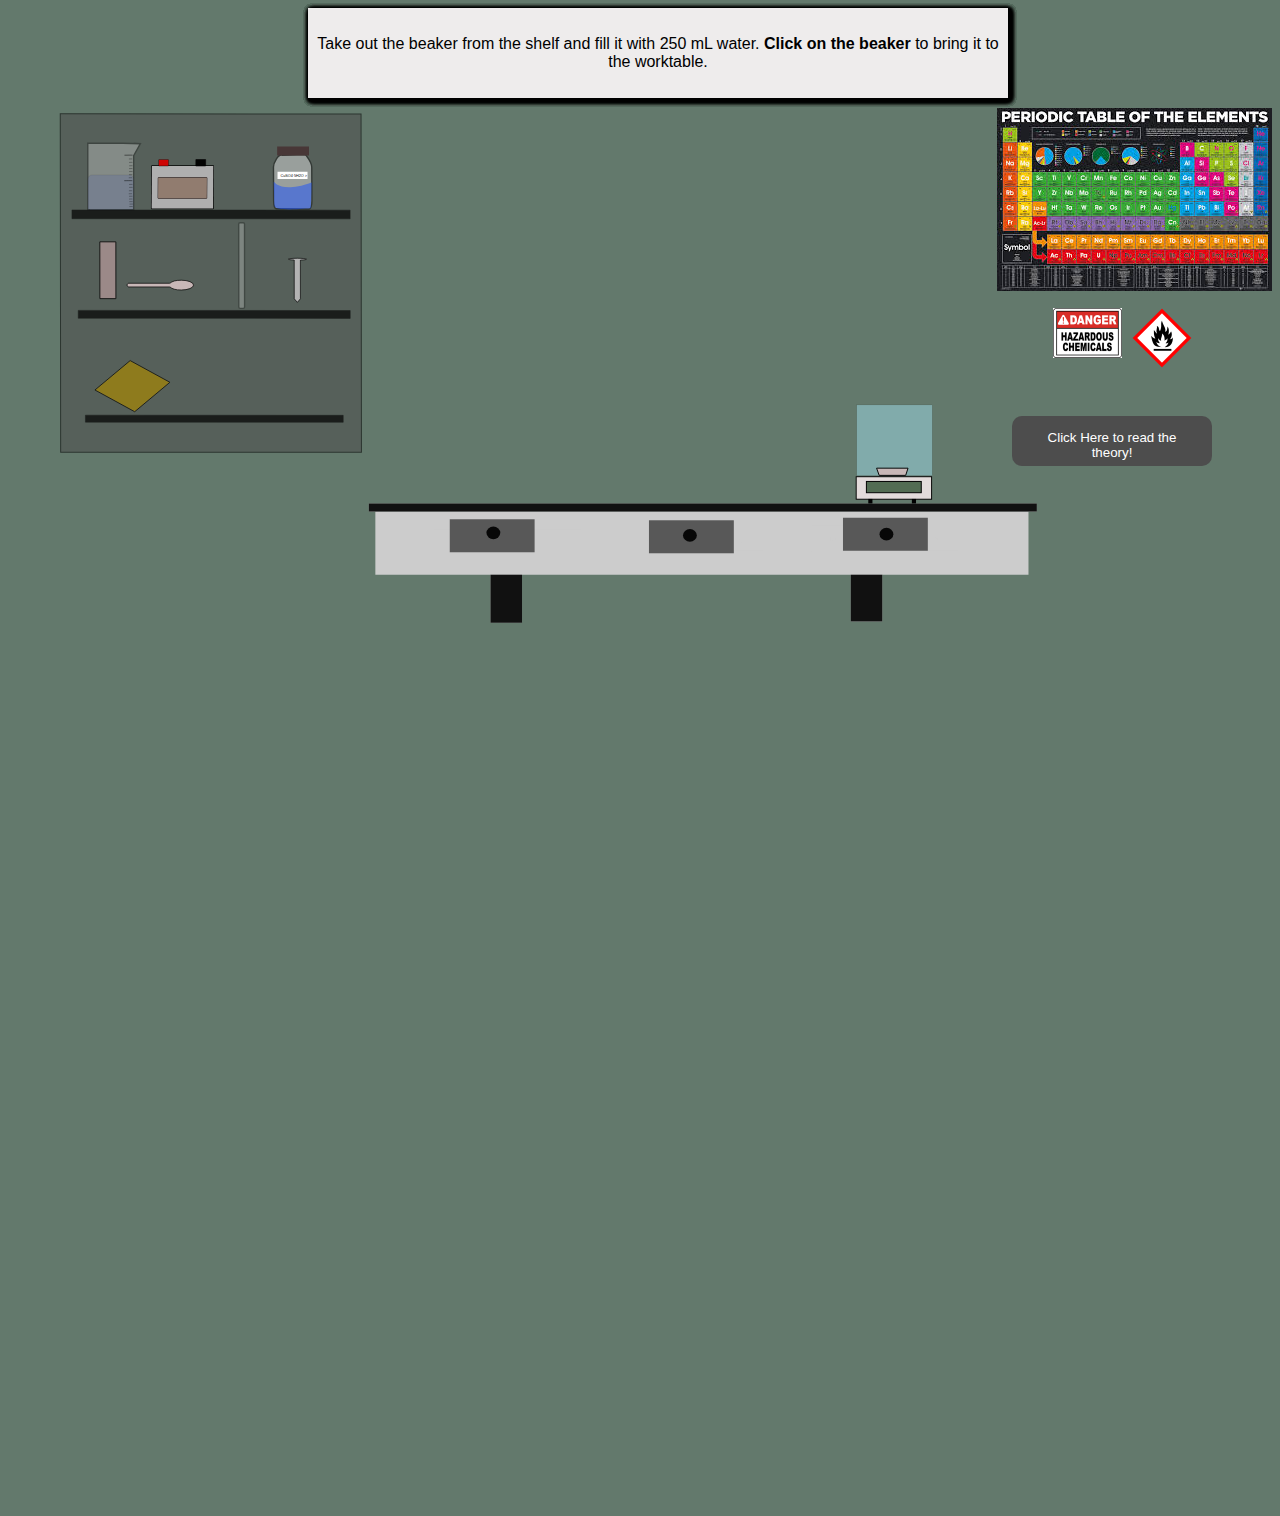
<file: index.html>
<html>
    <head>
      <link rel="stylesheet" type="text/css" href="tooltipster.bundle.min.css"/>
      <link rel="stylesheet" type="text/css" href="tooltipster-sideTip-punk.min.css"/>
      <link rel="stylesheet" type="text/css" href="style11.css"/>
    
      <script type="text/javascript" src="http://code.jquery.com/jquery-1.10.0.min.js"></script>
      <script type="text/javascript" src="tooltipster.bundle.min.js"></script>
      <script>
         $(document).ready(function() {
             $('.tooltip').tooltipster({
             theme: 'tooltipster-punk',
             'maxWidth': 270, // set max width of tooltip box
             contentAsHTML: true, // set title content to html
             trigger: 'custom', // add custom trigger
              triggerOpen: { // open tooltip when element is clicked, tapped (mobile) or hovered
                  click: true,
                  tap: true,
                  mouseenter: true
                  },
                 triggerClose: { // close tooltip when element is clicked again, tapped or when the mouse leaves it
                  click: true,
                  scroll: false, // ensuring that scrolling mobile is not tapping!
                  tap: true,
                  mouseleave: true
                  }
         });
         });
       </script>
        <title>Circle</title>
        <style>
            #main{
                height:1400;
                width:1080;
                padding-top:100px;

            }
            .master{
                height: 90px; 
                width: 700px;
                margin-left: 300px;
                position: relative;
                z-index: 0;
            }

            .slave{
                height: 90px; 
                width: 700px;
                margin-left: 300px;
                position: absolute;
                background-color:rgb(238, 236, 236);
                
                text-align: center;
                box-shadow: 2px 2px 5px;
            }
            .m{
                display: none;
            }

             
              

            
            .show{
               transform: scale(1);
            }
            .bluepowder1{
               transform: scale(0.265);
            }  
           /*  #redwire{
               transform: scale(0);
            }
            #blackwire{
               transform: scale(0);
            }
            #metalplate-1{
               transform: scale(0);
            }
            #ironnail-8{
               transform: scale(0);
            }*/ */
           /* #heap2{
               transform: scale(0);
            }
            #heap1{
               transform: scale(0);
            } 
            #clip1{
               transform: scale(0);
            }
            #clip2{
               transform: scale(0);
            }
 .beakerr {
  position: absolute;
  display: none;
  -webkit-border-radius: 3px;
  -moz-border-radius: 3px;
  border-radius: 3px;
  border:#d3d3d3 solid 1px;
  background: #fff;
  color: black;
  font-family: Comfortaa, Verdana;
  font-size: smaller;
  padding: 8px;
  pointer-events:none;
  box-shadow: 0 8px 17px 0 rgba(0, 0, 0, 0.2), 0 6px 20px 0 rgba(0, 0, 0, 0.19); 
}  */


   .colours{
  
  background: red;
  position: relative;
  animation: mymove 3s;
  animation-delay: 2s;
  animation-fill-mode: backwards;
}
.button-box{
  width: 400px;
}

.B1 {
    background-color: #4d4d4d;
    color: white;
    padding: 14px 20px;
    margin: 8px 0;
    border: none;
    cursor: pointer;
    width: 50%;
    height: 50px;
    float: right;
    border-radius: 10px;
    
  }

@keyframes mymove {
  from {top: 0px; background-color: yellow;}
  to {top: 200px;}
}

        </style>
        <link rel="stylesheet" href="style.css">

    </head>
    <body style = "overflow: hidden; background-color: #63796c" >

     <div class="slave">
            Hello world
        </div>
        <div class="slave">
               Hello world
         </div>
         <div class="slave">
            
      </div>
     <div class="slave" style="font-size: small; font-family: 'Times New Roman', Times, serif;" id="fun13">
          In the process of electroplating base metal is made cathode by connecting it to –ve terminal of the D.C. battery, while coating metal is made anode by connecting it to +ve terminal of the battery. Anode and cathode are immersed in the electrolytic solution containing ions of coating metal (in case of copper coating CuSO4 solution is used as electrolytic solution). During the process the anode undergoes oxidation and goes into electrolytic solution in the cationic state, the cations of coating metal travels to cathode through electrolytic solution and gets deposited on the cathode by accepting the electrons.
      </div>
      <div class="slave" id="fun12">
            You will see that the iron nail now changes colour and has a layer of copper deposited over it.
      </div>
        <div class="slave" id="fun10">
         <p><b>Click on the iron nail</b>to connect it to the negative terminal of the battery with the help of crocodile clips</p>
     </div>
      <div class="slave" id="fun11">
         <p><b>Click on the copper metal plate</b> to connect it to the positive terminal of the battery with the help of crocodile clips.</p>
         </div>
        <div class="slave" id="fun9">
         <p>Now <b>click on the battery </b>to place it on the worktable.</p>
     </div>
        <div class="slave" id="fun8">
            <p><b>Click sandpaper</b> to clean the iron nail and the copper metal plate.</p>
        </div>
        <div class="slave" id="fun7">
            <p><b>Click on the Glass rod.</b> The CuSo4 crystals are now added inside the beaker and stirred with the glass rod.</p>
        </div>
        <div class="slave" id = "fun6">
            <p>The weight is now perfect. <b>Click on the spatula </b>again to empty it inside the beaker</p>
        </div>
        <div class="slave" id="fun5">
            <p><b>Click on the spatula</b> again to add it to the weighing machine</p>
        </div>
        <div class="slave" id="fun4">
            <p><b>Click on the spatula</b> to collect CuSO4 from the container</p>
        </div>
        
        <div class="slave" id="fun3">
            <p><b>Click on the weighning machine </b>to turn it ON</p>
        </div>

        <div class="slave" id="fun2">
           <p>Take out the CuSO4 container from the shelf and place it on the table.<b> Click on the container.</b></p>
        </div>
        <div class="slave master" id = "fun1">
            <p>Take out the beaker from the shelf and fill it with 250 mL water. <b>Click on the beaker</b> to bring it to the worktable.</p>
        </div>

        <?xml version="1.0" encoding="UTF-8" standalone="no"?>
<svg id="main"
   xmlns:dc="http://purl.org/dc/elements/1.1/"
   xmlns:cc="http://creativecommons.org/ns#"
   xmlns:rdf="http://www.w3.org/1999/02/22-rdf-syntax-ns#"
   xmlns:svg="http://www.w3.org/2000/svg"
   xmlns="http://www.w3.org/2000/svg"
   id="svg8"
   version="1.1"
   viewBox="0 0 210 297"
   height="297mm"
   width="210mm">
  <defs
     id="defs2" />
  <metadata
     id="metadata5">
    <rdf:RDF>
      <cc:Work
         rdf:about="">
        <dc:format>image/svg+xml</dc:format>
        <dc:type
           rdf:resource="http://purl.org/dc/dcmitype/StillImage" />
        <dc:title></dc:title>
      </cc:Work>
    </rdf:RDF>
  </metadata>
  <g
     id="layer1">
    <rect
       y="1.2417206"
       x="1.5282648"
       height="71.763252"
       width="63.806946"
       id="shelf"
       style="opacity:0.56230002;fill:#4d4d4d;stroke:#000000;stroke-width:0.21311899;stroke-miterlimit:4;stroke-dasharray:none"
       transform="matrix(0.99999991,4.1297616e-4,0.00120538,0.99999927,0,0)" />
    <rect
       y="21.631493"
       x="3.9873729"
       height="1.852214"
       width="59.012768"
       id="wood1"
       style="opacity:0.690096;fill:#000000;stroke:#000000;stroke-width:0.104712;stroke-miterlimit:4;stroke-dasharray:none"
       transform="matrix(0.99999986,5.3804588e-4,9.251844e-4,0.99999957,0,0)" />
    <rect
       y="42.931957"
       x="5.302958"
       height="1.6669924"
       width="57.697197"
       id="wood2"
       style="opacity:0.690096;fill:#000000;stroke:#000000;stroke-width:0.104712"
       transform="matrix(0.99999986,5.3804588e-4,9.251844e-4,0.99999957,0,0)" />
    <rect
       y="65.158531"
       x="6.806469"
       height="1.4817711"
       width="54.690174"
       id="wood3"
       style="opacity:0.690096;fill:#000000;stroke:#000000;stroke-width:0.104712"
       transform="matrix(0.99999986,5.3804588e-4,9.251844e-4,0.99999957,0,0)" />
    <rect class="tooltip" title="Metalplate"
       style="opacity:0.811502;fill:#ac9393;stroke:#000000;stroke-width:0.2;stroke-miterlimit:4;stroke-dasharray:none;stroke-opacity:1"
       id="metalplate" 
       onclick="f11()"
       width="3.399164"
       height="12.055428"
       x="9.8993244"
       y="28.384056"
       ry="0.0027809048"
       transform="matrix(0.99999986,5.3804588e-4,9.251844e-4,0.99999957,0,0)">

       <animateTransform 
       attributeName="transform"
       attributeType="XML"
       type="translate"
       dur="0.5s"
       fill="freeze"
       values="0,0;104,-10"
       
       begin="sandpaper.click+7s"
       animation-delay="2s"
       
       /> 
       <animateTransform 
       attributeName="transform"
       attributeType="XML"
       type="translate"
       dur="0.5s"
       fill="freeze"
       values="104,-10;60,44"
       begin="sandpaper.click+11s"
       
       /> 
    </rect>

    <rect
       style="opacity:0.811502;fill:#ac9393;stroke:#000000;stroke-width:0.204712;stroke-miterlimit:4;stroke-dasharray:none;stroke-opacity:1"
       id="metalplate2" 
       display="none"
       width="3.399164"
       height="12.055428"
       x="69.8993244"
       y="72.384056"
       ry="0.0027809048"
       transform="matrix(0.99999986,5.3804588e-4,9.251844e-4,0.99999957,0,0)">

       <animateTransform 
       attributeName="transform"
       attributeType="XML"
       type="translate"
       dur="1s"
       fill="freeze"
       values="0,0;30,-30;33,-4"

       
       /> 
    </rect>


<!--<path
       d="m 44.952524,15.668305 9.927153,0.02605 c 0.444734,8.83e-4 0.808123,0.401234 0.814763,0.897027 l 0.04881,3.642623 c 0.0066,0.495783 -0.346065,0.89398 -0.790807,0.892805 l -9.927136,-0.02605 c -0.44475,-8.83e-4 -0.808132,-0.401243 -0.814772,-0.897026 l -0.04881,-3.642624 c -0.0066,-0.495783 0.346058,-0.89398 0.790799,-0.892806 z"
       style="fill:#e3dbdb;stroke-width:0.0141592"
       id="box" onclick="f2();"> 
       <animateTransform id="lol"
       attributeName="transform"
       attributeType="XML"
       type="translate"
       dur="1s"
       values="0,0;100,63"
       restart="whenNotActive"
       fill="freeze"
       begin="box.click" 
       />
       
    </path> -->
 <!--  <rect
       style="fill:#483737;stroke-width:0.0266807"
       id="lid"
       width="11.620349"
       height="1.8561594"
       x="44.202553"
       y="14.339613"
       ry="0.016741097"
       transform="matrix(0.99999986,5.3804588e-4,9.251844e-4,0.99999957,0,0)">
   
       <animateTransform id="beaker-7"
       attributeName="transform"
       attributeType="XML"
       type="translate"
       dur="1s"
       values="0,0;100,63"
       restart="whenNotActive"
       fill="freeze"
       begin="box.click"
       />
       <animateTransform id="beaker-7" 
       attributeName="transform"
       attributeType="XML"
       type="translate"
       dur="1s"
       values="100,63;110,63"
       restart="whenNotActive"
       fill="freeze"
       begin="box.click+2s"
       
       />
</rect> 
    
       <path
       d="m 46.834558,17.813801 6.48973,0.0035 0.0013,1.515221 -6.489712,-0.0035 z"
       style="fill:#ffffff;stroke-width:0.0251133"
       id="Sticker">
       <animateTransform id="beaker-7"
       attributeName="transform"
       attributeType="XML"
       type="translate"
       dur="1s"
       values="0,0;100,63"
       restart="whenNotActive"
       fill="freeze"
       begin="box.click"
       />
    </path>
    <text
       id="CuSO4"
       y="18.682291"
       x="47.178394"
       style="font-style:normal;font-weight:normal;font-size:0.86192799px;line-height:1.25;font-family:-serisansf;fill:#000000;fill-opacity:1;stroke:none;stroke-width:0.0923497"
       xml:space="preserve"
       transform="matrix(1.0073091,5.419899e-4,9.1847717e-4,0.99274443,0,0)"><tspan
         style="font-size:0.86192799px;stroke-width:0.0923497"
         y="18.682291"
         x="47.178394"
         id="tspan867">CuSO4.5H2O</tspan>
         <animateTransform id="beaker-7" 
         attributeName="transform"
         attributeType="XML"
         type="translate"
         dur="1s"
         values="0,0;100,63"
         restart="whenNotActive"
         fill="freeze"
         begin="box.click"
         />
         <discard begin="1s"></discard>
      </text> -->
      <rect class="tooltip" title="Battery"
      onclick="f9()"
      transform="matrix(1,0,-0.00701854,0.99997537,0,0)"
      y="12.310042"
      x="21.061182"
      height="9.0058975"
      width="13.023445"
      id="Battery1"
      style="opacity:0.958466;fill:#b3b3b3;stroke:black;stroke-width:0.3;stroke-linejoin:round;paint-order:markers stroke fill">
      <animateTransform 
       attributeName="transform"
       attributeType="XML"
       type="translate"
       dur="2s"
       fill="freeze"
       values="0,0;95,63"
       begin="Battery1.click; Steve.click; positiveterminal.click; negativeterminal.click"
       
       /> 
      </rect>
   <rect class="tooltip" title="Positive Terminal"
      transform="matrix(1,0,-0.00701854,0.99997537,0,0)"
      y="10.985167"
      x="22.526159"
      height="1.2795116"
      width="2.011528"
      id="positiveterminal"
      onclick="f9()"
      onclick=""
      style="opacity:0.958466;fill:#d40000;stroke:#030000;stroke-width:0.130491;stroke-linejoin:round;paint-order:markers stroke fill">
      <animateTransform 
      attributeName="transform"
      attributeType="XML"
      type="translate"
      dur="2s"
      fill="freeze"
      values="0,0;95,63"
      begin="Battery1.click; Steve.click; positiveterminal.click; negativeterminal.click"
      
      /> 
     </rect>
   <rect class="tooltip" title="Negative Terminal"
      transform="matrix(1,0,-0.00701854,0.99997537,0,0)"
      style="opacity:0.958466;fill:#000000;stroke:#030000;stroke-width:0.135987;stroke-linejoin:round;paint-order:markers stroke fill"
      id="negativeterminal"
      onclick="f9()"
      width="2.0699017"
      height="1.350355"
      x="30.378582"
      y="10.94346">
      <animateTransform 
      attributeName="transform"
      attributeType="XML"
      type="translate"
      dur="2s"
      fill="freeze"
      values="0,0;94,63"
      begin="Battery1.click; Steve.click; positiveterminal.click; negativeterminal.click"
      
      /> 
     </rect>
   <path
      id="redwire-2" display="none"
      d="M 9.3041939,12.277152 C 9.3500105,-2.7229182 23.239424,11.0911 23.239424,11.0911"
      style="fill:none;stroke:#cf0000;stroke-width:0.211593;stroke-linecap:butt;stroke-linejoin:miter;stroke-miterlimit:4;stroke-dasharray:none;stroke-opacity:1">
      <animateTransform 
      attributeName="transform"
      attributeType="XML"
      type="translate"
      dur="2s"
      fill="freeze"
      values="0,0;95,63"
      begin="Battery1.click; Steve.click; positiveterminal.click; negativeterminal.click"
      
      /> 
     </path>
   <path
      id="blackwire" display = "none"
      d="m 15.504848,12.162968 c 0.09501,-18.7214095 14.931204,-1.020601 14.931204,-1.020601"
      style="fill:none;stroke:#000000;stroke-width:0.179628;stroke-linecap:butt;stroke-linejoin:miter;stroke-miterlimit:4;stroke-dasharray:none;stroke-opacity:1">
      <animateTransform 
      attributeName="transform"
      attributeType="XML"
      type="translate"
      dur="2s"
      fill="freeze"
      values="0,0;94,63"
      begin="Battery1.click; Steve.click; positiveterminal.click; negativeterminal.click"
      
      /> 
   </path>
   
      </text>
    <rect class="tooltip" title="Glassrod"
       style="opacity:0.233;fill:white;stroke:#000000;stroke-width:0.3;stroke-miterlimit:4;stroke-dasharray:none;stroke-opacity:1"
       id="glassrod"
       onclick="f7()"
       width="1.2374822"
       height="18.174046"
       x="39.358925"
       y="24.306028"
       ry="0.27261069"
       transform="matrix(0.99999986,5.3804588e-4,9.251844e-4,0.99999957,0,0)" >
       <animateTransform id="abcde"
         attributeName="transform"
         attributeType="XML"
         type="translate"
         dur="7s"
         fill="freeze"
         begin="glassrod.click"
         values="0,0;68,39;64,39;71,39;64,39;71,39;64,39;71,39;64,39;71,39"
         />

         <animateTransform id="abcde"
         attributeName="transform"
         attributeType="XML"
         type="translate"
         dur="1s"
         fill="freeze"
         begin="glassrod.click+10s"
         values="71,39;63,20;55,43"
         />
         </rect>

         
    <path class="tooltip" title="Ironnail will change its colour after connecting"
       id="ironnail"
       onclick="f10()"
       style="opacity:1;mix-blend-mode:normal;fill:#b3b3b3;fill-opacity:1;stroke:#000000;stroke-width:0.139616;stroke-miterlimit:4;stroke-dasharray:none;stroke-opacity:1"
       d="M 51.827141,31.876903 A 1.9124206,0.19415931 0.03170109 0 0 49.935086,32.07 1.9124206,0.19415931 0.03170109 0 0 51.16325,32.25197 l 0.0074,8.218552 c 0,0.0026 0.0025,0.0044 0.0058,0.0053 h -0.0042 l 0.654225,0.752431 0.65297,-0.755028 -0.005,-8e-6 c 3.55e-4,-6.89e-4 0.0017,-0.0018 0.0017,-0.0018 l -0.0074,-8.216159 a 1.9124206,0.19415931 0.03170109 0 0 1.290558,-0.182959 1.9124206,0.19415931 0.03170109 0 0 -1.912566,-0.195137 1.9124206,0.19415931 0.03170109 0 0 -0.02013,-1.8e-5 z">
    
       <animateTransform 
       attributeName="transform"
       attributeType="XML"
       type="translate"
       dur="0.1s"
       fill="freeze"
       values="0,0;62,-10"
       values = "0,0"
       begin="sandpaper.click"
       animation-delay="2s"
       
       /> 
       <animateTransform 
       attributeName="transform"
       attributeType="XML"
       type="translate"
       dur="0.5s"
       fill="freeze"
       values="62,-10;30,42"
       begin="sandpaper.click+4s"
       
       /> 
       <animate
   attributeName="fill"
   
   attributeType="XML"
   values="#ac9393"
   
   repeatCount="infinite"
   begin="ironnail.click+5s"
   
   
  
   
   />
   </path>

   <path class="tooltip" title="Ironnail"
       id="ironnail_from_table_to_beaker"
       display="none"
       style="opacity:0.674121;mix-blend-mode:normal;fill:#b3b3b3;fill-opacity:1;stroke:#000000;stroke-width:0.139616;stroke-miterlimit:4;stroke-dasharray:none;stroke-opacity:1"
       d="M 51.827141,31.876903 A 1.9124206,0.19415931 0.03170109 0 0 49.935086,32.07 1.9124206,0.19415931 0.03170109 0 0 51.16325,32.25197 l 0.0074,8.218552 c 0,0.0026 0.0025,0.0044 0.0058,0.0053 h -0.0042 l 0.654225,0.752431 0.65297,-0.755028 -0.005,-8e-6 c 3.55e-4,-6.89e-4 0.0017,-0.0018 0.0017,-0.0018 l -0.0074,-8.216159 a 1.9124206,0.19415931 0.03170109 0 0 1.290558,-0.182959 1.9124206,0.19415931 0.03170109 0 0 -1.912566,-0.195137 1.9124206,0.19415931 0.03170109 0 0 -0.02013,-1.8e-5 z">
    
      </path>
   
      <rect
      transform="matrix(1,0,-0.00701854,0.99997537,0,0)"
      y="14.789926"
      x="22.425158"
      height="4.349946"
      width="10.304797"
      id="Steve" onclick="f9()"
      style="opacity:1;fill:#917c6f;stroke:#0c0000;stroke-width:0.184674;stroke-linejoin:round;stroke-miterlimit:4;stroke-dasharray:none;stroke-opacity:1;paint-order:markers stroke fill">
      <animateTransform 
       attributeName="transform"
       attributeType="XML"
       type="translate"
       dur="2s"
       fill="freeze"
       values="0,0;95,63"
       begin="Battery1.click; Steve.click; positiveterminal.click; negativeterminal.click"
       
       /> 
      </rect>
       <path class="tooltip" title="Sandpaper"
       id="sandpaper"
       onclick="f8()"
       style="opacity:0.674121;mix-blend-mode:normal;fill:#aa8800;fill-opacity:1;stroke:#000000;stroke-width:0.20414076;stroke-miterlimit:4;stroke-dasharray:none;stroke-opacity:1"
       d="m 8.8891114,59.823256 7.4679546,-6.236544 c 0.0017,-0.0018 0.0042,-0.0018 0.005,-6.53e-4 l 8.426669,4.603732 c 0.0017,7.08e-4 0.0016,0.0018 3e-6,0.0035 l -7.467945,6.23655 c -0.0017,0.0018 -0.0042,0.0018 -0.005,6.45e-4 l -8.4266684,-4.60381 c -0.00165,-7.15e-4 -0.00157,-0.0018 -4e-6,-0.0035 z">

       <animateTransform 
       attributeName="transform"
       attributeType="XML"
       type="translate"
       dur="4s"
       fill="freeze"
       values="0,0;95,-33;105,-33;95,-33;105,-33;95,-33;105,-33;95,-33;105,-33;95,-33;105,-33;95,-33;105,-33;95,-33;105,-33;95,-33;105,-33;95,-33;0,0"
       
       begin="sandpaper.click"
       
       /> 
       <animateTransform 
       attributeName="transform"
       attributeType="XML"
       type="translate"
       dur="4s"
       fill="freeze"
       values="0,0;95,-33;105,-33;95,-33;105,-33;95,-33;105,-33;95,-33;105,-33;95,-33;105,-33;95,-33;105,-33;95,-33;105,-33;95,-33;105,-33;95,-33;0,0"
       
       begin="sandpaper.click+7s"
       
       /> 
   </path>
    
    
    
       <path
       style="display:none;opacity:1;fill:#1c52fb;stroke:#000000;stroke-width:0.656527;stroke-miterlimit:4;stroke-dasharray:none;stroke-opacity:1"
       id="heap2-6" 
       class="heap1"
       display="none"
       d="m 88.733488,126.95304 18.144852,25.87272 -31.478856,2.77754 z"
       transform="matrix(0.31000393,0.00558542,-0.01983386,0.08112902,76.602548,228.10265)" />
    <path
       transform="matrix(0.31000393,0.00558542,-0.01983386,0.08112902,83.753534,228.00477)"
       d="m 88.733488,126.95304 18.144852,25.87272 -31.478856,2.77754 z"
       id="heap1-5"
       style="display:none;opacity:1;fill:#1c52fb;stroke:#000000;stroke-width:0.656527;stroke-miterlimit:4;stroke-dasharray:none;stroke-opacity:1" />
    <g
       style="fill:#cccccc"
       id="layer1-5"
       transform="matrix(0.16738632,0,0,0.12325286,124.42996,76.003386)">
      <path
         id="table"
         transform="scale(0.26458333)"
         d="m -1265.7148,293.94727 v 411.42968 h 551.42964 v 312.68755 h 151.17969 V 705.37695 H 1011.4277 v 304.11715 h 151.1817 V 705.37695 h 700.248 V 293.94727 Z"
         style="fill:#cccccc;stroke-width:1" />

      <rect
         ry="0"
         style="fill:#cccccc;stroke-width:0.269394"
         y="64.042984"
         x="-343.20239"
         height="13.854528"
         width="846.66614"
         id="rect16" />
      <rect
         y="108.0119"
         x="-261.55951"
         height="39.310001"
         width="59.720001"
         id="rect18"
         style="fill:#cccccc;stroke-width:0.264583" />
      <rect
         y="108.01189"
         x="-133.04762"
         height="40"
         width="60"
         id="rect20"
         style="fill:#cccccc;stroke-width:0.264583" />
      <rect
         y="106.49998"
         x="-18.142859"
         height="40"
         width="60"
         id="rect22"
         style="fill:#cccccc;stroke-width:0.264583" />
      <rect
         y="105.74404"
         x="97.51786"
         height="40"
         width="60"
         id="rect24"
         style="fill:#cccccc;stroke-width:0.264583" />
      <rect
         y="102.72023"
         x="217.71426"
         height="44.601189"
         width="60"
         id="rect26"
         style="fill:#cccccc;stroke-width:0.264583" />
      <rect
         y="105.80953"
         x="344.71429"
         height="40"
         width="60"
         id="rect28"
         style="fill:#cccccc;stroke-width:0.312215" />
      <circle
         r="3.4017856"
         cy="127.28869"
         cx="128.88988"
         id="path34"
         style="fill:#cccccc;stroke-width:0.264583" />
      <circle
         style="fill:#cccccc;stroke-width:0.264583"
         id="circle36"
         cx="13.985121"
         cy="127.28869"
         r="3.4017856" />
      <circle
         r="3.4017856"
         cy="128.80058"
         cx="-104.69939"
         id="circle38"
         style="fill:#cccccc;stroke-width:0.264583" />
      <circle
         style="fill:#cccccc;stroke-width:0.264583"
         id="circle40"
         cx="-230.94345"
         cy="130.3125"
         r="3.4017856" />
      <circle
         r="3.4017856"
         cy="125.02083"
         cx="245.30655"
         id="circle44"
         style="fill:#cccccc;stroke-width:0.264583" />
      <circle
         r="3.4017856"
         cy="125.77679"
         cx="373.81845"
         id="circle48"
         style="fill:#cccccc;stroke-width:0.264583" />
    </g>

    <path class="tooltip" title="Beaker"
       id="beaker7"  onclick="f1()"
       style="opacity:0.271566;mix-blend-mode:normal;fill:white;fill-rule:evenodd;stroke:black;stroke-width:0.3;stroke-miterlimit:4;stroke-dasharray:none;stroke-opacity:1"
       d="M 7.365189,7.4662763 V 21.553533 h 9.739162 V 10.110831 l 1.42254,-2.5372497 -1.42254,-0.04083 1.42254,0.04083 -3.738578,-0.107305 z">
       
       <animateTransform 
       attributeName="transform"
       attributeType="XML"
       type="translate"
       dur="1s"
        values="0,0;95,63" 
       
       restart="whenNotActive"
       fill="freeze"
       additive="sum"
       type="scale"
       begin="liquid.click;beaker7.click"
       
       
       />
       
      </path>
    
       <path class="tooltip" title="Beaker containing Water"
       d="M 8.2488776,14.213001 H 16.22442 c 0.458209,0 0.827093,0.381323 0.827093,0.854987 v 6.028736 c 0,0.473661 -0.0138,0.443563 -0.47201,0.444744 l -8.3723997,0.02159 c -0.7927143,0.002 -0.8078414,0.02891 -0.8062061,-0.444744 l 0.020887,-6.050328 c 0.00164,-0.47366 0.3688836,-0.854987 0.8270933,-0.854987 z"
       style="opacity:0.4;mix-blend-mode:normal;fill:#65709a;fill-opacity:1;stroke:#000000;stroke-width:0.039628;stroke-miterlimit:4;stroke-dasharray:none;stroke-opacity:1"
       id="liquid" class="colours"
       onclick="f1()">
      
       <animateTransform 
       attributeName="transform"
       attributeType="XML"
       type="translate"
       dur="1s"
       values="0,0;95,63"
       visibility="hidden"
       fill="freeze"
       begin="liquid.click; beaker7.click"
       additive="sum" 
      
       />
       <animate
   attributeName="fill"
   
   attributeType="XML"
   values="#1c52fb"
   
   repeatCount="infinite"
   begin="glassrod.click+2s"
   
   
  
   
   />
      
    </path>
    <rect class="tooltip" title="Metalplate"
       ry="0.0016826894"
       y="73.933619"
       x="103.7015476"
       height="7.2945824"
       width="1.8539413"
       id="metalplate-1" 
       display="none"
       
       style="opacity:1;fill:#ac9393;fill-opacity:1;stroke:#000000;stroke-width:0.0398985;stroke-miterlimit:4;stroke-dasharray:none;stroke-opacity:1" >
    
       

   </rect>
    
       <path class="tooltip" title="Ironnail"
       d="m 109.290789,75.111405 a 0.77485724,0.12691968 0 0 0 -0.766678,0.12689 0.77485724,0.12691968 0 0 0 0.497544,0.118509 v 5.372375 c 0,0.0016 0.0011,0.0028 0.0024,0.0035 h -0.0015 l 0.264793,0.491622 0.264844,-0.493781 h -0.0019 c 2.1e-4,-4.98e-4 6e-4,-7.96e-4 6e-4,-0.0013 v -5.370831 a 0.77485724,0.12691968 0 0 0 0.522969,-0.120053 0.77485724,0.12691968 0 0 0 -0.774843,-0.12689 0.77485724,0.12691968 0 0 0 -0.0082,0 z"
       style="opacity:0.674121;mix-blend-mode:normal;fill:#b3b3b3;fill-opacity:1;stroke:#000000;stroke-width:0.0398985;stroke-miterlimit:4;stroke-dasharray:none;stroke-opacity:1"
       id="ironnail-8" 
       display="none"
       />

      

       
    <rect
       transform="matrix(-0.88346789,-0.46849172,0.47222417,-0.88147849,0,0)"
       ry="0.0016845957"
       y="-4.8645415"
       x="-20.395634"
       height="1.4671481"
       width="0.33497185"
       id="clip2"
       display="none"
       style="opacity:1;fill:#6c6753;fill-opacity:1;stroke:#000000;stroke-width:0.0498733;stroke-miterlimit:4;stroke-dasharray:none;stroke-opacity:1">
       <animateTransform 
       attributeName="transform"
       attributeType="XML"
       type="translate"
       dur="1s"
        values="0,0;124.5,79" 
       
       restart="whenNotActive"
       fill="freeze"
       
      
       begin="liquid.click;beaker7.click"
       
       
       />
       </rect>
    <rect
       style="opacity:1;fill:#918a6f;fill-opacity:1;stroke:#000000;stroke-width:0.0621097;stroke-miterlimit:4;stroke-dasharray:none;stroke-opacity:1"
       id="clip1"
       display="none"
       width="0.30873117"
       height="1.4401823"
       x="12.867032"
       y="9.3615971"
       ry="0.0016536332"
       transform="matrix(0.97653753,0.21534726,-0.33919066,0.94071765,0,0)">

       <animateTransform 
       attributeName="transform"
       attributeType="XML"
       type="translate"
       dur="1s"
        values="0,0;96.5,65.0" 
       
       restart="whenNotActive"
       fill="freeze"
       
      
       begin="liquid.click;beaker7.click"
       
       
       />
       </rect>
      <!--this is from cupboard to box-->
       <path class="tooltip" title="spatula"
       id="fancyspoon" onclick="f4()"
       
       class="move"
       style="fill:#c8b7b7;stroke:#000000;stroke-width:0.15034832;stroke-miterlimit:4;stroke-dasharray:none;stroke-opacity:1"
       d="m 27.206878,36.535611 a 2.5954106,1.03678 0 0 0 -2.411484,0.653544 c -0.01966,-0.0034 -0.0397,-0.0055 -0.06028,-0.0055 h -8.651368 c -0.205408,0 -0.370767,0.173395 -0.370767,0.388786 0,0.21539 0.165359,0.388786 0.370767,0.388786 h 8.651367 c 0.02058,0 0.04059,-0.0022 0.06024,-0.0055 a 2.5954106,1.03678 0 0 0 2.411569,0.653499 2.5954106,1.03678 0 0 0 2.59541,-1.036748 2.5954106,1.03678 0 0 0 -2.59541,-1.036792 2.5954106,1.03678 0 0 1 -4.3e-5,0 z" 
       >
    
       <animateTransform id="beaker-7"
       attributeName="transform"
       
       attributeType="XML"
       type="translate"
       dur="1s"
       values="0,0;120,31"
       translate= transform(160px)
       restart="whenNotActive"
       
       fill="freeze"
       begin="fancyspoon.click"
       
       />
       
   </path>

   <path class="tooltip" title="Spatula carrying CuSO4 crystals."
       id="fancyspoon2"
       display="none"
       onclick="f5()"
       class="move"
       style="fill:#c8b7b7;stroke:#000000;stroke-width:0.2034832;stroke-miterlimit:4;stroke-dasharray:none;stroke-opacity:1"
       d="m 148,67.535611 a 2.5954106,1.03678 0 0 0 -2.411484,0.653544 c -0.01966,-0.0034 -0.0397,-0.0055 -0.06028,-0.0055 h -8.651368 c -0.205408,0 -0.370767,0.173395 -0.370767,0.388786 0,0.21539 0.165359,0.388786 0.370767,0.388786 h 8.651367 c 0.02058,0 0.04059,-0.0022 0.06024,-0.0055 a 2.5954106,1.03678 0 0 0 2.411569,0.653499 2.5954106,1.03678 0 0 0 2.59541,-1.036748 2.5954106,1.03678 0 0 0 -2.59541,-1.036792 2.5954106,1.03678 0 0 1 -4.3e-5,0 z" 
       onclick="callit()">
    
       <animateTransform id="beaker-7"
       attributeName="transform"
       
       attributeType="XML"
       type="translate"
       dur="1.2s"
       values="0,0;27,-15;30,9.8"
       translate= transform(160px)
       restart="whenNotActive"
       
       fill="freeze"
       begin="fancyspoon2.click; bluepowder2.click"
       
       />
       
   </path>

   <path class="tooltip" title="Spatula will carry CuSO4 crystals towards the beaker."
   id="fancyspoon3"
   display="none"
   onclick="f6()"
   onclick="callagain()"
   class="move"
   style="fill:#c8b7b7;stroke:#000000;stroke-width:0.2034832;stroke-miterlimit:4;stroke-dasharray:none;stroke-opacity:1"
   d="m 177,73.535611 a 2.5954106,1.03678 0 0 0 -2.411484,0.653544 c -0.01966,-0.0034 -0.0397,-0.0055 -0.06028,-0.0055 h -8.651368 c -0.205408,0 -0.370767,0.173395 -0.370767,0.388786 0,0.21539 0.165359,0.388786 0.370767,0.388786 h 8.651367 c 0.02058,0 0.04059,-0.0022 0.06024,-0.0055 a 2.5954106,1.03678 0 0 0 2.411569,0.653499 2.5954106,1.03678 0 0 0 2.59541,-1.036748 2.5954106,1.03678 0 0 0 -2.59541,-1.036792 2.5954106,1.03678 0 0 1 -4.3e-5,0 z" 
   onclick="callit()">

   <animateTransform id="beaker-7"
   attributeName="transform"
   
   attributeType="XML"
   type="translate"
   dur="1s"
   values="0,0;-70,-10"
   translate= transform(160px)
   restart="whenNotActive"
   
   fill="freeze"
   begin="fancyspoon3.click; bluepowder.click"
   
   />
   
</path>



   
       <path
       style="fill:#1c52fb;stroke-width:0.264583"
       id="path5335"
       d="m 111.57969,52.150547 -1e-5,-2.3e-5 2e-5,0 z"
       transform="matrix(0.10389037,0,0,0.11434104,16.063473,31.776828)" />
    <path
       id="bluepowder" 
       onclick="f6()"
       display = "none"
       style="fill:#1c52fb;stroke:#000000;stroke-width:0.0251125;stroke-miterlimit:4;stroke-dasharray:none;stroke-opacity:1"
       d="m 178.81361,74.637191 c -0.957926,0.301849 -2.056797,0.517505 -2.93514,-0.02775 0.421796,-0.482116 0.909136,-1.032962 1.330931,-1.515079 z"
       >
    
       <animateTransform id="beaker-7"
       attributeName="transform"
       attributeType="XML"
       type="translate"
       dur="1s"
       values="0,0;-70,-10"
       restart="whenNotActive"
       fill="freeze"
       begin="fancyspoon3.click; bluepowder.click"
       
       
       />
       <!-- <animateTransform id="beaker-7"
       attributeName="transform"
       attributeType="XML"
       type="translate"
       dur="1s"
       values="0,0;130,50"
       restart="whenNotActive"
       fill="freeze"
       begin="fancyspoon2.click"
       
       
       /> -->
       

       </path>
       <!--<discard begin="1s"/>-->
       <path
       id="bluepowder2" 
       onclick="f5()"
       display = "none"
       style="fill:#1c52fb;stroke:#000000;stroke-width:0.0251125;stroke-miterlimit:4;stroke-dasharray:none;stroke-opacity:1"
       d="m 149.81361,68.637191 c -0.957926,0.301849 -2.056797,0.517505 -2.93514,-0.02775 0.421796,-0.482116 0.909136,-1.032962 1.330931,-1.515079 z"
       >
    
       <animateTransform id="beaker-7"
       attributeName="transform"
       attributeType="XML"
       type="translate"
       dur="1.19s"
       values="0,0;27,-15;29.5,9.8"
       restart="whenNotActive"
       fill="freeze"
       begin="fancyspoon2.click; bluepowder2.click"
       
       
       />
       <!-- <animateTransform id="beaker-7"
       attributeName="transform"
       attributeType="XML"
       type="translate"
       dur="1s"
       values="0,0;130,50"
       restart="whenNotActive"
       fill="freeze"
       begin="fancyspoon2.click"
       
       
       /> -->
       

       </path>
       <rect class="tooltip" title="Weighing Machine"
       ry="0"
       y="78.22263"
       x="170.377842"
       height="4.7713795"
       width="16.001661"
       id="weighingmachine7" onclick="f3();"
       style="fill:#e3dbdb;stroke:#000000;stroke-width:0.201063;stroke-miterlimit:4;stroke-dasharray:none;stroke-opacity:1">
    
       <!--<animateTransform id="beaker-7"
       attributeName="transform"
       attributeType="XML"
       type="translate"
       dur="1s"
       values="0,0;142,19"
       restart="whenNotActive"
       fill="freeze"
       begin="dish.click;stand1.click;Display.click;shield.click;stand26.click;weighingmachine7.click"
       
       
       />-->
       </rect>
    
       <rect class="tooltip" title="Weighing Machine"
       y="79.22263"
       x="172.5466"
       height="2.3913828"
       width="11.6393943"
       id="Display" onclick="f3();"
       style="fill:#536c53;stroke:#000000;stroke-width:0.2091063;stroke-miterlimit:4;stroke-dasharray:none;stroke-opacity:1" >
    
       <!--<animateTransform id="beaker-7"
       attributeName="transform"
       attributeType="XML"
       type="translate"
       dur="1s"
       values="0,0;142,19"
       restart="whenNotActive"
       fill="freeze"
       begin="dish.click;stand1.click;Display.click;shield.click;stand26.click;weighingmachine7.click"
       
       
       />-->
       </rect>

       <rect class="tooltip" title="Weighing Machine"
       y="82.933127"
       x="172.946344"
       height="0.95199871"
       width="0.88146853"
       id="stand26" onclick="f3();"
       style="fill:#000000;stroke-width:0.2056701">
       <!--<animateTransform id="beaker-7"
       attributeName="transform"
       attributeType="XML"
       type="translate"
       dur="1s"
       values="0,0;142,19"
       restart="whenNotActive"
       fill="freeze"
       begin="dish.click;stand1.click;Display.click;shield.click;stand26.click;weighingmachine7.click"
       
       
       />-->
       </rect>
    <rect class="tooltip" title="Weighing Machine stand"
       style="fill:#000000;stroke-width:0.256701"
       id="stand1" onclick="f3();"
       width="0.88146853"
       height="0.95199871"
       x="182.192005"
       y="82.933127">
       
       </rect>
    <rect class="tooltip" title="Weighing Machine"
       onclick="f3();"
       y="62.995987"
       x="170.506229"
       height="14.9959869"
       width="16.001661"
       id="shield"
       style="opacity:0.43000004;fill:#aaeeff;stroke:#000000;stroke-width:0.0388083;stroke-miterlimit:4;stroke-dasharray:none;stroke-opacity:1">
       <!--<animateTransform id="beaker-7"
       attributeName="transform"
       attributeType="XML"
       type="translate"
       dur="1s"
       values="0,0;142,19"
       restart="whenNotActive"
       fill="freeze"
       begin="dish.click;stand1.click;Display.click;shield.click;stand26.click;weighingmachine7.click"
       
       
       />-->
       </rect>
       <path class="tooltip" title="Petri-dish"
       d="m 174.706229,76.405987 6.669944,0.008 -0.496195,1.51908 h -5.615523 z"
       style="opacity:1;fill:#c8b7b7;stroke:#000000;stroke-width:0.201063;stroke-miterlimit:4;stroke-dasharray:none;stroke-opacity:1"
       id="dish" onclick="function f3()">
       <!--<animateTransform id="beaker-7" 
       attributeName="transform"
       attributeType="XML"
       type="translate"
       dur="1s"
       values="0,0;142,19"
       restart="whenNotActive"
       fill="freeze"
       begin="dish.click;stand1.click;Display.click;shield.click;stand26.click;weighingmachine7.click"
       
       
       
       
       />-->
      </path>
    <!--<path
       transform="matrix(0.09119404,0.00147731,-0.00583454,0.02145811,29.323374,55.177987)"
       d="m 1345.733488,870.95304 18.144852,25.87272 -31.478856,2.77754 z"
       id="heap2" 
       style="opacity:1;fill:#00ffff;stroke:#000000;stroke-width:0.65652698;stroke-miterlimit:4;stroke-dasharray:none;stroke-opacity:1" >
       <animateTransform id="beaker-7"
       attributeName="transform"
       attributeType="XML"
       type="translate"
       dur="1s"
       values="0,0;27,-15;29.5,2"
       restart="whenNotActive"
       fill="freeze"
       begin="fancyspoon3.click"
       
       
       />
        </path>
    -->
      
    <!--<path
       style="opacity:1;fill:#00ffff;stroke:#000000;stroke-width:0.65652698;stroke-miterlimit:4;stroke-dasharray:none;stroke-opacity:1"
       id="heap1" 
       d="m 1385.733488,870.95304 18.144852,25.87272 -31.478856,2.77754 z"
       transform="matrix(0.09119404,0.00147731,-0.00583454,0.02145811,26.08159,55.152096)" >
       <animateTransform id="beaker-7"
       attributeName="transform"
       attributeType="XML"
       type="translate"
       dur="5s"
       values="0,0;27,-15;29.5,2"
       restart="whenNotActive"
       fill="freeze"
       begin="fancyspoon2.click"
       
       
       />
      
       
       </path>
      -->
      
       

      
    
    
       <rect
       y="83.896866"
       x="66.982574"
       height="1.7076105"
       width="141.72032"
       id="rect1568"
       style="opacity:0.91600001;fill:#000000;stroke-width:0.26458332" />
    <rect
       y="99.006187"
       x="92.795967"
       height="10.196945"
       width="6.6953902"
       id="rect1570"
       style="opacity:0.91600001;fill:#000000;stroke-width:0.26458332" />
    <rect
       y="99.006187"
       x="169.22369"
       height="9.9174585"
       width="6.6954789"
       id="rect1572"
       style="opacity:0.91600001;fill:#000000;stroke-width:0.26458332" />
    <rect
       y="87.246269"
       x="84.159607"
       height="7"
       width="18"
       id="rect1574"
       style="opacity:0.91600001;fill:#4d4d4d;stroke-width:0.26458332" />
    <rect
       y="87.460686"
       x="126.41849"
       height="7"
       width="18"
       id="rect1576"
       style="opacity:0.91600001;fill:#4d4d4d;stroke-width:0.26458332" />
    <rect
       y="86.926147"
       x="167.57799"
       height="7"
       width="18"
       id="rect1578"
       style="opacity:0.91600001;fill:#4d4d4d;stroke-width:0.26458332" />
    <ellipse
       ry="1.3363476"
       rx="1.4699824"
       cy="90.40065"
       cx="176.79878"
       id="path1584"
       style="opacity:0.91600001;fill:#000000;stroke-width:0.26458332" />
    <ellipse
       style="opacity:0.91600001;fill:#000000;stroke-width:0.26458332"
       id="ellipse1586"
       cx="135.10474"
       cy="90.667923"
       rx="1.4699824"
       ry="1.3363476" />
    <ellipse
       ry="1.3363476"
       rx="1.4699824"
       cy="90.133385"
       cx="93.410698"
       id="ellipse1588"
       style="opacity:0.91600001;fill:#000000;stroke-width:0.26458332" />

       <text
       xml:space="preserve"
       style="font-style:normal;font-weight:normal;font-size:2.90647px;line-height:1.25;font-family:sans-serif;letter-spacing:0px;word-spacing:0px;fill:#f60000;fill-opacity:1;stroke:none;stroke-width:0.0476618"
       x="157.71753"
       y="89.808787"
       id="hellomoto1" display = "none"
       transform="scale(1.1066235,0.90364971)"><tspan
         sodipodi:role="line"
         id="tspan953"
         ry="0"
         x="157.71753"
         y="89.808787"
         style="fill:white;fill-opacity:1;stroke-width:0.0476618">00:00</tspan></text>
     <text
       transform="scale(1.1066235,0.90364971)"
       id="hellomoto2" display="none"
       x="157.71753"
       y="89.808787"
       style="font-style:normal;font-weight:normal;font-size:2.90647px;line-height:1.25;font-family:sans-serif;letter-spacing:0px;word-spacing:0px;fill:#f60000;fill-opacity:1;stroke:none;stroke-width:0.0476618"
       xml:space="preserve"><tspan
         style="fill:white;fill-opacity:1;stroke-width:0.0476618"
         x="157.71753"
         y="89.808787"
         id="tspan3297"
         sodipodi:role="line">39:90</tspan></text>


         <path
         style="fill:none;stroke:#000000;stroke-width:0.0648231px;stroke-linecap:butt;stroke-linejoin:miter;stroke-opacity:1"
         d="m 16.127656,11.546276 c 0.769895,-0.03203 0.702948,0 0.702948,0"
         id="k3-6" >
         <animateTransform 
         attributeName="transform"
         attributeType="XML"
         type="translate"
         dur="1s"
          values="0,0;95,63" 
         
         restart="whenNotActive"
         fill="freeze"
         additive="sum"
         type="scale"
         begin="liquid.click;beaker7.click"
         
         
         />
         </path>
         <path
         id="k4-1"
         d="m 16.153087,12.257932 c 0.769896,-0.03203 0.702948,0 0.702948,0"
         style="fill:none;stroke:#000000;stroke-width:0.0648231px;stroke-linecap:butt;stroke-linejoin:miter;stroke-opacity:1"  >
         <animateTransform 
         attributeName="transform"
         attributeType="XML"
         type="translate"
         dur="1s"
          values="0,0;95,63" 
         
         restart="whenNotActive"
         fill="freeze"
         additive="sum"
         type="scale"
         begin="liquid.click;beaker7.click"
         
         
         />
         </path>
      <path
         id="k2-4"
         d="m 16.094508,10.816883 c 0.769896,-0.03203 0.702948,0 0.702948,0"
         style="fill:none;stroke:#000000;stroke-width:0.0648231px;stroke-linecap:butt;stroke-linejoin:miter;stroke-opacity:1"  >
         <animateTransform 
         attributeName="transform"
         attributeType="XML"
         type="translate"
         dur="1s"
          values="0,0;95,63" 
         
         restart="whenNotActive"
         fill="freeze"
         additive="sum"
         type="scale"
         begin="liquid.click;beaker7.click"
         
         
         />
         </path>
      <path
         id="k1-3"
         d="m 15.15393,10.016299 c 1.871074,-0.032025 1.708372,0 1.708372,0"
         style="fill:none;stroke:#000000;stroke-width:0.101056px;stroke-linecap:butt;stroke-linejoin:miter;stroke-opacity:1" >
         <animateTransform 
         attributeName="transform"
         attributeType="XML"
         type="translate"
         dur="1s"
          values="0,0;95,63" 
         
         restart="whenNotActive"
         fill="freeze"
         additive="sum"
         type="scale"
         begin="liquid.click;beaker7.click"
         
         
         />
         </path>
      <path
         id="k5-2"
         d="m 16.127982,12.858369 c 0.769895,-0.03203 0.702948,0 0.702948,0"
         style="fill:none;stroke:#000000;stroke-width:0.0648231px;stroke-linecap:butt;stroke-linejoin:miter;stroke-opacity:1" >
         <animateTransform 
         attributeName="transform"
         attributeType="XML"
         type="translate"
         dur="1s"
          values="0,0;95,63" 
         
         restart="whenNotActive"
         fill="freeze"
         additive="sum"
         type="scale"
         begin="liquid.click;beaker7.click"
         
         
         />
         </path>
      <path
         id="k6-2"
         d="m 16.144719,13.482827 c 0.769895,-0.03203 0.702948,0 0.702948,0"
         style="fill:none;stroke:#000000;stroke-width:0.0648231px;stroke-linecap:butt;stroke-linejoin:miter;stroke-opacity:1"  >
         <animateTransform 
         attributeName="transform"
         attributeType="XML"
         type="translate"
         dur="1s"
          values="0,0;95,63" 
         
         restart="whenNotActive"
         fill="freeze"
         additive="sum"
         type="scale"
         begin="liquid.click;beaker7.click"
         
         
         />
         </path>
      <path
         id="k8-1"
         d="m 16.068899,14.803941 c 0.769895,-0.03203 0.702948,0 0.702948,0"
         style="fill:none;stroke:#000000;stroke-width:0.0648231px;stroke-linecap:butt;stroke-linejoin:miter;stroke-opacity:1"  >
         <animateTransform 
         attributeName="transform"
         attributeType="XML"
         type="translate"
         dur="1s"
          values="0,0;95,63" 
         
         restart="whenNotActive"
         fill="freeze"
         additive="sum"
         type="scale"
         begin="liquid.click;beaker7.click"
         
         
         />
         </path>
      <path
         id="k10-7"
         d="m 15.107673,15.424509 c 1.859275,-0.03203 1.697599,0 1.697599,0"
         style="fill:none;stroke:#000000;stroke-width:0.100736px;stroke-linecap:butt;stroke-linejoin:miter;stroke-opacity:1"  >
         <animateTransform 
         attributeName="transform"
         attributeType="XML"
         type="translate"
         dur="1s"
          values="0,0;95,63" 
         
         restart="whenNotActive"
         fill="freeze"
         additive="sum"
         type="scale"
         begin="liquid.click;beaker7.click"
         
         
         />
         </path>
      <path
         id="k9-9"
         d="m 16.128073,16.217045 c 0.769895,-0.03203 0.702947,0 0.702947,0"
         style="fill:none;stroke:#000000;stroke-width:0.0648231px;stroke-linecap:butt;stroke-linejoin:miter;stroke-opacity:1"  >
         <animateTransform 
         attributeName="transform"
         attributeType="XML"
         type="translate"
         dur="1s"
          values="0,0;95,63" 
         
         restart="whenNotActive"
         fill="freeze"
         additive="sum"
         type="scale"
         begin="liquid.click;beaker7.click"
         
         
         />
         </path>
      <path
         id="k11-4"
         d="m 16.151741,16.851076 c 0.769897,-0.03203 0.702949,0 0.702949,0"
         style="fill:none;stroke:#000000;stroke-width:0.0648231px;stroke-linecap:butt;stroke-linejoin:miter;stroke-opacity:1"  >
         <animateTransform 
         attributeName="transform"
         attributeType="XML"
         type="translate"
         dur="1s"
          values="0,0;95,63" 
         
         restart="whenNotActive"
         fill="freeze"
         additive="sum"
         type="scale"
         begin="liquid.click;beaker7.click"
         
         
         />
         </path>
      <path
         id="k12-1"
         d="m 16.092568,17.564359 c 0.769896,-0.03203 0.702948,0 0.702948,0"
         style="fill:none;stroke:#000000;stroke-width:0.0648231px;stroke-linecap:butt;stroke-linejoin:miter;stroke-opacity:1"  >
         <animateTransform 
         attributeName="transform"
         attributeType="XML"
         type="translate"
         dur="1s"
          values="0,0;95,63" 
         
         restart="whenNotActive"
         fill="freeze"
         additive="sum"
         type="scale"
         begin="liquid.click;beaker7.click"
         
         
         />
         </path>
      <path
         id="k13-0"
         d="m 16.057064,18.198388 c 0.769895,-0.03203 0.702949,0 0.702949,0"
         style="fill:none;stroke:#000000;stroke-width:0.0648231px;stroke-linecap:butt;stroke-linejoin:miter;stroke-opacity:1"  >
         <animateTransform 
         attributeName="transform"
         attributeType="XML"
         type="translate"
         dur="1s"
          values="0,0;95,63" 
         
         restart="whenNotActive"
         fill="freeze"
         additive="sum"
         type="scale"
         begin="liquid.click;beaker7.click"
         
         
         />
         </path>
      <path
         id="k15-0"
         d="m 16.128073,19.319263 c 0.769895,-0.03203 0.702947,0 0.702947,0"
         style="fill:none;stroke:#000000;stroke-width:0.0648231px;stroke-linecap:butt;stroke-linejoin:miter;stroke-opacity:1"  >
         <animateTransform 
         attributeName="transform"
         attributeType="XML"
         type="translate"
         dur="1s"
         values="0,0;95,63" 
         
         restart="whenNotActive"
         fill="freeze"
         additive="sum"
         type="scale"
         begin="liquid.click;beaker7.click"
         
         
         />
         </path>
      <path
         id="k16-0"
         d="m 16.175411,19.874037 c 0.769896,-0.03203 0.702949,0 0.702949,0"
         style="fill:none;stroke:#000000;stroke-width:0.0648231px;stroke-linecap:butt;stroke-linejoin:miter;stroke-opacity:1"  >
         <animateTransform 
         attributeName="transform"
         attributeType="XML"
         type="translate"
         dur="1s"
         values="0,0;95,63" 
         restart="whenNotActive"
         fill="freeze"
         additive="sum"
         type="scale"
         begin="liquid.click;beaker7.click"
         
         
         />
         </path>
      <path
         id="k17-5"
         d="m 16.234585,20.394849 c 0.769895,-0.03203 0.702948,0 0.702948,0"
         style="fill:none;stroke:#000000;stroke-width:0.0648231px;stroke-linecap:butt;stroke-linejoin:miter;stroke-opacity:1" >
         <animateTransform 
         attributeName="transform"
         attributeType="XML"
         type="translate"
         dur="1s"
          values="0,0;95,63" 
         
         restart="whenNotActive"
         fill="freeze"
         additive="sum"
         type="scale"
         begin="liquid.click;beaker7.click"
         
         
         />
         </path>
      <path
         id="k18-2"
         d="m 16.187246,20.915658 c 0.769896,-0.03203 0.702948,0 0.702948,0"
         style="fill:none;stroke:#000000;stroke-width:0.0648231px;stroke-linecap:butt;stroke-linejoin:miter;stroke-opacity:1"  >
         <animateTransform 
         attributeName="transform"
         attributeType="XML"
         type="translate"
         dur="1s"
          values="0,0;95,63" 
         
         restart="whenNotActive"
         fill="freeze"
         additive="sum"
         type="scale"
         begin="liquid.click;beaker7.click"
         
         
         />
         </path>
      <path
         id="k14-7"
         d="m 16.128073,18.73052 c 0.769895,-0.03203 0.702947,0 0.702947,0"
         style="fill:none;stroke:#000000;stroke-width:0.0648231px;stroke-linecap:butt;stroke-linejoin:miter;stroke-opacity:1"  >
         <animateTransform 
         attributeName="transform"
         attributeType="XML"
         type="translate"
         dur="1s"
         values="0,0;95,63" 
         
         restart="whenNotActive"
         fill="freeze"
         additive="sum"
         type="scale"
         begin="liquid.click;beaker7.click"
         
         
         />
         </path>
      <path
         id="k7-6"
         d="m 16.104403,14.156452 c 0.769896,-0.03203 0.702949,0 0.702949,0"
         style="fill:none;stroke:#000000;stroke-width:0.0648231px;stroke-linecap:butt;stroke-linejoin:miter;stroke-opacity:1" />

 
         <path class="tooltip" title="Container containing CuSo4 crystals"
         sodipodi:nodetypes="ccccccccc"
         id="box" onclick="f2()"
         style="fill:white;stroke:black;stroke-width:0.3; opacity:0.4"
         d="m 48.616811,10.016118 4.741315,-0.1579081 c 0.313241,0.0017 1.520516,1.7356271 1.525192,2.7047621 l 0.03438,7.120296 c 0.0046,0.969115 -0.243745,1.747477 -0.556991,1.745181 l -6.992005,-0.05092 c -0.313252,-0.0017 -0.569194,-0.784316 -0.57387,-1.753431 L 46.760452,12.5038 c -0.0041,-0.796404 1.001452,-2.8387362 1.856359,-2.487682 z" > 
         <animateTransform id="lol"
         attributeName="transform"
         attributeType="XML"
         type="translate"
         dur="1s"
         values="0,0;100,63"
         restart="whenNotActive"
         fill="freeze"
         begin="box.click; avatarblood.click; lid.click; Sticker.click" 
         />
         
      </path> 
      <rect class="tooltip" title="Container containing CuSo4 crystals"
         transform="matrix(0.99999976,6.9379206e-4,7.1749641e-4,0.99999974,0,0)"
         ry="0"
         y="8.1276903"
         x="47.540665"
         height="1.9106028"
         width="6.7483587"
         id="lid"
         onclick="f2()"
         style="fill:#483737;stroke-width:0.0216778" > 
         <animateTransform id="lol"
         attributeName="transform"
         attributeType="XML"
         type="translate"
         dur="1s"
         values="0,0;100,63"
         restart="whenNotActive"
         fill="freeze"
         begin="box.click; avatarblood.click; lid.click; Sticker.click"
         />
         <animateTransform id="beaker-7" 
       attributeName="transform"
       attributeType="XML"
       type="translate"
       dur="1s"
       values="100,63;106,63"
       restart="whenNotActive"
       fill="freeze"
       begin="box.click+2s; avatarblood.click+2s; lid.click+2s; Sticker.click+2s"
       
       />
         
   </rect>
      <path
         id="Sticker"
         onclick="f2()"
         style="fill:#ffffff;stroke-width:0.0251408"
         d="m 47.618516,13.502053 6.36832,0.0036 0.0013,1.54749 -6.368301,-0.0036 z" > 
         <animateTransform id="lol"
         attributeName="transform"
         attributeType="XML"
         type="translate"
         dur="1s"
         values="0,0;100,63"
         restart="whenNotActive"
         fill="freeze"
         begin="box.click; avatarblood.click; lid.click; Sticker.click" 
         />
         
      </path> 

         <text
         transform="scale(0.9994357,1.0005646)"
         id="randomtext"
         y="14.59771"
         x="48.269978"
         style="font-style:normal;font-weight:normal;font-size:0.79789px;line-height:1.25;font-family:sans-serif;fill:#000000;fill-opacity:1;stroke:none;stroke-width:0.149605"
         xml:space="preserve"><tspan
           style="font-size:0.79789px;stroke-width:0.149605"
           y="14.59771"
           x="48.269978"
           id="tspan900"
           sodipodi:role="line">CuSO4·5H2O ></tspan>
           <animateTransform id="lol"
           attributeName="transform"
           attributeType="XML"
           type="translate"
           dur="1s"
           values="0,0;100,63"
           restart="whenNotActive"
           fill="freeze"
           begin="box.click; avatarblood.click; lid.click; Sticker.click" 
           />
           <!-- checkkkkkkkkkkkkkkkkkkkkkkkkkkkkkkkkkkkkkkkkkkkkkkkkkkkkkkkkkkkkkkkkkkkkkkkkkkkkkk -->
           
        </text>

           <path
           sodipodi:nodetypes="ccscc"
           d="m 46.809422,15.783617 c 0.08736,-0.68884 0.696478,2.625167 8.055879,0 -0.02322,2.157891 -0.162422,5.485314 -0.162422,5.485314 -0.142901,-0.04805 -8.045947,0.894594 -7.754238,-0.626485 z"
           style="opacity:0.517891;fill:#1c52fb;stroke-width:1.00012;stroke-linejoin:round;paint-order:markers stroke fill"
           id="avatarblood" onclick="f2()" > 
           <animateTransform id="lol"
           attributeName="transform"
           attributeType="XML"
           type="translate"
           dur="1s"
           values="0,0;100,63"
           restart="whenNotActive"
           fill="freeze"
           begin="box.click; avatarblood.click; lid.click; Sticker.click" 
           />
           
      </g>
</svg>

<div style = "margin-top: -1400px; float:right; position: relative;"><img src="PT.jpg"></div>
<div style = "margin-top: -1200px; float:right; position: relative;max-width: 50%; height: auto; margin-right: 150px;"><img src="danger2.png"></div>
<div style = "margin-top: -1200px; float:right; position: relative;max-width: 50%; height: auto; margin-right: 80px;"><img src="flame2.png"></div>
<div class='button-box' style="margin-top: -1100px; float:right; position: relative;max-width: 50%; height: auto; margin-right: 60px;">
   <button class="B1" onclick= "f12();" data-add="move-around"> Click Here to read the theory!
   </button>
</div>
<!--<div id="zero" style = " display:none; margin-top: -1022px; float:right; position: relative;width: 40px; height: 7px; margin-right: 360px ; color: red; font-size: x-small; ">00:00</div>
<div id="thirtynine" style = "display:none;margin-top: -1022px; float:right; position: relative;width: 40px; height: 7px; margin-right: 360px ; color: red; font-size: x-small;">39.90</div>-->
<!--<div id="thirtyninenine" style = " display:none;margin-top: -1022px; float:right; position: relative;width: 40px; height: 7px; margin-right: 360px ; color: red; font-size: x-small;">39.90</div>-->




<script src="thejs.js"> 
/* var btn = document.querySelectorAll(".buttons")
var count=0;
function movespatula(){
   count++;
}
if(count==1 || count==2){
}
document.getElementsById('fancyspoon').onclick=function(){
   
   
} */

</script>
    </body>
</html>
</file>
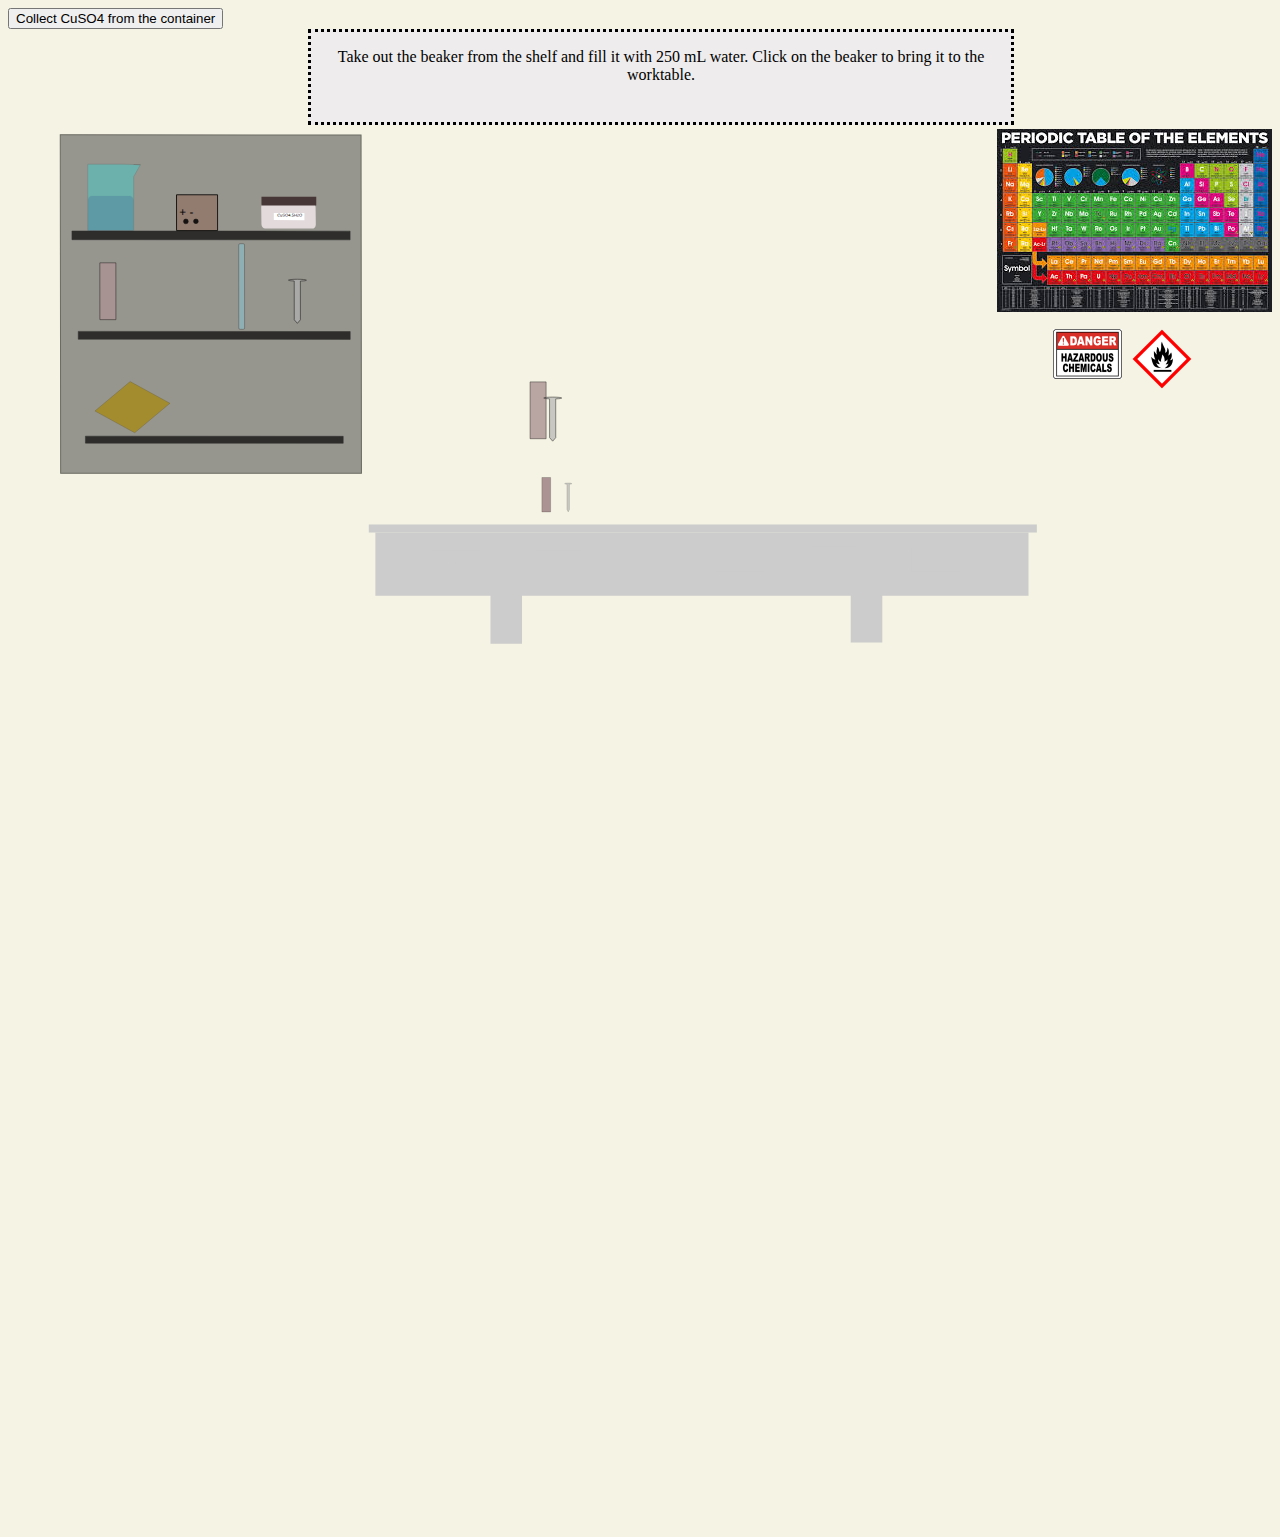
<file: farhan.html>
<html>
    <head>
        <title>Circle</title>
        <style>
            #main{
                height:1400;
                width:1080;
                padding-top:100px;

            }
            .master{
                height: 90px; 
                width: 700px;
                margin-left: 300px;
                position: relative;
                z-index: 0;
            }

            .slave{
                height: 90px; 
                width: 700px;
                margin-left: 300px;
                position: absolute;
                background-color:rgb(238, 236, 236);
                border-style: dotted;
                text-align: center;
            }
            .m{
                display: none;
            }

             
              

            
            .show{
               transform: scale(1);
            }
            #bluepoweder{
               transform: scale(0);
            }
            #redwire{
               transform: scale(0);
            }
            #blackwire{
               transform: scale(0);
            }
            /*#metalplate-1{
               transform: scale(0);
            }
            #ironnail-8{
               transform: scale(0);
            }*/
           #heap2{
               transform: scale(0);
            }
            #heap1{
               transform: scale(0);
            }
            #clip1{
               transform: scale(0);
            }
            #clip2{
               transform: scale(0);
            }
            

           @keyframes yay{
               0%{
                  transform: 
               translate(100px,63px);
               } 
               100%{
                  transform: translate(142px,29px);
               } 
            }
            .move-around .moveit{
               animation: yay 5s infinite;
            }
   .colours{
  
  background: red;
  position: relative;
  animation: mymove 3s;
  animation-delay: 2s;
  animation-fill-mode: backwards;
}

@keyframes mymove {
  from {top: 0px; background-color: yellow;}
  to {top: 200px;}
}

        </style>
    </head>
    <body style = "overflow: hidden; background-color: rgb(245, 243, 227);">

      <div class='buttons'>
         <button onclick= "add1();" data-add="move-around"> Collect CuSO4 from the container
         </button>
      </div>

     <div class="slave">
            Hello world
        </div>
        <div class="slave">
               Hello world
         </div>
         <div class="slave">
            
      </div>
     <div class="slave" style="font-size: small;" id="fun13">
          In the process of electroplating base metal is made cathode by connecting it to –ve terminal of the D.C. battery, while coating metal is made anode by connecting it to +ve terminal of the battery. Anode and cathode are immersed in the electrolytic solution containing ions of coating metal (in case of copper coating CuSO4 solution is used as electrolytic solution). During the process the anode undergoes oxidation and goes into electrolytic solution in the cationic state, the cations of coating metal travels to cathode through electrolytic solution and gets deposited on the cathode by accepting the electrons.
      </div>
      <div class="slave" id="fun12">
            You will see that the iron nail now changes colour and has a layer of copper deposited over it. Click here!
      </div>
        <div class="slave" id="fun11">
         <p>Click on the iron nail to connect it to the positive terminal of the battery with the help of crocodile clips</p>
     </div>
      <div class="slave" id="fun10">
         <p>Click on the copper metal plate to connect it to the negative terminal of the battery with the help of crocodile clips.</p>
         </div>
        <div class="slave" id="fun9">
         <p>Now click on the battery to place it on the worktable.</p>
     </div>
        <div class="slave" id="fun8">
            <p>Click sandpaper to clean the iron nail and the copper metal plate.</p>>
        </div>
        <div class="slave" id="fun7">
            <p>Click on the Glass rod. The CuSo4 crystals are now added inside the beaker and stirred with the glass rod.</p>
        </div>
        <div class="slave" id = "fun6">
            <p>Click on the weighning machine to empty the spatula and  measure the weight. We need exactly 39.9 grams.</p>
        </div>
        <div class="slave" id="fun5">
            <p>Oh no! The amount of CuSO4 needed is exactly 39.9 gram to make a 1M solution of CuSO4. Click on the Cotainer to add more CuSo4 to the weigning machine.</p>
        </div>
        <div class="slave" id="fun4">
            <p>Click on the spatula to bring it near the container and take CuSO4</p>
        </div>
        
        <div class="slave" id="fun3">
            <p>Click on the weighning machine to bring it to the worktable.</p>
        </div>

        <div class="slave" id="fun2">
           <p>Take out the CuSO4 container from the shelf and place it on the table. Click on the container.</p>
        </div>
        <div class="slave master" id = "fun1">
            <p>Take out the beaker from the shelf and fill it with 250 mL water. Click on the beaker to bring it to the worktable.</p>
        </div>

        <?xml version="1.0" encoding="UTF-8" standalone="no"?>
<svg id="main"
   xmlns:dc="http://purl.org/dc/elements/1.1/"
   xmlns:cc="http://creativecommons.org/ns#"
   xmlns:rdf="http://www.w3.org/1999/02/22-rdf-syntax-ns#"
   xmlns:svg="http://www.w3.org/2000/svg"
   xmlns="http://www.w3.org/2000/svg"
   id="svg8"
   version="1.1"
   viewBox="0 0 210 297"
   height="297mm"
   width="210mm">
  <defs
     id="defs2" />
  <metadata
     id="metadata5">
    <rdf:RDF>
      <cc:Work
         rdf:about="">
        <dc:format>image/svg+xml</dc:format>
        <dc:type
           rdf:resource="http://purl.org/dc/dcmitype/StillImage" />
        <dc:title></dc:title>
      </cc:Work>
    </rdf:RDF>
  </metadata>
  <g
     id="layer1">
    <rect
       y="1.2417206"
       x="1.5282648"
       height="71.763252"
       width="63.806946"
       id="shelf"
       style="opacity:0.56230002;fill:#4d4d4d;stroke:#000000;stroke-width:0.21311899;stroke-miterlimit:4;stroke-dasharray:none"
       transform="matrix(0.99999991,4.1297616e-4,0.00120538,0.99999927,0,0)" />
    <rect
       y="21.631493"
       x="3.9873729"
       height="1.852214"
       width="59.012768"
       id="wood1"
       style="opacity:0.690096;fill:#000000;stroke:#000000;stroke-width:0.104712;stroke-miterlimit:4;stroke-dasharray:none"
       transform="matrix(0.99999986,5.3804588e-4,9.251844e-4,0.99999957,0,0)" />
    <rect
       y="42.931957"
       x="5.302958"
       height="1.6669924"
       width="57.697197"
       id="wood2"
       style="opacity:0.690096;fill:#000000;stroke:#000000;stroke-width:0.104712"
       transform="matrix(0.99999986,5.3804588e-4,9.251844e-4,0.99999957,0,0)" />
    <rect
       y="65.158531"
       x="6.806469"
       height="1.4817711"
       width="54.690174"
       id="wood3"
       style="opacity:0.690096;fill:#000000;stroke:#000000;stroke-width:0.104712"
       transform="matrix(0.99999986,5.3804588e-4,9.251844e-4,0.99999957,0,0)" />
    <rect
       style="opacity:0.811502;fill:#ac9393;stroke:#000000;stroke-width:0.104712;stroke-miterlimit:4;stroke-dasharray:none;stroke-opacity:1"
       id="metalplate" 
       width="3.399164"
       height="12.055428"
       x="9.8993244"
       y="28.384056"
       ry="0.0027809048"
       transform="matrix(0.99999986,5.3804588e-4,9.251844e-4,0.99999957,0,0)">

       <animateTransform 
       attributeName="transform"
       attributeType="XML"
       type="translate"
       dur="0.5s"
       fill="freeze"
       values="0,0;104,-10"
       
       begin="sandpaper.click+7s"
       animation-delay="2s"
       
       /> 
       <animateTransform 
       attributeName="transform"
       attributeType="XML"
       type="translate"
       dur="0.5s"
       fill="freeze"
       values="104,-10;60,44"
       begin="sandpaper.click+11s"
       
       /> 
    </rect>

    <rect
       style="opacity:0.811502;fill:#ac9393;stroke:#000000;stroke-width:0.104712;stroke-miterlimit:4;stroke-dasharray:none;stroke-opacity:1"
       id="metalplate2" 
       width="3.399164"
       height="12.055428"
       x="69.8993244"
       y="72.384056"
       ry="0.0027809048"
       transform="matrix(0.99999986,5.3804588e-4,9.251844e-4,0.99999957,0,0)">

       <animateTransform 
       attributeName="transform"
       attributeType="XML"
       type="translate"
       dur="1s"
       fill="freeze"
       values="0,0;30,-30;33,-4"

       
       /> 
    </rect>


    <path
       d="m 44.952524,15.668305 9.927153,0.02605 c 0.444734,8.83e-4 0.808123,0.401234 0.814763,0.897027 l 0.04881,3.642623 c 0.0066,0.495783 -0.346065,0.89398 -0.790807,0.892805 l -9.927136,-0.02605 c -0.44475,-8.83e-4 -0.808132,-0.401243 -0.814772,-0.897026 l -0.04881,-3.642624 c -0.0066,-0.495783 0.346058,-0.89398 0.790799,-0.892806 z"
       style="fill:#e3dbdb;stroke-width:0.0141592"
       id="box" onclick="f2();"> 
       <animateTransform id="lol"
       attributeName="transform"
       attributeType="XML"
       type="translate"
       dur="1s"
       values="0,0;100,63"
       restart="whenNotActive"
       fill="freeze"
       begin="box.click"
       />
       
    </path>
    <rect
       style="fill:#483737;stroke-width:0.0266807"
       id="lid"
       width="11.620349"
       height="1.8561594"
       x="44.202553"
       y="14.339613"
       ry="0.016741097"
       transform="matrix(0.99999986,5.3804588e-4,9.251844e-4,0.99999957,0,0)">
   
       <animateTransform id="beaker-7"
       attributeName="transform"
       attributeType="XML"
       type="translate"
       dur="1s"
       values="0,0;100,63"
       restart="whenNotActive"
       fill="freeze"
       begin="box.click"
       />

       <animateTransform id="beaker-7" 
       attributeName="transform"
       attributeType="XML"
       type="translate"
       dur="1s"
       values="100,63;110,63"
       restart="whenNotActive"
       fill="freeze"
       begin="box.click+2s"
       
       />
</rect>
    
       <path
       d="m 46.834558,17.813801 6.48973,0.0035 0.0013,1.515221 -6.489712,-0.0035 z"
       style="fill:#ffffff;stroke-width:0.0251133"
       id="Sticker">
       <animateTransform id="beaker-7"
       attributeName="transform"
       attributeType="XML"
       type="translate"
       dur="1s"
       values="0,0;100,63"
       restart="whenNotActive"
       fill="freeze"
       begin="box.click"
       />
    </path>
    <text
       id="CuSO4"
       y="18.682291"
       x="47.178394"
       style="font-style:normal;font-weight:normal;font-size:0.86192799px;line-height:1.25;font-family:sans-serif;fill:#000000;fill-opacity:1;stroke:none;stroke-width:0.0923497"
       xml:space="preserve"
       transform="matrix(1.0073091,5.419899e-4,9.1847717e-4,0.99274443,0,0)"><tspan
         style="font-size:0.86192799px;stroke-width:0.0923497"
         y="18.682291"
         x="47.178394"
         id="tspan867">CuSO4.5H2O</tspan>
         <animateTransform id="beaker-7" 
         attributeName="transform"
         attributeType="XML"
         type="translate"
         dur="1s"
         values="0,0;100,63"

         restart="whenNotActive"
         fill="freeze"
         begin="box.click"
         />
         <discard begin="1s"></discard>
      </text>
    <path
       id="Battery"
       
       style="opacity:1;fill:#917c6f;fill-opacity:1;stroke:#000000;stroke-width:0.174519;stroke-miterlimit:4;stroke-dasharray:none;stroke-opacity:1"
       d="m 26.199547,13.951818 8.695205,0.0044 c 0.0025,0 0.005,0.0018 0.005,0.0044 l 0.0066,7.587199 c 0,0.0026 -0.0017,0.0044 -0.005,0.0044 l -8.695189,-0.0044 c -0.0025,0 -0.0049,-0.0018 -0.005,-0.0044 l -0.0071,-7.587182 c 0,-0.0026 0.0017,-0.0044 0.005,-0.0044 z" >
       <animateTransform 
       attributeName="transform"
       attributeType="XML"
       type="translate"
       dur="2s"
       fill="freeze"
       values="0,0;95,63"
       begin="Battery.click"
       
       /> 
   </path>
    <ellipse
       cy="19.585888"
       cx="28.158794"
       id="positiveterminal"
       style="opacity:0.853035;fill:#000000;fill-opacity:1;stroke:#000000;stroke-width:0.104712;stroke-miterlimit:4;stroke-dasharray:none"
       transform="matrix(0.99999986,5.3804588e-4,9.251844e-4,0.99999957,0,0)"
       rx="0.51495945"
       ry="0.50751376" >
       <animateTransform 
       attributeName="transform"
       attributeType="XML"
       type="translate"
       dur="2s"
       fill="freeze"
       values="0,0;95,63"
       begin="Battery.click"
       
       /> 
    </ellipse>
    <ellipse
       ry="0.49114233"
       rx="0.51495945"
       cy="19.569513"
       cx="30.285072"
       id="negativeterminal"
       style="opacity:0.853035;fill:#000000;fill-opacity:1;stroke:#000000;stroke-width:0.104712;stroke-miterlimit:4;stroke-dasharray:none"
       transform="matrix(0.99999986,5.3804588e-4,9.251844e-4,0.99999957,0,0)" >
       <animateTransform 
       attributeName="transform"
       attributeType="XML"
       type="translate"
       dur="2s"
       fill="freeze"
       values="0,0;95,63"
       begin="Battery.click"
       
       /> 
    </ellipse>
    <text
       id="plusminus" 
       y="18.591125"
       x="26.585714"
       style="font-style:normal;font-weight:normal;font-size:2.46267px;line-height:1.25;font-family:sans-serif;fill:#000000;fill-opacity:1;stroke:none;stroke-width:0.0923497"
       xml:space="preserve"
       transform="matrix(1.0073091,5.419899e-4,9.1847717e-4,0.99274443,0,0)"><tspan
         style="font-size:2.46267px;stroke-width:0.0923497"
         y="18.591125"
         x="26.585714"
         id="tspan887">+ -</tspan>
         <animateTransform 
         attributeName="transform"
         attributeType="XML"
         type="translate"
         dur="2s"
         fill="freeze"
         values="0,0;95,63"
         begin="Battery.click"
         
         /> 
      </text>
    <rect
       style="opacity:0.333;fill:#80e5ff;stroke:#000000;stroke-width:0.139616;stroke-miterlimit:4;stroke-dasharray:none;stroke-opacity:1"
       id="glassrod"
       width="1.2374822"
       height="18.174046"
       x="39.358925"
       y="24.306028"
       ry="0.27261069"
       transform="matrix(0.99999986,5.3804588e-4,9.251844e-4,0.99999957,0,0)" >
       <animateTransform id="abcde"
         attributeName="transform"
         attributeType="XML"
         type="translate"
         dur="7s"
         fill="freeze"
         begin="glassrod.click"
         values="0,0;68,39;64,39;71,39;64,39;71,39;64,39;71,39;64,39;71,39"
         />

         <animateTransform id="abcde"
         attributeName="transform"
         attributeType="XML"
         type="translate"
         dur="1s"
         fill="freeze"
         begin="glassrod.click+10s"
         values="71,39;63,20;55,43"
         />
         </rect>

         
    <path
       id="ironnail"
       style="opacity:0.674121;mix-blend-mode:normal;fill:#b3b3b3;fill-opacity:1;stroke:#000000;stroke-width:0.139616;stroke-miterlimit:4;stroke-dasharray:none;stroke-opacity:1"
       d="M 51.827141,31.876903 A 1.9124206,0.19415931 0.03170109 0 0 49.935086,32.07 1.9124206,0.19415931 0.03170109 0 0 51.16325,32.25197 l 0.0074,8.218552 c 0,0.0026 0.0025,0.0044 0.0058,0.0053 h -0.0042 l 0.654225,0.752431 0.65297,-0.755028 -0.005,-8e-6 c 3.55e-4,-6.89e-4 0.0017,-0.0018 0.0017,-0.0018 l -0.0074,-8.216159 a 1.9124206,0.19415931 0.03170109 0 0 1.290558,-0.182959 1.9124206,0.19415931 0.03170109 0 0 -1.912566,-0.195137 1.9124206,0.19415931 0.03170109 0 0 -0.02013,-1.8e-5 z">
    
       <animateTransform 
       attributeName="transform"
       attributeType="XML"
       type="translate"
       dur="0.1s"
       fill="freeze"
       values="0,0;62,-10"
       values = "0,0"
       begin="sandpaper.click"
       animation-delay="2s"
       
       /> 
       <animateTransform 
       attributeName="transform"
       attributeType="XML"
       type="translate"
       dur="0.5s"
       fill="freeze"
       values="62,-10;30,42"
       begin="sandpaper.click+4s"
       
       /> 
       
   </path>

   <path
       id="ironnail_from_table_to_beaker"
       style="opacity:0.674121;mix-blend-mode:normal;fill:#b3b3b3;fill-opacity:1;stroke:#000000;stroke-width:0.139616;stroke-miterlimit:4;stroke-dasharray:none;stroke-opacity:1"
       d="M 51.827141,31.876903 A 1.9124206,0.19415931 0.03170109 0 0 49.935086,32.07 1.9124206,0.19415931 0.03170109 0 0 51.16325,32.25197 l 0.0074,8.218552 c 0,0.0026 0.0025,0.0044 0.0058,0.0053 h -0.0042 l 0.654225,0.752431 0.65297,-0.755028 -0.005,-8e-6 c 3.55e-4,-6.89e-4 0.0017,-0.0018 0.0017,-0.0018 l -0.0074,-8.216159 a 1.9124206,0.19415931 0.03170109 0 0 1.290558,-0.182959 1.9124206,0.19415931 0.03170109 0 0 -1.912566,-0.195137 1.9124206,0.19415931 0.03170109 0 0 -0.02013,-1.8e-5 z">
    
       <animateTransform 
       attributeName="transform"
       attributeType="XML"
       type="translate"
       dur="1s"
       fill="freeze"
       values="30,42;52,12;57,42"
       
       
       
       animation-delay="2s"
       
       /> 
      </path>
   
    
       <path
       id="sandpaper"
       style="opacity:0.674121;mix-blend-mode:normal;fill:#aa8800;fill-opacity:1;stroke:#000000;stroke-width:0.0414076;stroke-miterlimit:4;stroke-dasharray:none;stroke-opacity:1"
       d="m 8.8891114,59.823256 7.4679546,-6.236544 c 0.0017,-0.0018 0.0042,-0.0018 0.005,-6.53e-4 l 8.426669,4.603732 c 0.0017,7.08e-4 0.0016,0.0018 3e-6,0.0035 l -7.467945,6.23655 c -0.0017,0.0018 -0.0042,0.0018 -0.005,6.45e-4 l -8.4266684,-4.60381 c -0.00165,-7.15e-4 -0.00157,-0.0018 -4e-6,-0.0035 z">

       <animateTransform 
       attributeName="transform"
       attributeType="XML"
       type="translate"
       dur="4s"
       fill="freeze"
       values="0,0;95,-33;105,-33;95,-33;105,-33;95,-33;105,-33;95,-33;105,-33;95,-33;105,-33;95,-33;105,-33;95,-33;105,-33;95,-33;105,-33;95,-33;0,0"
       
       begin="sandpaper.click"
       
       /> 
       <animateTransform 
       attributeName="transform"
       attributeType="XML"
       type="translate"
       dur="4s"
       fill="freeze"
       values="0,0;95,-33;105,-33;95,-33;105,-33;95,-33;105,-33;95,-33;105,-33;95,-33;105,-33;95,-33;105,-33;95,-33;105,-33;95,-33;105,-33;95,-33;0,0"
       
       begin="sandpaper.click+7s"
       
       /> 
   </path>
    
    
    
       <path
       style="display:none;opacity:1;fill:#00ffff;stroke:#000000;stroke-width:0.656527;stroke-miterlimit:4;stroke-dasharray:none;stroke-opacity:1"
       id="heap2-6" 
       class="heap1"
       d="m 88.733488,126.95304 18.144852,25.87272 -31.478856,2.77754 z"
       transform="matrix(0.31000393,0.00558542,-0.01983386,0.08112902,76.602548,228.10265)" />
    <path
       transform="matrix(0.31000393,0.00558542,-0.01983386,0.08112902,83.753534,228.00477)"
       d="m 88.733488,126.95304 18.144852,25.87272 -31.478856,2.77754 z"
       id="heap1-5"
       style="display:none;opacity:1;fill:#00ffff;stroke:#000000;stroke-width:0.656527;stroke-miterlimit:4;stroke-dasharray:none;stroke-opacity:1" />
    <g
       style="fill:#cccccc"
       id="layer1-5"
       transform="matrix(0.16738632,0,0,0.12325286,124.42996,76.003386)">
      <path
         id="table"
         transform="scale(0.26458333)"
         d="m -1265.7148,293.94727 v 411.42968 h 551.42964 v 312.68755 h 151.17969 V 705.37695 H 1011.4277 v 304.11715 h 151.1817 V 705.37695 h 700.248 V 293.94727 Z"
         style="fill:#cccccc;stroke-width:1" />
      <rect
         ry="0"
         style="fill:#cccccc;stroke-width:0.269394"
         y="64.042984"
         x="-343.20239"
         height="13.854528"
         width="846.66614"
         id="rect16" />
      <rect
         y="108.0119"
         x="-261.55951"
         height="39.310001"
         width="59.720001"
         id="rect18"
         style="fill:#cccccc;stroke-width:0.264583" />
      <rect
         y="108.01189"
         x="-133.04762"
         height="40"
         width="60"
         id="rect20"
         style="fill:#cccccc;stroke-width:0.264583" />
      <rect
         y="106.49998"
         x="-18.142859"
         height="40"
         width="60"
         id="rect22"
         style="fill:#cccccc;stroke-width:0.264583" />
      <rect
         y="105.74404"
         x="97.51786"
         height="40"
         width="60"
         id="rect24"
         style="fill:#cccccc;stroke-width:0.264583" />
      <rect
         y="102.72023"
         x="217.71426"
         height="44.601189"
         width="60"
         id="rect26"
         style="fill:#cccccc;stroke-width:0.264583" />
      <rect
         y="105.80953"
         x="344.71429"
         height="40"
         width="60"
         id="rect28"
         style="fill:#cccccc;stroke-width:0.312215" />
      <circle
         r="3.4017856"
         cy="127.28869"
         cx="128.88988"
         id="path34"
         style="fill:#cccccc;stroke-width:0.264583" />
      <circle
         style="fill:#cccccc;stroke-width:0.264583"
         id="circle36"
         cx="13.985121"
         cy="127.28869"
         r="3.4017856" />
      <circle
         r="3.4017856"
         cy="128.80058"
         cx="-104.69939"
         id="circle38"
         style="fill:#cccccc;stroke-width:0.264583" />
      <circle
         style="fill:#cccccc;stroke-width:0.264583"
         id="circle40"
         cx="-230.94345"
         cy="130.3125"
         r="3.4017856" />
      <circle
         r="3.4017856"
         cy="125.02083"
         cx="245.30655"
         id="circle44"
         style="fill:#cccccc;stroke-width:0.264583" />
      <circle
         r="3.4017856"
         cy="125.77679"
         cx="373.81845"
         id="circle48"
         style="fill:#cccccc;stroke-width:0.264583" />
    </g>

    <path
       id="beaker-7"  onclick="function f1()"
       style="opacity:0.271566;mix-blend-mode:normal;fill:#00ffff;fill-rule:evenodd;stroke:#000000;stroke-width:0.0698225;stroke-miterlimit:4;stroke-dasharray:none;stroke-opacity:1"
       d="M 7.365189,7.4662763 V 21.553533 h 9.739162 V 10.110831 l 1.42254,-2.5372497 -1.42254,-0.04083 1.42254,0.04083 -3.738578,-0.107305 z">
       
       <animateTransform 
       attributeName="transform"
       attributeType="XML"
       type="translate"
       dur="1s"
        values="0,0;95,63" 
       
       restart="whenNotActive"
       fill="freeze"
       additive="sum"
       type="scale"
       begin="liquid.click;beaker7.click"
       
       
       />
       
       
       
       />
       f0()
      </path>
    
       <path
       d="M 8.2488776,14.213001 H 16.22442 c 0.458209,0 0.827093,0.381323 0.827093,0.854987 v 6.028736 c 0,0.473661 -0.0138,0.443563 -0.47201,0.444744 l -8.3723997,0.02159 c -0.7927143,0.002 -0.8078414,0.02891 -0.8062061,-0.444744 l 0.020887,-6.050328 c 0.00164,-0.47366 0.3688836,-0.854987 0.8270933,-0.854987 z"
       style="opacity:0.122;mix-blend-mode:normal;fill:#000080;fill-opacity:1;stroke:#000000;stroke-width:0.039628;stroke-miterlimit:4;stroke-dasharray:none;stroke-opacity:1"
       id="liquid" class="colours"
       onclick="f1()">
      
       <animateTransform 
       attributeName="transform"
       attributeType="XML"
       type="translate"
       dur="1s"
       values="0,0;95,63"
       visibility="hidden"
       fill="freeze"
       begin="liquid.click"
       additive="sum" 
      
       />
      
    </path>
    <rect
       ry="0.0016826894"
       y="73.933619"
       x="103.7015476"
       height="7.2945824"
       width="1.8539413"
       id="metalplate-1" 
       style="opacity:1;fill:#ac9393;fill-opacity:1;stroke:#000000;stroke-width:0.0398985;stroke-miterlimit:4;stroke-dasharray:none;stroke-opacity:1" >
    
       

   </rect>
    
       <path
       d="m 109.290789,75.111405 a 0.77485724,0.12691968 0 0 0 -0.766678,0.12689 0.77485724,0.12691968 0 0 0 0.497544,0.118509 v 5.372375 c 0,0.0016 0.0011,0.0028 0.0024,0.0035 h -0.0015 l 0.264793,0.491622 0.264844,-0.493781 h -0.0019 c 2.1e-4,-4.98e-4 6e-4,-7.96e-4 6e-4,-0.0013 v -5.370831 a 0.77485724,0.12691968 0 0 0 0.522969,-0.120053 0.77485724,0.12691968 0 0 0 -0.774843,-0.12689 0.77485724,0.12691968 0 0 0 -0.0082,0 z"
       style="opacity:0.674121;mix-blend-mode:normal;fill:#b3b3b3;fill-opacity:1;stroke:#000000;stroke-width:0.0398985;stroke-miterlimit:4;stroke-dasharray:none;stroke-opacity:1"
       id="ironnail-8" >
    <path
       style="fill:none;stroke:#ad0000;stroke-width:0.264583px;stroke-linecap:butt;stroke-linejoin:miter;stroke-opacity:1"
       d="M 9.1778311,12.48214 C 21.497396,5.2444197 28.348215,19.607515 28.348215,19.607515"
       id="redwire"  />
    <path
       style="fill:none;stroke:#000000;stroke-width:0.264583px;stroke-linecap:butt;stroke-linejoin:miter;stroke-opacity:1"
       d="m 16.063765,12.850593 c 13.796353,-0.613614 14.457811,6.804169 14.457811,6.804169"
       id="blackwire"  />
       
    <rect
       transform="matrix(-0.88346789,-0.46849172,0.47222417,-0.88147849,0,0)"
       ry="0.0016845957"
       y="-4.8645415"
       x="-20.395634"
       height="1.4671481"
       width="0.33497185"
       id="clip2"
       
       style="opacity:1;fill:#6c6753;fill-opacity:1;stroke:#000000;stroke-width:0.0498733;stroke-miterlimit:4;stroke-dasharray:none;stroke-opacity:1" />
    <rect
       style="opacity:1;fill:#918a6f;fill-opacity:1;stroke:#000000;stroke-width:0.0621097;stroke-miterlimit:4;stroke-dasharray:none;stroke-opacity:1"
       id="clip1"
       
       width="0.30873117"
       height="1.4401823"
       x="12.867032"
       y="9.3615971"
       ry="0.0016536332"
       transform="matrix(0.97653753,0.21534726,-0.33919066,0.94071765,0,0)" />
      
       <path
       id="fancyspoon"
       onclick="callagain()"
       class="move"
       style="fill:#c8b7b7;stroke:#000000;stroke-width:0.0334832;stroke-miterlimit:4;stroke-dasharray:none;stroke-opacity:1"
       d="m 27.206878,36.535611 a 2.5954106,1.03678 0 0 0 -2.411484,0.653544 c -0.01966,-0.0034 -0.0397,-0.0055 -0.06028,-0.0055 h -8.651368 c -0.205408,0 -0.370767,0.173395 -0.370767,0.388786 0,0.21539 0.165359,0.388786 0.370767,0.388786 h 8.651367 c 0.02058,0 0.04059,-0.0022 0.06024,-0.0055 a 2.5954106,1.03678 0 0 0 2.411569,0.653499 2.5954106,1.03678 0 0 0 2.59541,-1.036748 2.5954106,1.03678 0 0 0 -2.59541,-1.036792 2.5954106,1.03678 0 0 1 -4.3e-5,0 z" 
       onclick="callit()">
    
       <animateTransform id="beaker-7"
       attributeName="transform"
       
       attributeType="XML"
       type="translate"
       dur="1s"
       values="0,0;120,39"
       translate= transform(160px)
       restart="whenNotActive"
       
       fill="freeze"
       begin="fancyspoon.click"
       
       />
       
   </path>

   <path
       id="fancyspoon"
       onclick="callagain()"
       class="move"
       style="fill:#c8b7b7;stroke:#000000;stroke-width:0.0334832;stroke-miterlimit:4;stroke-dasharray:none;stroke-opacity:1"
       d="m 147,75.535611 a 2.5954106,1.03678 0 0 0 -2.411484,0.653544 c -0.01966,-0.0034 -0.0397,-0.0055 -0.06028,-0.0055 h -8.651368 c -0.205408,0 -0.370767,0.173395 -0.370767,0.388786 0,0.21539 0.165359,0.388786 0.370767,0.388786 h 8.651367 c 0.02058,0 0.04059,-0.0022 0.06024,-0.0055 a 2.5954106,1.03678 0 0 0 2.411569,0.653499 2.5954106,1.03678 0 0 0 2.59541,-1.036748 2.5954106,1.03678 0 0 0 -2.59541,-1.036792 2.5954106,1.03678 0 0 1 -4.3e-5,0 z" 
       onclick="callit()">
    
       <animateTransform id="beaker-7"
       attributeName="transform"
       
       attributeType="XML"
       type="translate"
       dur="1s"
       values="0,0;27,-15;30,0"
       translate= transform(160px)
       restart="whenNotActive"
       
       fill="freeze"
       begin="fancyspoon.click+2s"
       
       />
       
   </path>

   <path
   id="fancyspoon3"
   onclick="callagain()"
   class="move"
   style="fill:#c8b7b7;stroke:#000000;stroke-width:0.0334832;stroke-miterlimit:4;stroke-dasharray:none;stroke-opacity:1"
   d="m 177,75.535611 a 2.5954106,1.03678 0 0 0 -2.411484,0.653544 c -0.01966,-0.0034 -0.0397,-0.0055 -0.06028,-0.0055 h -8.651368 c -0.205408,0 -0.370767,0.173395 -0.370767,0.388786 0,0.21539 0.165359,0.388786 0.370767,0.388786 h 8.651367 c 0.02058,0 0.04059,-0.0022 0.06024,-0.0055 a 2.5954106,1.03678 0 0 0 2.411569,0.653499 2.5954106,1.03678 0 0 0 2.59541,-1.036748 2.5954106,1.03678 0 0 0 -2.59541,-1.036792 2.5954106,1.03678 0 0 1 -4.3e-5,0 z" 
   onclick="callit()">

   <animateTransform id="beaker-7"
   attributeName="transform"
   
   attributeType="XML"
   type="translate"
   dur="1s"
   values="0,0;-27,-15;-29.5,0"
   translate= transform(160px)
   restart="whenNotActive"
   
   fill="freeze"
   begin="fancyspoon.click+5s"
   
   />
   
</path>

<path
   id="fancyspoon4"
   onclick="callagain()"
   class="move"
   style="fill:#c8b7b7;stroke:#000000;stroke-width:0.0334832;stroke-miterlimit:4;stroke-dasharray:none;stroke-opacity:1"
   d="m 147,75.535611 a 2.5954106,1.03678 0 0 0 -2.411484,0.653544 c -0.01966,-0.0034 -0.0397,-0.0055 -0.06028,-0.0055 h -8.651368 c -0.205408,0 -0.370767,0.173395 -0.370767,0.388786 0,0.21539 0.165359,0.388786 0.370767,0.388786 h 8.651367 c 0.02058,0 0.04059,-0.0022 0.06024,-0.0055 a 2.5954106,1.03678 0 0 0 2.411569,0.653499 2.5954106,1.03678 0 0 0 2.59541,-1.036748 2.5954106,1.03678 0 0 0 -2.59541,-1.036792 2.5954106,1.03678 0 0 1 -4.3e-5,0 z" 
   onclick="callit()">

   <animateTransform id="beaker-7"
   attributeName="transform"
   
   attributeType="XML"
   type="translate"
   dur="1s"
   values="0,0;27,-15;30,0"
   translate= transform(160px)
   restart="whenNotActive"
   
   fill="freeze"
   begin="fancyspoon.click+8s"
   
   />
   
</path>

<path
   id="fancyspoon5"
   onclick="callagain()"
   class="move"
   style="fill:#c8b7b7;stroke:#000000;stroke-width:0.0334832;stroke-miterlimit:4;stroke-dasharray:none;stroke-opacity:1"
   d="m 177,75.535611 a 2.5954106,1.03678 0 0 0 -2.411484,0.653544 c -0.01966,-0.0034 -0.0397,-0.0055 -0.06028,-0.0055 h -8.651368 c -0.205408,0 -0.370767,0.173395 -0.370767,0.388786 0,0.21539 0.165359,0.388786 0.370767,0.388786 h 8.651367 c 0.02058,0 0.04059,-0.0022 0.06024,-0.0055 a 2.5954106,1.03678 0 0 0 2.411569,0.653499 2.5954106,1.03678 0 0 0 2.59541,-1.036748 2.5954106,1.03678 0 0 0 -2.59541,-1.036792 2.5954106,1.03678 0 0 1 -4.3e-5,0 z" 
   onclick="callit()">

   <animateTransform id="beaker-7"
   attributeName="transform"
   
   attributeType="XML"
   type="translate"
   dur="1s"
   values="0,0;-70,-15"
   translate= transform(160px)
   restart="whenNotActive"
   
   fill="freeze"
   begin="fancyspoon.click+10s"
   
   />
   
</path>

   

   
       <path
       style="fill:#00ffff;stroke-width:0.264583"
       id="path5335"
       d="m 111.57969,52.150547 -1e-5,-2.3e-5 2e-5,0 z"
       transform="matrix(0.10389037,0,0,0.11434104,16.063473,31.776828)" />
    <path
       id="bluepowder" 
       display="none"
       style="fill:#00ffff;stroke:#000000;stroke-width:0.0251125;stroke-miterlimit:4;stroke-dasharray:none;stroke-opacity:1"
       d="m 28.81361,37.637191 c -0.957926,0.301849 -2.056797,0.517505 -2.93514,-0.02775 0.421796,-0.482116 0.909136,-1.032962 1.330931,-1.515079 z"
       >
    
       <animateTransform id="beaker-7"
       attributeName="transform"
       attributeType="XML"
       type="translate"
       dur="1s"
       values="0,0;120,39"
       restart="whenNotActive"
       fill="freeze"
       begin="fancyspoon.click"
       
       
       />
       

       </path>
       <discard begin="1s"/>

       <rect
       ry="0"
       y="60.22263"
       x="28.377842"
       height="3.7713795"
       width="13.001661"
       id="weighingmachine7" onclick="f3();"
       style="fill:#e3dbdb;stroke:#000000;stroke-width:0.0291063;stroke-miterlimit:4;stroke-dasharray:none;stroke-opacity:1">
    
       <animateTransform id="beaker-7"
       attributeName="transform"
       attributeType="XML"
       type="translate"
       dur="1s"
       values="0,0;142,19"
       restart="whenNotActive"
       fill="freeze"
       begin="dish.click;stand1.click;Display.click;shield.click;stand26.click;weighingmachine7.click"
       
       
       />
       </rect>
    
       <rect
       y="61.624977"
       x="31.5466"
       height="1.3913828"
       width="7.6393943"
       id="Display" onclick="f3();"
       style="fill:#536c53;stroke:#000000;stroke-width:0.0291063;stroke-miterlimit:4;stroke-dasharray:none;stroke-opacity:1" >
    
       <animateTransform id="beaker-7"
       attributeName="transform"
       attributeType="XML"
       type="translate"
       dur="1s"
       values="0,0;142,19"
       restart="whenNotActive"
       fill="freeze"
       begin="dish.click;stand1.click;Display.click;shield.click;stand26.click;weighingmachine7.click"
       
       
       />
       </rect>

       <rect
       y="64.533127"
       x="29.946344"
       height="0.95199871"
       width="0.88146853"
       id="stand26" onclick="f3();"
       style="fill:#000000;stroke-width:0.0256701">
       <animateTransform id="beaker-7"
       attributeName="transform"
       attributeType="XML"
       type="translate"
       dur="1s"
       values="0,0;142,19"
       restart="whenNotActive"
       fill="freeze"
       begin="dish.click;stand1.click;Display.click;shield.click;stand26.click;weighingmachine7.click"
       
       
       />
       </rect>
    <rect
       style="fill:#000000;stroke-width:0.0256701"
       id="stand1" onclick="f3();"
       width="0.88146853"
       height="0.95199871"
       x="38.192005"
       y="64.265862">
       <animateTransform id="beaker-7"
       attributeName="transform"
       attributeType="XML"
       type="translate"
       dur="1s"
       values="0,0;142,19"
       restart="whenNotActive"
       fill="freeze"
       begin="dish.click;stand1.click;Display.click;shield.click;stand26.click;weighingmachine7.click"
       
       
       />
       </rect>
    <rect
       onclick="f3();"
       y="49.995987"
       x="29.506229"
       height="9.9959869"
       width="10.467439"
       id="shield"
       style="opacity:0.43000004;fill:#aaeeff;stroke:#000000;stroke-width:0.0388083;stroke-miterlimit:4;stroke-dasharray:none;stroke-opacity:1">
       <animateTransform id="beaker-7"
       attributeName="transform"
       attributeType="XML"
       type="translate"
       dur="1s"
       values="0,0;142,19"
       restart="whenNotActive"
       fill="freeze"
       begin="dish.click;stand1.click;Display.click;shield.click;stand26.click;weighingmachine7.click"
       
       
       />
       </rect>
    <path
       d="m 31.523243,59.111892 6.669944,0.008 -0.496195,0.71908 h -5.615523 z"
       style="opacity:1;fill:#c8b7b7;stroke:#000000;stroke-width:0.0291063;stroke-miterlimit:4;stroke-dasharray:none;stroke-opacity:1"
       id="dish" onclick="function f3()">
       <animateTransform id="beaker-7" 
       attributeName="transform"
       attributeType="XML"
       type="translate"
       dur="1s"
       values="0,0;142,19"
       restart="whenNotActive"
       fill="freeze"
       begin="dish.click;stand1.click;Display.click;shield.click;stand26.click;weighingmachine7.click"
       
       
       
       
       />
      </path>
    <path
       transform="matrix(0.09119404,0.00147731,-0.00583454,0.02145811,29.323374,55.177987)"
       d="m 88.733488,126.95304 18.144852,25.87272 -31.478856,2.77754 z"
       id="heap2" 
       style="opacity:1;fill:#00ffff;stroke:#000000;stroke-width:0.65652698;stroke-miterlimit:4;stroke-dasharray:none;stroke-opacity:1" />
    <path
       style="opacity:1;fill:#00ffff;stroke:#000000;stroke-width:0.65652698;stroke-miterlimit:4;stroke-dasharray:none;stroke-opacity:1"
       id="heap1" 
       d="m 88.733488,126.95304 18.144852,25.87272 -31.478856,2.77754 z"
       transform="matrix(0.09119404,0.00147731,-0.00583454,0.02145811,26.08159,55.152096)" />
    <rect
       y="83.896866"
       x="66.982574"
       height="1.7076105"
       width="141.72032"
       id="rect1568"
       style="opacity:0.91600001;fill:#000000;stroke-width:0.26458332" />
    <rect
       y="99.006187"
       x="92.795967"
       height="10.196945"
       width="6.6953902"
       id="rect1570"
       style="opacity:0.91600001;fill:#000000;stroke-width:0.26458332" />
    <rect
       y="99.006187"
       x="169.22369"
       height="9.9174585"
       width="6.6954789"
       id="rect1572"
       style="opacity:0.91600001;fill:#000000;stroke-width:0.26458332" />
    <rect
       y="87.246269"
       x="84.159607"
       height="7"
       width="18"
       id="rect1574"
       style="opacity:0.91600001;fill:#4d4d4d;stroke-width:0.26458332" />
    <rect
       y="87.460686"
       x="126.41849"
       height="7"
       width="18"
       id="rect1576"
       style="opacity:0.91600001;fill:#4d4d4d;stroke-width:0.26458332" />
    <rect
       y="86.926147"
       x="167.57799"
       height="7"
       width="18"
       id="rect1578"
       style="opacity:0.91600001;fill:#4d4d4d;stroke-width:0.26458332" />
    <ellipse
       ry="1.3363476"
       rx="1.4699824"
       cy="90.40065"
       cx="176.79878"
       id="path1584"
       style="opacity:0.91600001;fill:#000000;stroke-width:0.26458332" />
    <ellipse
       style="opacity:0.91600001;fill:#000000;stroke-width:0.26458332"
       id="ellipse1586"
       cx="135.10474"
       cy="90.667923"
       rx="1.4699824"
       ry="1.3363476" />
    <ellipse
       ry="1.3363476"
       rx="1.4699824"
       cy="90.133385"
       cx="93.410698"
       id="ellipse1588"
       style="opacity:0.91600001;fill:#000000;stroke-width:0.26458332" />
  </g>
</svg>

<div style = "margin-top: -1400px; float:right; position: relative;"><img src="PT.jpg"></div>
<div style = "margin-top: -1200px; float:right; position: relative;max-width: 50%; height: auto; margin-right: 150px;"><img src="danger2.png"></div>
<div style = "margin-top: -1200px; float:right; position: relative;max-width: 50%; height: auto; margin-right: 80px;"><img src="flame2.png"></div>
<div id="zero" style = " display:none; margin-top: -1022px; float:right; position: relative;width: 40px; height: 7px; margin-right: 360px ; color: red; font-size: x-small; ">00:00</div>
<div id="thirtynine" style = "display:none;margin-top: -1022px; float:right; position: relative;width: 40px; height: 7px; margin-right: 360px ; color: red; font-size: x-small;">39.00</div>
<div id="thirtyninenine" style = " display:none;margin-top: -1022px; float:right; position: relative;width: 40px; height: 7px; margin-right: 360px ; color: red; font-size: x-small;">39.90</div>




<script src="thejs.js"> 
/* var btn = document.querySelectorAll(".buttons")
var count=0;
function movespatula(){
   count++;
}
if(count==1 || count==2){


}
document.getElementsById('fancyspoon').onclick=function(){
   
   
} */

</script>
    </body>
</html>
</file>
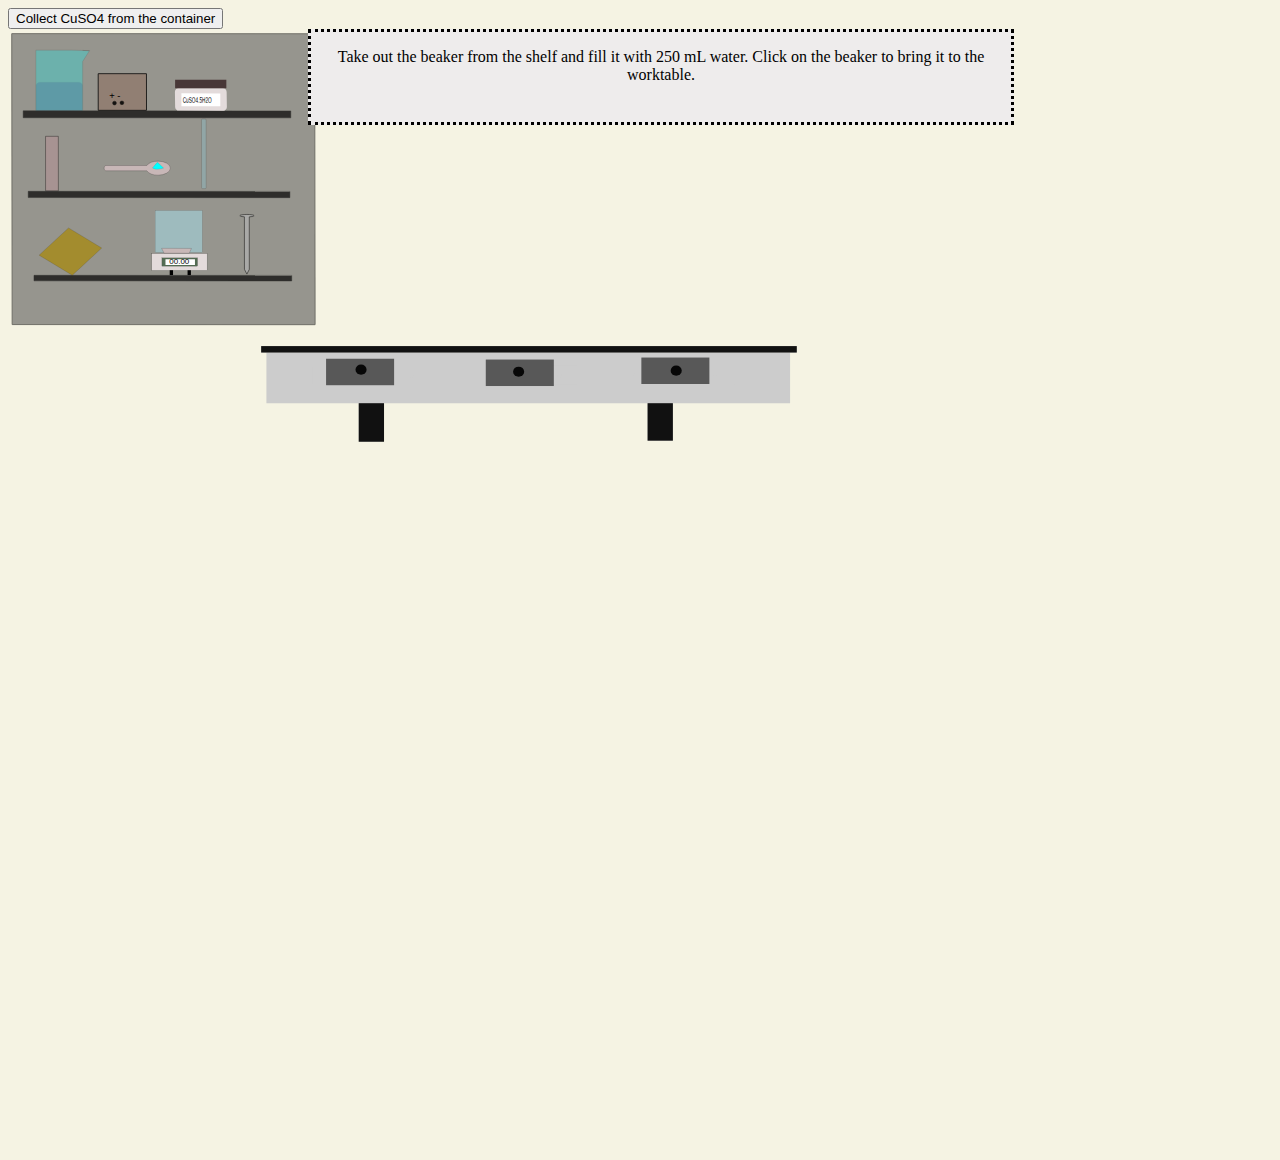
<file: final.html>
<html>
    <head>
        <title>Final</title>
        <style>
            #main{
                height:1400;
                width:1080;
                padding-top:100px;

            }
            .master{
                height: 90px; 
                width: 700px;
                margin-left: 300px;
                position: relative;
                z-index: 0;
            }

            .slave{
                height: 90px; 
                width: 700px;
                margin-left: 300px;
                position: absolute;
                background-color:rgb(238, 236, 236);
                border-style: dotted;
                text-align: center;
            }
            .m{
                display: none;
            }

             
              

            
            .show{
               transform: scale(1);
            }
            #bluepoweder{
               transform: scale(0);
            }
            #redwire{
               transform: scale(0);
            }
            #blackwire{
               transform: scale(0);
            }
            #metalplate-1{
               transform: scale(0);
            }
            #ironnail-8{
               transform: scale(0);
            }
           #heap2{
               transform: scale(0);
            }
            #heap1{
               transform: scale(0);
            }
            #clip1{
               transform: scale(0);
            }
            #clip2{
               transform: scale(0);
            }
            

           @keyframes yay{
               0%{
                  transform: 
               translate(100px,63px);
               } 
               100%{
                  transform: translate(142px,29px);
               } 
            }
            .move-around .moveit{
               animation: yay 5s infinite;
            }
   .colours{
  
  background: red;
  position: relative;
  animation: mymove 3s;
  animation-delay: 2s;
  animation-fill-mode: backwards;
}

@keyframes mymove {
  from {top: 0px; background-color: yellow;}
  to {top: 200px;}
}

        </style>
    </head>
    <body style = "overflow: hidden; background-color: rgb(245, 243, 227);">

        <div class='buttons'>
           <button onclick= "add1();" data-add="move-around"> Collect CuSO4 from the container
           </button>
        </div>
  
       <div class="slave">
              Hello world
          </div>
          <div class="slave">
                 Hello world
           </div>
           <div class="slave">
              
        </div>
       <div class="slave" style="font-size: small;" id="fun13">
            In the process of electroplating base metal is made cathode by connecting it to –ve terminal of the D.C. battery, while coating metal is made anode by connecting it to +ve terminal of the battery. Anode and cathode are immersed in the electrolytic solution containing ions of coating metal (in case of copper coating CuSO4 solution is used as electrolytic solution). During the process the anode undergoes oxidation and goes into electrolytic solution in the cationic state, the cations of coating metal travels to cathode through electrolytic solution and gets deposited on the cathode by accepting the electrons.
        </div>
        <div class="slave" id="fun12">
              You will see that the iron nail now changes colour and has a layer of copper deposited over it. Click here!
        </div>
          <div class="slave" id="fun11">
           <p>Click on the iron nail to connect it to the positive terminal of the battery with the help of crocodile clips</p>
       </div>
        <div class="slave" id="fun10">
           <p>Click on the copper metal plate to connect it to the negative terminal of the battery with the help of crocodile clips.</p>
           </div>
          <div class="slave" id="fun9">
           <p>Now click on the battery to place it on the worktable.</p>
       </div>
          <div class="slave" id="fun8">
              <p>Click sandpaper to clean the iron nail and the copper metal plate.</p>>
          </div>
          <div class="slave" id="fun7">
              <p>Click on the Glass rod. The CuSo4 crystals are now added inside the beaker and stirred with the glass rod.</p>
          </div>
          <div class="slave" id = "fun6">
              <p>Click on the weighning machine to empty the spatula and  measure the weight. We need exactly 39.9 grams.</p>
          </div>
          <div class="slave" id="fun5">
              <p>Oh no! The amount of CuSO4 needed is exactly 39.9 gram to make a 1M solution of CuSO4. Click on the Cotainer to add more CuSo4 to the weigning machine.</p>
          </div>
          <div class="slave" id="fun4">
              <p>Click on the spatula to bring it near the container and take CuSO4</p>
          </div>
          
          <div class="slave" id="fun3">
              <p>Click on the weighning machine to bring it to the worktable.</p>
          </div>
  
          <div class="slave" id="fun2">
             <p>Take out the CuSO4 container from the shelf and place it on the table. Click on the container.</p>
          </div>
          <div class="slave master" id = "fun1">
              <p>Take out the beaker from the shelf and fill it with 250 mL water. Click on the beaker to bring it to the worktable.</p>
          </div>
        <?xml version="1.0" encoding="UTF-8" standalone="no"?>
<svg
   xmlns:dc="http://purl.org/dc/elements/1.1/"
   xmlns:cc="http://creativecommons.org/ns#"
   xmlns:rdf="http://www.w3.org/1999/02/22-rdf-syntax-ns#"
   xmlns:svg="http://www.w3.org/2000/svg"
   xmlns="http://www.w3.org/2000/svg"
   xmlns:sodipodi="http://sodipodi.sourceforge.net/DTD/sodipodi-0.dtd"
   xmlns:inkscape="http://www.inkscape.org/namespaces/inkscape"
   inkscape:version="0.92.3 (2405546, 2018-03-11)"
   sodipodi:docname="newmain1.svg"
   width="210mm"
   height="297mm"
   viewBox="0 0 210 297"
   version="1.1"
   id="svg8">
  <sodipodi:namedview
     inkscape:current-layer="layer1"
     inkscape:window-maximized="1"
     inkscape:window-y="-8"
     inkscape:window-x="-8"
     inkscape:cy="1014.5838"
     inkscape:cx="213.69829"
     inkscape:zoom="1.4253647"
     showgrid="false"
     id="namedview69"
     inkscape:window-height="716"
     inkscape:window-width="1366"
     inkscape:pageshadow="2"
     inkscape:pageopacity="0"
     guidetolerance="10"
     gridtolerance="10"
     objecttolerance="10"
     borderopacity="1"
     bordercolor="#666666"
     pagecolor="#ffffff"
     inkscape:snap-others="false"
     inkscape:object-nodes="false" />
  <defs
     id="defs2" />
  <metadata
     id="metadata5">
    <rdf:RDF>
      <cc:Work
         rdf:about="">
        <dc:format>image/svg+xml</dc:format>
        <dc:type
           rdf:resource="http://purl.org/dc/dcmitype/StillImage" />
        <dc:title />
      </cc:Work>
    </rdf:RDF>
  </metadata>
  <g
     id="layer1">
    <rect
       transform="matrix(0.99999994,3.5262182e-4,0.00141169,0.999999,0,0)"
       style="opacity:0.56230002;fill:#4d4d4d;stroke:#000000;stroke-width:0.24739489;stroke-miterlimit:4;stroke-dasharray:none"
       id="shelf"
       width="80.157539"
       height="76.977333"
       x="0.98735237"
       y="1.2263379" />
    <rect
       transform="matrix(0.9999999,4.4605848e-4,0.00111598,0.99999938,0,0)"
       style="opacity:0.69009603;fill:#000000;stroke:#000000;stroke-width:0.1144108;stroke-miterlimit:4;stroke-dasharray:none"
       id="wood1"
       width="70.815819"
       height="1.8426719"
       x="3.9880948"
       y="21.636717" />
    <rect
       transform="matrix(0.9999999,4.4580932e-4,0.0011166,0.99999938,0,0)"
       style="opacity:0.69009603;fill:#000000;stroke:#000000;stroke-width:0.11437996"
       id="wood2"
       width="69.237801"
       height="1.6574944"
       x="5.2995739"
       y="42.937294" />
    <rect
       transform="matrix(0.99999991,4.2811872e-4,0.00116274,0.99999932,0,0)"
       style="opacity:0.69009603;fill:#000000;stroke:#000000;stroke-width:0.11647376"
       id="wood3"
       width="68.197502"
       height="1.47023"
       x="6.7968702"
       y="65.165184" />
    <rect
       transform="matrix(0.99999979,6.4486311e-4,7.7193389e-4,0.9999997,0,0)"
       ry="0.0033236088"
       y="28.387789"
       x="9.908473"
       height="14.40809"
       width="3.3895943"
       id="metalplate"
       style="opacity:0.81150196;fill:#ac9393;stroke:#000000;stroke-width:0.11431314;stroke-miterlimit:4;stroke-dasharray:none;stroke-opacity:1" />
    <path
       id="box"
       style="fill:#e3dbdb;stroke-width:0.01610687"
       d="m 45.100417,15.668305 11.783494,0.0284 c 0.527897,9.63e-4 0.959239,0.437415 0.96712,0.977915 l 0.05794,3.971091 c 0.0078,0.54049 -0.410778,0.974593 -0.938685,0.973312 l -11.783475,-0.0284 c -0.527917,-9.62e-4 -0.95925,-0.437424 -0.967132,-0.977914 l -0.05794,-3.971091 c -0.0078,-0.54049 0.41077,-0.974594 0.938675,-0.973314 z"
       inkscape:connector-curvature="0" />
    <rect
       transform="matrix(0.99999984,5.5873026e-4,8.9093379e-4,0.9999996,0,0)"
       ry="0.020280682"
       y="13.387086"
       x="44.203888"
       height="2.2486088"
       width="13.556105"
       id="lid"
       style="fill:#483737;stroke-width:0.0317179" />
    <path
       id="Sticker"
       style="fill:#ffffff;stroke-width:0.04747994"
       d="m 45.882947,17.026261 10.295413,0.0079 0.0021,3.414064 -10.295385,-0.0079 z"
       inkscape:connector-curvature="0" />
    <text
       transform="matrix(0.76990756,7.0911289e-4,7.0201144e-4,1.2988579,0,0)"
       xml:space="preserve"
       style="font-style:normal;font-weight:normal;font-size:1.62309206px;line-height:1.25;font-family:sans-serif;fill:#000000;fill-opacity:1;stroke:none;stroke-width:0.17390324"
       x="60.019329"
       y="14.980789"
       id="CuSO4"><tspan
         id="tspan867"
         x="60.019329"
         y="14.980789"
         style="font-size:1.62309206px;stroke-width:0.17390324">CuSO4.5H2O</tspan></text>
    <path
       d="m 23.871651,11.81824 12.757485,0.0056 c 0.0037,0 0.0073,0.0023 0.0073,0.0056 l 0.0097,9.68497 c 0,0.0033 -0.0024,0.0056 -0.0073,0.0056 l -12.757463,-0.0056 c -0.0037,0 -0.0072,-0.0023 -0.0073,-0.0056 l -0.01041,-9.68495 c 0,-0.0033 0.0024,-0.0056 0.0073,-0.0056 z"
       style="opacity:0.853035;fill:#917c6f;fill-opacity:1;stroke:#000000;stroke-width:0.23883268;stroke-miterlimit:4;stroke-dasharray:none;stroke-opacity:1"
       id="Battery"
       inkscape:connector-curvature="0" />
    <ellipse
       ry="0.50751376"
       rx="0.51495945"
       transform="matrix(0.99999986,5.3804588e-4,9.251844e-4,0.99999957,0,0)"
       style="opacity:0.853035;fill:#000000;fill-opacity:1;stroke:#000000;stroke-width:0.104712;stroke-miterlimit:4;stroke-dasharray:none"
       id="positiveterminal"
       cx="28.158794"
       cy="19.585888" />
    <ellipse
       transform="matrix(0.99999986,5.3804588e-4,9.251844e-4,0.99999957,0,0)"
       style="opacity:0.853035;fill:#000000;fill-opacity:1;stroke:#000000;stroke-width:0.104712;stroke-miterlimit:4;stroke-dasharray:none"
       id="negativeterminal"
       cx="30.121061"
       cy="19.503973"
       rx="0.51495945"
       ry="0.49114233" />
    <text
       transform="matrix(1.0073091,5.419899e-4,9.1847717e-4,0.99274443,0,0)"
       xml:space="preserve"
       style="font-style:normal;font-weight:normal;font-size:2.46267px;line-height:1.25;font-family:sans-serif;fill:#000000;fill-opacity:1;stroke:none;stroke-width:0.0923497"
       x="26.585714"
       y="18.591125"
       id="plusminus"><tspan
         id="tspan887"
         x="26.585714"
         y="18.591125"
         style="font-size:2.46267px;stroke-width:0.0923497">+ -</tspan></text>
    <rect
       transform="matrix(0.99999985,5.4620236e-4,9.1136855e-4,0.99999958,0,0)"
       ry="0.27653408"
       y="23.7747"
       x="51.173321"
       height="18.435606"
       width="1.2365466"
       id="glassrod"
       style="opacity:0.21300001;fill:#80e5ff;stroke:#000000;stroke-width:0.14056392;stroke-miterlimit:4;stroke-dasharray:none;stroke-opacity:1" />
    <path
       d="m 63.208279,49.065563 a 1.8887721,0.32762464 0.05526684 0 0 -1.868658,0.325832 1.8887721,0.32762464 0.05526684 0 0 1.212977,0.307056 l 0.0074,13.867999 c 0,0.0044 0.0025,0.0075 0.0058,0.009 h -0.0042 l 0.646134,1.269653 0.644896,-1.274035 -0.005,-1.4e-5 c 3.51e-4,-0.0012 0.0017,-0.003 0.0017,-0.003 l -0.0074,-13.86396 a 1.8887721,0.32762464 0.05526684 0 0 1.274599,-0.308725 1.8887721,0.32762464 0.05526684 0 0 -1.888915,-0.329275 1.8887721,0.32762464 0.05526684 0 0 -0.01988,-3e-5 z"
       style="opacity:0.67412103;mix-blend-mode:normal;fill:#b3b3b3;fill-opacity:1;stroke:#000000;stroke-width:0.18023637;stroke-miterlimit:4;stroke-dasharray:none;stroke-opacity:1"
       id="ironnail"
       inkscape:connector-curvature="0" />
    <path
       d="m 8.2353149,59.833873 7.7740471,-7.196657 c 0.0018,-0.0021 0.0044,-0.0021 0.0052,-7.54e-4 l 8.772056,5.312475 c 0.0018,8.17e-4 0.0017,0.0021 3e-6,0.004 l -7.774036,7.196664 c -0.0018,0.0021 -0.0044,0.0021 -0.0052,7.44e-4 L 8.2353286,59.837816 c -0.00172,-8.26e-4 -0.00163,-0.0021 -4.1e-6,-0.004 z"
       style="opacity:0.67412103;mix-blend-mode:normal;fill:#aa8800;fill-opacity:1;stroke:#000000;stroke-width:0.04538332;stroke-miterlimit:4;stroke-dasharray:none;stroke-opacity:1"
       id="sandpaper"
       inkscape:connector-curvature="0" />
    <path
       transform="matrix(0.31000393,0.00558542,-0.01983386,0.08112902,76.602548,228.10265)"
       d="m 88.733488,126.95304 18.144852,25.87272 -31.478856,2.77754 z"
       id="heap2-6"
       style="display:none;opacity:1;fill:#00ffff;stroke:#000000;stroke-width:0.656527;stroke-miterlimit:4;stroke-dasharray:none;stroke-opacity:1" />
    <path
       style="display:none;opacity:1;fill:#00ffff;stroke:#000000;stroke-width:0.656527;stroke-miterlimit:4;stroke-dasharray:none;stroke-opacity:1"
       id="heap1-5"
       d="m 88.733488,126.95304 18.144852,25.87272 -31.478856,2.77754 z"
       transform="matrix(0.31000393,0.00558542,-0.01983386,0.08112902,83.753534,228.00477)" />
    <g
       transform="matrix(0.16738632,0,0,0.12325286,124.42996,76.003386)"
       id="layer1-5"
       style="fill:#cccccc">
      <path
         style="fill:#cccccc;stroke-width:1"
         d="m -1265.7148,293.94727 v 411.42968 h 551.42964 v 312.68755 h 151.17969 V 705.37695 H 1011.4277 v 304.11715 h 151.1817 V 705.37695 h 700.248 V 293.94727 Z"
         transform="scale(0.26458333)"
         id="table" />
      <rect
         id="rect16"
         width="846.66614"
         height="13.854528"
         x="-343.20239"
         y="64.042984"
         style="fill:#cccccc;stroke-width:0.269394"
         ry="0" />
      <rect
         style="fill:#cccccc;stroke-width:0.264583"
         id="rect18"
         width="59.720001"
         height="39.310001"
         x="-261.55951"
         y="108.0119" />
      <rect
         style="fill:#cccccc;stroke-width:0.264583"
         id="rect20"
         width="60"
         height="40"
         x="-133.04762"
         y="108.01189" />
      <rect
         style="fill:#cccccc;stroke-width:0.264583"
         id="rect22"
         width="60"
         height="40"
         x="-18.142859"
         y="106.49998" />
      <rect
         style="fill:#cccccc;stroke-width:0.264583"
         id="rect24"
         width="60"
         height="40"
         x="97.51786"
         y="105.74404" />
      <rect
         style="fill:#cccccc;stroke-width:0.264583"
         id="rect26"
         width="60"
         height="44.601189"
         x="217.71426"
         y="102.72023" />
      <rect
         style="fill:#cccccc;stroke-width:0.312215"
         id="rect28"
         width="60"
         height="40"
         x="344.71429"
         y="105.80953" />
      <circle
         style="fill:#cccccc;stroke-width:0.264583"
         id="path34"
         cx="128.88988"
         cy="127.28869"
         r="3.4017856" />
      <circle
         r="3.4017856"
         cy="127.28869"
         cx="13.985121"
         id="circle36"
         style="fill:#cccccc;stroke-width:0.264583" />
      <circle
         style="fill:#cccccc;stroke-width:0.264583"
         id="circle38"
         cx="-104.69939"
         cy="128.80058"
         r="3.4017856" />
      <circle
         r="3.4017856"
         cy="130.3125"
         cx="-230.94345"
         id="circle40"
         style="fill:#cccccc;stroke-width:0.264583" />
      <circle
         style="fill:#cccccc;stroke-width:0.264583"
         id="circle44"
         cx="245.30655"
         cy="125.02083"
         r="3.4017856" />
      <circle
         style="fill:#cccccc;stroke-width:0.264583"
         id="circle48"
         cx="373.81845"
         cy="125.77679"
         r="3.4017856" />
    </g>
    <path
       d="M 7.3717785,5.6031146 V 21.546287 H 19.757067 V 8.5960743 l 1.809044,-2.871518 -1.809044,-0.046209 1.809044,0.046209 -4.754349,-0.1214417 z"
       style="opacity:0.27156599;mix-blend-mode:normal;fill:#00ffff;fill-rule:evenodd;stroke:#000000;stroke-width:0.08376484;stroke-miterlimit:4;stroke-dasharray:none;stroke-opacity:1"
       id="beaker-7"
       inkscape:connector-curvature="0" />
    <path
       id="liquid"
       style="opacity:0.122;mix-blend-mode:normal;fill:#000080;fill-opacity:1;stroke:#000000;stroke-width:0.04512466;stroke-miterlimit:4;stroke-dasharray:none;stroke-opacity:1"
       d="M 8.4847024,14.084505 H 18.652309 c 0.584147,0 1.054419,0.387845 1.054419,0.869611 v 6.13185 c 0,0.481761 -0.01759,0.451149 -0.601741,0.452351 l -10.6735405,0.02195 c -1.0105905,0.002 -1.0298753,0.0294 -1.0277906,-0.452351 l 0.026628,-6.153811 c 0.00209,-0.481762 0.4702706,-0.869611 1.0544185,-0.869611 z"
       inkscape:connector-curvature="0" />
    <rect
       style="opacity:1;fill:#ac9393;fill-opacity:1;stroke:#000000;stroke-width:0.04154582;stroke-miterlimit:4;stroke-dasharray:none;stroke-opacity:1"
       id="metalplate-1"
       width="1.852294"
       height="7.9164042"
       x="8.7023716"
       y="11.934443"
       ry="0.0018261292" />
    <path
       id="ironnail-8"
       style="opacity:0.67412103;mix-blend-mode:normal;fill:#b3b3b3;fill-opacity:1;stroke:#000000;stroke-width:0.04435186;stroke-miterlimit:4;stroke-dasharray:none;stroke-opacity:1"
       d="m 15.290819,11.636363 a 0.77206142,0.15740171 0 0 0 -0.763912,0.157365 0.77206142,0.15740171 0 0 0 0.495749,0.146971 v 6.662647 c 0,0.002 0.0011,0.0035 0.0024,0.0043 h -0.0015 l 0.263838,0.609693 0.263888,-0.612371 h -0.0019 c 2.09e-4,-6.17e-4 5.98e-4,-9.87e-4 5.98e-4,-0.0016 v -6.660732 a 0.77206142,0.15740171 0 0 0 0.521082,-0.148886 0.77206142,0.15740171 0 0 0 -0.772047,-0.157365 0.77206142,0.15740171 0 0 0 -0.0082,0 z"
       inkscape:connector-curvature="0" />
    <path
       id="redwire"
       d="M 9.0465744,12.547768 C 21.366139,5.310048 28.216958,19.673143 28.216958,19.673143"
       style="fill:none;stroke:#ad0000;stroke-width:0.26458299px;stroke-linecap:butt;stroke-linejoin:miter;stroke-opacity:1"
       inkscape:connector-curvature="0" />
    <path
       id="blackwire"
       d="m 15.505924,12.227124 c 13.796353,-0.613614 14.457811,6.804169 14.457811,6.804169"
       style="fill:none;stroke:#000000;stroke-width:0.26458299px;stroke-linecap:butt;stroke-linejoin:miter;stroke-opacity:1"
       inkscape:connector-curvature="0" />
    <rect
       style="opacity:1;fill:#6c6753;fill-opacity:1;stroke:#000000;stroke-width:0.0498733;stroke-miterlimit:4;stroke-dasharray:none;stroke-opacity:1"
       id="clip2"
       width="0.33497185"
       height="1.4671481"
       x="-19.508245"
       y="-4.107707"
       ry="0.0016845957"
       transform="matrix(-0.88346789,-0.46849172,0.47222417,-0.88147849,0,0)" />
    <rect
       transform="matrix(0.97653753,0.21534726,-0.33919066,0.94071765,0,0)"
       ry="0.0016536332"
       y="9.3615971"
       x="12.867032"
       height="1.4401823"
       width="0.30873117"
       id="clip1"
       style="opacity:1;fill:#918a6f;fill-opacity:1;stroke:#000000;stroke-width:0.0621097;stroke-miterlimit:4;stroke-dasharray:none;stroke-opacity:1" />
    <path
       d="m 39.725483,34.968723 a 3.22709,1.8489487 0 0 0 -2.998398,1.165503 c -0.02446,-0.006 -0.04935,-0.0099 -0.07495,-0.0099 H 25.89517 c -0.2554,0 -0.461006,0.309224 -0.461006,0.693343 0,0.384118 0.205606,0.693345 0.461006,0.693345 h 10.756964 c 0.0256,0 0.05046,-0.0039 0.07491,-0.0099 a 3.22709,1.8489487 0 0 0 2.998504,1.165422 3.22709,1.8489487 0 0 0 3.22709,-1.848893 3.22709,1.8489487 0 0 0 -3.22709,-1.848971 3.22709,1.8489487 0 0 1 -5.3e-5,0 z"
       style="fill:#c8b7b7;stroke:#000000;stroke-width:0.04985957;stroke-miterlimit:4;stroke-dasharray:none;stroke-opacity:1"
       id="fancyspoon"
       inkscape:connector-curvature="0" />
    <path
       transform="matrix(0.10389037,0,0,0.11434104,16.063473,31.776828)"
       d="m 111.57969,52.150547 -1e-5,-2.3e-5 2e-5,0 z"
       id="path5335"
       style="fill:#00ffff;stroke-width:0.264583" />
    <path
       d="m 41.151739,36.784022 c -0.957926,0.301849 -2.056797,0.517505 -2.93514,-0.02775 0.421796,-0.482116 0.909136,-1.032962 1.330931,-1.515079 z"
       style="fill:#00ffff;stroke:#000000;stroke-width:0.0251125;stroke-miterlimit:4;stroke-dasharray:none;stroke-opacity:1"
       id="bluepowder"
       inkscape:connector-curvature="0" />
    <rect
       style="fill:#e3dbdb;stroke:#000000;stroke-width:0.03340936;stroke-miterlimit:4;stroke-dasharray:none;stroke-opacity:1"
       id="weighingmachine-7"
       width="14.605252"
       height="4.4233599"
       x="38.060173"
       y="59.437244"
       ry="0" />
    <rect
       style="fill:#536c53;stroke:#000000;stroke-width:0.04029996;stroke-miterlimit:4;stroke-dasharray:none;stroke-opacity:1"
       id="Display"
       width="9.4001665"
       height="2.1677291"
       x="40.733074"
       y="60.564594" />
    <rect
       style="fill:#000000;stroke-width:0.02972884"
       id="stand2-6"
       width="0.88146853"
       height="1.2768425"
       x="42.785919"
       y="63.820145" />
    <rect
       y="63.825687"
       x="47.509865"
       height="1.2768425"
       width="0.88146853"
       id="stand1"
       style="fill:#000000;stroke-width:0.02972884" />
    <rect
       style="opacity:0.43000004;fill:#aaeeff;stroke:#000000;stroke-width:0.04465245;stroke-miterlimit:4;stroke-dasharray:none;stroke-opacity:1"
       id="shield"
       width="12.472588"
       height="11.105825"
       x="38.935574"
       y="48.024986"
       onclick="Heyy" />
    <path
       id="dish"
       style="opacity:1;fill:#c8b7b7;stroke:#000000;stroke-width:0.04197876;stroke-miterlimit:4;stroke-dasharray:none;stroke-opacity:1"
       d="m 40.642265,58.037588 7.903528,0.01404 -0.587964,1.262303 h -6.654096 z"
       inkscape:connector-curvature="0" />
    <path
       style="opacity:1;fill:#00ffff;stroke:#000000;stroke-width:0.03274276;stroke-miterlimit:4;stroke-dasharray:none;stroke-opacity:1"
       id="heap2"
       d="m 46.71853,57.220053 1.502556,0.737081 -2.884603,0.01659 z"
       inkscape:connector-curvature="0" />
    <path
       d="m 43.036068,57.304454 1.504025,0.734803 -2.887425,0.01654 z"
       id="heap1"
       style="opacity:1;fill:#00ffff;stroke:#000000;stroke-width:0.03270808;stroke-miterlimit:4;stroke-dasharray:none;stroke-opacity:1"
       inkscape:connector-curvature="0" />
    <rect
       style="opacity:0.91600001;fill:#000000;stroke-width:0.26458332"
       id="rect1568"
       width="141.72032"
       height="1.7076105"
       x="66.982574"
       y="83.896866" />
    <rect
       style="opacity:0.91600001;fill:#000000;stroke-width:0.26458332"
       id="rect1570"
       width="6.6953902"
       height="10.196945"
       x="92.795967"
       y="99.006187" />
    <rect
       style="opacity:0.91600001;fill:#000000;stroke-width:0.26458332"
       id="rect1572"
       width="6.6954789"
       height="9.9174585"
       x="169.22369"
       y="99.006187" />
    <rect
       style="opacity:0.91600001;fill:#4d4d4d;stroke-width:0.26458332"
       id="rect1574"
       width="18"
       height="7"
       x="84.159607"
       y="87.246269" />
    <rect
       style="opacity:0.91600001;fill:#4d4d4d;stroke-width:0.26458332"
       id="rect1576"
       width="18"
       height="7"
       x="126.41849"
       y="87.460686" />
    <rect
       style="opacity:0.91600001;fill:#4d4d4d;stroke-width:0.26458332"
       id="rect1578"
       width="18"
       height="7"
       x="167.57799"
       y="86.926147" />
    <ellipse
       style="opacity:0.91600001;fill:#000000;stroke-width:0.26458332"
       id="path1584"
       cx="176.79878"
       cy="90.40065"
       rx="1.4699824"
       ry="1.3363476" />
    <ellipse
       ry="1.3363476"
       rx="1.4699824"
       cy="90.667923"
       cx="135.10474"
       id="ellipse1586"
       style="opacity:0.91600001;fill:#000000;stroke-width:0.26458332" />
    <ellipse
       style="opacity:0.91600001;fill:#000000;stroke-width:0.26458332"
       id="ellipse1588"
       cx="93.410698"
       cy="90.133385"
       rx="1.4699824"
       ry="1.3363476" />
    <path
       d="m 41.66651,60.927374 7.802031,0.0035 0.0016,1.515221 -7.802009,-0.0035 z"
       style="fill:#ffffff;stroke-width:0.02753558"
       id="path951"
       inkscape:connector-curvature="0" />
    <text
       xml:space="preserve"
       style="font-style:normal;font-weight:normal;font-size:1.90646684px;line-height:1.25;font-family:sans-serif;letter-spacing:0px;word-spacing:0px;fill:#000000;fill-opacity:1;stroke:none;stroke-width:0.04766167"
       x="38.575024"
       y="68.797646"
       id="text955"
       transform="scale(1.1066235,0.90364971)"><tspan
         sodipodi:role="line"
         id="tspan953"
         x="38.575024"
         y="68.797646"
         style="stroke-width:0.04766167">00.00</tspan></text>
    <text
       xml:space="preserve"
       style="font-style:normal;font-weight:normal;font-size:1.83306134px;line-height:1.25;font-family:sans-serif;letter-spacing:0px;word-spacing:0px;display:none;fill:#000000;fill-opacity:1;stroke:none;stroke-width:0.04582654"
       x="33.927036"
       y="59.364891"
       id="text959"
       transform="scale(0.94485989,1.058358)"><tspan
         sodipodi:role="line"
         id="tspan957"
         x="33.927036"
         y="59.364891"
         style="stroke-width:0.04582654">39.00</tspan></text>
    <text
       xml:space="preserve"
       style="font-style:normal;font-weight:normal;font-size:1.91037822px;line-height:1.25;font-family:sans-serif;letter-spacing:0px;word-spacing:0px;display:none;fill:#000000;fill-opacity:1;stroke:none;stroke-width:0.04775945"
       x="33.044464"
       y="61.107079"
       id="text963"
       transform="scale(0.97595055,1.0246421)"><tspan
         sodipodi:role="line"
         id="tspan961"
         x="33.044464"
         y="61.107079"
         style="stroke-width:0.04775945">39.90</tspan></text>
  </g>
</svg>

    </body>
</html>
</file>
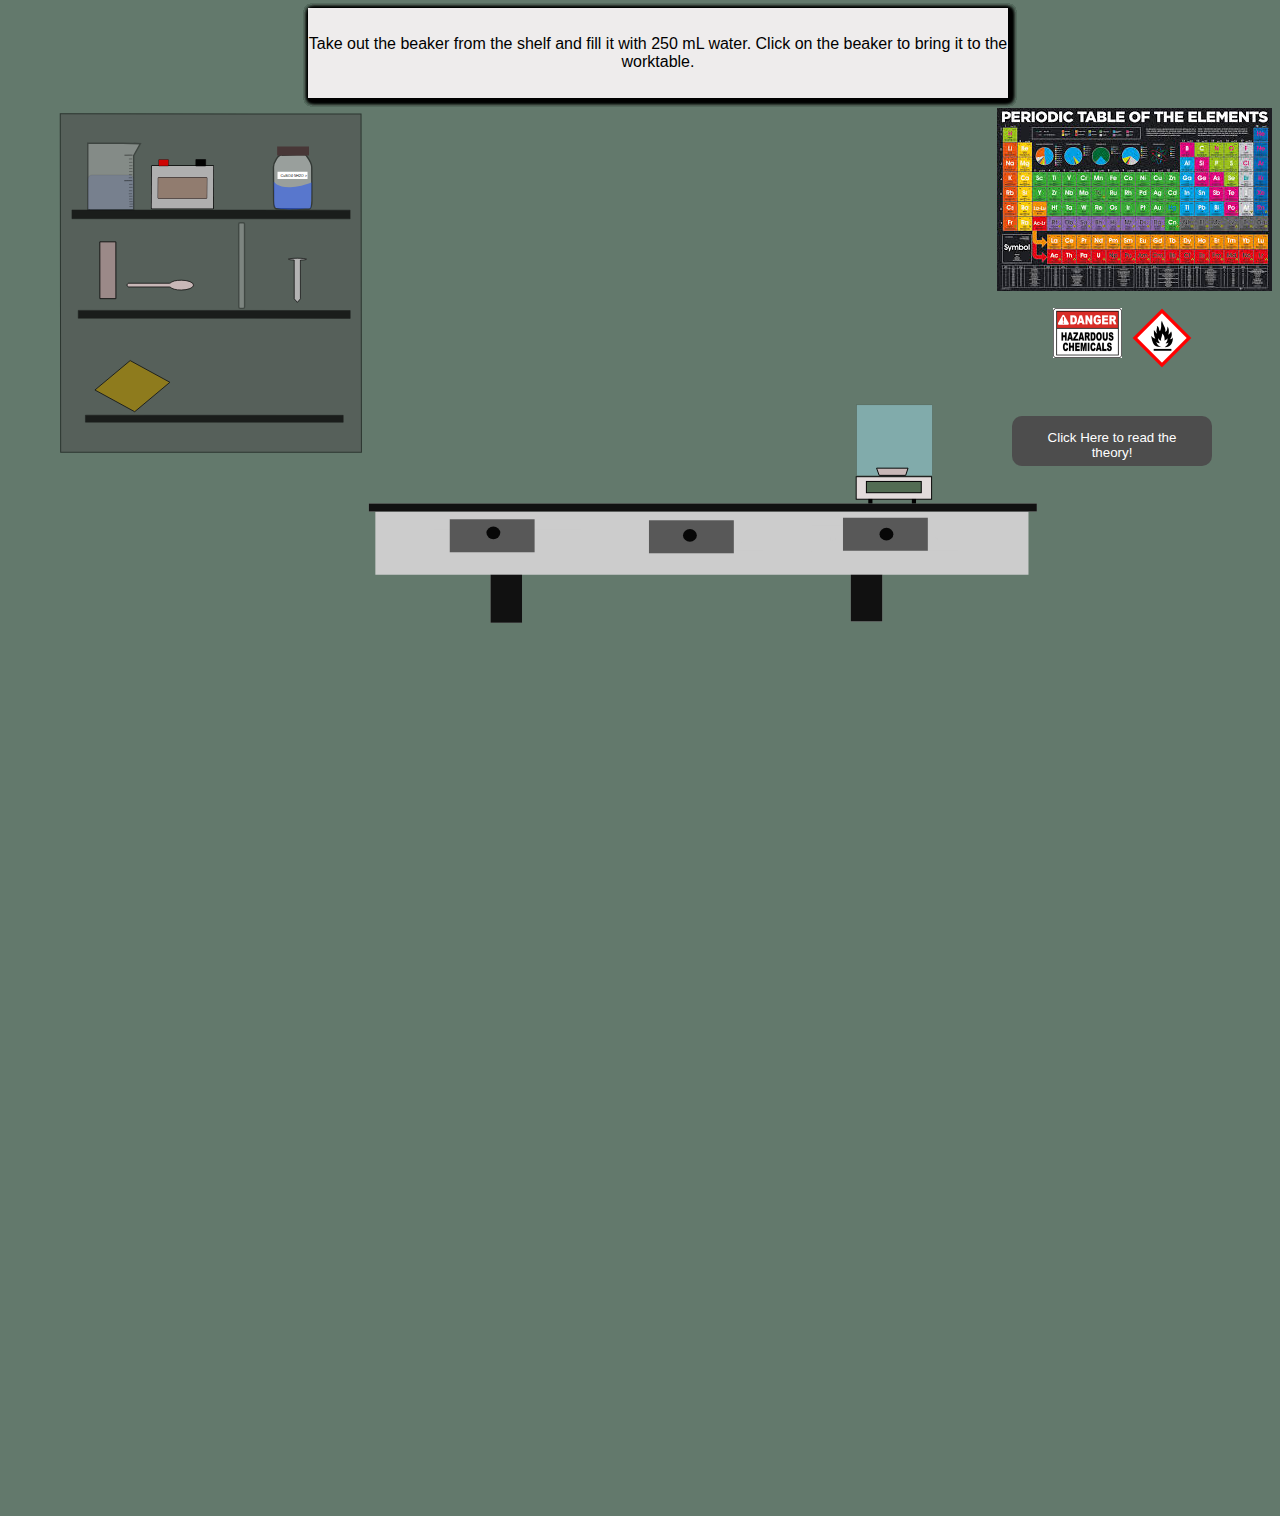
<file: index2.html>
<html>
    <head>
      <link rel="stylesheet" type="text/css" href="tooltipster.bundle.min.css"/>
      <link rel="stylesheet" type="text/css" href="tooltipster-sideTip-punk.min.css"/>
      <link rel="stylesheet" type="text/css" href="style11.css"/>
    
      <script type="text/javascript" src="http://code.jquery.com/jquery-1.10.0.min.js"></script>
      <script type="text/javascript" src="tooltipster.bundle.min.js"></script>
      <script>
         $(document).ready(function() {
             $('.tooltip').tooltipster({
             theme: 'tooltipster-punk',
             'maxWidth': 270, // set max width of tooltip box
             contentAsHTML: true, // set title content to html
             trigger: 'custom', // add custom trigger
              triggerOpen: { // open tooltip when element is clicked, tapped (mobile) or hovered
                  click: true,
                  tap: true,
                  mouseenter: true
                  },
                 triggerClose: { // close tooltip when element is clicked again, tapped or when the mouse leaves it
                  click: true,
                  scroll: false, // ensuring that scrolling mobile is not tapping!
                  tap: true,
                  mouseleave: true
                  }
         });
         });
       </script>
        <title>Circle</title>
        <style>
            #main{
                height:1400;
                width:1080;
                padding-top:100px;

            }
            .master{
                height: 90px; 
                width: 700px;
                margin-left: 300px;
                position: relative;
                z-index: 0;
            }

            .slave{
                height: 90px; 
                width: 700px;
                margin-left: 300px;
                position: absolute;
                background-color:rgb(238, 236, 236);
                
                text-align: center;
                box-shadow: 2px 2px 5px;
            }
            .m{
                display: none;
            }

             
              

            
            .show{
               transform: scale(1);
            }
            .bluepowder1{
               transform: scale(0.265);
            }  
           /*  #redwire{
               transform: scale(0);
            }
            #blackwire{
               transform: scale(0);
            }
            #metalplate-1{
               transform: scale(0);
            }
            #ironnail-8{
               transform: scale(0);
            }*/ */
           /* #heap2{
               transform: scale(0);
            }
            #heap1{
               transform: scale(0);
            } 
            #clip1{
               transform: scale(0);
            }
            #clip2{
               transform: scale(0);
            }
 .beakerr {
  position: absolute;
  display: none;
  -webkit-border-radius: 3px;
  -moz-border-radius: 3px;
  border-radius: 3px;
  border:#d3d3d3 solid 1px;
  background: #fff;
  color: black;
  font-family: Comfortaa, Verdana;
  font-size: smaller;
  padding: 8px;
  pointer-events:none;
  box-shadow: 0 8px 17px 0 rgba(0, 0, 0, 0.2), 0 6px 20px 0 rgba(0, 0, 0, 0.19); 
}  */


   .colours{
  
  background: red;
  position: relative;
  animation: mymove 3s;
  animation-delay: 2s;
  animation-fill-mode: backwards;
}
.button-box{
  width: 400px;
}

.B1 {
    background-color: #4d4d4d;
    color: white;
    padding: 14px 20px;
    margin: 8px 0;
    border: none;
    cursor: pointer;
    width: 50%;
    height: 50px;
    float: right;
    border-radius: 10px;
    
  }

@keyframes mymove {
  from {top: 0px; background-color: yellow;}
  to {top: 200px;}
}

        </style>
        <link rel="stylesheet" href="style.css">

    </head>
    <body style = "overflow: hidden; background-color: #63796c" >

     <div class="slave">
            Hello world
        </div>
        <div class="slave">
               Hello world
         </div>
         <div class="slave">
            
      </div>
     <div class="slave" style="font-size: small; font-family: 'Times New Roman', Times, serif;" id="fun13">
          In the process of electroplating base metal is made cathode by connecting it to –ve terminal of the D.C. battery, while coating metal is made anode by connecting it to +ve terminal of the battery. Anode and cathode are immersed in the electrolytic solution containing ions of coating metal (in case of copper coating CuSO4 solution is used as electrolytic solution). During the process the anode undergoes oxidation and goes into electrolytic solution in the cationic state, the cations of coating metal travels to cathode through electrolytic solution and gets deposited on the cathode by accepting the electrons.
      </div>
      <div class="slave" id="fun12">
            You will see that the iron nail now changes colour and has a layer of copper deposited over it.
      </div>
        <div class="slave" id="fun10">
         <p>Click on the iron nail to connect it to the negative terminal of the battery with the help of crocodile clips</p>
     </div>
      <div class="slave" id="fun11">
         <p>Click on the copper metal plate to connect it to the positive terminal of the battery with the help of crocodile clips.</p>
         </div>
        <div class="slave" id="fun9">
         <p>Now click on the battery to place it on the worktable.</p>
     </div>
        <div class="slave" id="fun8">
            <p>Click sandpaper to clean the iron nail and the copper metal plate.</p>
        </div>
        <div class="slave" id="fun7">
            <p>Click on the Glass rod. The CuSo4 crystals are now added inside the beaker and stirred with the glass rod.</p>
        </div>
        <div class="slave" id = "fun6">
            <p>The weight is now perfect. Click on the spatula again to empty it inside the beaker</p>
        </div>
        <div class="slave" id="fun5">
            <p>Click on the spatula again to add it to the weighing machine</p>
        </div>
        <div class="slave" id="fun4">
            <p>Click on the spatula to collect CuSO4 from the container</p>
        </div>
        
        <div class="slave" id="fun3">
            <p>Click on the weighning machine to turn it ON</p>
        </div>

        <div class="slave" id="fun2">
           <p>Take out the CuSO4 container from the shelf and place it on the table. Click on the container.</p>
        </div>
        <div class="slave master" id = "fun1">
            <p>Take out the beaker from the shelf and fill it with 250 mL water. Click on the beaker to bring it to the worktable.</p>
        </div>

        <?xml version="1.0" encoding="UTF-8" standalone="no"?>
<svg id="main"
   xmlns:dc="http://purl.org/dc/elements/1.1/"
   xmlns:cc="http://creativecommons.org/ns#"
   xmlns:rdf="http://www.w3.org/1999/02/22-rdf-syntax-ns#"
   xmlns:svg="http://www.w3.org/2000/svg"
   xmlns="http://www.w3.org/2000/svg"
   id="svg8"
   version="1.1"
   viewBox="0 0 210 297"
   height="297mm"
   width="210mm">
  <defs
     id="defs2" />
  <metadata
     id="metadata5">
    <rdf:RDF>
      <cc:Work
         rdf:about="">
        <dc:format>image/svg+xml</dc:format>
        <dc:type
           rdf:resource="http://purl.org/dc/dcmitype/StillImage" />
        <dc:title></dc:title>
      </cc:Work>
    </rdf:RDF>
  </metadata>
  <g
     id="layer1">
    <rect
       y="1.2417206"
       x="1.5282648"
       height="71.763252"
       width="63.806946"
       id="shelf"
       style="opacity:0.56230002;fill:#4d4d4d;stroke:#000000;stroke-width:0.21311899;stroke-miterlimit:4;stroke-dasharray:none"
       transform="matrix(0.99999991,4.1297616e-4,0.00120538,0.99999927,0,0)" />
    <rect
       y="21.631493"
       x="3.9873729"
       height="1.852214"
       width="59.012768"
       id="wood1"
       style="opacity:0.690096;fill:#000000;stroke:#000000;stroke-width:0.104712;stroke-miterlimit:4;stroke-dasharray:none"
       transform="matrix(0.99999986,5.3804588e-4,9.251844e-4,0.99999957,0,0)" />
    <rect
       y="42.931957"
       x="5.302958"
       height="1.6669924"
       width="57.697197"
       id="wood2"
       style="opacity:0.690096;fill:#000000;stroke:#000000;stroke-width:0.104712"
       transform="matrix(0.99999986,5.3804588e-4,9.251844e-4,0.99999957,0,0)" />
    <rect
       y="65.158531"
       x="6.806469"
       height="1.4817711"
       width="54.690174"
       id="wood3"
       style="opacity:0.690096;fill:#000000;stroke:#000000;stroke-width:0.104712"
       transform="matrix(0.99999986,5.3804588e-4,9.251844e-4,0.99999957,0,0)" />
    <rect class="tooltip" title="Metalplate"
       style="opacity:0.811502;fill:#ac9393;stroke:#000000;stroke-width:0.2;stroke-miterlimit:4;stroke-dasharray:none;stroke-opacity:1"
       id="metalplate" 
       onclick="f11()"
       width="3.399164"
       height="12.055428"
       x="9.8993244"
       y="28.384056"
       ry="0.0027809048"
       transform="matrix(0.99999986,5.3804588e-4,9.251844e-4,0.99999957,0,0)">

       <animateTransform 
       attributeName="transform"
       attributeType="XML"
       type="translate"
       dur="0.5s"
       fill="freeze"
       values="0,0;104,-10"
       
       begin="sandpaper.click+7s"
       animation-delay="2s"
       
       /> 
       <animateTransform 
       attributeName="transform"
       attributeType="XML"
       type="translate"
       dur="0.5s"
       fill="freeze"
       values="104,-10;60,44"
       begin="sandpaper.click+11s"
       
       /> 
    </rect>

    <rect
       style="opacity:0.811502;fill:#ac9393;stroke:#000000;stroke-width:0.204712;stroke-miterlimit:4;stroke-dasharray:none;stroke-opacity:1"
       id="metalplate2" 
       display="none"
       width="3.399164"
       height="12.055428"
       x="69.8993244"
       y="72.384056"
       ry="0.0027809048"
       transform="matrix(0.99999986,5.3804588e-4,9.251844e-4,0.99999957,0,0)">

       <animateTransform 
       attributeName="transform"
       attributeType="XML"
       type="translate"
       dur="1s"
       fill="freeze"
       values="0,0;30,-30;33,-4"

       
       /> 
    </rect>


<!--<path
       d="m 44.952524,15.668305 9.927153,0.02605 c 0.444734,8.83e-4 0.808123,0.401234 0.814763,0.897027 l 0.04881,3.642623 c 0.0066,0.495783 -0.346065,0.89398 -0.790807,0.892805 l -9.927136,-0.02605 c -0.44475,-8.83e-4 -0.808132,-0.401243 -0.814772,-0.897026 l -0.04881,-3.642624 c -0.0066,-0.495783 0.346058,-0.89398 0.790799,-0.892806 z"
       style="fill:#e3dbdb;stroke-width:0.0141592"
       id="box" onclick="f2();"> 
       <animateTransform id="lol"
       attributeName="transform"
       attributeType="XML"
       type="translate"
       dur="1s"
       values="0,0;100,63"
       restart="whenNotActive"
       fill="freeze"
       begin="box.click" 
       />
       
    </path> -->
 <!--  <rect
       style="fill:#483737;stroke-width:0.0266807"
       id="lid"
       width="11.620349"
       height="1.8561594"
       x="44.202553"
       y="14.339613"
       ry="0.016741097"
       transform="matrix(0.99999986,5.3804588e-4,9.251844e-4,0.99999957,0,0)">
   
       <animateTransform id="beaker-7"
       attributeName="transform"
       attributeType="XML"
       type="translate"
       dur="1s"
       values="0,0;100,63"
       restart="whenNotActive"
       fill="freeze"
       begin="box.click"
       />
       <animateTransform id="beaker-7" 
       attributeName="transform"
       attributeType="XML"
       type="translate"
       dur="1s"
       values="100,63;110,63"
       restart="whenNotActive"
       fill="freeze"
       begin="box.click+2s"
       
       />
</rect> 
    
       <path
       d="m 46.834558,17.813801 6.48973,0.0035 0.0013,1.515221 -6.489712,-0.0035 z"
       style="fill:#ffffff;stroke-width:0.0251133"
       id="Sticker">
       <animateTransform id="beaker-7"
       attributeName="transform"
       attributeType="XML"
       type="translate"
       dur="1s"
       values="0,0;100,63"
       restart="whenNotActive"
       fill="freeze"
       begin="box.click"
       />
    </path>
    <text
       id="CuSO4"
       y="18.682291"
       x="47.178394"
       style="font-style:normal;font-weight:normal;font-size:0.86192799px;line-height:1.25;font-family:-serisansf;fill:#000000;fill-opacity:1;stroke:none;stroke-width:0.0923497"
       xml:space="preserve"
       transform="matrix(1.0073091,5.419899e-4,9.1847717e-4,0.99274443,0,0)"><tspan
         style="font-size:0.86192799px;stroke-width:0.0923497"
         y="18.682291"
         x="47.178394"
         id="tspan867">CuSO4.5H2O</tspan>
         <animateTransform id="beaker-7" 
         attributeName="transform"
         attributeType="XML"
         type="translate"
         dur="1s"
         values="0,0;100,63"
         restart="whenNotActive"
         fill="freeze"
         begin="box.click"
         />
         <discard begin="1s"></discard>
      </text> -->
      <rect
      onclick="f9()"
      transform="matrix(1,0,-0.00701854,0.99997537,0,0)"
      y="12.310042"
      x="21.061182"
      height="9.0058975"
      width="13.023445"
      id="Battery1"
      style="opacity:0.958466;fill:#b3b3b3;stroke:black;stroke-width:0.3;stroke-linejoin:round;paint-order:markers stroke fill">
      <animateTransform 
       attributeName="transform"
       attributeType="XML"
       type="translate"
       dur="2s"
       fill="freeze"
       values="0,0;95,63"
       begin="Battery1.click; Steve.click; positiveterminal.click; negativeterminal.click"
       
       /> 
      </rect>
   <rect
      transform="matrix(1,0,-0.00701854,0.99997537,0,0)"
      y="10.985167"
      x="22.526159"
      height="1.2795116"
      width="2.011528"
      id="positiveterminal"
      onclick="f9()"
      onclick=""
      style="opacity:0.958466;fill:#d40000;stroke:#030000;stroke-width:0.130491;stroke-linejoin:round;paint-order:markers stroke fill">
      <animateTransform 
      attributeName="transform"
      attributeType="XML"
      type="translate"
      dur="2s"
      fill="freeze"
      values="0,0;95,63"
      begin="Battery1.click; Steve.click; positiveterminal.click; negativeterminal.click"
      
      /> 
     </rect>
   <rect
      transform="matrix(1,0,-0.00701854,0.99997537,0,0)"
      style="opacity:0.958466;fill:#000000;stroke:#030000;stroke-width:0.135987;stroke-linejoin:round;paint-order:markers stroke fill"
      id="negativeterminal"
      onclick="f9()"
      width="2.0699017"
      height="1.350355"
      x="30.378582"
      y="10.94346">
      <animateTransform 
      attributeName="transform"
      attributeType="XML"
      type="translate"
      dur="2s"
      fill="freeze"
      values="0,0;94,63"
      begin="Battery1.click; Steve.click; positiveterminal.click; negativeterminal.click"
      
      /> 
     </rect>
   <path
      id="redwire-2" display="none"
      d="M 9.3041939,12.277152 C 9.3500105,-2.7229182 23.239424,11.0911 23.239424,11.0911"
      style="fill:none;stroke:#cf0000;stroke-width:0.211593;stroke-linecap:butt;stroke-linejoin:miter;stroke-miterlimit:4;stroke-dasharray:none;stroke-opacity:1">
      <animateTransform 
      attributeName="transform"
      attributeType="XML"
      type="translate"
      dur="2s"
      fill="freeze"
      values="0,0;95,63"
      begin="Battery1.click; Steve.click; positiveterminal.click; negativeterminal.click"
      
      /> 
     </path>
   <path
      id="blackwire" display = "none"
      d="m 15.504848,12.162968 c 0.09501,-18.7214095 14.931204,-1.020601 14.931204,-1.020601"
      style="fill:none;stroke:#000000;stroke-width:0.179628;stroke-linecap:butt;stroke-linejoin:miter;stroke-miterlimit:4;stroke-dasharray:none;stroke-opacity:1">
      <animateTransform 
      attributeName="transform"
      attributeType="XML"
      type="translate"
      dur="2s"
      fill="freeze"
      values="0,0;94,63"
      begin="Battery1.click; Steve.click; positiveterminal.click; negativeterminal.click"
      
      /> 
   </path>
   
      </text>
    <rect class="tooltip" title="Glassrod"
       style="opacity:0.233;fill:white;stroke:#000000;stroke-width:0.3;stroke-miterlimit:4;stroke-dasharray:none;stroke-opacity:1"
       id="glassrod"
       onclick="f7()"
       width="1.2374822"
       height="18.174046"
       x="39.358925"
       y="24.306028"
       ry="0.27261069"
       transform="matrix(0.99999986,5.3804588e-4,9.251844e-4,0.99999957,0,0)" >
       <animateTransform id="abcde"
         attributeName="transform"
         attributeType="XML"
         type="translate"
         dur="7s"
         fill="freeze"
         begin="glassrod.click"
         values="0,0;68,39;64,39;71,39;64,39;71,39;64,39;71,39;64,39;71,39"
         />

         <animateTransform id="abcde"
         attributeName="transform"
         attributeType="XML"
         type="translate"
         dur="1s"
         fill="freeze"
         begin="glassrod.click+10s"
         values="71,39;63,20;55,43"
         />
         </rect>

         
    <path class="tooltip" title="Ironnail"
       id="ironnail"
       onclick="f10()"
       style="opacity:1;mix-blend-mode:normal;fill:#b3b3b3;fill-opacity:1;stroke:#000000;stroke-width:0.139616;stroke-miterlimit:4;stroke-dasharray:none;stroke-opacity:1"
       d="M 51.827141,31.876903 A 1.9124206,0.19415931 0.03170109 0 0 49.935086,32.07 1.9124206,0.19415931 0.03170109 0 0 51.16325,32.25197 l 0.0074,8.218552 c 0,0.0026 0.0025,0.0044 0.0058,0.0053 h -0.0042 l 0.654225,0.752431 0.65297,-0.755028 -0.005,-8e-6 c 3.55e-4,-6.89e-4 0.0017,-0.0018 0.0017,-0.0018 l -0.0074,-8.216159 a 1.9124206,0.19415931 0.03170109 0 0 1.290558,-0.182959 1.9124206,0.19415931 0.03170109 0 0 -1.912566,-0.195137 1.9124206,0.19415931 0.03170109 0 0 -0.02013,-1.8e-5 z">
    
       <animateTransform 
       attributeName="transform"
       attributeType="XML"
       type="translate"
       dur="0.1s"
       fill="freeze"
       values="0,0;62,-10"
       values = "0,0"
       begin="sandpaper.click"
       animation-delay="2s"
       
       /> 
       <animateTransform 
       attributeName="transform"
       attributeType="XML"
       type="translate"
       dur="0.5s"
       fill="freeze"
       values="62,-10;30,42"
       begin="sandpaper.click+4s"
       
       /> 
       <animate
   attributeName="fill"
   
   attributeType="XML"
   values="#ac9393"
   
   repeatCount="infinite"
   begin="ironnail.click+5s"
   
   
  
   
   />
   </path>

   <path class="tooltip" title="Ironnail"
       id="ironnail_from_table_to_beaker"
       display="none"
       style="opacity:0.674121;mix-blend-mode:normal;fill:#b3b3b3;fill-opacity:1;stroke:#000000;stroke-width:0.139616;stroke-miterlimit:4;stroke-dasharray:none;stroke-opacity:1"
       d="M 51.827141,31.876903 A 1.9124206,0.19415931 0.03170109 0 0 49.935086,32.07 1.9124206,0.19415931 0.03170109 0 0 51.16325,32.25197 l 0.0074,8.218552 c 0,0.0026 0.0025,0.0044 0.0058,0.0053 h -0.0042 l 0.654225,0.752431 0.65297,-0.755028 -0.005,-8e-6 c 3.55e-4,-6.89e-4 0.0017,-0.0018 0.0017,-0.0018 l -0.0074,-8.216159 a 1.9124206,0.19415931 0.03170109 0 0 1.290558,-0.182959 1.9124206,0.19415931 0.03170109 0 0 -1.912566,-0.195137 1.9124206,0.19415931 0.03170109 0 0 -0.02013,-1.8e-5 z">
    
      </path>
   
      <rect
      transform="matrix(1,0,-0.00701854,0.99997537,0,0)"
      y="14.789926"
      x="22.425158"
      height="4.349946"
      width="10.304797"
      id="Steve" onclick="f9()"
      style="opacity:1;fill:#917c6f;stroke:#0c0000;stroke-width:0.184674;stroke-linejoin:round;stroke-miterlimit:4;stroke-dasharray:none;stroke-opacity:1;paint-order:markers stroke fill">
      <animateTransform 
       attributeName="transform"
       attributeType="XML"
       type="translate"
       dur="2s"
       fill="freeze"
       values="0,0;95,63"
       begin="Battery1.click; Steve.click; positiveterminal.click; negativeterminal.click"
       
       /> 
      </rect>
       <path class="tooltip" title="Sandpaper"
       id="sandpaper"
       onclick="f8()"
       style="opacity:0.674121;mix-blend-mode:normal;fill:#aa8800;fill-opacity:1;stroke:#000000;stroke-width:0.20414076;stroke-miterlimit:4;stroke-dasharray:none;stroke-opacity:1"
       d="m 8.8891114,59.823256 7.4679546,-6.236544 c 0.0017,-0.0018 0.0042,-0.0018 0.005,-6.53e-4 l 8.426669,4.603732 c 0.0017,7.08e-4 0.0016,0.0018 3e-6,0.0035 l -7.467945,6.23655 c -0.0017,0.0018 -0.0042,0.0018 -0.005,6.45e-4 l -8.4266684,-4.60381 c -0.00165,-7.15e-4 -0.00157,-0.0018 -4e-6,-0.0035 z">

       <animateTransform 
       attributeName="transform"
       attributeType="XML"
       type="translate"
       dur="4s"
       fill="freeze"
       values="0,0;95,-33;105,-33;95,-33;105,-33;95,-33;105,-33;95,-33;105,-33;95,-33;105,-33;95,-33;105,-33;95,-33;105,-33;95,-33;105,-33;95,-33;0,0"
       
       begin="sandpaper.click"
       
       /> 
       <animateTransform 
       attributeName="transform"
       attributeType="XML"
       type="translate"
       dur="4s"
       fill="freeze"
       values="0,0;95,-33;105,-33;95,-33;105,-33;95,-33;105,-33;95,-33;105,-33;95,-33;105,-33;95,-33;105,-33;95,-33;105,-33;95,-33;105,-33;95,-33;0,0"
       
       begin="sandpaper.click+7s"
       
       /> 
   </path>
    
    
    
       <path
       style="display:none;opacity:1;fill:#1c52fb;stroke:#000000;stroke-width:0.656527;stroke-miterlimit:4;stroke-dasharray:none;stroke-opacity:1"
       id="heap2-6" 
       class="heap1"
       display="none"
       d="m 88.733488,126.95304 18.144852,25.87272 -31.478856,2.77754 z"
       transform="matrix(0.31000393,0.00558542,-0.01983386,0.08112902,76.602548,228.10265)" />
    <path
       transform="matrix(0.31000393,0.00558542,-0.01983386,0.08112902,83.753534,228.00477)"
       d="m 88.733488,126.95304 18.144852,25.87272 -31.478856,2.77754 z"
       id="heap1-5"
       style="display:none;opacity:1;fill:#1c52fb;stroke:#000000;stroke-width:0.656527;stroke-miterlimit:4;stroke-dasharray:none;stroke-opacity:1" />
    <g
       style="fill:#cccccc"
       id="layer1-5"
       transform="matrix(0.16738632,0,0,0.12325286,124.42996,76.003386)">
      <path
         id="table"
         transform="scale(0.26458333)"
         d="m -1265.7148,293.94727 v 411.42968 h 551.42964 v 312.68755 h 151.17969 V 705.37695 H 1011.4277 v 304.11715 h 151.1817 V 705.37695 h 700.248 V 293.94727 Z"
         style="fill:#cccccc;stroke-width:1" />

      <rect
         ry="0"
         style="fill:#cccccc;stroke-width:0.269394"
         y="64.042984"
         x="-343.20239"
         height="13.854528"
         width="846.66614"
         id="rect16" />
      <rect
         y="108.0119"
         x="-261.55951"
         height="39.310001"
         width="59.720001"
         id="rect18"
         style="fill:#cccccc;stroke-width:0.264583" />
      <rect
         y="108.01189"
         x="-133.04762"
         height="40"
         width="60"
         id="rect20"
         style="fill:#cccccc;stroke-width:0.264583" />
      <rect
         y="106.49998"
         x="-18.142859"
         height="40"
         width="60"
         id="rect22"
         style="fill:#cccccc;stroke-width:0.264583" />
      <rect
         y="105.74404"
         x="97.51786"
         height="40"
         width="60"
         id="rect24"
         style="fill:#cccccc;stroke-width:0.264583" />
      <rect
         y="102.72023"
         x="217.71426"
         height="44.601189"
         width="60"
         id="rect26"
         style="fill:#cccccc;stroke-width:0.264583" />
      <rect
         y="105.80953"
         x="344.71429"
         height="40"
         width="60"
         id="rect28"
         style="fill:#cccccc;stroke-width:0.312215" />
      <circle
         r="3.4017856"
         cy="127.28869"
         cx="128.88988"
         id="path34"
         style="fill:#cccccc;stroke-width:0.264583" />
      <circle
         style="fill:#cccccc;stroke-width:0.264583"
         id="circle36"
         cx="13.985121"
         cy="127.28869"
         r="3.4017856" />
      <circle
         r="3.4017856"
         cy="128.80058"
         cx="-104.69939"
         id="circle38"
         style="fill:#cccccc;stroke-width:0.264583" />
      <circle
         style="fill:#cccccc;stroke-width:0.264583"
         id="circle40"
         cx="-230.94345"
         cy="130.3125"
         r="3.4017856" />
      <circle
         r="3.4017856"
         cy="125.02083"
         cx="245.30655"
         id="circle44"
         style="fill:#cccccc;stroke-width:0.264583" />
      <circle
         r="3.4017856"
         cy="125.77679"
         cx="373.81845"
         id="circle48"
         style="fill:#cccccc;stroke-width:0.264583" />
    </g>

    <path class="tooltip" title="Beaker"
       id="beaker7"  onclick="f1()"
       style="opacity:0.271566;mix-blend-mode:normal;fill:white;fill-rule:evenodd;stroke:black;stroke-width:0.3;stroke-miterlimit:4;stroke-dasharray:none;stroke-opacity:1"
       d="M 7.365189,7.4662763 V 21.553533 h 9.739162 V 10.110831 l 1.42254,-2.5372497 -1.42254,-0.04083 1.42254,0.04083 -3.738578,-0.107305 z">
       
       <animateTransform 
       attributeName="transform"
       attributeType="XML"
       type="translate"
       dur="1s"
        values="0,0;95,63" 
       
       restart="whenNotActive"
       fill="freeze"
       additive="sum"
       type="scale"
       begin="liquid.click;beaker7.click"
       
       
       />
       
      </path>
    
       <path class="tooltip" title="Beaker containing Water"
       d="M 8.2488776,14.213001 H 16.22442 c 0.458209,0 0.827093,0.381323 0.827093,0.854987 v 6.028736 c 0,0.473661 -0.0138,0.443563 -0.47201,0.444744 l -8.3723997,0.02159 c -0.7927143,0.002 -0.8078414,0.02891 -0.8062061,-0.444744 l 0.020887,-6.050328 c 0.00164,-0.47366 0.3688836,-0.854987 0.8270933,-0.854987 z"
       style="opacity:0.4;mix-blend-mode:normal;fill:#65709a;fill-opacity:1;stroke:#000000;stroke-width:0.039628;stroke-miterlimit:4;stroke-dasharray:none;stroke-opacity:1"
       id="liquid" class="colours"
       onclick="f1()">
      
       <animateTransform 
       attributeName="transform"
       attributeType="XML"
       type="translate"
       dur="1s"
       values="0,0;95,63"
       visibility="hidden"
       fill="freeze"
       begin="liquid.click; beaker7.click"
       additive="sum" 
      
       />
       <animate
   attributeName="fill"
   
   attributeType="XML"
   values="#1c52fb"
   
   repeatCount="infinite"
   begin="glassrod.click+2s"
   
   
  
   
   />
      
    </path>
    <rect class="tooltip" title="Metalplate"
       ry="0.0016826894"
       y="73.933619"
       x="103.7015476"
       height="7.2945824"
       width="1.8539413"
       id="metalplate-1" 
       display="none"
       
       style="opacity:1;fill:#ac9393;fill-opacity:1;stroke:#000000;stroke-width:0.0398985;stroke-miterlimit:4;stroke-dasharray:none;stroke-opacity:1" >
    
       

   </rect>
    
       <path class="tooltip" title="Ironnail"
       d="m 109.290789,75.111405 a 0.77485724,0.12691968 0 0 0 -0.766678,0.12689 0.77485724,0.12691968 0 0 0 0.497544,0.118509 v 5.372375 c 0,0.0016 0.0011,0.0028 0.0024,0.0035 h -0.0015 l 0.264793,0.491622 0.264844,-0.493781 h -0.0019 c 2.1e-4,-4.98e-4 6e-4,-7.96e-4 6e-4,-0.0013 v -5.370831 a 0.77485724,0.12691968 0 0 0 0.522969,-0.120053 0.77485724,0.12691968 0 0 0 -0.774843,-0.12689 0.77485724,0.12691968 0 0 0 -0.0082,0 z"
       style="opacity:0.674121;mix-blend-mode:normal;fill:#b3b3b3;fill-opacity:1;stroke:#000000;stroke-width:0.0398985;stroke-miterlimit:4;stroke-dasharray:none;stroke-opacity:1"
       id="ironnail-8" 
       display="none"
       />

      

       
    <rect
       transform="matrix(-0.88346789,-0.46849172,0.47222417,-0.88147849,0,0)"
       ry="0.0016845957"
       y="-4.8645415"
       x="-20.395634"
       height="1.4671481"
       width="0.33497185"
       id="clip2"
       display="none"
       style="opacity:1;fill:#6c6753;fill-opacity:1;stroke:#000000;stroke-width:0.0498733;stroke-miterlimit:4;stroke-dasharray:none;stroke-opacity:1">
       <animateTransform 
       attributeName="transform"
       attributeType="XML"
       type="translate"
       dur="1s"
        values="0,0;124.5,79" 
       
       restart="whenNotActive"
       fill="freeze"
       
      
       begin="liquid.click;beaker7.click"
       
       
       />
       </rect>
    <rect
       style="opacity:1;fill:#918a6f;fill-opacity:1;stroke:#000000;stroke-width:0.0621097;stroke-miterlimit:4;stroke-dasharray:none;stroke-opacity:1"
       id="clip1"
       display="none"
       width="0.30873117"
       height="1.4401823"
       x="12.867032"
       y="9.3615971"
       ry="0.0016536332"
       transform="matrix(0.97653753,0.21534726,-0.33919066,0.94071765,0,0)">

       <animateTransform 
       attributeName="transform"
       attributeType="XML"
       type="translate"
       dur="1s"
        values="0,0;96.5,65.0" 
       
       restart="whenNotActive"
       fill="freeze"
       
      
       begin="liquid.click;beaker7.click"
       
       
       />
       </rect>
      <!--this is from cupboard to box-->
       <path class="tooltip" title="spatula"
       id="fancyspoon" onclick="f4()"
       
       class="move"
       style="fill:#c8b7b7;stroke:#000000;stroke-width:0.15034832;stroke-miterlimit:4;stroke-dasharray:none;stroke-opacity:1"
       d="m 27.206878,36.535611 a 2.5954106,1.03678 0 0 0 -2.411484,0.653544 c -0.01966,-0.0034 -0.0397,-0.0055 -0.06028,-0.0055 h -8.651368 c -0.205408,0 -0.370767,0.173395 -0.370767,0.388786 0,0.21539 0.165359,0.388786 0.370767,0.388786 h 8.651367 c 0.02058,0 0.04059,-0.0022 0.06024,-0.0055 a 2.5954106,1.03678 0 0 0 2.411569,0.653499 2.5954106,1.03678 0 0 0 2.59541,-1.036748 2.5954106,1.03678 0 0 0 -2.59541,-1.036792 2.5954106,1.03678 0 0 1 -4.3e-5,0 z" 
       >
    
       <animateTransform id="beaker-7"
       attributeName="transform"
       
       attributeType="XML"
       type="translate"
       dur="1s"
       values="0,0;120,31"
       translate= transform(160px)
       restart="whenNotActive"
       
       fill="freeze"
       begin="fancyspoon.click"
       
       />
       
   </path>

   <path class="tooltip" title="Spatula carrying CuSO4 crystals."
       id="fancyspoon2"
       display="none"
       onclick="f5()"
       class="move"
       style="fill:#c8b7b7;stroke:#000000;stroke-width:0.2034832;stroke-miterlimit:4;stroke-dasharray:none;stroke-opacity:1"
       d="m 148,67.535611 a 2.5954106,1.03678 0 0 0 -2.411484,0.653544 c -0.01966,-0.0034 -0.0397,-0.0055 -0.06028,-0.0055 h -8.651368 c -0.205408,0 -0.370767,0.173395 -0.370767,0.388786 0,0.21539 0.165359,0.388786 0.370767,0.388786 h 8.651367 c 0.02058,0 0.04059,-0.0022 0.06024,-0.0055 a 2.5954106,1.03678 0 0 0 2.411569,0.653499 2.5954106,1.03678 0 0 0 2.59541,-1.036748 2.5954106,1.03678 0 0 0 -2.59541,-1.036792 2.5954106,1.03678 0 0 1 -4.3e-5,0 z" 
       onclick="callit()">
    
       <animateTransform id="beaker-7"
       attributeName="transform"
       
       attributeType="XML"
       type="translate"
       dur="1.2s"
       values="0,0;27,-15;30,11.8"
       translate= transform(160px)
       restart="whenNotActive"
       
       fill="freeze"
       begin="fancyspoon2.click; bluepowder2.click"
       
       />
       
   </path>

   <path class="tooltip" title="Spatula will carry CuSO4 crystals towards the beaker."
   id="fancyspoon3"
   display="none"
   onclick="f6()"
   onclick="callagain()"
   class="move"
   style="fill:#c8b7b7;stroke:#000000;stroke-width:0.2034832;stroke-miterlimit:4;stroke-dasharray:none;stroke-opacity:1"
   d="m 177,75.535611 a 2.5954106,1.03678 0 0 0 -2.411484,0.653544 c -0.01966,-0.0034 -0.0397,-0.0055 -0.06028,-0.0055 h -8.651368 c -0.205408,0 -0.370767,0.173395 -0.370767,0.388786 0,0.21539 0.165359,0.388786 0.370767,0.388786 h 8.651367 c 0.02058,0 0.04059,-0.0022 0.06024,-0.0055 a 2.5954106,1.03678 0 0 0 2.411569,0.653499 2.5954106,1.03678 0 0 0 2.59541,-1.036748 2.5954106,1.03678 0 0 0 -2.59541,-1.036792 2.5954106,1.03678 0 0 1 -4.3e-5,0 z" 
   onclick="callit()">

   <animateTransform id="beaker-7"
   attributeName="transform"
   
   attributeType="XML"
   type="translate"
   dur="1s"
   values="0,0;-70,-10"
   translate= transform(160px)
   restart="whenNotActive"
   
   fill="freeze"
   begin="fancyspoon3.click; bluepowder.click"
   
   />
   
</path>



   
       <path
       style="fill:#1c52fb;stroke-width:0.264583"
       id="path5335"
       d="m 111.57969,52.150547 -1e-5,-2.3e-5 2e-5,0 z"
       transform="matrix(0.10389037,0,0,0.11434104,16.063473,31.776828)" />
    <path
       id="bluepowder" 
       onclick="f6()"
       display = "none"
       style="fill:#1c52fb;stroke:#000000;stroke-width:0.0251125;stroke-miterlimit:4;stroke-dasharray:none;stroke-opacity:1"
       d="m 178.81361,76.637191 c -0.957926,0.301849 -2.056797,0.517505 -2.93514,-0.02775 0.421796,-0.482116 0.909136,-1.032962 1.330931,-1.515079 z"
       >
    
       <animateTransform id="beaker-7"
       attributeName="transform"
       attributeType="XML"
       type="translate"
       dur="1s"
       values="0,0;-70,-10"
       restart="whenNotActive"
       fill="freeze"
       begin="fancyspoon3.click; bluepowder.click"
       
       
       />
       <!-- <animateTransform id="beaker-7"
       attributeName="transform"
       attributeType="XML"
       type="translate"
       dur="1s"
       values="0,0;130,50"
       restart="whenNotActive"
       fill="freeze"
       begin="fancyspoon2.click"
       
       
       /> -->
       

       </path>
       <!--<discard begin="1s"/>-->
       <path
       id="bluepowder2" 
       onclick="f5()"
       display = "none"
       style="fill:#1c52fb;stroke:#000000;stroke-width:0.0251125;stroke-miterlimit:4;stroke-dasharray:none;stroke-opacity:1"
       d="m 149.81361,68.637191 c -0.957926,0.301849 -2.056797,0.517505 -2.93514,-0.02775 0.421796,-0.482116 0.909136,-1.032962 1.330931,-1.515079 z"
       >
    
       <animateTransform id="beaker-7"
       attributeName="transform"
       attributeType="XML"
       type="translate"
       dur="1.19s"
       values="0,0;27,-15;29.5,9.8"
       restart="whenNotActive"
       fill="freeze"
       begin="fancyspoon2.click; bluepowder2.click"
       
       
       />
       <!-- <animateTransform id="beaker-7"
       attributeName="transform"
       attributeType="XML"
       type="translate"
       dur="1s"
       values="0,0;130,50"
       restart="whenNotActive"
       fill="freeze"
       begin="fancyspoon2.click"
       
       
       /> -->
       

       </path>
       <rect class="tooltip" title="Weighing Machine"
       ry="0"
       y="78.22263"
       x="170.377842"
       height="4.7713795"
       width="16.001661"
       id="weighingmachine7" onclick="f3();"
       style="fill:#e3dbdb;stroke:#000000;stroke-width:0.201063;stroke-miterlimit:4;stroke-dasharray:none;stroke-opacity:1">
    
       <!--<animateTransform id="beaker-7"
       attributeName="transform"
       attributeType="XML"
       type="translate"
       dur="1s"
       values="0,0;142,19"
       restart="whenNotActive"
       fill="freeze"
       begin="dish.click;stand1.click;Display.click;shield.click;stand26.click;weighingmachine7.click"
       
       
       />-->
       </rect>
    
       <rect class="tooltip" title="Weighing Machine"
       y="79.22263"
       x="172.5466"
       height="2.3913828"
       width="11.6393943"
       id="Display" onclick="f3();"
       style="fill:#536c53;stroke:#000000;stroke-width:0.2091063;stroke-miterlimit:4;stroke-dasharray:none;stroke-opacity:1" >
    
       <!--<animateTransform id="beaker-7"
       attributeName="transform"
       attributeType="XML"
       type="translate"
       dur="1s"
       values="0,0;142,19"
       restart="whenNotActive"
       fill="freeze"
       begin="dish.click;stand1.click;Display.click;shield.click;stand26.click;weighingmachine7.click"
       
       
       />-->
       </rect>

       <rect class="tooltip" title="Weighing Machine"
       y="82.933127"
       x="172.946344"
       height="0.95199871"
       width="0.88146853"
       id="stand26" onclick="f3();"
       style="fill:#000000;stroke-width:0.2056701">
       <!--<animateTransform id="beaker-7"
       attributeName="transform"
       attributeType="XML"
       type="translate"
       dur="1s"
       values="0,0;142,19"
       restart="whenNotActive"
       fill="freeze"
       begin="dish.click;stand1.click;Display.click;shield.click;stand26.click;weighingmachine7.click"
       
       
       />-->
       </rect>
    <rect class="tooltip" title="Weighing Machine stand"
       style="fill:#000000;stroke-width:0.256701"
       id="stand1" onclick="f3();"
       width="0.88146853"
       height="0.95199871"
       x="182.192005"
       y="82.933127">
       
       </rect>
    <rect class="tooltip" title="Weighing Machine"
       onclick="f3();"
       y="62.995987"
       x="170.506229"
       height="14.9959869"
       width="16.001661"
       id="shield"
       style="opacity:0.43000004;fill:#aaeeff;stroke:#000000;stroke-width:0.0388083;stroke-miterlimit:4;stroke-dasharray:none;stroke-opacity:1">
       <!--<animateTransform id="beaker-7"
       attributeName="transform"
       attributeType="XML"
       type="translate"
       dur="1s"
       values="0,0;142,19"
       restart="whenNotActive"
       fill="freeze"
       begin="dish.click;stand1.click;Display.click;shield.click;stand26.click;weighingmachine7.click"
       
       
       />-->
       </rect>
       <path class="tooltip" title="Petri-dish"
       d="m 174.706229,76.405987 6.669944,0.008 -0.496195,1.51908 h -5.615523 z"
       style="opacity:1;fill:#c8b7b7;stroke:#000000;stroke-width:0.201063;stroke-miterlimit:4;stroke-dasharray:none;stroke-opacity:1"
       id="dish" onclick="function f3()">
       <!--<animateTransform id="beaker-7" 
       attributeName="transform"
       attributeType="XML"
       type="translate"
       dur="1s"
       values="0,0;142,19"
       restart="whenNotActive"
       fill="freeze"
       begin="dish.click;stand1.click;Display.click;shield.click;stand26.click;weighingmachine7.click"
       
       
       
       
       />-->
      </path>
    <!--<path
       transform="matrix(0.09119404,0.00147731,-0.00583454,0.02145811,29.323374,55.177987)"
       d="m 1345.733488,870.95304 18.144852,25.87272 -31.478856,2.77754 z"
       id="heap2" 
       style="opacity:1;fill:#00ffff;stroke:#000000;stroke-width:0.65652698;stroke-miterlimit:4;stroke-dasharray:none;stroke-opacity:1" >
       <animateTransform id="beaker-7"
       attributeName="transform"
       attributeType="XML"
       type="translate"
       dur="1s"
       values="0,0;27,-15;29.5,2"
       restart="whenNotActive"
       fill="freeze"
       begin="fancyspoon3.click"
       
       
       />
        </path>
    -->
      
    <!--<path
       style="opacity:1;fill:#00ffff;stroke:#000000;stroke-width:0.65652698;stroke-miterlimit:4;stroke-dasharray:none;stroke-opacity:1"
       id="heap1" 
       d="m 1385.733488,870.95304 18.144852,25.87272 -31.478856,2.77754 z"
       transform="matrix(0.09119404,0.00147731,-0.00583454,0.02145811,26.08159,55.152096)" >
       <animateTransform id="beaker-7"
       attributeName="transform"
       attributeType="XML"
       type="translate"
       dur="5s"
       values="0,0;27,-15;29.5,2"
       restart="whenNotActive"
       fill="freeze"
       begin="fancyspoon2.click"
       
       
       />
      
       
       </path>
      -->
      
       

      
    
    
       <rect
       y="83.896866"
       x="66.982574"
       height="1.7076105"
       width="141.72032"
       id="rect1568"
       style="opacity:0.91600001;fill:#000000;stroke-width:0.26458332" />
    <rect
       y="99.006187"
       x="92.795967"
       height="10.196945"
       width="6.6953902"
       id="rect1570"
       style="opacity:0.91600001;fill:#000000;stroke-width:0.26458332" />
    <rect
       y="99.006187"
       x="169.22369"
       height="9.9174585"
       width="6.6954789"
       id="rect1572"
       style="opacity:0.91600001;fill:#000000;stroke-width:0.26458332" />
    <rect
       y="87.246269"
       x="84.159607"
       height="7"
       width="18"
       id="rect1574"
       style="opacity:0.91600001;fill:#4d4d4d;stroke-width:0.26458332" />
    <rect
       y="87.460686"
       x="126.41849"
       height="7"
       width="18"
       id="rect1576"
       style="opacity:0.91600001;fill:#4d4d4d;stroke-width:0.26458332" />
    <rect
       y="86.926147"
       x="167.57799"
       height="7"
       width="18"
       id="rect1578"
       style="opacity:0.91600001;fill:#4d4d4d;stroke-width:0.26458332" />
    <ellipse
       ry="1.3363476"
       rx="1.4699824"
       cy="90.40065"
       cx="176.79878"
       id="path1584"
       style="opacity:0.91600001;fill:#000000;stroke-width:0.26458332" />
    <ellipse
       style="opacity:0.91600001;fill:#000000;stroke-width:0.26458332"
       id="ellipse1586"
       cx="135.10474"
       cy="90.667923"
       rx="1.4699824"
       ry="1.3363476" />
    <ellipse
       ry="1.3363476"
       rx="1.4699824"
       cy="90.133385"
       cx="93.410698"
       id="ellipse1588"
       style="opacity:0.91600001;fill:#000000;stroke-width:0.26458332" />

       <text
       xml:space="preserve"
       style="font-style:normal;font-weight:normal;font-size:2.90647px;line-height:1.25;font-family:sans-serif;letter-spacing:0px;word-spacing:0px;fill:#f60000;fill-opacity:1;stroke:none;stroke-width:0.0476618"
       x="157.71753"
       y="89.808787"
       id="hellomoto1" display = "none"
       transform="scale(1.1066235,0.90364971)"><tspan
         sodipodi:role="line"
         id="tspan953"
         ry="0"
         x="157.71753"
         y="89.808787"
         style="fill:white;fill-opacity:1;stroke-width:0.0476618">00:00</tspan></text>
     <text
       transform="scale(1.1066235,0.90364971)"
       id="hellomoto2" display="none"
       x="157.71753"
       y="89.808787"
       style="font-style:normal;font-weight:normal;font-size:2.90647px;line-height:1.25;font-family:sans-serif;letter-spacing:0px;word-spacing:0px;fill:#f60000;fill-opacity:1;stroke:none;stroke-width:0.0476618"
       xml:space="preserve"><tspan
         style="fill:white;fill-opacity:1;stroke-width:0.0476618"
         x="157.71753"
         y="89.808787"
         id="tspan3297"
         sodipodi:role="line">39:90</tspan></text>


         <path
         style="fill:none;stroke:#000000;stroke-width:0.0648231px;stroke-linecap:butt;stroke-linejoin:miter;stroke-opacity:1"
         d="m 16.127656,11.546276 c 0.769895,-0.03203 0.702948,0 0.702948,0"
         id="k3-6" >
         <animateTransform 
         attributeName="transform"
         attributeType="XML"
         type="translate"
         dur="1s"
          values="0,0;95,63" 
         
         restart="whenNotActive"
         fill="freeze"
         additive="sum"
         type="scale"
         begin="liquid.click;beaker7.click"
         
         
         />
         </path>
         <path
         id="k4-1"
         d="m 16.153087,12.257932 c 0.769896,-0.03203 0.702948,0 0.702948,0"
         style="fill:none;stroke:#000000;stroke-width:0.0648231px;stroke-linecap:butt;stroke-linejoin:miter;stroke-opacity:1"  >
         <animateTransform 
         attributeName="transform"
         attributeType="XML"
         type="translate"
         dur="1s"
          values="0,0;95,63" 
         
         restart="whenNotActive"
         fill="freeze"
         additive="sum"
         type="scale"
         begin="liquid.click;beaker7.click"
         
         
         />
         </path>
      <path
         id="k2-4"
         d="m 16.094508,10.816883 c 0.769896,-0.03203 0.702948,0 0.702948,0"
         style="fill:none;stroke:#000000;stroke-width:0.0648231px;stroke-linecap:butt;stroke-linejoin:miter;stroke-opacity:1"  >
         <animateTransform 
         attributeName="transform"
         attributeType="XML"
         type="translate"
         dur="1s"
          values="0,0;95,63" 
         
         restart="whenNotActive"
         fill="freeze"
         additive="sum"
         type="scale"
         begin="liquid.click;beaker7.click"
         
         
         />
         </path>
      <path
         id="k1-3"
         d="m 15.15393,10.016299 c 1.871074,-0.032025 1.708372,0 1.708372,0"
         style="fill:none;stroke:#000000;stroke-width:0.101056px;stroke-linecap:butt;stroke-linejoin:miter;stroke-opacity:1" >
         <animateTransform 
         attributeName="transform"
         attributeType="XML"
         type="translate"
         dur="1s"
          values="0,0;95,63" 
         
         restart="whenNotActive"
         fill="freeze"
         additive="sum"
         type="scale"
         begin="liquid.click;beaker7.click"
         
         
         />
         </path>
      <path
         id="k5-2"
         d="m 16.127982,12.858369 c 0.769895,-0.03203 0.702948,0 0.702948,0"
         style="fill:none;stroke:#000000;stroke-width:0.0648231px;stroke-linecap:butt;stroke-linejoin:miter;stroke-opacity:1" >
         <animateTransform 
         attributeName="transform"
         attributeType="XML"
         type="translate"
         dur="1s"
          values="0,0;95,63" 
         
         restart="whenNotActive"
         fill="freeze"
         additive="sum"
         type="scale"
         begin="liquid.click;beaker7.click"
         
         
         />
         </path>
      <path
         id="k6-2"
         d="m 16.144719,13.482827 c 0.769895,-0.03203 0.702948,0 0.702948,0"
         style="fill:none;stroke:#000000;stroke-width:0.0648231px;stroke-linecap:butt;stroke-linejoin:miter;stroke-opacity:1"  >
         <animateTransform 
         attributeName="transform"
         attributeType="XML"
         type="translate"
         dur="1s"
          values="0,0;95,63" 
         
         restart="whenNotActive"
         fill="freeze"
         additive="sum"
         type="scale"
         begin="liquid.click;beaker7.click"
         
         
         />
         </path>
      <path
         id="k8-1"
         d="m 16.068899,14.803941 c 0.769895,-0.03203 0.702948,0 0.702948,0"
         style="fill:none;stroke:#000000;stroke-width:0.0648231px;stroke-linecap:butt;stroke-linejoin:miter;stroke-opacity:1"  >
         <animateTransform 
         attributeName="transform"
         attributeType="XML"
         type="translate"
         dur="1s"
          values="0,0;95,63" 
         
         restart="whenNotActive"
         fill="freeze"
         additive="sum"
         type="scale"
         begin="liquid.click;beaker7.click"
         
         
         />
         </path>
      <path
         id="k10-7"
         d="m 15.107673,15.424509 c 1.859275,-0.03203 1.697599,0 1.697599,0"
         style="fill:none;stroke:#000000;stroke-width:0.100736px;stroke-linecap:butt;stroke-linejoin:miter;stroke-opacity:1"  >
         <animateTransform 
         attributeName="transform"
         attributeType="XML"
         type="translate"
         dur="1s"
          values="0,0;95,63" 
         
         restart="whenNotActive"
         fill="freeze"
         additive="sum"
         type="scale"
         begin="liquid.click;beaker7.click"
         
         
         />
         </path>
      <path
         id="k9-9"
         d="m 16.128073,16.217045 c 0.769895,-0.03203 0.702947,0 0.702947,0"
         style="fill:none;stroke:#000000;stroke-width:0.0648231px;stroke-linecap:butt;stroke-linejoin:miter;stroke-opacity:1"  >
         <animateTransform 
         attributeName="transform"
         attributeType="XML"
         type="translate"
         dur="1s"
          values="0,0;95,63" 
         
         restart="whenNotActive"
         fill="freeze"
         additive="sum"
         type="scale"
         begin="liquid.click;beaker7.click"
         
         
         />
         </path>
      <path
         id="k11-4"
         d="m 16.151741,16.851076 c 0.769897,-0.03203 0.702949,0 0.702949,0"
         style="fill:none;stroke:#000000;stroke-width:0.0648231px;stroke-linecap:butt;stroke-linejoin:miter;stroke-opacity:1"  >
         <animateTransform 
         attributeName="transform"
         attributeType="XML"
         type="translate"
         dur="1s"
          values="0,0;95,63" 
         
         restart="whenNotActive"
         fill="freeze"
         additive="sum"
         type="scale"
         begin="liquid.click;beaker7.click"
         
         
         />
         </path>
      <path
         id="k12-1"
         d="m 16.092568,17.564359 c 0.769896,-0.03203 0.702948,0 0.702948,0"
         style="fill:none;stroke:#000000;stroke-width:0.0648231px;stroke-linecap:butt;stroke-linejoin:miter;stroke-opacity:1"  >
         <animateTransform 
         attributeName="transform"
         attributeType="XML"
         type="translate"
         dur="1s"
          values="0,0;95,63" 
         
         restart="whenNotActive"
         fill="freeze"
         additive="sum"
         type="scale"
         begin="liquid.click;beaker7.click"
         
         
         />
         </path>
      <path
         id="k13-0"
         d="m 16.057064,18.198388 c 0.769895,-0.03203 0.702949,0 0.702949,0"
         style="fill:none;stroke:#000000;stroke-width:0.0648231px;stroke-linecap:butt;stroke-linejoin:miter;stroke-opacity:1"  >
         <animateTransform 
         attributeName="transform"
         attributeType="XML"
         type="translate"
         dur="1s"
          values="0,0;95,63" 
         
         restart="whenNotActive"
         fill="freeze"
         additive="sum"
         type="scale"
         begin="liquid.click;beaker7.click"
         
         
         />
         </path>
      <path
         id="k15-0"
         d="m 16.128073,19.319263 c 0.769895,-0.03203 0.702947,0 0.702947,0"
         style="fill:none;stroke:#000000;stroke-width:0.0648231px;stroke-linecap:butt;stroke-linejoin:miter;stroke-opacity:1"  >
         <animateTransform 
         attributeName="transform"
         attributeType="XML"
         type="translate"
         dur="1s"
         values="0,0;95,63" 
         
         restart="whenNotActive"
         fill="freeze"
         additive="sum"
         type="scale"
         begin="liquid.click;beaker7.click"
         
         
         />
         </path>
      <path
         id="k16-0"
         d="m 16.175411,19.874037 c 0.769896,-0.03203 0.702949,0 0.702949,0"
         style="fill:none;stroke:#000000;stroke-width:0.0648231px;stroke-linecap:butt;stroke-linejoin:miter;stroke-opacity:1"  >
         <animateTransform 
         attributeName="transform"
         attributeType="XML"
         type="translate"
         dur="1s"
         values="0,0;95,63" 
         restart="whenNotActive"
         fill="freeze"
         additive="sum"
         type="scale"
         begin="liquid.click;beaker7.click"
         
         
         />
         </path>
      <path
         id="k17-5"
         d="m 16.234585,20.394849 c 0.769895,-0.03203 0.702948,0 0.702948,0"
         style="fill:none;stroke:#000000;stroke-width:0.0648231px;stroke-linecap:butt;stroke-linejoin:miter;stroke-opacity:1" >
         <animateTransform 
         attributeName="transform"
         attributeType="XML"
         type="translate"
         dur="1s"
          values="0,0;95,63" 
         
         restart="whenNotActive"
         fill="freeze"
         additive="sum"
         type="scale"
         begin="liquid.click;beaker7.click"
         
         
         />
         </path>
      <path
         id="k18-2"
         d="m 16.187246,20.915658 c 0.769896,-0.03203 0.702948,0 0.702948,0"
         style="fill:none;stroke:#000000;stroke-width:0.0648231px;stroke-linecap:butt;stroke-linejoin:miter;stroke-opacity:1"  >
         <animateTransform 
         attributeName="transform"
         attributeType="XML"
         type="translate"
         dur="1s"
          values="0,0;95,63" 
         
         restart="whenNotActive"
         fill="freeze"
         additive="sum"
         type="scale"
         begin="liquid.click;beaker7.click"
         
         
         />
         </path>
      <path
         id="k14-7"
         d="m 16.128073,18.73052 c 0.769895,-0.03203 0.702947,0 0.702947,0"
         style="fill:none;stroke:#000000;stroke-width:0.0648231px;stroke-linecap:butt;stroke-linejoin:miter;stroke-opacity:1"  >
         <animateTransform 
         attributeName="transform"
         attributeType="XML"
         type="translate"
         dur="1s"
         values="0,0;95,63" 
         
         restart="whenNotActive"
         fill="freeze"
         additive="sum"
         type="scale"
         begin="liquid.click;beaker7.click"
         
         
         />
         </path>
      <path
         id="k7-6"
         d="m 16.104403,14.156452 c 0.769896,-0.03203 0.702949,0 0.702949,0"
         style="fill:none;stroke:#000000;stroke-width:0.0648231px;stroke-linecap:butt;stroke-linejoin:miter;stroke-opacity:1" />

 
         <path
         sodipodi:nodetypes="ccccccccc"
         id="box" onclick="f2()"
         style="fill:white;stroke:black;stroke-width:0.3; opacity:0.4"
         d="m 48.616811,10.016118 4.741315,-0.1579081 c 0.313241,0.0017 1.520516,1.7356271 1.525192,2.7047621 l 0.03438,7.120296 c 0.0046,0.969115 -0.243745,1.747477 -0.556991,1.745181 l -6.992005,-0.05092 c -0.313252,-0.0017 -0.569194,-0.784316 -0.57387,-1.753431 L 46.760452,12.5038 c -0.0041,-0.796404 1.001452,-2.8387362 1.856359,-2.487682 z" > 
         <animateTransform id="lol"
         attributeName="transform"
         attributeType="XML"
         type="translate"
         dur="1s"
         values="0,0;100,63"
         restart="whenNotActive"
         fill="freeze"
         begin="box.click; avatarblood.click; lid.click; Sticker.click" 
         />
         
      </path> 
      <rect
         transform="matrix(0.99999976,6.9379206e-4,7.1749641e-4,0.99999974,0,0)"
         ry="0"
         y="8.1276903"
         x="47.540665"
         height="1.9106028"
         width="6.7483587"
         id="lid"
         onclick="f2()"
         style="fill:#483737;stroke-width:0.0216778" > 
         <animateTransform id="lol"
         attributeName="transform"
         attributeType="XML"
         type="translate"
         dur="1s"
         values="0,0;100,63"
         restart="whenNotActive"
         fill="freeze"
         begin="box.click; avatarblood.click; lid.click; Sticker.click"
         />
         <animateTransform id="beaker-7" 
       attributeName="transform"
       attributeType="XML"
       type="translate"
       dur="1s"
       values="100,63;106,63"
       restart="whenNotActive"
       fill="freeze"
       begin="box.click+2s; avatarblood.click+2s; lid.click+2s; Sticker.click+2s"
       
       />
         
   </rect>
      <path
         id="Sticker"
         onclick="f2()"
         style="fill:#ffffff;stroke-width:0.0251408"
         d="m 47.618516,13.502053 6.36832,0.0036 0.0013,1.54749 -6.368301,-0.0036 z" > 
         <animateTransform id="lol"
         attributeName="transform"
         attributeType="XML"
         type="translate"
         dur="1s"
         values="0,0;100,63"
         restart="whenNotActive"
         fill="freeze"
         begin="box.click; avatarblood.click; lid.click; Sticker.click" 
         />
         
      </path> 

         <text
         transform="scale(0.9994357,1.0005646)"
         id="randomtext"
         y="14.59771"
         x="48.269978"
         style="font-style:normal;font-weight:normal;font-size:0.79789px;line-height:1.25;font-family:sans-serif;fill:#000000;fill-opacity:1;stroke:none;stroke-width:0.149605"
         xml:space="preserve"><tspan
           style="font-size:0.79789px;stroke-width:0.149605"
           y="14.59771"
           x="48.269978"
           id="tspan900"
           sodipodi:role="line">CuSO4·5H2O ></tspan>
           <animateTransform id="lol"
           attributeName="transform"
           attributeType="XML"
           type="translate"
           dur="1s"
           values="0,0;100,63"
           restart="whenNotActive"
           fill="freeze"
           begin="box.click; avatarblood.click; lid.click; Sticker.click" 
           />
           <!-- checkkkkkkkkkkkkkkkkkkkkkkkkkkkkkkkkkkkkkkkkkkkkkkkkkkkkkkkkkkkkkkkkkkkkkkkkkkkkkk -->
           
        </text>

           <path
           sodipodi:nodetypes="ccscc"
           d="m 46.809422,15.783617 c 0.08736,-0.68884 0.696478,2.625167 8.055879,0 -0.02322,2.157891 -0.162422,5.485314 -0.162422,5.485314 -0.142901,-0.04805 -8.045947,0.894594 -7.754238,-0.626485 z"
           style="opacity:0.517891;fill:#1c52fb;stroke-width:1.00012;stroke-linejoin:round;paint-order:markers stroke fill"
           id="avatarblood" onclick="f2()" > 
           <animateTransform id="lol"
           attributeName="transform"
           attributeType="XML"
           type="translate"
           dur="1s"
           values="0,0;100,63"
           restart="whenNotActive"
           fill="freeze"
           begin="box.click; avatarblood.click; lid.click; Sticker.click" 
           />
           
      </g>
</svg>

<div style = "margin-top: -1400px; float:right; position: relative;"><img src="PT.jpg"></div>
<div style = "margin-top: -1200px; float:right; position: relative;max-width: 50%; height: auto; margin-right: 150px;"><img src="danger2.png"></div>
<div style = "margin-top: -1200px; float:right; position: relative;max-width: 50%; height: auto; margin-right: 80px;"><img src="flame2.png"></div>
<div class='button-box' style="margin-top: -1100px; float:right; position: relative;max-width: 50%; height: auto; margin-right: 60px;">
   <button class="B1" onclick= "f12();" data-add="move-around"> Click Here to read the theory!
   </button>
</div>
<!--<div id="zero" style = " display:none; margin-top: -1022px; float:right; position: relative;width: 40px; height: 7px; margin-right: 360px ; color: red; font-size: x-small; ">00:00</div>
<div id="thirtynine" style = "display:none;margin-top: -1022px; float:right; position: relative;width: 40px; height: 7px; margin-right: 360px ; color: red; font-size: x-small;">39.90</div>-->
<!--<div id="thirtyninenine" style = " display:none;margin-top: -1022px; float:right; position: relative;width: 40px; height: 7px; margin-right: 360px ; color: red; font-size: x-small;">39.90</div>-->




<script src="thejs.js"> 
/* var btn = document.querySelectorAll(".buttons")
var count=0;
function movespatula(){
   count++;
}
if(count==1 || count==2){
}
document.getElementsById('fancyspoon').onclick=function(){
   
   
} */

</script>
    </body>
</html>
</file>
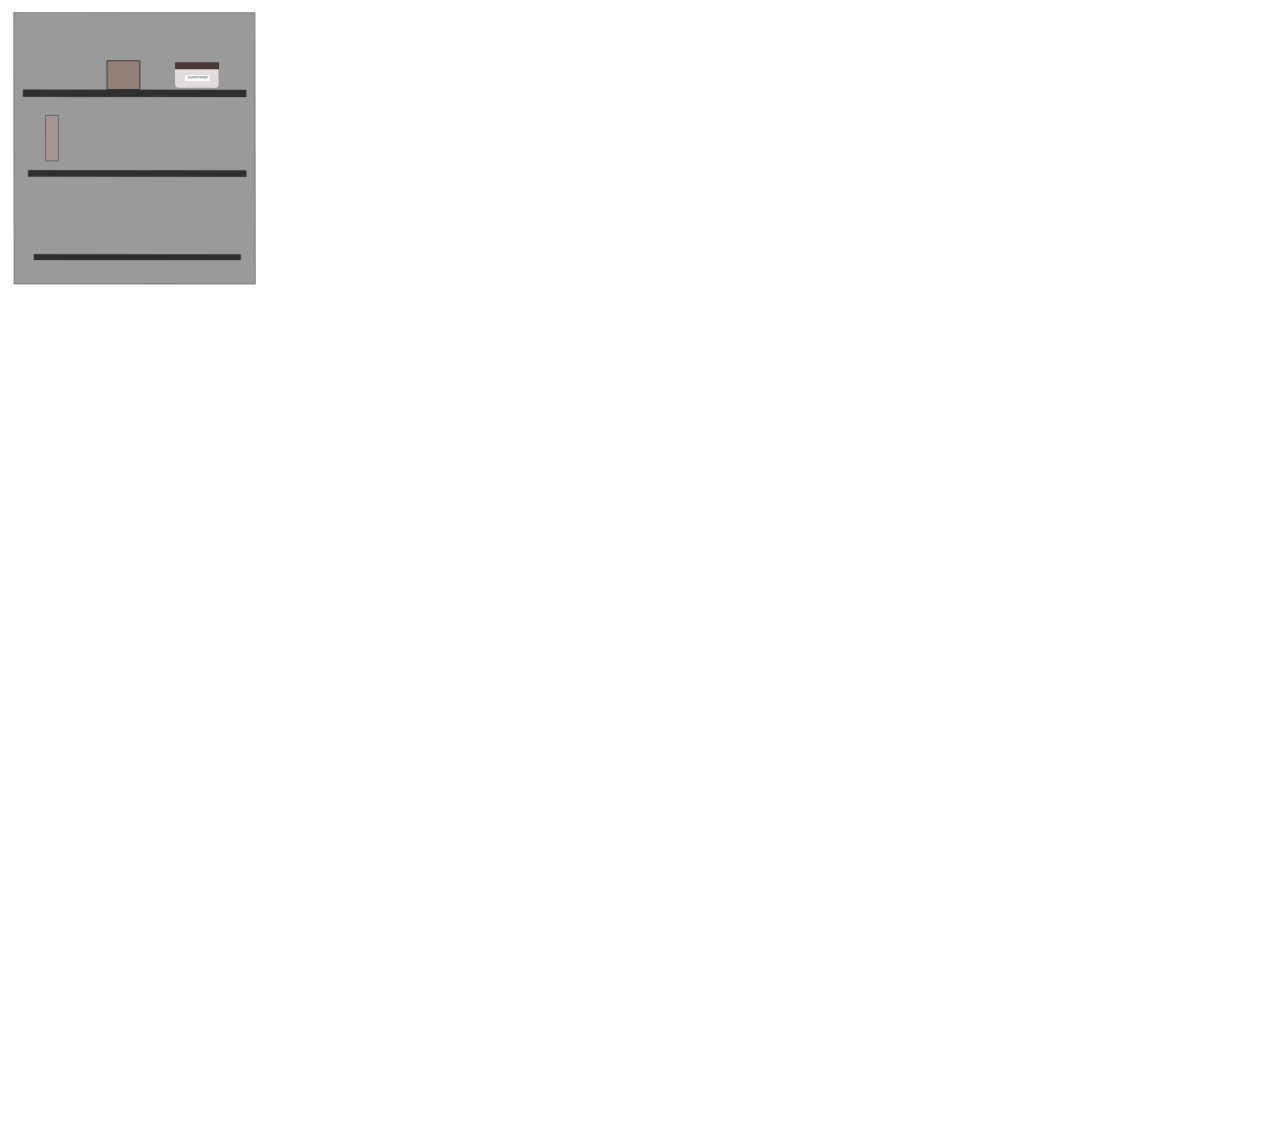
<file: newmain1.html>
<html xmlns="http://www.w3.org/1999/xhtml">
<head>
    <title>final</title>
    <style>
        #main{
            height:1400;
            width:1080;
        }
        
        
    </style>
    
</head>
<body style="overflow: hidden;">
    <?xml version="1.0" encoding="UTF-8" standalone="no"?>
<svg
   xmlns:dc="http://purl.org/dc/elements/1.1/"
   xmlns:cc="http://creativecommons.org/ns#"
   xmlns:rdf="http://www.w3.org/1999/02/22-rdf-syntax-ns#"
   xmlns:svg="http://www.w3.org/2000/svg"
   xmlns="http://www.w3.org/2000/svg"
   id="svg8"
   version="1.1"
   viewBox="0 0 210 297"
   height="297mm"
   width="210mm">
  <defs
     id="defs2" />
  <metadata
     id="metadata5">
    <rdf:RDF>
      <cc:Work
         rdf:about="">
        <dc:format>image/svg+xml</dc:format>
        <dc:type
           rdf:resource="http://purl.org/dc/dcmitype/StillImage" />
        <dc:title></dc:title>
      </cc:Work>
    </rdf:RDF>
  </metadata>
  <g
     id="layer1">
    <rect
       y="1.2417206"
       x="1.5282648"
       height="71.763252"
       width="63.806946"
       id="shelf"
       style="opacity:0.56230002;fill:#4d4d4d;stroke:#000000;stroke-width:0.21311899;stroke-miterlimit:4;stroke-dasharray:none"
       transform="matrix(0.99999991,4.1297616e-4,0.00120538,0.99999927,0,0)" />
    <rect
       y="21.631493"
       x="3.9873729"
       height="1.852214"
       width="59.012768"
       id="wood1"
       style="opacity:0.690096;fill:#000000;stroke:#000000;stroke-width:0.104712;stroke-miterlimit:4;stroke-dasharray:none"
       transform="matrix(0.99999986,5.3804588e-4,9.251844e-4,0.99999957,0,0)" />
    <rect
       y="42.931957"
       x="5.302958"
       height="1.6669924"
       width="57.697197"
       id="wood2"
       style="opacity:0.690096;fill:#000000;stroke:#000000;stroke-width:0.104712"
       transform="matrix(0.99999986,5.3804588e-4,9.251844e-4,0.99999957,0,0)" />
    <rect
       y="65.158531"
       x="6.806469"
       height="1.4817711"
       width="54.690174"
       id="wood3"
       style="opacity:0.690096;fill:#000000;stroke:#000000;stroke-width:0.104712"
       transform="matrix(0.99999986,5.3804588e-4,9.251844e-4,0.99999957,0,0)" />
    <rect
       style="opacity:0.811502;fill:#ac9393;stroke:#000000;stroke-width:0.104712;stroke-miterlimit:4;stroke-dasharray:none;stroke-opacity:1"
       id="metalplate"
       width="3.399164"
       height="12.055428"
       x="9.8993244"
       y="28.384056"
       ry="0.0027809048"
       transform="matrix(0.99999986,5.3804588e-4,9.251844e-4,0.99999957,0,0)" />
    <path
       d="m 44.952524,15.668305 9.927153,0.02605 c 0.444734,8.83e-4 0.808123,0.401234 0.814763,0.897027 l 0.04881,3.642623 c 0.0066,0.495783 -0.346065,0.89398 -0.790807,0.892805 l -9.927136,-0.02605 c -0.44475,-8.83e-4 -0.808132,-0.401243 -0.814772,-0.897026 l -0.04881,-3.642624 c -0.0066,-0.495783 0.346058,-0.89398 0.790799,-0.892806 z"
       style="fill:#e3dbdb;stroke-width:0.0141592"
       id="box" onclick="alert('You have clicked the circle.')">
       <animateTransform id="lol"
       attributeName="transform"
       attributeType="XML"
       type="translate"
       dur="1s"
       values="0,0;100,63"
       restart="whenNotActive"
       fill="freeze"
       begin="box.click"
       
       
       />
    </path>
    <rect
       style="fill:#483737;stroke-width:0.0266807"
       id="lid"
       width="11.620349"
       height="1.8561594"
       x="44.202553"
       y="14.339613"
       ry="0.016741097"
       transform="matrix(0.99999986,5.3804588e-4,9.251844e-4,0.99999957,0,0)">
       <animateTransform id="beaker-7"
       attributeName="transform"
       attributeType="XML"
       type="translate"
       dur="1s"
       values="0,0;100,63"
       restart="whenNotActive"
       fill="freeze"
       begin="box.click"
       />
       gogo()
       <animateTransform id="beaker-7"
       attributeName="transform"
       attributeType="XML"
       type="translate"
       dur="1s"
       values="100,63;110,63"
       restart="whenNotActive"
       fill="freeze"
       begin="box.click+2s"
       />
</rect>
    <path
       d="m 46.834558,17.813801 6.48973,0.0035 0.0013,1.515221 -6.489712,-0.0035 z"
       style="fill:#ffffff;stroke-width:0.0251133"
       id="Sticker" >
       <animateTransform id="beaker-7"
       attributeName="transform"
       attributeType="XML"
       type="translate"
       dur="1s"
       values="0,0;100,63"
       restart="whenNotActive"
       fill="freeze"
       begin="box.click"
       />
    </path>
    <text
       id="CuSO4"
       y="18.682291"
       x="47.178394"
       style="font-style:normal;font-weight:normal;font-size:0.86192799px;line-height:1.25;font-family:sans-serif;fill:#000000;fill-opacity:1;stroke:none;stroke-width:0.0923497"
       xml:space="preserve"
       transform="matrix(1.0073091,5.419899e-4,9.1847717e-4,0.99274443,0,0)"><tspan
         style="font-size:0.86192799px;stroke-width:0.0923497"
         y="18.682291"
         x="47.178394"
         id="tspan867">CuSO4.5H2O</tspan>
         
         <animateTransform id="beaker-7"
         attributeName="transform"
         attributeType="XML"
         type="translate"
         dur="1s"
         values="0,0;100,63"
         restart="whenNotActive"
         fill="freeze"
         begin="box.click"
         />
        <!--  <animateTransform id="beaker-7"
         attributeName="transform"
         attributeType="XML"
         type="translate"
         values="0,0;100,63"
         restart="whenNotActive"
         fill="freeze"
         visibility="hidden"
         begin="window.click"
         />
 -->
      </text>
    <path
       id="Battery"
       style="opacity:0.853035;fill:#917c6f;fill-opacity:1;stroke:#000000;stroke-width:0.174519;stroke-miterlimit:4;stroke-dasharray:none;stroke-opacity:1"
       d="m 26.199547,13.951818 8.695205,0.0044 c 0.0025,0 0.005,0.0018 0.005,0.0044 l 0.0066,7.587199 c 0,0.0026 -0.0017,0.0044 -0.005,0.0044 l -8.695189,-0.0044 c -0.0025,0 -0.0049,-0.0018 -0.005,-0.0044 l -0.0071,-7.587182 c 0,-0.0026 0.0017,-0.0044 0.005,-0.0044 z"  >
      <!--  <animateTransform id="Battery"
         attributeName="transform"
         attributeType="XML"
         type="translate"
         values="0,0;100,63"
         restart="whenNotActive"
         fill="freeze"
         visibility="hidden"
         begin="0s"
         /> -->
      
       <ellipse
       cy="19.585888"
       cx="28.158794"
       id="positiveterminal"
       style="opacity:0.853035;fill:#000000;fill-opacity:1;stroke:#000000;stroke-width:0.104712;stroke-miterlimit:4;stroke-dasharray:none"
       transform="matrix(0.99999986,5.3804588e-4,9.251844e-4,0.99999957,0,0)"
       rx="0.51495945"
       ry="0.50751376" />
    <ellipse
       ry="0.49114233"
       rx="0.51495945"
       cy="19.569513"
       cx="30.285072"
       id="negativeterminal"
       style="opacity:0.853035;fill:#000000;fill-opacity:1;stroke:#000000;stroke-width:0.104712;stroke-miterlimit:4;stroke-dasharray:none"
       transform="matrix(0.99999986,5.3804588e-4,9.251844e-4,0.99999957,0,0)" />
    <text
       id="plusminus"
       y="18.591125"
       x="26.585714"
       style="font-style:normal;font-weight:normal;font-size:2.46267px;line-height:1.25;font-family:sans-serif;fill:#000000;fill-opacity:1;stroke:none;stroke-width:0.0923497"
       xml:space="preserve"
       transform="matrix(1.0073091,5.419899e-4,9.1847717e-4,0.99274443,0,0)"><tspan
         style="font-size:2.46267px;stroke-width:0.0923497"
         y="18.591125"
         x="26.585714"
         id="tspan887">+ -</tspan></text>
    <rect
       style="opacity:0.213;fill:#80e5ff;stroke:#000000;stroke-width:0.139616;stroke-miterlimit:4;stroke-dasharray:none;stroke-opacity:1"
       id="glassrod"
       width="1.2374822"
       height="18.174046"
       x="39.358925"
       y="24.306028"
       ry="0.27261069"
       transform="matrix(0.99999986,5.3804588e-4,9.251844e-4,0.99999957,0,0)" >
       <!-- <animateTransform id="beaker-7"
       attributeName="transform"
       attributeType="XML"
       type="translate"
       dur="1s"
       values="0,0;95,63"
       restart="whenNotActive"
       fill="freeze"
       begin="fancyspoon.click + 2s"
       /> -->
</rect>
       
    <path
       id="ironnail"
       style="opacity:0.674121;mix-blend-mode:normal;fill:#b3b3b3;fill-opacity:1;stroke:#000000;stroke-width:0.139616;stroke-miterlimit:4;stroke-dasharray:none;stroke-opacity:1"
       d="M 51.827141,31.876903 A 1.9124206,0.19415931 0.03170109 0 0 49.935086,32.07 1.9124206,0.19415931 0.03170109 0 0 51.16325,32.25197 l 0.0074,8.218552 c 0,0.0026 0.0025,0.0044 0.0058,0.0053 h -0.0042 l 0.654225,0.752431 0.65297,-0.755028 -0.005,-8e-6 c 3.55e-4,-6.89e-4 0.0017,-0.0018 0.0017,-0.0018 l -0.0074,-8.216159 a 1.9124206,0.19415931 0.03170109 0 0 1.290558,-0.182959 1.9124206,0.19415931 0.03170109 0 0 -1.912566,-0.195137 1.9124206,0.19415931 0.03170109 0 0 -0.02013,-1.8e-5 z" />
    <path
       id="sandpaper"
       style="opacity:0.674121;mix-blend-mode:normal;fill:#aa8800;fill-opacity:1;stroke:#000000;stroke-width:0.0414076;stroke-miterlimit:4;stroke-dasharray:none;stroke-opacity:1"
       d="m 8.8891114,59.823256 7.4679546,-6.236544 c 0.0017,-0.0018 0.0042,-0.0018 0.005,-6.53e-4 l 8.426669,4.603732 c 0.0017,7.08e-4 0.0016,0.0018 3e-6,0.0035 l -7.467945,6.23655 c -0.0017,0.0018 -0.0042,0.0018 -0.005,6.45e-4 l -8.4266684,-4.60381 c -0.00165,-7.15e-4 -0.00157,-0.0018 -4e-6,-0.0035 z" />
    <path
       style="display:none;opacity:1;fill:#00ffff;stroke:#000000;stroke-width:0.656527;stroke-miterlimit:4;stroke-dasharray:none;stroke-opacity:1"
       id="heap2-6"
       d="m 88.733488,126.95304 18.144852,25.87272 -31.478856,2.77754 z"
       transform="matrix(0.31000393,0.00558542,-0.01983386,0.08112902,76.602548,228.10265)" />
    <path
       transform="matrix(0.31000393,0.00558542,-0.01983386,0.08112902,83.753534,228.00477)"
       d="m 88.733488,126.95304 18.144852,25.87272 -31.478856,2.77754 z"
       id="heap1-5"
       style="display:none;opacity:1;fill:#00ffff;stroke:#000000;stroke-width:0.656527;stroke-miterlimit:4;stroke-dasharray:none;stroke-opacity:1" />
    <g
       style="fill:#cccccc"
       id="layer1-5"
       transform="matrix(0.16738632,0,0,0.12325286,124.42996,76.003386)">
      <path
         id="table"
         transform="scale(0.26458333)"
         d="m -1265.7148,293.94727 v 411.42968 h 551.42964 v 312.68755 h 151.17969 V 705.37695 H 1011.4277 v 304.11715 h 151.1817 V 705.37695 h 700.248 V 293.94727 Z"
         style="fill:#cccccc;stroke-width:1" />
      <rect
         ry="0"
         style="fill:#cccccc;stroke-width:0.269394"
         y="64.042984"
         x="-343.20239"
         height="13.854528"
         width="846.66614"
         id="rect16" />
      <rect
         y="108.0119"
         x="-261.55951"
         height="39.310001"
         width="59.720001"
         id="rect18"
         style="fill:#cccccc;stroke-width:0.264583" />
      <rect
         y="108.01189"
         x="-133.04762"
         height="40"
         width="60"
         id="rect20"
         style="fill:#cccccc;stroke-width:0.264583" />
      <rect
         y="106.49998"
         x="-18.142859"
         height="40"
         width="60"
         id="rect22"
         style="fill:#cccccc;stroke-width:0.264583" />
      <rect
         y="105.74404"
         x="97.51786"
         height="40"
         width="60"
         id="rect24"
         style="fill:#cccccc;stroke-width:0.264583" />
      <rect
         y="102.72023"
         x="217.71426"
         height="44.601189"
         width="60"
         id="rect26"
         style="fill:#cccccc;stroke-width:0.264583" />
      <rect
         y="105.80953"
         x="344.71429"
         height="40"
         width="60"
         id="rect28"
         style="fill:#cccccc;stroke-width:0.312215" />
      <circle
         r="3.4017856"
         cy="127.28869"
         cx="128.88988"
         id="path34"
         style="fill:#cccccc;stroke-width:0.264583" />
      <circle
         style="fill:#cccccc;stroke-width:0.264583"
         id="circle36"
         cx="13.985121"
         cy="127.28869"
         r="3.4017856" />
      <circle
         r="3.4017856"
         cy="128.80058"
         cx="-104.69939"
         id="circle38"
         style="fill:#cccccc;stroke-width:0.264583" />
      <circle
         style="fill:#cccccc;stroke-width:0.264583"
         id="circle40"
         cx="-230.94345"
         cy="130.3125"
         r="3.4017856" />
      <circle
         r="3.4017856"
         cy="125.02083"
         cx="245.30655"
         id="circle44"
         style="fill:#cccccc;stroke-width:0.264583" />
      <circle
         r="3.4017856"
         cy="125.77679"
         cx="373.81845"
         id="circle48"
         style="fill:#cccccc;stroke-width:0.264583" />
    </g>
    <path
       id="beaker-7"
       style="opacity:0.271566;mix-blend-mode:normal;fill:#00ffff;fill-rule:evenodd;stroke:#000000;stroke-width:0.0698225;stroke-miterlimit:4;stroke-dasharray:none;stroke-opacity:1"
       d="M 7.365189,7.4662763 V 21.553533 h 9.739162 V 10.110831 l 1.42254,-2.5372497 -1.42254,-0.04083 1.42254,0.04083 -3.738578,-0.107305 z">
    
       <animateTransform 
       attributeName="transform"
       attributeType="XML"
       type="translate"
       dur="1s"
       values="0,0;95,63"
       restart="whenNotActive"
       fill="freeze"
       additive="sum"
       type="scale"
       begin="0s"
       opacity="0"
       
       />
</path>
    
    
    <path
       d="M 8.2488776,14.213001 H 16.22442 c 0.458209,0 0.827093,0.381323 0.827093,0.854987 v 6.028736 c 0,0.473661 -0.0138,0.443563 -0.47201,0.444744 l -8.3723997,0.02159 c -0.7927143,0.002 -0.8078414,0.02891 -0.8062061,-0.444744 l 0.020887,-6.050328 c 0.00164,-0.47366 0.3688836,-0.854987 0.8270933,-0.854987 z"
       style="opacity:0.122;mix-blend-mode:normal;fill:#000080;fill-opacity:1;stroke:#000000;stroke-width:0.039628;stroke-miterlimit:4;stroke-dasharray:none;stroke-opacity:1"
       id="liquid">
       <animateTransform 
       attributeName="transform"
       attributeType="XML"
       type="translate"
       dur="1s"
       values="0,0;95,63"
       
       fill="freeze"
       begin="liquid.click"
       additive="sum"
       />
    </path>
    <rect
       ry="0.0016826894"
       y="11.933619"
       x="8.7015476"
       height="7.2945824"
       width="1.8539413"
       id="metalplate-1"
       style="opacity:1;fill:#ac9393;fill-opacity:1;stroke:#000000;stroke-width:0.0398985;stroke-miterlimit:4;stroke-dasharray:none;stroke-opacity:1" />
    <path
       d="m 15.290789,13.111405 a 0.77485724,0.12691968 0 0 0 -0.766678,0.12689 0.77485724,0.12691968 0 0 0 0.497544,0.118509 v 5.372375 c 0,0.0016 0.0011,0.0028 0.0024,0.0035 h -0.0015 l 0.264793,0.491622 0.264844,-0.493781 h -0.0019 c 2.1e-4,-4.98e-4 6e-4,-7.96e-4 6e-4,-0.0013 v -5.370831 a 0.77485724,0.12691968 0 0 0 0.522969,-0.120053 0.77485724,0.12691968 0 0 0 -0.774843,-0.12689 0.77485724,0.12691968 0 0 0 -0.0082,0 z"
       style="opacity:0.674121;mix-blend-mode:normal;fill:#b3b3b3;fill-opacity:1;stroke:#000000;stroke-width:0.0398985;stroke-miterlimit:4;stroke-dasharray:none;stroke-opacity:1"
       id="ironnail-8" />
    <path
       style="fill:none;stroke:#ad0000;stroke-width:0.264583px;stroke-linecap:butt;stroke-linejoin:miter;stroke-opacity:1"
       d="M 9.1778311,12.48214 C 21.497396,5.2444197 28.348215,19.607515 28.348215,19.607515"
       id="redwire" />
    <path
       style="fill:none;stroke:#000000;stroke-width:0.264583px;stroke-linecap:butt;stroke-linejoin:miter;stroke-opacity:1"
       d="m 16.063765,12.850593 c 13.796353,-0.613614 14.457811,6.804169 14.457811,6.804169"
       id="blackwire" />
    <rect
       transform="matrix(-0.88346789,-0.46849172,0.47222417,-0.88147849,0,0)"
       ry="0.0016845957"
       y="-4.8645415"
       x="-20.395634"
       height="1.4671481"
       width="0.33497185"
       id="clip2"
       style="opacity:1;fill:#6c6753;fill-opacity:1;stroke:#000000;stroke-width:0.0498733;stroke-miterlimit:4;stroke-dasharray:none;stroke-opacity:1" />
    <rect
       style="opacity:1;fill:#918a6f;fill-opacity:1;stroke:#000000;stroke-width:0.0621097;stroke-miterlimit:4;stroke-dasharray:none;stroke-opacity:1"
       id="clip1"
       width="0.30873117"
       height="1.4401823"
       x="12.867032"
       y="9.3615971"
       ry="0.0016536332"
       transform="matrix(0.97653753,0.21534726,-0.33919066,0.94071765,0,0)" />
    <path
       id="fancyspoon"
       style="fill:#c8b7b7;stroke:#000000;stroke-width:0.0334832;stroke-miterlimit:4;stroke-dasharray:none;stroke-opacity:1"
       d="m 27.206878,36.535611 a 2.5954106,1.03678 0 0 0 -2.411484,0.653544 c -0.01966,-0.0034 -0.0397,-0.0055 -0.06028,-0.0055 h -8.651368 c -0.205408,0 -0.370767,0.173395 -0.370767,0.388786 0,0.21539 0.165359,0.388786 0.370767,0.388786 h 8.651367 c 0.02058,0 0.04059,-0.0022 0.06024,-0.0055 a 2.5954106,1.03678 0 0 0 2.411569,0.653499 2.5954106,1.03678 0 0 0 2.59541,-1.036748 2.5954106,1.03678 0 0 0 -2.59541,-1.036792 2.5954106,1.03678 0 0 1 -4.3e-5,0 z">
       <animateTransform id="beaker-7"
       attributeName="transform"
       attributeType="XML"
       type="translate"
       dur="1s"
       values="0,0;80,30"
       restart="whenNotActive"
       fill="freeze"
       begin="fancyspoon.click"
       />
       <path
       id="fancyspoon"
       style="fill:#c8b7b7;stroke:#000000;stroke-width:0.0334832;stroke-miterlimit:4;stroke-dasharray:none;stroke-opacity:1"
       d="m 27.206878,36.535611 a 2.5954106,1.03678 0 0 0 -2.411484,0.653544 c -0.01966,-0.0034 -0.0397,-0.0055 -0.06028,-0.0055 h -8.651368 c -0.205408,0 -0.370767,0.173395 -0.370767,0.388786 0,0.21539 0.165359,0.388786 0.370767,0.388786 h 8.651367 c 0.02058,0 0.04059,-0.0022 0.06024,-0.0055 a 2.5954106,1.03678 0 0 0 2.411569,0.653499 2.5954106,1.03678 0 0 0 2.59541,-1.036748 2.5954106,1.03678 0 0 0 -2.59541,-1.036792 2.5954106,1.03678 0 0 1 -4.3e-5,0 z">
       <animateTransform id="beaker-7"
       attributeName="transform"
       attributeType="XML"
       type="translate"
       dur="1s"
       values="0,0;80,30"
       restart="whenNotActive"
       fill="freeze"
       begin="fancyspoon.click"
       />
    </path>
    <path
       style="fill:#00ffff;stroke-width:0.264583"
       id="path5335"
       d="m 111.57969,52.150547 -1e-5,-2.3e-5 2e-5,0 z"
       transform="matrix(0.10389037,0,0,0.11434104,16.063473,31.776828)" />
    <path
       id="bluepowder"
       style="fill:#00ffff;stroke:#000000;stroke-width:0.0251125;stroke-miterlimit:4;stroke-dasharray:none;stroke-opacity:1"
       d="m 28.81361,37.637191 c -0.957926,0.301849 -2.056797,0.517505 -2.93514,-0.02775 0.421796,-0.482116 0.909136,-1.032962 1.330931,-1.515079 z">
 
       <animateTransform id="bluepowder"
       attributeName="transform"
       attributeType="XML"
       type="translate"
       dur="1s"
       values="0,0;80,30"
       restart="whenNotActive"
       fill="freeze"
       begin="fancyspoon.click"
       />
    </path>
       <rect
       ry="0"
       y="60.22263"
       x="28.377842"
       height="3.7713795"
       width="13.001661"
       id="weighingmachine-7"
       style="fill:#e3dbdb;stroke:#000000;stroke-width:0.0291063;stroke-miterlimit:4;stroke-dasharray:none;stroke-opacity:1" />
    <rect
       y="61.624977"
       x="31.5466"
       height="1.3913828"
       width="7.6393943"
       id="Display"
       style="fill:#536c53;stroke:#000000;stroke-width:0.0291063;stroke-miterlimit:4;stroke-dasharray:none;stroke-opacity:1" />
    <rect
       y="64.533127"
       x="29.946344"
       height="0.95199871"
       width="0.88146853"
       id="stand2-6"
       style="fill:#000000;stroke-width:0.0256701" />
    <rect
       style="fill:#000000;stroke-width:0.0256701"
       id="stand1"
       width="0.88146853"
       height="0.95199871"
       x="38.192005"
       y="64.265862" />
    <rect
       onclick="Heyy"
       y="49.995987"
       x="29.506229"
       height="9.9959869"
       width="10.467439"
       id="shield"
       style="opacity:0.43000004;fill:#aaeeff;stroke:#000000;stroke-width:0.0388083;stroke-miterlimit:4;stroke-dasharray:none;stroke-opacity:1" />
    <path
       d="m 31.523243,59.111892 6.669944,0.008 -0.496195,0.71908 h -5.615523 z"
       style="opacity:1;fill:#c8b7b7;stroke:#000000;stroke-width:0.0291063;stroke-miterlimit:4;stroke-dasharray:none;stroke-opacity:1"
       id="dish" />
    <path
       transform="matrix(0.09119404,0.00147731,-0.00583454,0.02145811,29.323374,55.177987)"
       d="m 88.733488,126.95304 18.144852,25.87272 -31.478856,2.77754 z"
       id="heap2"
       style="opacity:1;fill:#00ffff;stroke:#000000;stroke-width:0.65652698;stroke-miterlimit:4;stroke-dasharray:none;stroke-opacity:1" />
    <path
       style="opacity:1;fill:#00ffff;stroke:#000000;stroke-width:0.65652698;stroke-miterlimit:4;stroke-dasharray:none;stroke-opacity:1"
       id="heap1"
       d="m 88.733488,126.95304 18.144852,25.87272 -31.478856,2.77754 z"
       transform="matrix(0.09119404,0.00147731,-0.00583454,0.02145811,26.08159,55.152096)" />
    <rect
       y="83.896866"
       x="66.982574"
       height="1.7076105"
       width="141.72032"
       id="rect1568"
       style="opacity:0.91600001;fill:#000000;stroke-width:0.26458332" />
    <rect
       y="99.006187"
       x="92.795967"
       height="10.196945"
       width="6.6953902"
       id="rect1570"
       style="opacity:0.91600001;fill:#000000;stroke-width:0.26458332" />
    <rect
       y="99.006187"
       x="169.22369"
       height="9.9174585"
       width="6.6954789"
       id="rect1572"
       style="opacity:0.91600001;fill:#000000;stroke-width:0.26458332" />
    <rect
       y="87.246269"
       x="84.159607"
       height="7"
       width="18"
       id="rect1574"
       style="opacity:0.91600001;fill:#4d4d4d;stroke-width:0.26458332" />
    <rect
       y="87.460686"
       x="126.41849"
       height="7"
       width="18"
       id="rect1576"
       style="opacity:0.91600001;fill:#4d4d4d;stroke-width:0.26458332" />
    <rect
       y="86.926147"
       x="167.57799"
       height="7"
       width="18"
       id="rect1578"
       style="opacity:0.91600001;fill:#4d4d4d;stroke-width:0.26458332" />
    <ellipse
       ry="1.3363476"
       rx="1.4699824"
       cy="90.40065"
       cx="176.79878"
       id="path1584"
       style="opacity:0.91600001;fill:#000000;stroke-width:0.26458332" />
    <ellipse
       style="opacity:0.91600001;fill:#000000;stroke-width:0.26458332"
       id="ellipse1586"
       cx="135.10474"
       cy="90.667923"
       rx="1.4699824"
       ry="1.3363476" />
    <ellipse
       ry="1.3363476"
       rx="1.4699824"
       cy="90.133385"
       cx="93.410698"
       id="ellipse1588"
       style="opacity:0.91600001;fill:#000000;stroke-width:0.26458332" />
       <path
       d="m 67.885987,87.031707 97.603073,-2.541131 c -23.29578,0.606514 8.94423,3.270875 9.05441,28.808784 l 0.50496,117.04172 c 2.20686,16.9993 -3.85887,28.73086 -8.80629,28.70102 L 55.810129,258.376 c -4.94742,-0.0298 -8.994916,-15.01665 -9.05442,-28.80876 L 46.250748,112.52553 C 46.145359,88.098186 83.572228,86.62331 67.885987,87.031707 Z"
       style="opacity:0.101;fill:url(#linearGradient1410);stroke-width:0.268;fill-opacity:1;stroke:url(#linearGradient2862);stroke-miterlimit:4;stroke-dasharray:none;stroke-opacity:1"
       id="box"
       inkscape:connector-curvature="0"
       sodipodi:nodetypes="ssscscsss" />
    <rect
       style="fill:#483737;stroke-width:0.23417096"
       id="lid"
       width="89.711952"
       height="18.520834"
       x="65.370102"
       y="69.563194"
       ry="0.16704336" />
    <path
       d="m 74.148184,129.62374 h 72.193446 v 15.11905 H 74.148184 Z"
       style="fill:#ffffff;stroke-width:0.26458299"
       id="rect5307"
       inkscape:connector-curvature="0" />
    <g
       sodipodi:insensitive="true"
       style="font-style:normal;font-weight:normal;line-height:1.25;font-family:sans-serif;baseline-shift:baseline;fill:#000000;fill-opacity:1;stroke:none;stroke-width:0.264583"
       id="text5311"
       aria-label="CuSo4.5H20">
      <path
         id="path12"
         style="baseline-shift:baseline;stroke-width:0.264583"
         d="m 81.237541,236.35825 q -0.322265,0.14062 -0.585937,0.26367 -0.257813,0.12304 -0.679688,0.25781 -0.357422,0.11133 -0.779297,0.1875 -0.416015,0.082 -0.919922,0.082 -0.949218,0 -1.728515,-0.26367 -0.773438,-0.26953 -1.347656,-0.83789 -0.5625,-0.55664 -0.878907,-1.41211 -0.316406,-0.86133 -0.316406,-1.99805 0,-1.07812 0.304688,-1.92773 0.304687,-0.84961 0.878906,-1.43555 0.55664,-0.56836 1.341797,-0.86719 0.791015,-0.29882 1.751953,-0.29882 0.703125,0 1.40039,0.16992 0.703125,0.16992 1.558594,0.59765 v 1.37696 h -0.08789 q -0.720704,-0.60352 -1.429688,-0.87891 -0.708984,-0.27539 -1.517578,-0.27539 -0.662109,0 -1.195313,0.2168 -0.527343,0.21093 -0.943359,0.66211 -0.404297,0.43945 -0.632812,1.11328 -0.222657,0.66797 -0.222657,1.54687 0,0.91992 0.246094,1.58203 0.251953,0.66211 0.644531,1.07813 0.410157,0.43359 0.955078,0.64453 0.550782,0.20508 1.160157,0.20508 0.83789,0 1.570312,-0.28711 0.732422,-0.28711 1.371094,-0.86133 h 0.08203 z" />
      <path
         id="path14"
         style="baseline-shift:baseline;stroke-width:0.264583"
         d="m 88.227776,236.99106 h -1.101563 v -0.72656 q -0.556641,0.43945 -1.066406,0.67382 -0.509766,0.23438 -1.125,0.23438 -1.03125,0 -1.605469,-0.62695 -0.574219,-0.63282 -0.574219,-1.85157 v -4.24804 h 1.101563 v 3.72656 q 0,0.49805 0.04687,0.85547 0.04687,0.35156 0.199219,0.60351 0.158203,0.25782 0.410156,0.375 0.251953,0.11719 0.732422,0.11719 0.427734,0 0.93164,-0.22266 0.509766,-0.22265 0.949219,-0.56835 v -4.88672 h 1.101563 z" />
      <path
         id="path16"
         style="baseline-shift:baseline;stroke-width:0.264583"
         d="m 96.823479,234.50082 q 0,0.50977 -0.240235,1.00782 -0.234375,0.49804 -0.662109,0.84375 -0.46875,0.375 -1.095703,0.58593 -0.621094,0.21094 -1.5,0.21094 -0.94336,0 -1.699219,-0.17578 -0.75,-0.17578 -1.529297,-0.52148 v -1.45313 h 0.08203 q 0.66211,0.55078 1.529297,0.84961 0.867188,0.29883 1.628907,0.29883 1.078125,0 1.675781,-0.4043 0.603515,-0.4043 0.603515,-1.07812 0,-0.58008 -0.287109,-0.85547 -0.28125,-0.27539 -0.861328,-0.42774 -0.439453,-0.11718 -0.955078,-0.19336 -0.509766,-0.0762 -1.083985,-0.19336 -1.160156,-0.24609 -1.722656,-0.83789 -0.55664,-0.59765 -0.55664,-1.55273 0,-1.0957 0.925781,-1.79297 0.925781,-0.70312 2.349609,-0.70312 0.919922,0 1.6875,0.17578 0.767578,0.17578 1.359375,0.43359 v 1.37109 h -0.08203 q -0.498047,-0.42187 -1.3125,-0.69726 -0.808594,-0.28125 -1.658203,-0.28125 -0.931641,0 -1.5,0.38672 -0.5625,0.38672 -0.5625,0.99609 0,0.54492 0.28125,0.85547 0.28125,0.31055 0.990234,0.47461 0.375,0.082 1.066406,0.19922 0.691407,0.11719 1.171875,0.24023 0.972657,0.25782 1.464844,0.7793 0.492188,0.52148 0.492188,1.45898 z" />
      <path
         id="path18"
         style="baseline-shift:baseline;stroke-width:0.264583"
         d="m 104.17699,233.72153 q 0,1.59961 -0.82031,2.52539 -0.82031,0.92578 -2.19726,0.92578 -1.388676,0 -2.208988,-0.92578 -0.814453,-0.92578 -0.814453,-2.52539 0,-1.59961 0.814453,-2.52539 0.820312,-0.93164 2.208988,-0.93164 1.37695,0 2.19726,0.93164 0.82031,0.92578 0.82031,2.52539 z m -1.13671,0 q 0,-1.27149 -0.49805,-1.88672 -0.49805,-0.6211 -1.38281,-0.6211 -0.89649,0 -1.394535,0.6211 -0.492188,0.61523 -0.492188,1.88672 0,1.23047 0.498047,1.86914 0.498046,0.63281 1.388676,0.63281 0.8789,0 1.37695,-0.62695 0.50391,-0.63282 0.50391,-1.875 z" />
      <path
         id="path20"
         style="baseline-shift:baseline;stroke-width:0.264583"
         d="m 111.85278,234.53598 h -1.29493 v 2.45508 h -1.125 v -2.45508 h -4.17773 v -1.34766 l 4.22461,-4.92187 h 1.07812 v 5.33203 h 1.29493 z m -2.41993,-0.9375 v -3.9375 l -3.38086,3.9375 z" />
      <path
         id="path22"
         style="baseline-shift:baseline;stroke-width:0.264583"
         d="m 115.32738,236.99106 h -1.40039 v -1.66992 h 1.40039 z" />
      <path
         id="path24"
         style="baseline-shift:baseline;stroke-width:0.264583"
         d="m 123.58324,234.21957 q 0,0.60938 -0.22265,1.16602 -0.22266,0.55664 -0.60938,0.9375 -0.42187,0.41016 -1.00781,0.63281 -0.58008,0.2168 -1.34766,0.2168 -0.71484,0 -1.37695,-0.15234 -0.66211,-0.14649 -1.11914,-0.35743 v -1.23632 h 0.082 q 0.48047,0.30468 1.125,0.52148 0.64453,0.21094 1.26563,0.21094 0.41601,0 0.80273,-0.11719 0.39258,-0.11719 0.69727,-0.41016 0.25781,-0.25195 0.38672,-0.60351 0.13476,-0.35156 0.13476,-0.81446 0,-0.45117 -0.1582,-0.76171 -0.15235,-0.31055 -0.42774,-0.49805 -0.30468,-0.22266 -0.74414,-0.31055 -0.43359,-0.0937 -0.97265,-0.0937 -0.51563,0 -0.9961,0.0703 -0.47461,0.0703 -0.82031,0.14063 v -4.49414 h 5.25 v 1.02539 h -4.11914 v 2.32031 q 0.25195,-0.0234 0.51562,-0.0352 0.26368,-0.0117 0.45704,-0.0117 0.70898,0 1.24218,0.12304 0.53321,0.11719 0.97852,0.42188 0.46875,0.32226 0.72656,0.83203 0.25781,0.50977 0.25781,1.27734 z" />
      <path
         id="path26"
         style="baseline-shift:baseline;stroke-width:0.264583"
         d="m 132.29028,236.99106 h -1.16016 v -4.27149 h -4.35352 v 4.27149 h -1.16015 v -8.72461 h 1.16015 v 3.42187 h 4.35352 v -3.42187 h 1.16016 z" />
      <path
         id="path28"
         style="baseline-shift:baseline;stroke-width:0.264583"
         d="m 140.31762,236.99106 h -5.90625 v -1.22461 q 0.61523,-0.52734 1.23047,-1.05469 0.62109,-0.52734 1.15429,-1.04883 1.125,-1.08984 1.54102,-1.72851 0.41602,-0.64453 0.41602,-1.38867 0,-0.67969 -0.45118,-1.06055 -0.44531,-0.38672 -1.24804,-0.38672 -0.53321,0 -1.1543,0.1875 -0.62109,0.1875 -1.21289,0.57422 h -0.0586 v -1.23047 q 0.41601,-0.20508 1.10742,-0.375 0.69726,-0.16992 1.34765,-0.16992 1.3418,0 2.10352,0.65039 0.76172,0.64453 0.76172,1.75195 0,0.49805 -0.12891,0.93164 -0.12304,0.42774 -0.36914,0.81446 -0.22851,0.36328 -0.53906,0.71484 -0.30469,0.35156 -0.74414,0.7793 -0.62695,0.61523 -1.29492,1.19531 -0.66797,0.57422 -1.24805,1.06641 h 4.69336 z" />
      <path
         id="path30"
         style="baseline-shift:baseline;stroke-width:0.264583"
         d="m 147.94653,232.62582 q 0,2.34961 -0.73829,3.45118 -0.73242,1.0957 -2.27929,1.0957 -1.57032,0 -2.29688,-1.11328 -0.7207,-1.11328 -0.7207,-3.42188 0,-2.32617 0.73242,-3.43359 0.73242,-1.11328 2.28516,-1.11328 1.57031,0 2.29101,1.13086 0.72657,1.125 0.72657,3.40429 z m -1.54102,2.66016 q 0.20508,-0.47461 0.27539,-1.11328 0.0762,-0.64453 0.0762,-1.54688 0,-0.89062 -0.0762,-1.54687 -0.0703,-0.65625 -0.28125,-1.11328 -0.20508,-0.45117 -0.5625,-0.67969 -0.35156,-0.22852 -0.9082,-0.22852 -0.55078,0 -0.91407,0.22852 -0.35742,0.22852 -0.56835,0.69141 -0.19922,0.43359 -0.2754,1.13086 -0.0703,0.69726 -0.0703,1.52929 0,0.91407 0.0645,1.5293 0.0644,0.61523 0.27539,1.10156 0.19336,0.45703 0.54492,0.69727 0.35742,0.24023 0.94336,0.24023 0.55078,0 0.91406,-0.22851 0.36328,-0.22852 0.5625,-0.69141 z" />
    </g>
  </g>
</svg>
<script>

    function gogo(){
        alert("yash is hungry");
    }
</script>

    </body>
</html>
</file>
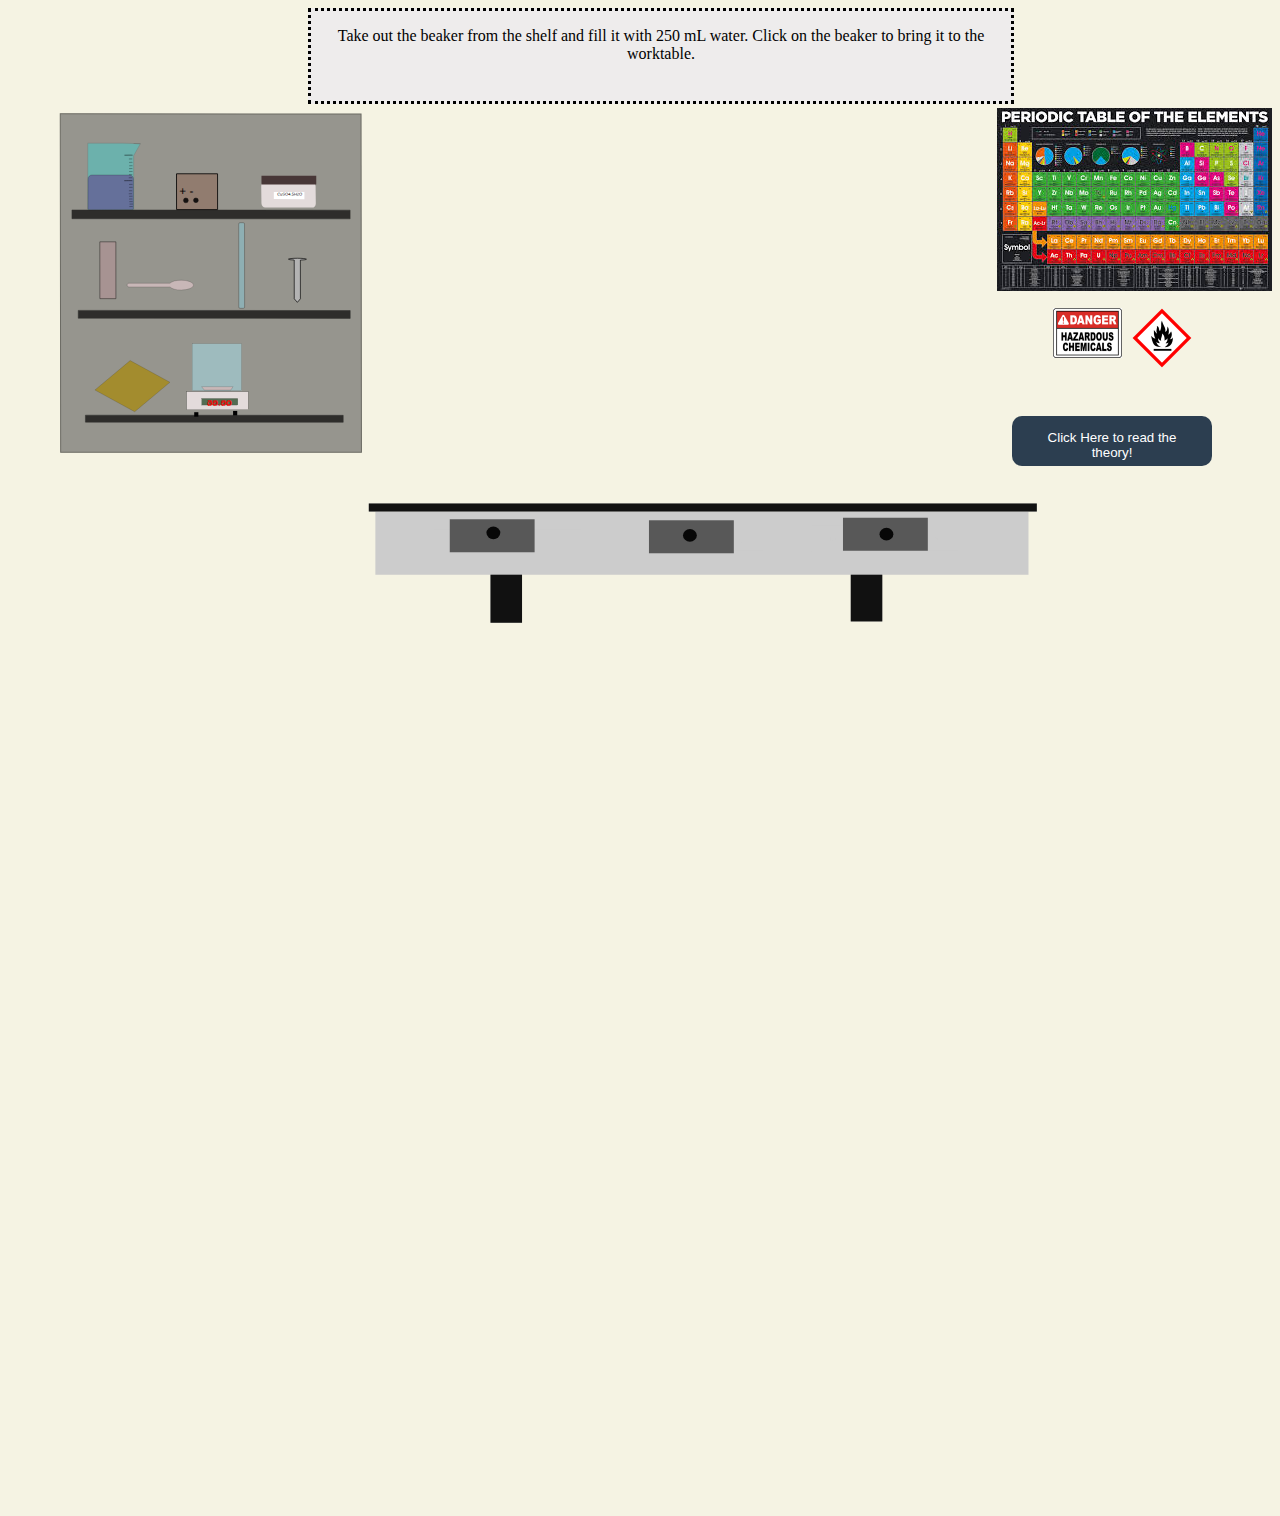
<file: Practice.html>
<html>
    <head>
        <title>Circle</title>
        <style>
            #main{
                height:1400;
                width:1080;
                padding-top:100px;

            }
            .master{
                height: 90px; 
                width: 700px;
                margin-left: 300px;
                position: relative;
                z-index: 0;
            }

            .slave{
                height: 90px; 
                width: 700px;
                margin-left: 300px;
                position: absolute;
                background-color:rgb(238, 236, 236);
                border-style: dotted;
                text-align: center;
            }
            .m{
                display: none;
            }

             
              

            
            .show{
               transform: scale(1);
            }
            /* #bluepoweder{
               transform: scale(0);
            } 
            #redwire{
               transform: scale(0);
            }
            #blackwire{
               transform: scale(0);
            }
            #metalplate-1{
               transform: scale(0);
            }
            #ironnail-8{
               transform: scale(0);
            }*/
           /* #heap2{
               transform: scale(0);
            }
            #heap1{
               transform: scale(0);
            } 
            #clip1{
               transform: scale(0);
            }
            #clip2{
               transform: scale(0);
            }*/
            

   .colours{
  
  background: red;
  position: relative;
  animation: mymove 3s;
  animation-delay: 2s;
  animation-fill-mode: backwards;
}
.button-box{
  width: 400px;
}

.B1 {
    background-color: #2C3E50;
    color: white;
    padding: 14px 20px;
    margin: 8px 0;
    border: none;
    cursor: pointer;
    width: 50%;
    height: 50px;
    float: right;
    border-radius: 10px;
    
  }

@keyframes mymove {
  from {top: 0px; background-color: yellow;}
  to {top: 200px;}
}

        </style>
    </head>
    <body style = "overflow: hidden; background-color: rgb(245, 243, 227);">

     <div class="slave">
            Hello world
        </div>
        <div class="slave">
               Hello world
         </div>
         <div class="slave">
            
      </div>
     <div class="slave" style="font-size: small;" id="fun13">
          In the process of electroplating base metal is made cathode by connecting it to –ve terminal of the D.C. battery, while coating metal is made anode by connecting it to +ve terminal of the battery. Anode and cathode are immersed in the electrolytic solution containing ions of coating metal (in case of copper coating CuSO4 solution is used as electrolytic solution). During the process the anode undergoes oxidation and goes into electrolytic solution in the cationic state, the cations of coating metal travels to cathode through electrolytic solution and gets deposited on the cathode by accepting the electrons.
      </div>
      <div class="slave" id="fun12">
            You will see that the iron nail now changes colour and has a layer of copper deposited over it.
      </div>
        <div class="slave" id="fun10">
         <p>Click on the iron nail to connect it to the negative terminal of the battery with the help of crocodile clips</p>
     </div>
      <div class="slave" id="fun11">
         <p>Click on the copper metal plate to connect it to the positive terminal of the battery with the help of crocodile clips.</p>
         </div>
        <div class="slave" id="fun9">
         <p>Now click on the battery to place it on the worktable.</p>
     </div>
        <div class="slave" id="fun8">
            <p>Click sandpaper to clean the iron nail and the copper metal plate.</p>>
        </div>
        <div class="slave" id="fun7">
            <p>Click on the Glass rod. The CuSo4 crystals are now added inside the beaker and stirred with the glass rod.</p>
        </div>
        <div class="slave" id = "fun6">
            <p>The weight is now perfect. Click on the spatula again to empty it inside the beaker</p>
        </div>
        <div class="slave" id="fun5">
            <p>Click on the spatula again to add it to the weighing machine</p>
        </div>
        <div class="slave" id="fun4">
            <p>Click on the spatula to collect CuSO4 from the container</p>
        </div>
        
        <div class="slave" id="fun3">
            <p>Click on the weighning machine to bring it to the worktable.</p>
        </div>

        <div class="slave" id="fun2">
           <p>Take out the CuSO4 container from the shelf and place it on the table. Click on the container.</p>
        </div>
        <div class="slave master" id = "fun1">
            <p>Take out the beaker from the shelf and fill it with 250 mL water. Click on the beaker to bring it to the worktable.</p>
        </div>

        <?xml version="1.0" encoding="UTF-8" standalone="no"?>
<svg id="main"
   xmlns:dc="http://purl.org/dc/elements/1.1/"
   xmlns:cc="http://creativecommons.org/ns#"
   xmlns:rdf="http://www.w3.org/1999/02/22-rdf-syntax-ns#"
   xmlns:svg="http://www.w3.org/2000/svg"
   xmlns="http://www.w3.org/2000/svg"
   id="svg8"
   version="1.1"
   viewBox="0 0 210 297"
   height="297mm"
   width="210mm">
  <defs
     id="defs2" />
  <metadata
     id="metadata5">
    <rdf:RDF>
      <cc:Work
         rdf:about="">
        <dc:format>image/svg+xml</dc:format>
        <dc:type
           rdf:resource="http://purl.org/dc/dcmitype/StillImage" />
        <dc:title></dc:title>
      </cc:Work>
    </rdf:RDF>
  </metadata>
  
    <rect
       y="1.2417206"
       x="1.5282648"
       height="71.763252"
       width="63.806946"
       id="shelf"
       style="opacity:0.56230002;fill:#4d4d4d;stroke:#000000;stroke-width:0.21311899;stroke-miterlimit:4;stroke-dasharray:none"
       transform="matrix(0.99999991,4.1297616e-4,0.00120538,0.99999927,0,0)" />
    <rect
       y="21.631493"
       x="3.9873729"
       height="1.852214"
       width="59.012768"
       id="wood1"
       style="opacity:0.690096;fill:#000000;stroke:#000000;stroke-width:0.104712;stroke-miterlimit:4;stroke-dasharray:none"
       transform="matrix(0.99999986,5.3804588e-4,9.251844e-4,0.99999957,0,0)" />
    <rect
       y="42.931957"
       x="5.302958"
       height="1.6669924"
       width="57.697197"
       id="wood2"
       style="opacity:0.690096;fill:#000000;stroke:#000000;stroke-width:0.104712"
       transform="matrix(0.99999986,5.3804588e-4,9.251844e-4,0.99999957,0,0)" />
    <rect
       y="65.158531"
       x="6.806469"
       height="1.4817711"
       width="54.690174"
       id="wood3"
       style="opacity:0.690096;fill:#000000;stroke:#000000;stroke-width:0.104712"
       transform="matrix(0.99999986,5.3804588e-4,9.251844e-4,0.99999957,0,0)" />
    <rect
       style="opacity:0.811502;fill:#ac9393;stroke:#000000;stroke-width:0.104712;stroke-miterlimit:4;stroke-dasharray:none;stroke-opacity:1"
       id="metalplate" 
       onclick="f11()"
       width="3.399164"
       height="12.055428"
       x="9.8993244"
       y="28.384056"
       ry="0.0027809048"
       transform="matrix(0.99999986,5.3804588e-4,9.251844e-4,0.99999957,0,0)">

       <animateTransform 
       attributeName="transform"
       attributeType="XML"
       type="translate"
       dur="0.5s"
       fill="freeze"
       values="0,0;104,-10"
       
       begin="sandpaper.click+7s"
       animation-delay="2s"
       
       /> 
       <animateTransform 
       attributeName="transform"
       attributeType="XML"
       type="translate"
       dur="0.5s"
       fill="freeze"
       values="104,-10;60,44"
       begin="sandpaper.click+11s"
       
       /> 
    </rect>

    <rect
       style="opacity:0.811502;fill:#ac9393;stroke:#000000;stroke-width:0.104712;stroke-miterlimit:4;stroke-dasharray:none;stroke-opacity:1"
       id="metalplate2" 
       display="none"
       width="3.399164"
       height="12.055428"
       x="69.8993244"
       y="72.384056"
       ry="0.0027809048"
       transform="matrix(0.99999986,5.3804588e-4,9.251844e-4,0.99999957,0,0)">

       <animateTransform 
       attributeName="transform"
       attributeType="XML"
       type="translate"
       dur="1s"
       fill="freeze"
       values="0,0;30,-30;33,-4"

       
       /> 
    </rect>


    <path
       d="m 44.952524,15.668305 9.927153,0.02605 c 0.444734,8.83e-4 0.808123,0.401234 0.814763,0.897027 l 0.04881,3.642623 c 0.0066,0.495783 -0.346065,0.89398 -0.790807,0.892805 l -9.927136,-0.02605 c -0.44475,-8.83e-4 -0.808132,-0.401243 -0.814772,-0.897026 l -0.04881,-3.642624 c -0.0066,-0.495783 0.346058,-0.89398 0.790799,-0.892806 z"
       style="fill:#e3dbdb;stroke-width:0.0141592"
       id="box" onclick="f2();"> 
       <animateTransform id="lol"
       attributeName="transform"
       attributeType="XML"
       type="translate"
       dur="1s"
       values="0,0;100,63"
       restart="whenNotActive"
       fill="freeze"
       begin="box.click"
       />
       
    </path>
    <rect
       style="fill:#483737;stroke-width:0.0266807"
       id="lid"
       width="11.620349"
       height="1.8561594"
       x="44.202553"
       y="14.339613"
       ry="0.016741097"
       transform="matrix(0.99999986,5.3804588e-4,9.251844e-4,0.99999957,0,0)">
   
       <animateTransform id="beaker-7"
       attributeName="transform"
       attributeType="XML"
       type="translate"
       dur="1s"
       values="0,0;100,63"
       restart="whenNotActive"
       fill="freeze"
       begin="box.click"
       />

       <animateTransform id="beaker-7" 
       attributeName="transform"
       attributeType="XML"
       type="translate"
       dur="1s"
       values="100,63;110,63"
       restart="whenNotActive"
       fill="freeze"
       begin="box.click+2s"
       
       />
</rect>
    
       <path
       d="m 46.834558,17.813801 6.48973,0.0035 0.0013,1.515221 -6.489712,-0.0035 z"
       style="fill:#ffffff;stroke-width:0.0251133"
       id="Sticker">
       <animateTransform id="beaker-7"
       attributeName="transform"
       attributeType="XML"
       type="translate"
       dur="1s"
       values="0,0;100,63"
       restart="whenNotActive"
       fill="freeze"
       begin="box.click"
       />
    </path>
    <text
       id="CuSO4"
       y="18.682291"
       x="47.178394"
       style="font-style:normal;font-weight:normal;font-size:0.86192799px;line-height:1.25;font-family:sans-serif;fill:#000000;fill-opacity:1;stroke:none;stroke-width:0.0923497"
       xml:space="preserve"
       transform="matrix(1.0073091,5.419899e-4,9.1847717e-4,0.99274443,0,0)"><tspan
         style="font-size:0.86192799px;stroke-width:0.0923497"
         y="18.682291"
         x="47.178394"
         id="tspan867">CuSO4.5H2O</tspan>
         <animateTransform id="beaker-7" 
         attributeName="transform"
         attributeType="XML"
         type="translate"
         dur="1s"
         values="0,0;100,63"

         restart="whenNotActive"
         fill="freeze"
         begin="box.click"
         />
         <discard begin="1s"></discard>
      </text>
    <path
       id="Battery"
       onclick="f9()"
       style="opacity:1;fill:#917c6f;fill-opacity:1;stroke:#000000;stroke-width:0.174519;stroke-miterlimit:4;stroke-dasharray:none;stroke-opacity:1"
       d="m 26.199547,13.951818 8.695205,0.0044 c 0.0025,0 0.005,0.0018 0.005,0.0044 l 0.0066,7.587199 c 0,0.0026 -0.0017,0.0044 -0.005,0.0044 l -8.695189,-0.0044 c -0.0025,0 -0.0049,-0.0018 -0.005,-0.0044 l -0.0071,-7.587182 c 0,-0.0026 0.0017,-0.0044 0.005,-0.0044 z" >
       <animateTransform 
       attributeName="transform"
       attributeType="XML"
       type="translate"
       dur="2s"
       fill="freeze"
       values="0,0;95,63"
       begin="Battery.click"
       
       /> 
   </path>
    <ellipse
       cy="19.585888"
       cx="28.158794"
       id="positiveterminal"
       style="opacity:0.853035;fill:#000000;fill-opacity:1;stroke:#000000;stroke-width:0.104712;stroke-miterlimit:4;stroke-dasharray:none"
       transform="matrix(0.99999986,5.3804588e-4,9.251844e-4,0.99999957,0,0)"
       rx="0.51495945"
       ry="0.50751376" >
       <animateTransform 
       attributeName="transform"
       attributeType="XML"
       type="translate"
       dur="2s"
       fill="freeze"
       values="0,0;95,63"
       begin="Battery.click"
       
       /> 
    </ellipse>
   
    <ellipse
       ry="0.49114233"
       rx="0.51495945"
       cy="19.569513"
       cx="30.285072"
       id="negativeterminal"
       style="opacity:0.853035;fill:#000000;fill-opacity:1;stroke:#000000;stroke-width:0.104712;stroke-miterlimit:4;stroke-dasharray:none"
       transform="matrix(0.99999986,5.3804588e-4,9.251844e-4,0.99999957,0,0)" >
       <animateTransform 
       attributeName="transform"
       attributeType="XML"
       type="translate"
       dur="2s"
       fill="freeze"
       values="0,0;95,63"
       begin="Battery.click"
       
       /> 
    </ellipse>
    <text
       id="plusminus" 
       y="18.591125"
       x="26.585714"
       style="font-style:normal;font-weight:normal;font-size:2.46267px;line-height:1.25;font-family:sans-serif;fill:#000000;fill-opacity:1;stroke:none;stroke-width:0.0923497"
       xml:space="preserve"
       transform="matrix(1.0073091,5.419899e-4,9.1847717e-4,0.99274443,0,0)"><tspan
         style="font-size:2.46267px;stroke-width:0.0923497"
         y="18.591125"
         x="26.585714"
         id="tspan887">+ -</tspan>
         <animateTransform 
         attributeName="transform"
         attributeType="XML"
         type="translate"
         dur="2s"
         fill="freeze"
         values="0,0;95,63"
         begin="Battery.click"
         
         /> 
      </text>
    <rect
       style="opacity:0.333;fill:#80e5ff;stroke:#000000;stroke-width:0.139616;stroke-miterlimit:4;stroke-dasharray:none;stroke-opacity:1"
       id="glassrod"
       onclick="f7()"
       width="1.2374822"
       height="18.174046"
       x="39.358925"
       y="24.306028"
       ry="0.27261069"
       transform="matrix(0.99999986,5.3804588e-4,9.251844e-4,0.99999957,0,0)" >
       <animateTransform id="abcde"
         attributeName="transform"
         attributeType="XML"
         type="translate"
         dur="7s"
         fill="freeze"
         begin="glassrod.click"
         values="0,0;68,39;64,39;71,39;64,39;71,39;64,39;71,39;64,39;71,39"
         />

         <animateTransform id="abcde"
         attributeName="transform"
         attributeType="XML"
         type="translate"
         dur="1s"
         fill="freeze"
         begin="glassrod.click+10s"
         values="71,39;63,20;55,43"
         />
         </rect>

         
    <path
       id="ironnail"
       onclick="f10()"
       style="opacity:1;mix-blend-mode:normal;fill:#b3b3b3;fill-opacity:1;stroke:#000000;stroke-width:0.139616;stroke-miterlimit:4;stroke-dasharray:none;stroke-opacity:1"
       d="M 51.827141,31.876903 A 1.9124206,0.19415931 0.03170109 0 0 49.935086,32.07 1.9124206,0.19415931 0.03170109 0 0 51.16325,32.25197 l 0.0074,8.218552 c 0,0.0026 0.0025,0.0044 0.0058,0.0053 h -0.0042 l 0.654225,0.752431 0.65297,-0.755028 -0.005,-8e-6 c 3.55e-4,-6.89e-4 0.0017,-0.0018 0.0017,-0.0018 l -0.0074,-8.216159 a 1.9124206,0.19415931 0.03170109 0 0 1.290558,-0.182959 1.9124206,0.19415931 0.03170109 0 0 -1.912566,-0.195137 1.9124206,0.19415931 0.03170109 0 0 -0.02013,-1.8e-5 z">
    
       <animateTransform 
       attributeName="transform"
       attributeType="XML"
       type="translate"
       dur="0.1s"
       fill="freeze"
       values="0,0;62,-10"
       values = "0,0"
       begin="sandpaper.click"
       animation-delay="2s"
       
       /> 
       <animateTransform 
       attributeName="transform"
       attributeType="XML"
       type="translate"
       dur="0.5s"
       fill="freeze"
       values="62,-10;30,42"
       begin="sandpaper.click+4s"
       
       /> 
       <animate
   attributeName="fill"
   
   attributeType="XML"
   values="#ac9393"
   
   repeatCount="infinite"
   begin="ironnail.click+5s"
   
   
  
   
   />
   </path>

   <path
       id="ironnail_from_table_to_beaker"
       display="none"
       style="opacity:0.674121;mix-blend-mode:normal;fill:#b3b3b3;fill-opacity:1;stroke:#000000;stroke-width:0.139616;stroke-miterlimit:4;stroke-dasharray:none;stroke-opacity:1"
       d="M 51.827141,31.876903 A 1.9124206,0.19415931 0.03170109 0 0 49.935086,32.07 1.9124206,0.19415931 0.03170109 0 0 51.16325,32.25197 l 0.0074,8.218552 c 0,0.0026 0.0025,0.0044 0.0058,0.0053 h -0.0042 l 0.654225,0.752431 0.65297,-0.755028 -0.005,-8e-6 c 3.55e-4,-6.89e-4 0.0017,-0.0018 0.0017,-0.0018 l -0.0074,-8.216159 a 1.9124206,0.19415931 0.03170109 0 0 1.290558,-0.182959 1.9124206,0.19415931 0.03170109 0 0 -1.912566,-0.195137 1.9124206,0.19415931 0.03170109 0 0 -0.02013,-1.8e-5 z">
    
      </path>
   
    
       <path
       id="sandpaper"
       onclick="f8()"
       style="opacity:0.674121;mix-blend-mode:normal;fill:#aa8800;fill-opacity:1;stroke:#000000;stroke-width:0.0414076;stroke-miterlimit:4;stroke-dasharray:none;stroke-opacity:1"
       d="m 8.8891114,59.823256 7.4679546,-6.236544 c 0.0017,-0.0018 0.0042,-0.0018 0.005,-6.53e-4 l 8.426669,4.603732 c 0.0017,7.08e-4 0.0016,0.0018 3e-6,0.0035 l -7.467945,6.23655 c -0.0017,0.0018 -0.0042,0.0018 -0.005,6.45e-4 l -8.4266684,-4.60381 c -0.00165,-7.15e-4 -0.00157,-0.0018 -4e-6,-0.0035 z">

       <animateTransform 
       attributeName="transform"
       attributeType="XML"
       type="translate"
       dur="4s"
       fill="freeze"
       values="0,0;95,-33;105,-33;95,-33;105,-33;95,-33;105,-33;95,-33;105,-33;95,-33;105,-33;95,-33;105,-33;95,-33;105,-33;95,-33;105,-33;95,-33;0,0"
       
       begin="sandpaper.click"
       
       /> 
       <animateTransform 
       attributeName="transform"
       attributeType="XML"
       type="translate"
       dur="4s"
       fill="freeze"
       values="0,0;95,-33;105,-33;95,-33;105,-33;95,-33;105,-33;95,-33;105,-33;95,-33;105,-33;95,-33;105,-33;95,-33;105,-33;95,-33;105,-33;95,-33;0,0"
       
       begin="sandpaper.click+7s"
       
       /> 
   </path>
    
    
    
  
    <g
       style="fill:#cccccc"
       id="layer1-5"
       transform="matrix(0.16738632,0,0,0.12325286,124.42996,76.003386)">
      <path
         id="table"
         transform="scale(0.26458333)"
         d="m -1265.7148,293.94727 v 411.42968 h 551.42964 v 312.68755 h 151.17969 V 705.37695 H 1011.4277 v 304.11715 h 151.1817 V 705.37695 h 700.248 V 293.94727 Z"
         style="fill:#cccccc;stroke-width:1" />

      <rect
         ry="0"
         style="fill:#cccccc;stroke-width:0.269394"
         y="64.042984"
         x="-343.20239"
         height="13.854528"
         width="846.66614"
         id="rect16" />
      <rect
         y="108.0119"
         x="-261.55951"
         height="39.310001"
         width="59.720001"
         id="rect18"
         style="fill:#cccccc;stroke-width:0.264583" />
      <rect
         y="108.01189"
         x="-133.04762"
         height="40"
         width="60"
         id="rect20"
         style="fill:#cccccc;stroke-width:0.264583" />
      <rect
         y="106.49998"
         x="-18.142859"
         height="40"
         width="60"
         id="rect22"
         style="fill:#cccccc;stroke-width:0.264583" />
      <rect
         y="105.74404"
         x="97.51786"
         height="40"
         width="60"
         id="rect24"
         style="fill:#cccccc;stroke-width:0.264583" />
      <rect
         y="102.72023"
         x="217.71426"
         height="44.601189"
         width="60"
         id="rect26"
         style="fill:#cccccc;stroke-width:0.264583" />
      <rect
         y="105.80953"
         x="344.71429"
         height="40"
         width="60"
         id="rect28"
         style="fill:#cccccc;stroke-width:0.312215" />
      <circle
         r="3.4017856"
         cy="127.28869"
         cx="128.88988"
         id="path34"
         style="fill:#cccccc;stroke-width:0.264583" />
      <circle
         style="fill:#cccccc;stroke-width:0.264583"
         id="circle36"
         cx="13.985121"
         cy="127.28869"
         r="3.4017856" />
      <circle
         r="3.4017856"
         cy="128.80058"
         cx="-104.69939"
         id="circle38"
         style="fill:#cccccc;stroke-width:0.264583" />
      <circle
         style="fill:#cccccc;stroke-width:0.264583"
         id="circle40"
         cx="-230.94345"
         cy="130.3125"
         r="3.4017856" />
      <circle
         r="3.4017856"
         cy="125.02083"
         cx="245.30655"
         id="circle44"
         style="fill:#cccccc;stroke-width:0.264583" />
      <circle
         r="3.4017856"
         cy="125.77679"
         cx="373.81845"
         id="circle48"
         style="fill:#cccccc;stroke-width:0.264583" />
    </g>

    <path
       id="beaker-7"  onclick="function f1()"
       style="opacity:0.271566;mix-blend-mode:normal;fill:#00ffff;fill-rule:evenodd;stroke:#000000;stroke-width:0.0698225;stroke-miterlimit:4;stroke-dasharray:none;stroke-opacity:1"
       d="M 7.365189,7.4662763 V 21.553533 h 9.739162 V 10.110831 l 1.42254,-2.5372497 -1.42254,-0.04083 1.42254,0.04083 -3.738578,-0.107305 z">
       
       <animateTransform 
       attributeName="transform"
       attributeType="XML"
       type="translate"
       dur="1s"
        values="0,0;95,63" 
       
       restart="whenNotActive"
       fill="freeze"
       additive="sum"
       type="scale"
       begin="liquid.click;beaker7.click"
       
       
       />
       
       
       
       />
       f0()
      </path>
    
       <path
       d="M 8.2488776,14.213001 H 16.22442 c 0.458209,0 0.827093,0.381323 0.827093,0.854987 v 6.028736 c 0,0.473661 -0.0138,0.443563 -0.47201,0.444744 l -8.3723997,0.02159 c -0.7927143,0.002 -0.8078414,0.02891 -0.8062061,-0.444744 l 0.020887,-6.050328 c 0.00164,-0.47366 0.3688836,-0.854987 0.8270933,-0.854987 z"
       style="opacity:1;mix-blend-mode:normal;fill:#65709a;fill-opacity:1;stroke:#000000;stroke-width:0.039628;stroke-miterlimit:4;stroke-dasharray:none;stroke-opacity:1"
       id="liquid" class="colours"
       onclick="f1()">
      
       <animateTransform 
       attributeName="transform"
       attributeType="XML"
       type="translate"
       dur="1s"
       values="0,0;95,63"
       visibility="hidden"
       fill="freeze"
       begin="liquid.click"
       additive="sum" 
      
       />
       <animate
   attributeName="fill"
   
   attributeType="XML"
   values="#1766e8"
   
   repeatCount="infinite"
   begin="glassrod.click+2s"
   
   
  
   
   />
      
    </path>
    <rect
       ry="0.0016826894"
       y="73.933619"
       x="103.7015476"
       height="7.2945824"
       width="1.8539413"
       id="metalplate-1" 
       display="none"
       
       style="opacity:1;fill:#ac9393;fill-opacity:1;stroke:#000000;stroke-width:0.0398985;stroke-miterlimit:4;stroke-dasharray:none;stroke-opacity:1" >
    
       

   </rect>
    
       <path
       d="m 109.290789,75.111405 a 0.77485724,0.12691968 0 0 0 -0.766678,0.12689 0.77485724,0.12691968 0 0 0 0.497544,0.118509 v 5.372375 c 0,0.0016 0.0011,0.0028 0.0024,0.0035 h -0.0015 l 0.264793,0.491622 0.264844,-0.493781 h -0.0019 c 2.1e-4,-4.98e-4 6e-4,-7.96e-4 6e-4,-0.0013 v -5.370831 a 0.77485724,0.12691968 0 0 0 0.522969,-0.120053 0.77485724,0.12691968 0 0 0 -0.774843,-0.12689 0.77485724,0.12691968 0 0 0 -0.0082,0 z"
       style="opacity:0.674121;mix-blend-mode:normal;fill:#b3b3b3;fill-opacity:1;stroke:#000000;stroke-width:0.0398985;stroke-miterlimit:4;stroke-dasharray:none;stroke-opacity:1"
       id="ironnail-8" 
       display="none"
       />
    <path
       style="fill:none;stroke:#ad0000;stroke-width:0.264583px;stroke-linecap:butt;stroke-linejoin:miter;stroke-opacity:1"
       d="M 9.1778311,12.48214 C 21.497396,5.2444197 28.348215,19.607515 28.348215,19.607515"
       id="redwire" display="none">
      
       <animateTransform 
       attributeName="transform"
       attributeType="XML"
       type="translate"
       dur="1s"
        values="0,0;95,63" 
       
       restart="whenNotActive"
       fill="freeze"
       
      
       begin="liquid.click;beaker7.click;Battery.click"
       
       
       />
      
      </path>
    <path
       style="fill:none;stroke:#000000;stroke-width:0.264583px;stroke-linecap:butt;stroke-linejoin:miter;stroke-opacity:1"
       d="m 16.063765,12.850593 c 13.796353,-0.613614 14.457811,6.804169 14.457811,6.804169"
       id="blackwire" display="none">

       <animateTransform 
       attributeName="transform"
       attributeType="XML"
       type="translate"
       dur="1s"
        values="0,0;95,63" 
       
       restart="whenNotActive"
       fill="freeze"
       
      
       begin="liquid.click;beaker7.click"
       
       
       />
      
      </path>
       
    <rect
       transform="matrix(-0.88346789,-0.46849172,0.47222417,-0.88147849,0,0)"
       ry="0.0016845957"
       y="-4.8645415"
       x="-20.395634"
       height="1.4671481"
       width="0.33497185"
       id="clip2"
       display="none"
       style="opacity:1;fill:#6c6753;fill-opacity:1;stroke:#000000;stroke-width:0.0498733;stroke-miterlimit:4;stroke-dasharray:none;stroke-opacity:1">
       <animateTransform 
       attributeName="transform"
       attributeType="XML"
       type="translate"
       dur="1s"
        values="0,0;124.5,79" 
       
       restart="whenNotActive"
       fill="freeze"
       
      
       begin="liquid.click;beaker7.click"
       
       
       />
       </rect>
    <rect
       style="opacity:1;fill:#918a6f;fill-opacity:1;stroke:#000000;stroke-width:0.0621097;stroke-miterlimit:4;stroke-dasharray:none;stroke-opacity:1"
       id="clip1"
       display="none"
       width="0.30873117"
       height="1.4401823"
       x="12.867032"
       y="9.3615971"
       ry="0.0016536332"
       transform="matrix(0.97653753,0.21534726,-0.33919066,0.94071765,0,0)">

       <animateTransform 
       attributeName="transform"
       attributeType="XML"
       type="translate"
       dur="1s"
        values="0,0;97.8,65.5" 
       
       restart="whenNotActive"
       fill="freeze"
       
      
       begin="liquid.click;beaker7.click"
       
       
       />
       </rect>
      <!--this is from cupboard to box-->
       <path
       id="fancyspoon" onclick="f4()"
       
       class="move"
       style="fill:#c8b7b7;stroke:#000000;stroke-width:0.0334832;stroke-miterlimit:4;stroke-dasharray:none;stroke-opacity:1"
       d="m 27.206878,36.535611 a 2.5954106,1.03678 0 0 0 -2.411484,0.653544 c -0.01966,-0.0034 -0.0397,-0.0055 -0.06028,-0.0055 h -8.651368 c -0.205408,0 -0.370767,0.173395 -0.370767,0.388786 0,0.21539 0.165359,0.388786 0.370767,0.388786 h 8.651367 c 0.02058,0 0.04059,-0.0022 0.06024,-0.0055 a 2.5954106,1.03678 0 0 0 2.411569,0.653499 2.5954106,1.03678 0 0 0 2.59541,-1.036748 2.5954106,1.03678 0 0 0 -2.59541,-1.036792 2.5954106,1.03678 0 0 1 -4.3e-5,0 z" 
       >
    
       <animateTransform id="beaker-7"
       attributeName="transform"
       
       attributeType="XML"
       type="translate"
       dur="1s"
       values="0,0;120,39"
       translate= transform(160px)
       restart="whenNotActive"
       
       fill="freeze"
       begin="fancyspoon.click"
       
       />
       
   </path>

   <path
       id="fancyspoon2"
       display="none"
       onclick="f5()"
       class="move"
       style="fill:#c8b7b7;stroke:#000000;stroke-width:0.0334832;stroke-miterlimit:4;stroke-dasharray:none;stroke-opacity:1"
       d="m 147,75.535611 a 2.5954106,1.03678 0 0 0 -2.411484,0.653544 c -0.01966,-0.0034 -0.0397,-0.0055 -0.06028,-0.0055 h -8.651368 c -0.205408,0 -0.370767,0.173395 -0.370767,0.388786 0,0.21539 0.165359,0.388786 0.370767,0.388786 h 8.651367 c 0.02058,0 0.04059,-0.0022 0.06024,-0.0055 a 2.5954106,1.03678 0 0 0 2.411569,0.653499 2.5954106,1.03678 0 0 0 2.59541,-1.036748 2.5954106,1.03678 0 0 0 -2.59541,-1.036792 2.5954106,1.03678 0 0 1 -4.3e-5,0 z" 
       onclick="callit()">
    
       <animateTransform id="beaker-7"
       attributeName="transform"
       
       attributeType="XML"
       type="translate"
       dur="1s"
       values="0,0;27,-15;30,0"
       translate= transform(160px)
       restart="whenNotActive"
       
       fill="freeze"
       begin="fancyspoon2.click"
       
       />
       
   </path>

   <path
   id="fancyspoon3"
   display="none"
   onclick="f6()"
   onclick="callagain()"
   class="move"
   style="fill:#c8b7b7;stroke:#000000;stroke-width:0.0334832;stroke-miterlimit:4;stroke-dasharray:none;stroke-opacity:1"
   d="m 177,75.535611 a 2.5954106,1.03678 0 0 0 -2.411484,0.653544 c -0.01966,-0.0034 -0.0397,-0.0055 -0.06028,-0.0055 h -8.651368 c -0.205408,0 -0.370767,0.173395 -0.370767,0.388786 0,0.21539 0.165359,0.388786 0.370767,0.388786 h 8.651367 c 0.02058,0 0.04059,-0.0022 0.06024,-0.0055 a 2.5954106,1.03678 0 0 0 2.411569,0.653499 2.5954106,1.03678 0 0 0 2.59541,-1.036748 2.5954106,1.03678 0 0 0 -2.59541,-1.036792 2.5954106,1.03678 0 0 1 -4.3e-5,0 z" 
   onclick="callit()">

   <animateTransform id="beaker-7"
   attributeName="transform"
   
   attributeType="XML"
   type="translate"
   dur="1s"
   values="0,0;-70,-10"
   translate= transform(160px)
   restart="whenNotActive"
   
   fill="freeze"
   begin="fancyspoon3.click"
   
   />
   
</path>



   
       <path
       style="fill:#00ffff;stroke-width:0.264583"
       id="path5335"
       d="m 111.57969,52.150547 -1e-5,-2.3e-5 2e-5,0 z"
       transform="matrix(0.10389037,0,0,0.11434104,16.063473,31.776828)" />
    <path
       id="bluepowder" 
       display = "none"
       style="fill:#00ffff;stroke:#000000;stroke-width:0.0251125;stroke-miterlimit:4;stroke-dasharray:none;stroke-opacity:1"
       d="m 178.81361,76.637191 c -0.957926,0.301849 -2.056797,0.517505 -2.93514,-0.02775 0.421796,-0.482116 0.909136,-1.032962 1.330931,-1.515079 z"
       >
    
       <animateTransform id="beaker-7"
       attributeName="transform"
       attributeType="XML"
       type="translate"
       dur="1s"
       values="0,0;-70,-10"
       restart="whenNotActive"
       fill="freeze"
       begin="fancyspoon3.click"
       
       
       />
       <!-- <animateTransform id="beaker-7"
       attributeName="transform"
       attributeType="XML"
       type="translate"
       dur="1s"
       values="0,0;130,50"
       restart="whenNotActive"
       fill="freeze"
       begin="fancyspoon2.click"
       
       
       /> -->
       

       </path>
       <!--<discard begin="1s"/>-->
       <path
       id="bluepowder2" 
       display = "none"
       style="fill:#00ffff;stroke:#000000;stroke-width:0.0251125;stroke-miterlimit:4;stroke-dasharray:none;stroke-opacity:1"
       d="m 148.81361,76.637191 c -0.957926,0.301849 -2.056797,0.517505 -2.93514,-0.02775 0.421796,-0.482116 0.909136,-1.032962 1.330931,-1.515079 z"
       >
    
       <animateTransform id="beaker-7"
       attributeName="transform"
       attributeType="XML"
       type="translate"
       dur="1s"
       values="0,0;27,-15;29.5,2"
       restart="whenNotActive"
       fill="freeze"
       begin="fancyspoon2.click"
       
       
       />
       <!-- <animateTransform id="beaker-7"
       attributeName="transform"
       attributeType="XML"
       type="translate"
       dur="1s"
       values="0,0;130,50"
       restart="whenNotActive"
       fill="freeze"
       begin="fancyspoon2.click"
       
       
       /> -->
       

       </path>
       <rect
       ry="0"
       y="60.22263"
       x="28.377842"
       height="3.7713795"
       width="13.001661"
       id="weighingmachine7" onclick="f3();"
       style="fill:#e3dbdb;stroke:#000000;stroke-width:0.0291063;stroke-miterlimit:4;stroke-dasharray:none;stroke-opacity:1">
    
       <animateTransform id="beaker-7"
       attributeName="transform"
       attributeType="XML"
       type="translate"
       dur="1s"
       values="0,0;142,19"
       restart="whenNotActive"
       fill="freeze"
       begin="dish.click;stand1.click;Display.click;shield.click;stand26.click;weighingmachine7.click"
       
       
       />
       </rect>
    
       <rect
       y="61.624977"
       x="31.5466"
       height="1.3913828"
       width="7.6393943"
       id="Display" onclick="f3();"
       style="fill:#536c53;stroke:#000000;stroke-width:0.0291063;stroke-miterlimit:4;stroke-dasharray:none;stroke-opacity:1" >
    
       <animateTransform id="beaker-7"
       attributeName="transform"
       attributeType="XML"
       type="translate"
       dur="1s"
       values="0,0;142,19"
       restart="whenNotActive"
       fill="freeze"
       begin="dish.click;stand1.click;Display.click;shield.click;stand26.click;weighingmachine7.click"
       
       
       />
       </rect>

       <rect
       y="64.533127"
       x="29.946344"
       height="0.95199871"
       width="0.88146853"
       id="stand26" onclick="f3();"
       style="fill:#000000;stroke-width:0.0256701">
       <animateTransform id="beaker-7"
       attributeName="transform"
       attributeType="XML"
       type="translate"
       dur="1s"
       values="0,0;142,19"
       restart="whenNotActive"
       fill="freeze"
       begin="dish.click;stand1.click;Display.click;shield.click;stand26.click;weighingmachine7.click"
       
       
       />
       </rect>
    <rect
       style="fill:#000000;stroke-width:0.0256701"
       id="stand1" onclick="f3();"
       width="0.88146853"
       height="0.95199871"
       x="38.192005"
       y="64.265862">
       <animateTransform id="beaker-7"
       attributeName="transform"
       attributeType="XML"
       type="translate"
       dur="1s"
       values="0,0;142,19"
       restart="whenNotActive"
       fill="freeze"
       begin="dish.click;stand1.click;Display.click;shield.click;stand26.click;weighingmachine7.click"
       
       
       />
       </rect>
    <rect
       onclick="f3();"
       y="49.995987"
       x="29.506229"
       height="9.9959869"
       width="10.467439"
       id="shield"
       style="opacity:0.43000004;fill:#aaeeff;stroke:#000000;stroke-width:0.0388083;stroke-miterlimit:4;stroke-dasharray:none;stroke-opacity:1">
       <animateTransform id="beaker-7"
       attributeName="transform"
       attributeType="XML"
       type="translate"
       dur="1s"
       values="0,0;142,19"
       restart="whenNotActive"
       fill="freeze"
       begin="dish.click;stand1.click;Display.click;shield.click;stand26.click;weighingmachine7.click"
       
       
       />
       </rect>
    <path
       d="m 31.523243,59.111892 6.669944,0.008 -0.496195,0.71908 h -5.615523 z"
       style="opacity:1;fill:#c8b7b7;stroke:#000000;stroke-width:0.0291063;stroke-miterlimit:4;stroke-dasharray:none;stroke-opacity:1"
       id="dish" onclick="function f3()">
       <animateTransform id="beaker-7" 
       attributeName="transform"
       attributeType="XML"
       type="translate"
       dur="1s"
       values="0,0;142,19"
       restart="whenNotActive"
       fill="freeze"
       begin="dish.click;stand1.click;Display.click;shield.click;stand26.click;weighingmachine7.click"
       
       
       
       
       />
      </path>
    <!--<path
       transform="matrix(0.09119404,0.00147731,-0.00583454,0.02145811,29.323374,55.177987)"
       d="m 1345.733488,870.95304 18.144852,25.87272 -31.478856,2.77754 z"
       id="heap2" 
       style="opacity:1;fill:#00ffff;stroke:#000000;stroke-width:0.65652698;stroke-miterlimit:4;stroke-dasharray:none;stroke-opacity:1" >
       <animateTransform id="beaker-7"
       attributeName="transform"
       attributeType="XML"
       type="translate"
       dur="1s"
       values="0,0;27,-15;29.5,2"
       restart="whenNotActive"
       fill="freeze"
       begin="fancyspoon3.click"
       
       
       />
        </path>
    -->
      
    <!--<path
       style="opacity:1;fill:#00ffff;stroke:#000000;stroke-width:0.65652698;stroke-miterlimit:4;stroke-dasharray:none;stroke-opacity:1"
       id="heap1" 
       d="m 1385.733488,870.95304 18.144852,25.87272 -31.478856,2.77754 z"
       transform="matrix(0.09119404,0.00147731,-0.00583454,0.02145811,26.08159,55.152096)" >
       <animateTransform id="beaker-7"
       attributeName="transform"
       attributeType="XML"
       type="translate"
       dur="5s"
       values="0,0;27,-15;29.5,2"
       restart="whenNotActive"
       fill="freeze"
       begin="fancyspoon2.click"
       
       
       />
      
       
       </path>
      -->
      
       

      
    
    
       <rect
       y="83.896866"
       x="66.982574"
       height="1.7076105"
       width="141.72032"
       id="rect1568"
       style="opacity:0.91600001;fill:#000000;stroke-width:0.26458332" />
    <rect
       y="99.006187"
       x="92.795967"
       height="10.196945"
       width="6.6953902"
       id="rect1570"
       style="opacity:0.91600001;fill:#000000;stroke-width:0.26458332" />
    <rect
       y="99.006187"
       x="169.22369"
       height="9.9174585"
       width="6.6954789"
       id="rect1572"
       style="opacity:0.91600001;fill:#000000;stroke-width:0.26458332" />
    <rect
       y="87.246269"
       x="84.159607"
       height="7"
       width="18"
       id="rect1574"
       style="opacity:0.91600001;fill:#4d4d4d;stroke-width:0.26458332" />
    <rect
       y="87.460686"
       x="126.41849"
       height="7"
       width="18"
       id="rect1576"
       style="opacity:0.91600001;fill:#4d4d4d;stroke-width:0.26458332" />
    <rect
       y="86.926147"
       x="167.57799"
       height="7"
       width="18"
       id="rect1578"
       style="opacity:0.91600001;fill:#4d4d4d;stroke-width:0.26458332" />
    <ellipse
       ry="1.3363476"
       rx="1.4699824"
       cy="90.40065"
       cx="176.79878"
       id="path1584"
       style="opacity:0.91600001;fill:#000000;stroke-width:0.26458332" />
    <ellipse
       style="opacity:0.91600001;fill:#000000;stroke-width:0.26458332"
       id="ellipse1586"
       cx="135.10474"
       cy="90.667923"
       rx="1.4699824"
       ry="1.3363476" />
    <ellipse
       ry="1.3363476"
       rx="1.4699824"
       cy="90.133385"
       cx="93.410698"
       id="ellipse1588"
       style="opacity:0.91600001;fill:#000000;stroke-width:0.26458332" />

       <text
  xml:space="preserve"
  style="font-style:normal;font-weight:normal;font-size:1.90647px;line-height:1.25;font-family:sans-serif;letter-spacing:0px;word-spacing:0px;fill:#f60000;fill-opacity:1;stroke:none;stroke-width:0.0476618"
  x="29.51753"
  y="69.858787"
  id="hellomoto1"
  transform="scale(1.1066235,0.90364971)"><tspan
    sodipodi:role="line"
    id="tspan953"
    x="29.51753"
    y="69.858787"
    style="fill:#f60000;fill-opacity:1;stroke-width:0.0476618">00.00</tspan></text>
<text
  transform="scale(1.1066235,0.90364971)"
  id="hellomoto2"
  y="69.822047"
  x="29.49836"
  style="font-style:normal;font-weight:normal;font-size:1.90647px;line-height:1.25;font-family:sans-serif;letter-spacing:0px;word-spacing:0px;fill:#f60000;fill-opacity:1;stroke:none;stroke-width:0.0476618"
  xml:space="preserve"><tspan
    style="fill:#f60000;fill-opacity:1;stroke-width:0.0476618"
    y="69.822047"
    x="29.49836"
    id="tspan3297"
    sodipodi:role="line">39.90</tspan></text>
    <path
    style="fill:none;stroke:#000000;stroke-width:0.0648231px;stroke-linecap:butt;stroke-linejoin:miter;stroke-opacity:1"
    d="m 16.127656,11.546276 c 0.769895,-0.03203 0.702948,0 0.702948,0"
    id="k3-6" />
    <path
    id="k4-1"
    d="m 16.153087,12.257932 c 0.769896,-0.03203 0.702948,0 0.702948,0"
    style="fill:none;stroke:#000000;stroke-width:0.0648231px;stroke-linecap:butt;stroke-linejoin:miter;stroke-opacity:1" />
 <path
    id="k2-4"
    d="m 16.094508,10.816883 c 0.769896,-0.03203 0.702948,0 0.702948,0"
    style="fill:none;stroke:#000000;stroke-width:0.0648231px;stroke-linecap:butt;stroke-linejoin:miter;stroke-opacity:1" />
 <path
    id="k1-3"
    d="m 15.15393,10.016299 c 1.871074,-0.032025 1.708372,0 1.708372,0"
    style="fill:none;stroke:#000000;stroke-width:0.101056px;stroke-linecap:butt;stroke-linejoin:miter;stroke-opacity:1" />
 <path
    id="k5-2"
    d="m 16.127982,12.858369 c 0.769895,-0.03203 0.702948,0 0.702948,0"
    style="fill:none;stroke:#000000;stroke-width:0.0648231px;stroke-linecap:butt;stroke-linejoin:miter;stroke-opacity:1" />
 <path
    id="k6-2"
    d="m 16.144719,13.482827 c 0.769895,-0.03203 0.702948,0 0.702948,0"
    style="fill:none;stroke:#000000;stroke-width:0.0648231px;stroke-linecap:butt;stroke-linejoin:miter;stroke-opacity:1" />
 <path
    id="k8-1"
    d="m 16.068899,14.803941 c 0.769895,-0.03203 0.702948,0 0.702948,0"
    style="fill:none;stroke:#000000;stroke-width:0.0648231px;stroke-linecap:butt;stroke-linejoin:miter;stroke-opacity:1" />
 <path
    id="k10-7"
    d="m 15.107673,15.424509 c 1.859275,-0.03203 1.697599,0 1.697599,0"
    style="fill:none;stroke:#000000;stroke-width:0.100736px;stroke-linecap:butt;stroke-linejoin:miter;stroke-opacity:1" />
 <path
    id="k9-9"
    d="m 16.128073,16.217045 c 0.769895,-0.03203 0.702947,0 0.702947,0"
    style="fill:none;stroke:#000000;stroke-width:0.0648231px;stroke-linecap:butt;stroke-linejoin:miter;stroke-opacity:1" />
 <path
    id="k11-4"
    d="m 16.151741,16.851076 c 0.769897,-0.03203 0.702949,0 0.702949,0"
    style="fill:none;stroke:#000000;stroke-width:0.0648231px;stroke-linecap:butt;stroke-linejoin:miter;stroke-opacity:1" />
 <path
    id="k12-1"
    d="m 16.092568,17.564359 c 0.769896,-0.03203 0.702948,0 0.702948,0"
    style="fill:none;stroke:#000000;stroke-width:0.0648231px;stroke-linecap:butt;stroke-linejoin:miter;stroke-opacity:1" />
 <path
    id="k13-0"
    d="m 16.057064,18.198388 c 0.769895,-0.03203 0.702949,0 0.702949,0"
    style="fill:none;stroke:#000000;stroke-width:0.0648231px;stroke-linecap:butt;stroke-linejoin:miter;stroke-opacity:1" />
 <path
    id="k15-0"
    d="m 16.128073,19.319263 c 0.769895,-0.03203 0.702947,0 0.702947,0"
    style="fill:none;stroke:#000000;stroke-width:0.0648231px;stroke-linecap:butt;stroke-linejoin:miter;stroke-opacity:1" />
 <path
    id="k16-0"
    d="m 16.175411,19.874037 c 0.769896,-0.03203 0.702949,0 0.702949,0"
    style="fill:none;stroke:#000000;stroke-width:0.0648231px;stroke-linecap:butt;stroke-linejoin:miter;stroke-opacity:1" />
 <path
    id="k17-5"
    d="m 16.234585,20.394849 c 0.769895,-0.03203 0.702948,0 0.702948,0"
    style="fill:none;stroke:#000000;stroke-width:0.0648231px;stroke-linecap:butt;stroke-linejoin:miter;stroke-opacity:1" />
 <path
    id="k18-2"
    d="m 16.187246,20.915658 c 0.769896,-0.03203 0.702948,0 0.702948,0"
    style="fill:none;stroke:#000000;stroke-width:0.0648231px;stroke-linecap:butt;stroke-linejoin:miter;stroke-opacity:1" />
 <path
    id="k14-7"
    d="m 16.128073,18.73052 c 0.769895,-0.03203 0.702947,0 0.702947,0"
    style="fill:none;stroke:#000000;stroke-width:0.0648231px;stroke-linecap:butt;stroke-linejoin:miter;stroke-opacity:1" />
 <path
    id="k7-6"
    d="m 16.104403,14.156452 c 0.769896,-0.03203 0.702949,0 0.702949,0"
    style="fill:none;stroke:#000000;stroke-width:0.0648231px;stroke-linecap:butt;stroke-linejoin:miter;stroke-opacity:1" />
  
    <path
    style="display:none;opacity:1;fill:#00ffff;stroke:#000000;stroke-width:0.656527;stroke-miterlimit:4;stroke-dasharray:none;stroke-opacity:1"
    id="heap2-6" 
    class="heap1"
    
    d="m 88.733488,126.95304 18.144852,25.87272 -31.478856,2.77754 z"
    transform="matrix(0.31000393,0.00558542,-0.01983386,0.08112902,76.602548,228.10265)" />
 <path
    transform="matrix(0.31000393,0.00558542,-0.01983386,0.08112902,83.753534,228.00477)"
    d="m 88.733488,126.95304 18.144852,25.87272 -31.478856,2.77754 z"
    id="heap1-5"
   <path
    style="display:none;opacity:1;fill:#00ffff;stroke:#000000;stroke-width:0.656527;stroke-miterlimit:4;stroke-dasharray:none;stroke-opacity:1"
    id="heap2-6" 
    class="heap1"
    
    d="m 88.733488,126.95304 18.144852,25.87272 -31.478856,2.77754 z"
    transform="matrix(0.31000393,0.00558542,-0.01983386,0.08112902,76.602548,228.10265)" />
 <path
    transform="matrix(0.31000393,0.00558542,-0.01983386,0.08112902,83.753534,228.00477)"
    d="m 88.733488,126.95304 18.144852,25.87272 -31.478856,2.77754 z"
    id="heap1-5"
    style="display:none;opacity:1;fill:#00ffff;stroke:#000000;stroke-width:0.656527;stroke-miterlimit:4;stroke-dasharray:none;stroke-opacity:1" />     <path
    style="display:none;opacity:1;fill:#00ffff;stroke:#000000;stroke-width:0.656527;stroke-miterlimit:4;stroke-dasharray:none;stroke-opacity:1"
    id="heap2-6" 
    class="heap1"
    
    d="m 88.733488,126.95304 18.144852,25.87272 -31.478856,2.77754 z"
    transform="matrix(0.31000393,0.00558542,-0.01983386,0.08112902,76.602548,228.10265)" />
 <path
    transform="matrix(0.31000393,0.00558542,-0.01983386,0.08112902,83.753534,228.00477)"
    d="m 88.733488,126.95304 18.144852,25.87272 -31.478856,2.77754 z"
    id="heap1-5"
    style="display:none;opacity:1;fill:#00ffff;stroke:#000000;stroke-width:0.656527;stroke-miterlimit:4;stroke-dasharray:none;stroke-opacity:1" />opacity:1;fill:#00ffff;stroke:#000000;stroke-width:0.656527;stroke-miterlimit:4;stroke-dasharray:none;stroke-opacity:1" />

   </g>
</svg>

<div style = "margin-top: -1400px; float:right; position: relative;"><img src="PT.jpg"></div>
<div style = "margin-top: -1200px; float:right; position: relative;max-width: 50%; height: auto; margin-right: 150px;"><img src="danger2.png"></div>
<div style = "margin-top: -1200px; float:right; position: relative;max-width: 50%; height: auto; margin-right: 80px;"><img src="flame2.png"></div>
<div class='button-box' style="margin-top: -1100px; float:right; position: relative;max-width: 50%; height: auto; margin-right: 60px;">
   <button class="B1" onclick= "f12();" data-add="move-around"> Click Here to read the theory!
   </button>
</div>
<div id="zero" style = " display:none; margin-top: -1022px; float:right; position: relative;width: 40px; height: 7px; margin-right: 360px ; color: red; font-size: x-small; ">00:00</div>
<div id="thirtynine" style = "display:none;margin-top: -1022px; float:right; position: relative;width: 40px; height: 7px; margin-right: 360px ; color: red; font-size: x-small;">39.90</div>
<!--<div id="thirtyninenine" style = " display:none;margin-top: -1022px; float:right; position: relative;width: 40px; height: 7px; margin-right: 360px ; color: red; font-size: x-small;">39.90</div>-->




<script src="thejs.js"> 
/* var btn = document.querySelectorAll(".buttons")
var count=0;
function movespatula(){
   count++;
}
if(count==1 || count==2){
}
document.getElementsById('fancyspoon').onclick=function(){
   
   
} */

</script>
    </body>
</html>
</file>
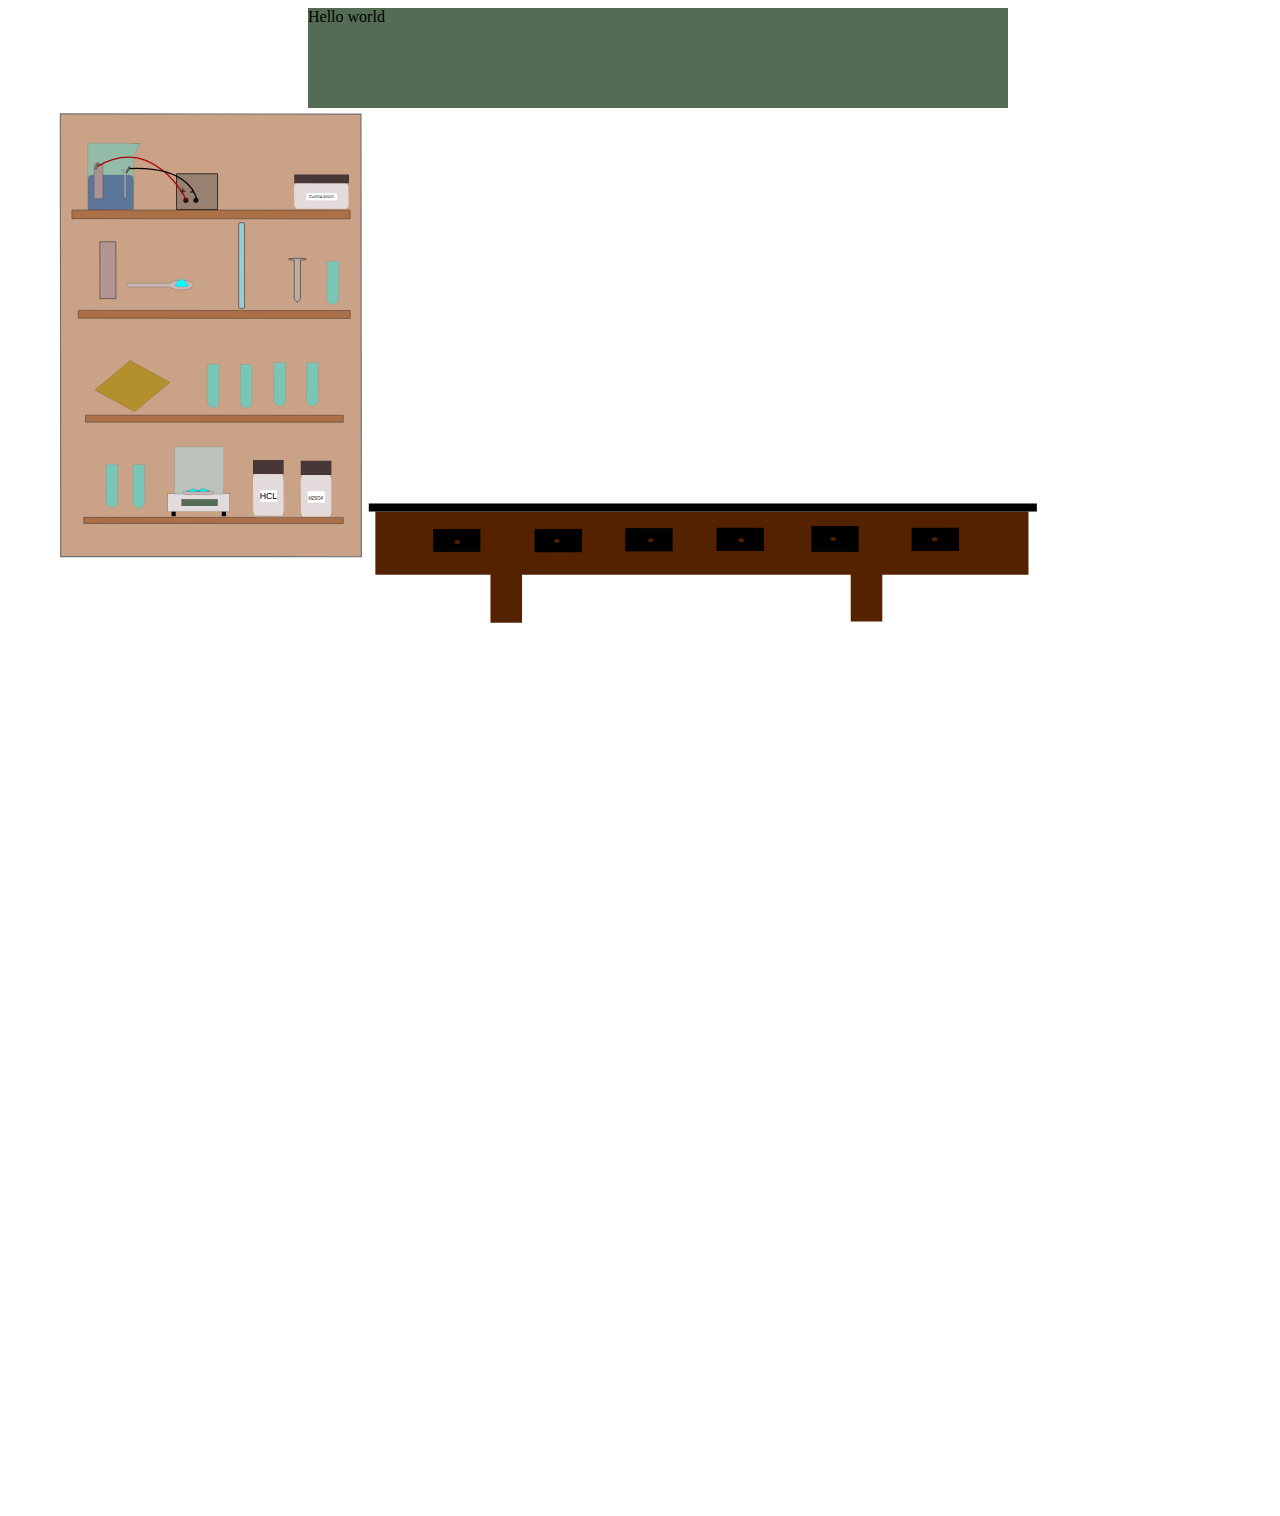
<file: practice2.html>
<html>
    <head>
        <title>Circle</title>
        <style>
            #main{
                height:1400;
                width:1080;

            }
            .master{
                height: 100px; 
                width: 700px;
                margin-left: 300px;
                position: relative;
                z-index: 0;
            }

            .slave{
                height: 100px; 
                width: 700px;
                margin-left: 300px;
                position: absolute;
            }
        </style>
    </head>
    <body style="overflow: hidden;">

     <div class="master" style="background-color: #536c53;">
            Hello world
        </div>

        <svg id="main"
       xmlns:dc="http://purl.org/dc/elements/1.1/"
       xmlns:cc="http://creativecommons.org/ns#"
       xmlns:rdf="http://www.w3.org/1999/02/22-rdf-syntax-ns#"
       xmlns:svg="http://www.w3.org/2000/svg"
       xmlns="http://www.w3.org/2000/svg"
       xmlns:sodipodi="http://sodipodi.sourceforge.net/DTD/sodipodi-0.dtd"
       xmlns:inkscape="http://www.inkscape.org/namespaces/inkscape"
       width="210mm"
       height="297mm"
       viewBox="0 0 210 297"
       version="1.1"
       id="svg8"
       inkscape:version="1.0 (4035a4fb49, 2020-05-01)"
       sodipodi:docname="newmain.svg">
       <defs
           id="defs2" />
       <sodipodi:namedview
           id="base"
           pagecolor="#ffffff"
           bordercolor="#666666"
           borderopacity="1.0"
           inkscape:pageopacity="0.0"
           inkscape:pageshadow="2"
           inkscape:zoom="0.98994949"
           inkscape:cx="162.65053"
           inkscape:cy="184.91752"
           inkscape:document-units="mm"
           inkscape:current-layer="layer1"
           inkscape:document-rotation="0"
           showgrid="false"
           showguides="false"
           inkscape:window-width="1920"
           inkscape:window-height="986"
           inkscape:window-x="-11"
           inkscape:window-y="-11"
           inkscape:window-maximized="1" />
       <metadata
           id="metadata5">
           <rdf:RDF>
           <cc:Work
               rdf:about="">
               <dc:format>image/svg+xml</dc:format>
               <dc:type
               rdf:resource="http://purl.org/dc/dcmitype/StillImage" />
               <dc:title></dc:title>
           </cc:Work>
           </rdf:RDF>
       </metadata>
       <g
           inkscape:label="Layer 1"
           inkscape:groupmode="layer"
           id="layer1">
           <rect
           transform="matrix(0.99999985,5.4067114e-4,9.2069213e-4,0.99999958,0,0)"
           style="opacity:0.5623;fill:#a05a2c;stroke:#000000;stroke-width:0.243735;stroke-miterlimit:4;stroke-dasharray:none"
           id="shelf"
           width="63.776352"
           height="93.907852"
           x="1.5439236"
           y="1.2568303" />
           <rect
           transform="matrix(0.99999986,5.3804588e-4,9.251844e-4,0.99999957,0,0)"
           style="opacity:0.690096;fill:#a05a2c;stroke:#000000;stroke-width:0.104712;stroke-miterlimit:4;stroke-dasharray:none"
           id="wood1"
           width="59.012768"
           height="1.852214"
           x="3.9873729"
           y="21.631493" />
           <rect
           transform="matrix(0.99999986,5.3804588e-4,9.251844e-4,0.99999957,0,0)"
           style="opacity:0.690096;fill:#a05a2c;stroke:#000000;stroke-width:0.104712"
           id="wood2"
           width="57.697197"
           height="1.6669924"
           x="5.302958"
           y="42.931957" />
           <rect
           transform="matrix(0.99999986,5.3804588e-4,9.251844e-4,0.99999957,0,0)"
           style="opacity:0.690096;fill:#a05a2c;stroke:#000000;stroke-width:0.104712"
           id="wood3"
           width="54.690174"
           height="1.4817711"
           x="6.806469"
           y="65.158531" />
           <rect
           transform="matrix(0.99999986,5.3804588e-4,9.251844e-4,0.99999957,0,0)"
           style="opacity:0.690096;fill:#a05a2c;stroke:#000000;stroke-width:0.104712"
           id="wood5"
           width="55.066055"
           height="1.2965498"
           x="6.4305911"
           y="86.829437" />
           <rect
           transform="matrix(0.99999986,5.3804588e-4,9.251844e-4,0.99999957,0,0)"
           ry="0.0027809048"
           y="28.384056"
           x="9.8993244"
           height="12.055428"
           width="3.399164"
           id="metalplate"
           style="opacity:0.811502;fill:#ac9393;stroke:#000000;stroke-width:0.104712;stroke-miterlimit:4;stroke-dasharray:none;stroke-opacity:1" />
           <path
           id="box"
           style="fill:#e3dbdb;stroke-width:0.0141592"
           d="m 51.901532,15.935575 9.927153,0.02605 c 0.444734,8.83e-4 0.808123,0.401234 0.814763,0.897027 l 0.04881,3.642623 c 0.0066,0.495783 -0.346065,0.89398 -0.790807,0.892805 l -9.927136,-0.02605 c -0.44475,-8.83e-4 -0.808132,-0.401243 -0.814772,-0.897026 l -0.04881,-3.642624 c -0.0066,-0.495783 0.346058,-0.89398 0.790799,-0.892806 z" />
           <rect
           transform="matrix(0.99999986,5.3804588e-4,9.251844e-4,0.99999957,0,0)"
           ry="0.016741097"
           y="14.068604"
           x="51.151814"
           height="1.8561594"
           width="11.620349"
           id="lid"
           style="fill:#483737;stroke-width:0.0266807" />
           <path
           id="Sticker"
           style="fill:#ffffff;stroke-width:0.0251133"
           d="m 53.783566,18.081071 6.48973,0.0035 0.0013,1.515221 -6.489712,-0.0035 z" />
           <text
           transform="matrix(1.0073091,5.419899e-4,9.1847717e-4,0.99274443,0,0)"
           xml:space="preserve"
           style="font-style:normal;font-weight:normal;font-size:0.861928px;line-height:1.25;font-family:sans-serif;fill:#000000;fill-opacity:1;stroke:none;stroke-width:0.0923497"
           x="53.811161"
           y="19.217113"
           id="CuSO4"><tspan
               sodipodi:role="line"
               id="tspan867"
               x="53.811161"
               y="19.217113"
               style="font-size:0.861928px;stroke-width:0.0923497">CuSO4.5H2O</tspan></text>
           <path
           d="m 26.199547,13.951818 8.695205,0.0044 c 0.0025,0 0.005,0.0018 0.005,0.0044 l 0.0066,7.587199 c 0,0.0026 -0.0017,0.0044 -0.005,0.0044 l -8.695189,-0.0044 c -0.0025,0 -0.0049,-0.0018 -0.005,-0.0044 l -0.0071,-7.587182 c 0,-0.0026 0.0017,-0.0044 0.005,-0.0044 z"
           style="opacity:0.853035;fill:#917c6f;fill-opacity:1;stroke:#000000;stroke-width:0.174519;stroke-miterlimit:4;stroke-dasharray:none;stroke-opacity:1"
           id="Battery" />
           <ellipse
           ry="0.50751376"
           rx="0.51495945"
           transform="matrix(0.99999986,5.3804588e-4,9.251844e-4,0.99999957,0,0)"
           style="opacity:0.853035;fill:#000000;fill-opacity:1;stroke:#000000;stroke-width:0.104712;stroke-miterlimit:4;stroke-dasharray:none"
           id="positiveterminal"
           cx="28.158794"
           cy="19.585888" />
           <ellipse
           transform="matrix(0.99999986,5.3804588e-4,9.251844e-4,0.99999957,0,0)"
           style="opacity:0.853035;fill:#000000;fill-opacity:1;stroke:#000000;stroke-width:0.104712;stroke-miterlimit:4;stroke-dasharray:none"
           id="negativeterminal"
           cx="30.285072"
           cy="19.569513"
           rx="0.51495945"
           ry="0.49114233" />
           <text
           transform="matrix(1.0073091,5.419899e-4,9.1847717e-4,0.99274443,0,0)"
           xml:space="preserve"
           style="font-style:normal;font-weight:normal;font-size:2.46267px;line-height:1.25;font-family:sans-serif;fill:#000000;fill-opacity:1;stroke:none;stroke-width:0.0923497"
           x="26.585714"
           y="18.591125"
           id="plusminus"><tspan
               sodipodi:role="line"
               id="tspan887"
               x="26.585714"
               y="18.591125"
               style="font-size:2.46267px;stroke-width:0.0923497">+ -</tspan></text>
           <rect
           transform="matrix(0.99999986,5.3804588e-4,9.251844e-4,0.99999957,0,0)"
           ry="0.27261069"
           y="24.306028"
           x="39.358925"
           height="18.174046"
           width="1.2374822"
           id="glassrod"
           style="opacity:0.654952;fill:#80e5ff;stroke:#000000;stroke-width:0.139616;stroke-miterlimit:4;stroke-dasharray:none;stroke-opacity:1" />
           <path
           d="M 51.827141,31.876903 A 1.9124206,0.19415931 0.03170109 0 0 49.935086,32.07 1.9124206,0.19415931 0.03170109 0 0 51.16325,32.25197 l 0.0074,8.218552 c 0,0.0026 0.0025,0.0044 0.0058,0.0053 h -0.0042 l 0.654225,0.752431 0.65297,-0.755028 -0.005,-8e-6 c 3.55e-4,-6.89e-4 0.0017,-0.0018 0.0017,-0.0018 l -0.0074,-8.216159 a 1.9124206,0.19415931 0.03170109 0 0 1.290558,-0.182959 1.9124206,0.19415931 0.03170109 0 0 -1.912566,-0.195137 1.9124206,0.19415931 0.03170109 0 0 -0.02013,-1.8e-5 z"
           style="opacity:0.674121;mix-blend-mode:normal;fill:#b3b3b3;fill-opacity:1;stroke:#000000;stroke-width:0.139616;stroke-miterlimit:4;stroke-dasharray:none;stroke-opacity:1"
           id="ironnail" />
           <path
           d="m 8.8891114,59.823256 7.4679546,-6.236544 c 0.0017,-0.0018 0.0042,-0.0018 0.005,-6.53e-4 l 8.426669,4.603732 c 0.0017,7.08e-4 0.0016,0.0018 3e-6,0.0035 l -7.467945,6.23655 c -0.0017,0.0018 -0.0042,0.0018 -0.005,6.45e-4 l -8.4266684,-4.60381 c -0.00165,-7.15e-4 -0.00157,-0.0018 -4e-6,-0.0035 z"
           style="opacity:0.674121;mix-blend-mode:normal;fill:#aa8800;fill-opacity:1;stroke:#000000;stroke-width:0.0414076;stroke-miterlimit:4;stroke-dasharray:none;stroke-opacity:1"
           id="sandpaper"
           inkscape:transform-center-x="0.17551397"
           inkscape:transform-center-y="-6.0117533" />
           <path
           transform="matrix(0.31000393,0.00558542,-0.01983386,0.08112902,76.602548,228.10265)"
           inkscape:transform-center-y="-0.35847995"
           d="m 88.733488,126.95304 18.144852,25.87272 -31.478856,2.77754 z"
           inkscape:randomized="0"
           inkscape:rounded="0"
           inkscape:flatsided="true"
           sodipodi:arg2="-0.61160615"
           sodipodi:arg1="-1.6588037"
           sodipodi:r2="9.1224689"
           sodipodi:r1="18.244938"
           sodipodi:cy="145.12737"
           sodipodi:cx="90.337105"
           sodipodi:sides="3"
           id="heap2-6"
           style="display:none;opacity:1;fill:#00ffff;stroke:#000000;stroke-width:0.656527;stroke-miterlimit:4;stroke-dasharray:none;stroke-opacity:1"
           sodipodi:type="star"
           inkscape:transform-center-x="-0.068333221" />
           <path
           sodipodi:type="star"
           style="display:none;opacity:1;fill:#00ffff;stroke:#000000;stroke-width:0.656527;stroke-miterlimit:4;stroke-dasharray:none;stroke-opacity:1"
           id="heap1-5"
           sodipodi:sides="3"
           sodipodi:cx="90.337105"
           sodipodi:cy="145.12737"
           sodipodi:r1="18.244938"
           sodipodi:r2="9.1224689"
           sodipodi:arg1="-1.6588037"
           sodipodi:arg2="-0.61160615"
           inkscape:flatsided="true"
           inkscape:rounded="0"
           inkscape:randomized="0"
           d="m 88.733488,126.95304 18.144852,25.87272 -31.478856,2.77754 z"
           inkscape:transform-center-y="-0.35847475"
           transform="matrix(0.31000393,0.00558542,-0.01983386,0.08112902,83.753534,228.00477)"
           inkscape:transform-center-x="-0.068326698" />
           <path
           id="TT5"
           style="opacity:0.389776;fill:#00ffff;fill-opacity:1;stroke:#000000;stroke-width:0.0391036;stroke-miterlimit:4;stroke-dasharray:none"
           d="m 12.525695,84.818632 c -0.631334,-0.0026 -1.30949,-0.739105 -1.298742,-1.121281 l 0.02846,-8.135794 2.478522,0.04371 -0.02858,8.070292 c -0.0015,0.382326 -0.548395,1.146035 -1.179715,1.143023 z"
           sodipodi:nodetypes="ssccss" />
           <path
           sodipodi:nodetypes="ssccss"
           d="m 55.080827,63.244106 c -0.631328,-0.0026 -1.309496,-0.739104 -1.298749,-1.121281 l 0.02846,-8.135779 2.47853,0.04372 -0.02854,8.070312 c -0.0017,0.382335 -0.548394,1.146036 -1.179713,1.143024 z"
           style="opacity:0.389776;fill:#00ffff;fill-opacity:1;stroke:#000000;stroke-width:0.0391036;stroke-miterlimit:4;stroke-dasharray:none"
           id="TT4" />
           <path
           id="TT3"
           style="opacity:0.389776;fill:#00ffff;fill-opacity:1;stroke:#000000;stroke-width:0.0391036;stroke-miterlimit:4;stroke-dasharray:none"
           d="m 48.127104,63.240362 c -0.631344,-0.0026 -1.309498,-0.739105 -1.298755,-1.121272 l 0.02846,-8.135797 2.478528,0.04371 -0.02854,8.070295 c -0.0017,0.382327 -0.548394,1.146044 -1.179714,1.143024 z"
           sodipodi:nodetypes="ssccss" />
           <path
           sodipodi:nodetypes="ssccss"
           d="m 34.032032,63.603215 c -0.631334,-0.0026 -1.309489,-0.739095 -1.298742,-1.121272 l 0.02846,-8.135796 2.47854,0.04372 -0.02858,8.070303 c -0.0015,0.382326 -0.548395,1.146035 -1.179722,1.143023 z"
           style="opacity:0.389776;fill:#00ffff;fill-opacity:1;stroke:#000000;stroke-width:0.0391036;stroke-miterlimit:4;stroke-dasharray:none"
           id="TT1" />
           <path
           id="TT2"
           style="opacity:0.389776;fill:#00ffff;fill-opacity:1;stroke:#000000;stroke-width:0.0391036;stroke-miterlimit:4;stroke-dasharray:none"
           d="m 41.021096,63.649386 c -0.631333,-0.0026 -1.309499,-0.739096 -1.298751,-1.121281 l 0.02846,-8.13577 2.478522,0.04371 -0.02857,8.070294 c -0.0015,0.382327 -0.548395,1.146036 -1.179714,1.143024 z"
           sodipodi:nodetypes="ssccss" />
           <path
           sodipodi:nodetypes="ssccss"
           d="m 18.239692,84.910623 c -0.631333,-0.0026 -1.30949,-0.739113 -1.298751,-1.12129 l 0.02846,-8.135785 2.478523,0.04371 -0.02849,8.070292 c -0.0015,0.382327 -0.548395,1.146036 -1.179714,1.143024 z"
           style="opacity:0.389776;fill:#00ffff;fill-opacity:1;stroke:#000000;stroke-width:0.0391036;stroke-miterlimit:4;stroke-dasharray:none"
           id="TT6" />
           <path
           id="box-8-8"
           style="fill:#e3dbdb;stroke-width:0.013486"
           d="m 42.866981,77.663212 5.560269,0.03665 c 0.249106,0.0026 0.453031,0.649431 0.457237,1.45243 l 0.03093,5.899758 c 0.0042,0.803017 -0.192962,1.44813 -0.442069,1.446505 l -5.560263,-0.03665 c -0.249095,-0.0026 -0.453026,-0.649413 -0.457237,-1.452421 l -0.0308,-5.899749 c -0.0042,-0.802991 0.192952,-1.448147 0.442055,-1.446505 z" />
           <rect
           transform="matrix(0.99999986,5.3804588e-4,9.251844e-4,0.99999957,0,0)"
           ry="0.02711479"
           y="74.63118"
           x="42.345509"
           height="3.0063367"
           width="6.5086212"
           id="lid-2-3"
           style="fill:#483737;stroke-width:0.0254122" />
           <path
           id="Sticker-2-1"
           style="fill:#ffffff;stroke-width:0.0239193"
           d="m 43.88523,81.106697 3.634936,0.0018 0.0025,2.454145 -3.634937,-0.0018 z" />
           <path
           d="m 52.997898,77.838268 5.560252,0.03665 c 0.249107,0.0026 0.453031,0.649431 0.457246,1.452431 l 0.03077,5.899748 c 0.0042,0.803008 -0.192955,1.448148 -0.442054,1.446514 l -5.560269,-0.03665 c -0.249098,-0.0026 -0.453022,-0.649404 -0.457236,-1.452413 l -0.03077,-5.899766 c -0.0042,-0.803009 0.192945,-1.448139 0.442061,-1.446496 z"
           style="fill:#e3dbdb;stroke-width:0.013486"
           id="box-8-8-2" />
           <rect
           transform="matrix(0.99999986,5.3804588e-4,9.251844e-4,0.99999957,0,0)"
           style="fill:#483737;stroke-width:0.0254122"
           id="lid-2-3-6"
           width="6.5086212"
           height="3.0063367"
           x="52.476257"
           y="74.800781"
           ry="0.02711479" />
           <path
           d="m 54.01614,81.281744 3.634927,0.0018 0.0025,2.454145 -3.634935,-0.0018 z"
           style="fill:#ffffff;stroke-width:0.0239194"
           id="Sticker-2-1-2" />
           <text
           transform="matrix(1.0073091,5.419899e-4,9.1847717e-4,0.99274443,0,0)"
           xml:space="preserve"
           style="font-style:normal;font-weight:normal;font-size:1.847px;line-height:1.25;font-family:sans-serif;fill:#000000;fill-opacity:1;stroke:none;stroke-width:0.0923497"
           x="43.452633"
           y="83.554115"
           id="HCL"><tspan
               sodipodi:role="line"
               id="tspan1038"
               x="43.452633"
               y="83.554115"
               style="font-size:1.847px;stroke-width:0.0923497">HCL</tspan></text>
           <text
           xml:space="preserve"
           style="font-style:normal;font-weight:normal;font-size:1.0735px;line-height:1.25;font-family:sans-serif;fill:#000000;fill-opacity:1;stroke:none;stroke-width:0.0805121"
           x="61.602245"
           y="72.958923"
           id="H2SO4"
           transform="matrix(0.87818936,4.7251353e-4,0.00105351,1.1387071,0,0)"><tspan
               sodipodi:role="line"
               id="tspan1042"
               x="61.602245"
               y="72.958923"
               style="font-size:1.0735px;stroke-width:0.0805121">H2SO4</tspan></text>
           <path
           id="TT4-8"
           style="opacity:0.389776;fill:#00ffff;fill-opacity:1;stroke:#000000;stroke-width:0.0391036;stroke-miterlimit:4;stroke-dasharray:none"
           d="m 59.397749,41.702778 c -0.631344,-0.0026 -1.309505,-0.739122 -1.298758,-1.12129 l 0.02846,-8.135785 2.478529,0.04371 -0.02854,8.070301 c -0.0017,0.382319 -0.548394,1.146027 -1.179714,1.143016 z"
           sodipodi:nodetypes="ssccss"
           inkscape:transform-center-x="-4.9161418"
           inkscape:transform-center-y="-0.39041488" />
           <g
           transform="matrix(0.16738632,0,0,0.12325286,124.42996,76.003386)"
           id="layer1-5">
           <path
               style="fill:#552200;stroke-width:1"
               d="m -1265.7148,293.94727 v 411.42968 h 551.42964 v 312.68755 h 151.17969 V 705.37695 H 1011.4277 v 304.11715 h 151.1817 V 705.37695 h 700.248 V 293.94727 Z"
               transform="scale(0.26458333)"
               id="table" />
           <rect
               id="rect16"
               width="846.66614"
               height="13.854528"
               x="-343.20239"
               y="64.042984"
               style="fill:#000000;stroke-width:0.269394"
               ry="0" />
           <rect
               style="fill:#000000;stroke-width:0.264583"
               id="rect18"
               width="59.720001"
               height="39.310001"
               x="-261.55951"
               y="108.0119" />
           <rect
               style="fill:#000000;stroke-width:0.264583"
               id="rect20"
               width="60"
               height="40"
               x="-133.04762"
               y="108.01189" />
           <rect
               style="fill:#000000;stroke-width:0.264583"
               id="rect22"
               width="60"
               height="40"
               x="-18.142859"
               y="106.49998" />
           <rect
               style="fill:#000000;stroke-width:0.264583"
               id="rect24"
               width="60"
               height="40"
               x="97.51786"
               y="105.74404" />
           <rect
               style="fill:#000000;stroke-width:0.264583"
               id="rect26"
               width="60"
               height="44.601189"
               x="217.71426"
               y="102.72023" />
           <rect
               style="fill:#000000;stroke-width:0.312215"
               id="rect28"
               width="60"
               height="40"
               x="344.71429"
               y="105.80953" />
           <circle
               style="fill:#552200;stroke-width:0.264583"
               id="path34"
               cx="128.88988"
               cy="127.28869"
               r="3.4017856" />
           <circle
               r="3.4017856"
               cy="127.28869"
               cx="13.985121"
               id="circle36"
               style="fill:#552200;stroke-width:0.264583" />
           <circle
               style="fill:#552200;stroke-width:0.264583"
               id="circle38"
               cx="-104.69939"
               cy="128.80058"
               r="3.4017856" />
           <circle
               r="3.4017856"
               cy="130.3125"
               cx="-230.94345"
               id="circle40"
               style="fill:#552200;stroke-width:0.264583" />
           <circle
               style="fill:#552200;stroke-width:0.264583"
               id="circle44"
               cx="245.30655"
               cy="125.02083"
               r="3.4017856" />
           <circle
               style="fill:#552200;stroke-width:0.264583"
               id="circle48"
               cx="373.81845"
               cy="125.77679"
               r="3.4017856" />
           </g>
           <path
           d="M 7.365189,7.4662763 V 21.553533 h 9.739162 V 10.110831 l 1.42254,-2.5372497 -1.42254,-0.04083 1.42254,0.04083 -3.738578,-0.107305 z"
           style="opacity:0.271566;mix-blend-mode:normal;fill:#00ffff;fill-rule:evenodd;stroke:#000000;stroke-width:0.0698225;stroke-miterlimit:4;stroke-dasharray:none;stroke-opacity:1"
           id="beaker-7"
           onclick="move(evt)"
           sodipodi:nodetypes="ccccccccc" />
           <path
           id="liquid"
           style="opacity:0.364217;mix-blend-mode:normal;fill:#000080;fill-opacity:1;stroke:#000000;stroke-width:0.039628;stroke-miterlimit:4;stroke-dasharray:none;stroke-opacity:1"
           d="M 8.2488776,14.213001 H 16.22442 c 0.458209,0 0.827093,0.381323 0.827093,0.854987 v 6.028736 c 0,0.473661 -0.0138,0.443563 -0.47201,0.444744 l -8.3723997,0.02159 c -0.7927143,0.002 -0.8078414,0.02891 -0.8062061,-0.444744 l 0.020887,-6.050328 c 0.00164,-0.47366 0.3688836,-0.854987 0.8270933,-0.854987 z"
           sodipodi:nodetypes="sssssssss" />
           <rect
           style="opacity:1;fill:#ac9393;fill-opacity:1;stroke:#000000;stroke-width:0.0398985;stroke-miterlimit:4;stroke-dasharray:none;stroke-opacity:1"
           id="metalplate-1"
           width="1.8539413"
           height="7.2945824"
           x="8.7015476"
           y="11.933619"
           ry="0.0016826894" />
           <path
           id="ironnail-8"
           style="opacity:0.674121;mix-blend-mode:normal;fill:#b3b3b3;fill-opacity:1;stroke:#000000;stroke-width:0.0398985;stroke-miterlimit:4;stroke-dasharray:none;stroke-opacity:1"
           d="m 15.290789,13.111405 a 0.77485724,0.12691968 0 0 0 -0.766678,0.12689 0.77485724,0.12691968 0 0 0 0.497544,0.118509 v 5.372375 c 0,0.0016 0.0011,0.0028 0.0024,0.0035 h -0.0015 l 0.264793,0.491622 0.264844,-0.493781 h -0.0019 c 2.1e-4,-4.98e-4 6e-4,-7.96e-4 6e-4,-0.0013 v -5.370831 a 0.77485724,0.12691968 0 0 0 0.522969,-0.120053 0.77485724,0.12691968 0 0 0 -0.774843,-0.12689 0.77485724,0.12691968 0 0 0 -0.0082,0 z" />
           <path
           id="redwire"
           d="M 9.1778311,12.48214 C 21.497396,5.2444197 28.348215,19.607515 28.348215,19.607515"
           style="fill:none;stroke:#ad0000;stroke-width:0.264583px;stroke-linecap:butt;stroke-linejoin:miter;stroke-opacity:1" />
           <path
           id="blackwire"
           d="m 16.063765,12.850593 c 13.796353,-0.613614 14.457811,6.804169 14.457811,6.804169"
           style="fill:none;stroke:#000000;stroke-width:0.264583px;stroke-linecap:butt;stroke-linejoin:miter;stroke-opacity:1" />
           <rect
           inkscape:transform-center-y="5.1147392"
           inkscape:transform-center-x="-3.1000046"
           style="opacity:1;fill:#6c6753;fill-opacity:1;stroke:#000000;stroke-width:0.0498733;stroke-miterlimit:4;stroke-dasharray:none;stroke-opacity:1"
           id="clip2"
           width="0.33497185"
           height="1.4671481"
           x="-20.395634"
           y="-4.8645415"
           ry="0.0016845957"
           transform="matrix(-0.88346789,-0.46849172,0.47222417,-0.88147849,0,0)" />
           <rect
           transform="matrix(0.97653753,0.21534726,-0.33919066,0.94071765,0,0)"
           ry="0.0016536332"
           y="9.3615971"
           x="12.867032"
           height="1.4401823"
           width="0.30873117"
           id="clip1"
           style="opacity:1;fill:#918a6f;fill-opacity:1;stroke:#000000;stroke-width:0.0621097;stroke-miterlimit:4;stroke-dasharray:none;stroke-opacity:1" />
           <path
           d="m 27.206878,36.535611 a 2.5954106,1.03678 0 0 0 -2.411484,0.653544 c -0.01966,-0.0034 -0.0397,-0.0055 -0.06028,-0.0055 h -8.651368 c -0.205408,0 -0.370767,0.173395 -0.370767,0.388786 0,0.21539 0.165359,0.388786 0.370767,0.388786 h 8.651367 c 0.02058,0 0.04059,-0.0022 0.06024,-0.0055 a 2.5954106,1.03678 0 0 0 2.411569,0.653499 2.5954106,1.03678 0 0 0 2.59541,-1.036748 2.5954106,1.03678 0 0 0 -2.59541,-1.036792 2.5954106,1.03678 0 0 1 -4.3e-5,0 z"
           style="fill:#c8b7b7;stroke:#000000;stroke-width:0.0334832;stroke-miterlimit:4;stroke-dasharray:none;stroke-opacity:1"
           id="fancyspoon" />
           <path
           transform="matrix(0.10389037,0,0,0.11434104,16.063473,31.776828)"
           inkscape:transform-center-y="0.49742536"
           inkscape:transform-center-x="-0.58902091"
           d="m 111.57969,52.150547 -1e-5,-2.3e-5 2e-5,0 z"
           inkscape:randomized="0"
           inkscape:rounded="0"
           inkscape:flatsided="true"
           sodipodi:arg2="2.6179938"
           sodipodi:arg1="1.5707963"
           sodipodi:r2="19.369205"
           sodipodi:r1="1.5258789e-05"
           sodipodi:cy="52.150532"
           sodipodi:cx="111.57969"
           sodipodi:sides="3"
           id="path5335"
           style="fill:#00ffff;stroke-width:0.264583"
           sodipodi:type="star" />
           <path
           sodipodi:nodetypes="cccc"
           d="m 28.81361,37.637191 c -0.957926,0.301849 -2.056797,0.517505 -2.93514,-0.02775 0.421796,-0.482116 0.909136,-1.032962 1.330931,-1.515079 z"
           inkscape:transform-center-y="0.019363975"
           inkscape:transform-center-x="0.029728809"
           style="fill:#00ffff;stroke:#000000;stroke-width:0.0251125;stroke-miterlimit:4;stroke-dasharray:none;stroke-opacity:1"
           id="bluepowder" />
           <rect
           style="fill:#e3dbdb;stroke:#000000;stroke-width:0.0291063;stroke-miterlimit:4;stroke-dasharray:none;stroke-opacity:1"
           id="weighingmachine-7"
           width="13.001661"
           height="3.7713795"
           x="24.368799"
           y="81.87146"
           ry="0" />
           <rect
           style="fill:#536c53;stroke:#000000;stroke-width:0.0291063;stroke-miterlimit:4;stroke-dasharray:none;stroke-opacity:1"
           id="Display"
           width="7.6393943"
           height="1.3913828"
           x="27.270296"
           y="83.006538" />
           <rect
           style="fill:#000000;stroke-width:0.0256701"
           id="stand2-6"
           width="0.88146853"
           height="0.95199871"
           x="25.135492"
           y="85.647423" />
           <rect
           y="85.647423"
           x="35.786579"
           height="0.95199871"
           width="0.88146853"
           id="stand1"
           style="fill:#000000;stroke-width:0.0256701" />
           <rect
           style="opacity:0.43;fill:#aaeeff;stroke:#000000;stroke-width:0.0388083;stroke-miterlimit:4;stroke-dasharray:none;stroke-opacity:1"
           id="shield"
           width="10.467439"
           height="9.9959869"
           x="25.764452"
           y="71.912086"
           onclick="Heyy" />
           <path
           id="dish"
           style="opacity:1;fill:#c8b7b7;stroke:#000000;stroke-width:0.0291063;stroke-miterlimit:4;stroke-dasharray:none;stroke-opacity:1"
           d="m 27.514201,81.295263 6.669944,0.008 -0.496195,0.71908 h -5.615523 z"
           sodipodi:nodetypes="ccccc" />
           <path
           sodipodi:type="star"
           style="opacity:1;fill:#00ffff;stroke:#000000;stroke-width:0.656527;stroke-miterlimit:4;stroke-dasharray:none;stroke-opacity:1"
           id="heap2"
           sodipodi:sides="3"
           sodipodi:cx="90.337105"
           sodipodi:cy="145.12737"
           sodipodi:r1="18.244938"
           sodipodi:r2="9.1224689"
           sodipodi:arg1="-1.6588037"
           sodipodi:arg2="-0.61160615"
           inkscape:flatsided="true"
           inkscape:rounded="0"
           inkscape:randomized="0"
           d="m 88.733488,126.95304 18.144852,25.87272 -31.478856,2.77754 z"
           inkscape:transform-center-x="-0.020103175"
           inkscape:transform-center-y="-0.094815559"
           transform="matrix(0.09119404,0.00147731,-0.00583454,0.02145811,22.374367,77.895897)" />
           <path
           transform="matrix(0.09119404,0.00147731,-0.00583454,0.02145811,24.477974,77.870006)"
           inkscape:transform-center-y="-0.094815219"
           inkscape:transform-center-x="-0.0200985"
           d="m 88.733488,126.95304 18.144852,25.87272 -31.478856,2.77754 z"
           inkscape:randomized="0"
           inkscape:rounded="0"
           inkscape:flatsided="true"
           sodipodi:arg2="-0.61160615"
           sodipodi:arg1="-1.6588037"
           sodipodi:r2="9.1224689"
           sodipodi:r1="18.244938"
           sodipodi:cy="145.12737"
           sodipodi:cx="90.337105"
           sodipodi:sides="3"
           id="heap1"
           style="opacity:1;fill:#00ffff;stroke:#000000;stroke-width:0.656527;stroke-miterlimit:4;stroke-dasharray:none;stroke-opacity:1"
           sodipodi:type="star" />
       </g>
       </svg>


   </body>
</html>
</file>
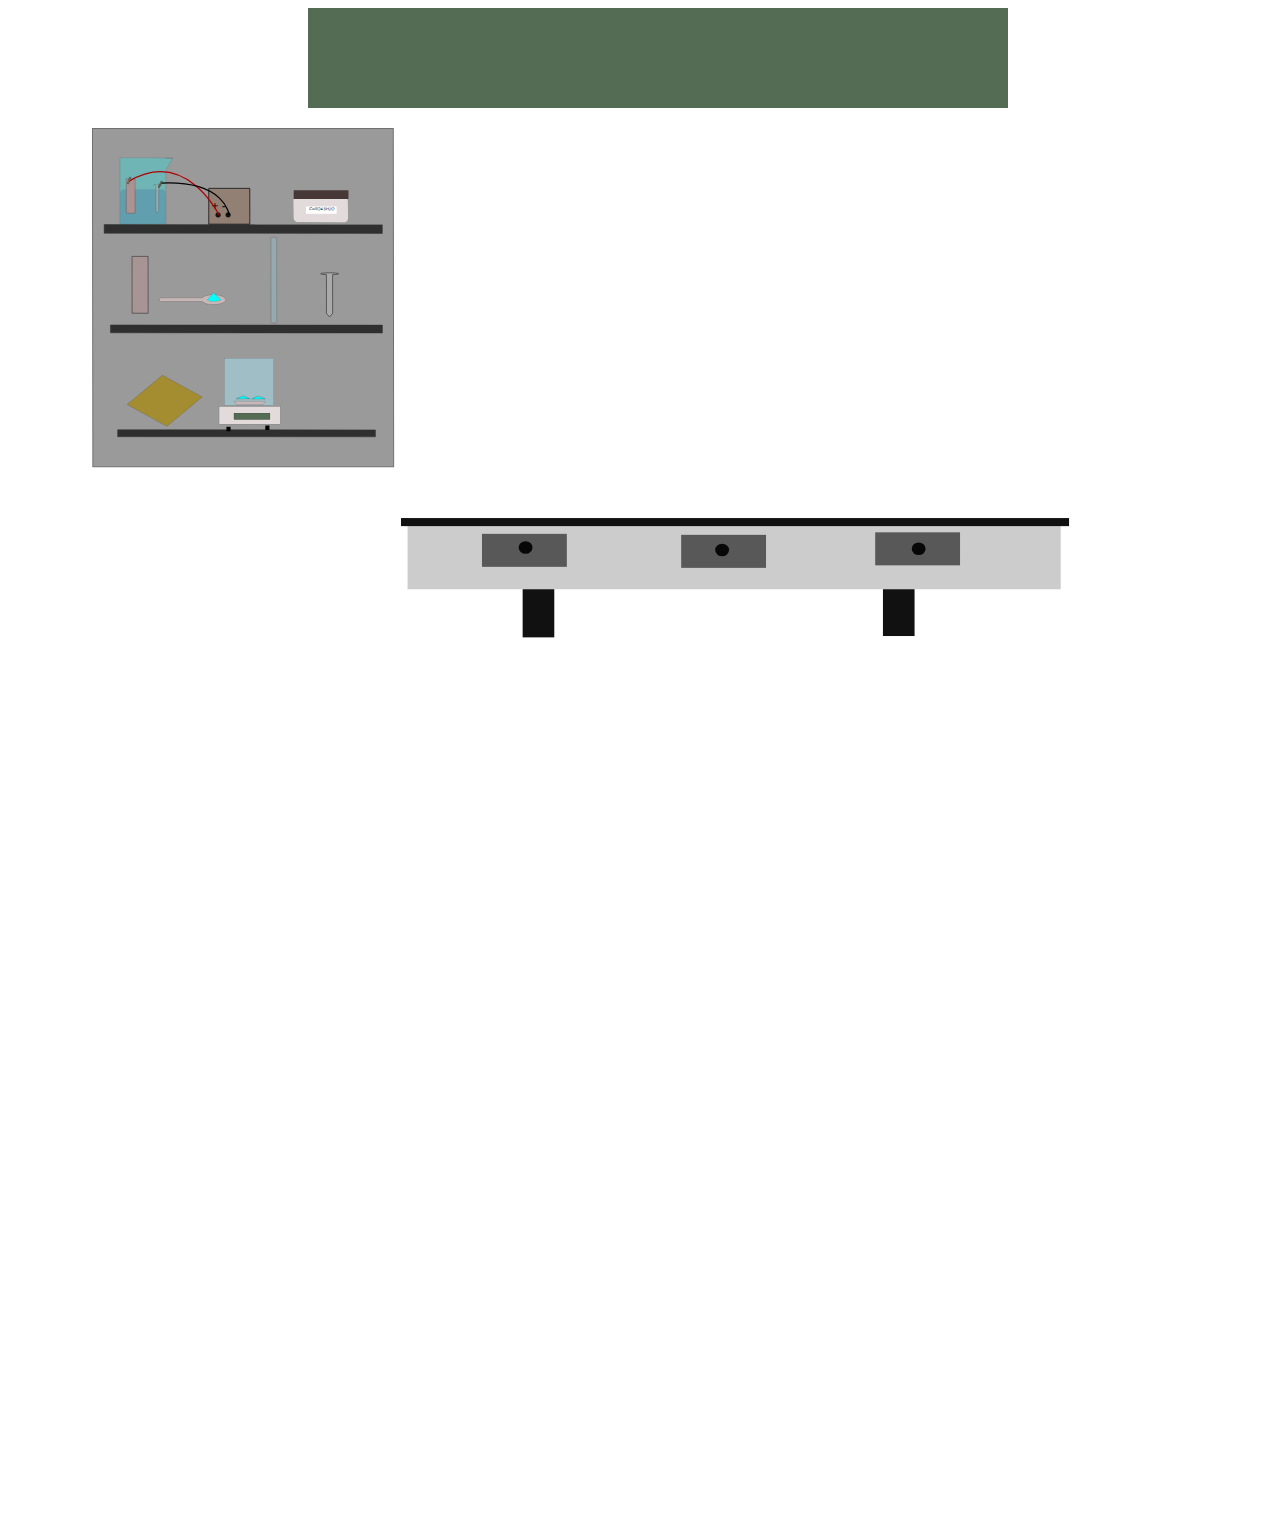
<file: practice3.html>
<html>
    <head>
        <title>Circle</title>
        <style>
            #main{
                height:1400;
                width:1080;
                
            }
        </style>
    </head>
    <body style="overflow: hidden;">
        
    
        <div style="background-color: #536c53; height: 100px; width: 700px; margin-left: 300px;">

        </div>
        <svg id="main"
        xmlns:dc="http://purl.org/dc/elements/1.1/"
        xmlns:cc="http://creativecommons.org/ns#"
        xmlns:rdf="http://www.w3.org/1999/02/22-rdf-syntax-ns#"
        xmlns:svg="http://www.w3.org/2000/svg"
        xmlns="http://www.w3.org/2000/svg"
        xmlns:sodipodi="http://sodipodi.sourceforge.net/DTD/sodipodi-0.dtd"
        xmlns:inkscape="http://www.inkscape.org/namespaces/inkscape"
        
        width="210mm"
        height="297mm"
        viewBox="0 0 210 297"
        version="1.1"
        id="svg8"
        inkscape:version="1.0 (4035a4fb49, 2020-05-01)"
        sodipodi:docname="newmain.svg">
        <defs
            id="defs2" />
        <sodipodi:namedview
            id="base"
            pagecolor="#ffffff"
            bordercolor="#666666"
            borderopacity="1.0"
            inkscape:pageopacity="0.0"
            inkscape:pageshadow="2"
            inkscape:zoom="0.98994949"
            inkscape:cx="162.65053"
            inkscape:cy="184.91752"
            inkscape:document-units="mm"
            inkscape:current-layer="layer1"
            inkscape:document-rotation="0"
            showgrid="false"
            showguides="false"
            inkscape:window-width="1920"
            inkscape:window-height="986"
            inkscape:window-x="-11"
            inkscape:window-y="-11"
            inkscape:window-maximized="1" />
        <metadata
            id="metadata5">
            <rdf:RDF>
            <cc:Work
                rdf:about="">
                <dc:format>image/svg+xml</dc:format>
                <dc:type
                rdf:resource="http://purl.org/dc/dcmitype/StillImage" />
                <dc:title></dc:title>
            </cc:Work>
            </rdf:RDF>
        </metadata>



        <g
        inkscape:label="Layer 1"
        inkscape:groupmode="layer"
        id="layer1">
    <rect
       y="1.2417206"
       x="1.5282648"
       height="71.763252"
       width="63.806946"
       id="shelf"
       style="opacity:0.56230002;fill:#4d4d4d;stroke:#000000;stroke-width:0.21311899;stroke-miterlimit:4;stroke-dasharray:none"
       transform="matrix(0.99999991,4.1297616e-4,0.00120538,0.99999927,0,0)" />
    <rect
       y="21.631493"
       x="3.9873729"
       height="1.852214"
       width="59.012768"
       id="wood1"
       style="opacity:0.690096;fill:#000000;stroke:#000000;stroke-width:0.104712;stroke-miterlimit:4;stroke-dasharray:none"
       transform="matrix(0.99999986,5.3804588e-4,9.251844e-4,0.99999957,0,0)" />
    <rect
       y="42.931957"
       x="5.302958"
       height="1.6669924"
       width="57.697197"
       id="wood2"
       style="opacity:0.690096;fill:#000000;stroke:#000000;stroke-width:0.104712"
       transform="matrix(0.99999986,5.3804588e-4,9.251844e-4,0.99999957,0,0)" />
    <rect
       y="65.158531"
       x="6.806469"
       height="1.4817711"
       width="54.690174"
       id="wood3"
       style="opacity:0.690096;fill:#000000;stroke:#000000;stroke-width:0.104712"
       transform="matrix(0.99999986,5.3804588e-4,9.251844e-4,0.99999957,0,0)" />
    <rect
       style="opacity:0.811502;fill:#ac9393;stroke:#000000;stroke-width:0.104712;stroke-miterlimit:4;stroke-dasharray:none;stroke-opacity:1"
       id="metalplate"
       width="3.399164"
       height="12.055428"
       x="9.8993244"
       y="28.384056"
       ry="0.0027809048"
       transform="matrix(0.99999986,5.3804588e-4,9.251844e-4,0.99999957,0,0)" />
    <path
       d="m 44.952524,15.668305 9.927153,0.02605 c 0.444734,8.83e-4 0.808123,0.401234 0.814763,0.897027 l 0.04881,3.642623 c 0.0066,0.495783 -0.346065,0.89398 -0.790807,0.892805 l -9.927136,-0.02605 c -0.44475,-8.83e-4 -0.808132,-0.401243 -0.814772,-0.897026 l -0.04881,-3.642624 c -0.0066,-0.495783 0.346058,-0.89398 0.790799,-0.892806 z"
       style="fill:#e3dbdb;stroke-width:0.0141592"
       id="box" />
    <rect
       style="fill:#483737;stroke-width:0.0266807"
       id="lid"
       width="11.620349"
       height="1.8561594"
       x="44.202553"
       y="14.339613"
       ry="0.016741097"
       transform="matrix(0.99999986,5.3804588e-4,9.251844e-4,0.99999957,0,0)" />
    <path
       d="m 46.834558,17.813801 6.48973,0.0035 0.0013,1.515221 -6.489712,-0.0035 z"
       style="fill:#ffffff;stroke-width:0.0251133"
       id="Sticker" />
    <text
       id="CuSO4"
       y="18.682291"
       x="47.178394"
       style="font-style:normal;font-weight:normal;font-size:0.86192799px;line-height:1.25;font-family:sans-serif;fill:#000000;fill-opacity:1;stroke:none;stroke-width:0.0923497"
       xml:space="preserve"
       transform="matrix(1.0073091,5.419899e-4,9.1847717e-4,0.99274443,0,0)"><tspan
         style="font-size:0.86192799px;stroke-width:0.0923497"
         y="18.682291"
         x="47.178394"
         id="tspan867">CuSO4.5H2O</tspan></text>
    <path
       id="Battery"
       style="opacity:0.853035;fill:#917c6f;fill-opacity:1;stroke:#000000;stroke-width:0.174519;stroke-miterlimit:4;stroke-dasharray:none;stroke-opacity:1"
       d="m 26.199547,13.951818 8.695205,0.0044 c 0.0025,0 0.005,0.0018 0.005,0.0044 l 0.0066,7.587199 c 0,0.0026 -0.0017,0.0044 -0.005,0.0044 l -8.695189,-0.0044 c -0.0025,0 -0.0049,-0.0018 -0.005,-0.0044 l -0.0071,-7.587182 c 0,-0.0026 0.0017,-0.0044 0.005,-0.0044 z" />
    <ellipse
       cy="19.585888"
       cx="28.158794"
       id="positiveterminal"
       style="opacity:0.853035;fill:#000000;fill-opacity:1;stroke:#000000;stroke-width:0.104712;stroke-miterlimit:4;stroke-dasharray:none"
       transform="matrix(0.99999986,5.3804588e-4,9.251844e-4,0.99999957,0,0)"
       rx="0.51495945"
       ry="0.50751376" />
    <ellipse
       ry="0.49114233"
       rx="0.51495945"
       cy="19.569513"
       cx="30.285072"
       id="negativeterminal"
       style="opacity:0.853035;fill:#000000;fill-opacity:1;stroke:#000000;stroke-width:0.104712;stroke-miterlimit:4;stroke-dasharray:none"
       transform="matrix(0.99999986,5.3804588e-4,9.251844e-4,0.99999957,0,0)" />
    <text
       id="plusminus"
       y="18.591125"
       x="26.585714"
       style="font-style:normal;font-weight:normal;font-size:2.46267px;line-height:1.25;font-family:sans-serif;fill:#000000;fill-opacity:1;stroke:none;stroke-width:0.0923497"
       xml:space="preserve"
       transform="matrix(1.0073091,5.419899e-4,9.1847717e-4,0.99274443,0,0)"><tspan
         style="font-size:2.46267px;stroke-width:0.0923497"
         y="18.591125"
         x="26.585714"
         id="tspan887">+ -</tspan></text>
    <rect
       style="opacity:0.213;fill:#80e5ff;stroke:#000000;stroke-width:0.139616;stroke-miterlimit:4;stroke-dasharray:none;stroke-opacity:1"
       id="glassrod"
       width="1.2374822"
       height="18.174046"
       x="39.358925"
       y="24.306028"
       ry="0.27261069"
       transform="matrix(0.99999986,5.3804588e-4,9.251844e-4,0.99999957,0,0)" />
    <path
       id="ironnail"
       style="opacity:0.674121;mix-blend-mode:normal;fill:#b3b3b3;fill-opacity:1;stroke:#000000;stroke-width:0.139616;stroke-miterlimit:4;stroke-dasharray:none;stroke-opacity:1"
       d="M 51.827141,31.876903 A 1.9124206,0.19415931 0.03170109 0 0 49.935086,32.07 1.9124206,0.19415931 0.03170109 0 0 51.16325,32.25197 l 0.0074,8.218552 c 0,0.0026 0.0025,0.0044 0.0058,0.0053 h -0.0042 l 0.654225,0.752431 0.65297,-0.755028 -0.005,-8e-6 c 3.55e-4,-6.89e-4 0.0017,-0.0018 0.0017,-0.0018 l -0.0074,-8.216159 a 1.9124206,0.19415931 0.03170109 0 0 1.290558,-0.182959 1.9124206,0.19415931 0.03170109 0 0 -1.912566,-0.195137 1.9124206,0.19415931 0.03170109 0 0 -0.02013,-1.8e-5 z" />
    <path
       id="sandpaper"
       style="opacity:0.674121;mix-blend-mode:normal;fill:#aa8800;fill-opacity:1;stroke:#000000;stroke-width:0.0414076;stroke-miterlimit:4;stroke-dasharray:none;stroke-opacity:1"
       d="m 8.8891114,59.823256 7.4679546,-6.236544 c 0.0017,-0.0018 0.0042,-0.0018 0.005,-6.53e-4 l 8.426669,4.603732 c 0.0017,7.08e-4 0.0016,0.0018 3e-6,0.0035 l -7.467945,6.23655 c -0.0017,0.0018 -0.0042,0.0018 -0.005,6.45e-4 l -8.4266684,-4.60381 c -0.00165,-7.15e-4 -0.00157,-0.0018 -4e-6,-0.0035 z" />
    <path
       style="display:none;opacity:1;fill:#00ffff;stroke:#000000;stroke-width:0.656527;stroke-miterlimit:4;stroke-dasharray:none;stroke-opacity:1"
       id="heap2-6"
       d="m 88.733488,126.95304 18.144852,25.87272 -31.478856,2.77754 z"
       transform="matrix(0.31000393,0.00558542,-0.01983386,0.08112902,76.602548,228.10265)" />
    <path
       transform="matrix(0.31000393,0.00558542,-0.01983386,0.08112902,83.753534,228.00477)"
       d="m 88.733488,126.95304 18.144852,25.87272 -31.478856,2.77754 z"
       id="heap1-5"
       style="display:none;opacity:1;fill:#00ffff;stroke:#000000;stroke-width:0.656527;stroke-miterlimit:4;stroke-dasharray:none;stroke-opacity:1" />
    <g
       style="fill:#cccccc"
       id="layer1-5"
       transform="matrix(0.16738632,0,0,0.12325286,124.42996,76.003386)">
      <path
         id="table"
         transform="scale(0.26458333)"
         d="m -1265.7148,293.94727 v 411.42968 h 551.42964 v 312.68755 h 151.17969 V 705.37695 H 1011.4277 v 304.11715 h 151.1817 V 705.37695 h 700.248 V 293.94727 Z"
         style="fill:#cccccc;stroke-width:1" />
      <rect
         ry="0"
         style="fill:#cccccc;stroke-width:0.269394"
         y="64.042984"
         x="-343.20239"
         height="13.854528"
         width="846.66614"
         id="rect16" />
      <rect
         y="108.0119"
         x="-261.55951"
         height="39.310001"
         width="59.720001"
         id="rect18"
         style="fill:#cccccc;stroke-width:0.264583" />
      <rect
         y="108.01189"
         x="-133.04762"
         height="40"
         width="60"
         id="rect20"
         style="fill:#cccccc;stroke-width:0.264583" />
      <rect
         y="106.49998"
         x="-18.142859"
         height="40"
         width="60"
         id="rect22"
         style="fill:#cccccc;stroke-width:0.264583" />
      <rect
         y="105.74404"
         x="97.51786"
         height="40"
         width="60"
         id="rect24"
         style="fill:#cccccc;stroke-width:0.264583" />
      <rect
         y="102.72023"
         x="217.71426"
         height="44.601189"
         width="60"
         id="rect26"
         style="fill:#cccccc;stroke-width:0.264583" />
      <rect
         y="105.80953"
         x="344.71429"
         height="40"
         width="60"
         id="rect28"
         style="fill:#cccccc;stroke-width:0.312215" />
      <circle
         r="3.4017856"
         cy="127.28869"
         cx="128.88988"
         id="path34"
         style="fill:#cccccc;stroke-width:0.264583" />
      <circle
         style="fill:#cccccc;stroke-width:0.264583"
         id="circle36"
         cx="13.985121"
         cy="127.28869"
         r="3.4017856" />
      <circle
         r="3.4017856"
         cy="128.80058"
         cx="-104.69939"
         id="circle38"
         style="fill:#cccccc;stroke-width:0.264583" />
      <circle
         style="fill:#cccccc;stroke-width:0.264583"
         id="circle40"
         cx="-230.94345"
         cy="130.3125"
         r="3.4017856" />
      <circle
         r="3.4017856"
         cy="125.02083"
         cx="245.30655"
         id="circle44"
         style="fill:#cccccc;stroke-width:0.264583" />
      <circle
         r="3.4017856"
         cy="125.77679"
         cx="373.81845"
         id="circle48"
         style="fill:#cccccc;stroke-width:0.264583" />
    </g>
    <path
       id="beaker-7"
       onclick="move(evt)"
       style="opacity:0.271566;mix-blend-mode:normal;fill:#00ffff;fill-rule:evenodd;stroke:#000000;stroke-width:0.0698225;stroke-miterlimit:4;stroke-dasharray:none;stroke-opacity:1"
       d="M 7.365189,7.4662763 V 21.553533 h 9.739162 V 10.110831 l 1.42254,-2.5372497 -1.42254,-0.04083 1.42254,0.04083 -3.738578,-0.107305 z" />
    <path
       d="M 8.2488776,14.213001 H 16.22442 c 0.458209,0 0.827093,0.381323 0.827093,0.854987 v 6.028736 c 0,0.473661 -0.0138,0.443563 -0.47201,0.444744 l -8.3723997,0.02159 c -0.7927143,0.002 -0.8078414,0.02891 -0.8062061,-0.444744 l 0.020887,-6.050328 c 0.00164,-0.47366 0.3688836,-0.854987 0.8270933,-0.854987 z"
       style="opacity:0.122;mix-blend-mode:normal;fill:#000080;fill-opacity:1;stroke:#000000;stroke-width:0.039628;stroke-miterlimit:4;stroke-dasharray:none;stroke-opacity:1"
       id="liquid" />
    <rect
       ry="0.0016826894"
       y="11.933619"
       x="8.7015476"
       height="7.2945824"
       width="1.8539413"
       id="metalplate-1"
       style="opacity:1;fill:#ac9393;fill-opacity:1;stroke:#000000;stroke-width:0.0398985;stroke-miterlimit:4;stroke-dasharray:none;stroke-opacity:1" />
    <path
       d="m 15.290789,13.111405 a 0.77485724,0.12691968 0 0 0 -0.766678,0.12689 0.77485724,0.12691968 0 0 0 0.497544,0.118509 v 5.372375 c 0,0.0016 0.0011,0.0028 0.0024,0.0035 h -0.0015 l 0.264793,0.491622 0.264844,-0.493781 h -0.0019 c 2.1e-4,-4.98e-4 6e-4,-7.96e-4 6e-4,-0.0013 v -5.370831 a 0.77485724,0.12691968 0 0 0 0.522969,-0.120053 0.77485724,0.12691968 0 0 0 -0.774843,-0.12689 0.77485724,0.12691968 0 0 0 -0.0082,0 z"
       style="opacity:0.674121;mix-blend-mode:normal;fill:#b3b3b3;fill-opacity:1;stroke:#000000;stroke-width:0.0398985;stroke-miterlimit:4;stroke-dasharray:none;stroke-opacity:1"
       id="ironnail-8" />
    <path
       style="fill:none;stroke:#ad0000;stroke-width:0.264583px;stroke-linecap:butt;stroke-linejoin:miter;stroke-opacity:1"
       d="M 9.1778311,12.48214 C 21.497396,5.2444197 28.348215,19.607515 28.348215,19.607515"
       id="redwire" />
    <path
       style="fill:none;stroke:#000000;stroke-width:0.264583px;stroke-linecap:butt;stroke-linejoin:miter;stroke-opacity:1"
       d="m 16.063765,12.850593 c 13.796353,-0.613614 14.457811,6.804169 14.457811,6.804169"
       id="blackwire" />
    <rect
       transform="matrix(-0.88346789,-0.46849172,0.47222417,-0.88147849,0,0)"
       ry="0.0016845957"
       y="-4.8645415"
       x="-20.395634"
       height="1.4671481"
       width="0.33497185"
       id="clip2"
       style="opacity:1;fill:#6c6753;fill-opacity:1;stroke:#000000;stroke-width:0.0498733;stroke-miterlimit:4;stroke-dasharray:none;stroke-opacity:1" />
    <rect
       style="opacity:1;fill:#918a6f;fill-opacity:1;stroke:#000000;stroke-width:0.0621097;stroke-miterlimit:4;stroke-dasharray:none;stroke-opacity:1"
       id="clip1"
       width="0.30873117"
       height="1.4401823"
       x="12.867032"
       y="9.3615971"
       ry="0.0016536332"
       transform="matrix(0.97653753,0.21534726,-0.33919066,0.94071765,0,0)" />
    <path
       id="fancyspoon"
       style="fill:#c8b7b7;stroke:#000000;stroke-width:0.0334832;stroke-miterlimit:4;stroke-dasharray:none;stroke-opacity:1"
       d="m 27.206878,36.535611 a 2.5954106,1.03678 0 0 0 -2.411484,0.653544 c -0.01966,-0.0034 -0.0397,-0.0055 -0.06028,-0.0055 h -8.651368 c -0.205408,0 -0.370767,0.173395 -0.370767,0.388786 0,0.21539 0.165359,0.388786 0.370767,0.388786 h 8.651367 c 0.02058,0 0.04059,-0.0022 0.06024,-0.0055 a 2.5954106,1.03678 0 0 0 2.411569,0.653499 2.5954106,1.03678 0 0 0 2.59541,-1.036748 2.5954106,1.03678 0 0 0 -2.59541,-1.036792 2.5954106,1.03678 0 0 1 -4.3e-5,0 z" />
       <animateTransform id="m"
         attributeName="transform"
         attributeType="XML"
         type="translate"
         dur="10s"
         values="0,0;95,43"
         />
    <path
       style="fill:#00ffff;stroke-width:0.264583"
       id="path5335"
       d="m 111.57969,52.150547 -1e-5,-2.3e-5 2e-5,0 z"
       transform="matrix(0.10389037,0,0,0.11434104,16.063473,31.776828)" />
    <path
       id="bluepowder"
       style="fill:#00ffff;stroke:#000000;stroke-width:0.0251125;stroke-miterlimit:4;stroke-dasharray:none;stroke-opacity:1"
       d="m 28.81361,37.637191 c -0.957926,0.301849 -2.056797,0.517505 -2.93514,-0.02775 0.421796,-0.482116 0.909136,-1.032962 1.330931,-1.515079 z" />
    <rect
       ry="0"
       y="60.22263"
       x="28.377842"
       height="3.7713795"
       width="13.001661"
       id="weighingmachine-7"
       style="fill:#e3dbdb;stroke:#000000;stroke-width:0.0291063;stroke-miterlimit:4;stroke-dasharray:none;stroke-opacity:1" />
    <rect
       y="61.624977"
       x="31.5466"
       height="1.3913828"
       width="7.6393943"
       id="Display"
       style="fill:#536c53;stroke:#000000;stroke-width:0.0291063;stroke-miterlimit:4;stroke-dasharray:none;stroke-opacity:1" />
    <rect
       y="64.533127"
       x="29.946344"
       height="0.95199871"
       width="0.88146853"
       id="stand2-6"
       style="fill:#000000;stroke-width:0.0256701" />
    <rect
       style="fill:#000000;stroke-width:0.0256701"
       id="stand1"
       width="0.88146853"
       height="0.95199871"
       x="38.192005"
       y="64.265862" />
    <rect
       onclick="Heyy"
       y="49.995987"
       x="29.506229"
       height="9.9959869"
       width="10.467439"
       id="shield"
       style="opacity:0.43000004;fill:#aaeeff;stroke:#000000;stroke-width:0.0388083;stroke-miterlimit:4;stroke-dasharray:none;stroke-opacity:1" />
    <path
       d="m 31.523243,59.111892 6.669944,0.008 -0.496195,0.71908 h -5.615523 z"
       style="opacity:1;fill:#c8b7b7;stroke:#000000;stroke-width:0.0291063;stroke-miterlimit:4;stroke-dasharray:none;stroke-opacity:1"
       id="dish" />
    <path
       transform="matrix(0.09119404,0.00147731,-0.00583454,0.02145811,29.323374,55.177987)"
       d="m 88.733488,126.95304 18.144852,25.87272 -31.478856,2.77754 z"
       id="heap2"
       style="opacity:1;fill:#00ffff;stroke:#000000;stroke-width:0.65652698;stroke-miterlimit:4;stroke-dasharray:none;stroke-opacity:1" />
    <path
       style="opacity:1;fill:#00ffff;stroke:#000000;stroke-width:0.65652698;stroke-miterlimit:4;stroke-dasharray:none;stroke-opacity:1"
       id="heap1"
       d="m 88.733488,126.95304 18.144852,25.87272 -31.478856,2.77754 z"
       transform="matrix(0.09119404,0.00147731,-0.00583454,0.02145811,26.08159,55.152096)" />
    <rect
       y="83.896866"
       x="66.982574"
       height="1.7076105"
       width="141.72032"
       id="rect1568"
       style="opacity:0.91600001;fill:#000000;stroke-width:0.26458332" />
    <rect
       y="99.006187"
       x="92.795967"
       height="10.196945"
       width="6.6953902"
       id="rect1570"
       style="opacity:0.91600001;fill:#000000;stroke-width:0.26458332" />
    <rect
       y="99.006187"
       x="169.22369"
       height="9.9174585"
       width="6.6954789"
       id="rect1572"
       style="opacity:0.91600001;fill:#000000;stroke-width:0.26458332" />
    <rect
       y="87.246269"
       x="84.159607"
       height="7"
       width="18"
       id="rect1574"
       style="opacity:0.91600001;fill:#4d4d4d;stroke-width:0.26458332" />
    <rect
       y="87.460686"
       x="126.41849"
       height="7"
       width="18"
       id="rect1576"
       style="opacity:0.91600001;fill:#4d4d4d;stroke-width:0.26458332" />
    <rect
       y="86.926147"
       x="167.57799"
       height="7"
       width="18"
       id="rect1578"
       style="opacity:0.91600001;fill:#4d4d4d;stroke-width:0.26458332" />
    <ellipse
       ry="1.3363476"
       rx="1.4699824"
       cy="90.40065"
       cx="176.79878"
       id="path1584"
       style="opacity:0.91600001;fill:#000000;stroke-width:0.26458332" />
    <ellipse
       style="opacity:0.91600001;fill:#000000;stroke-width:0.26458332"
       id="ellipse1586"
       cx="135.10474"
       cy="90.667923"
       rx="1.4699824"
       ry="1.3363476" />
    <ellipse
       ry="1.3363476"
       rx="1.4699824"
       cy="90.133385"
       cx="93.410698"
       id="ellipse1588"
       style="opacity:0.91600001;fill:#000000;stroke-width:0.26458332" />
  </g>
</svg>
<script type="text/javascript">
   function move(evt){
      var svgobj=evt.target;
        svgobj.style.opacity= 0.3;
        svgobj.setAttribute ('x', 300);
   }
   console.log(svg);
</script>
</body>
</html>
</file>
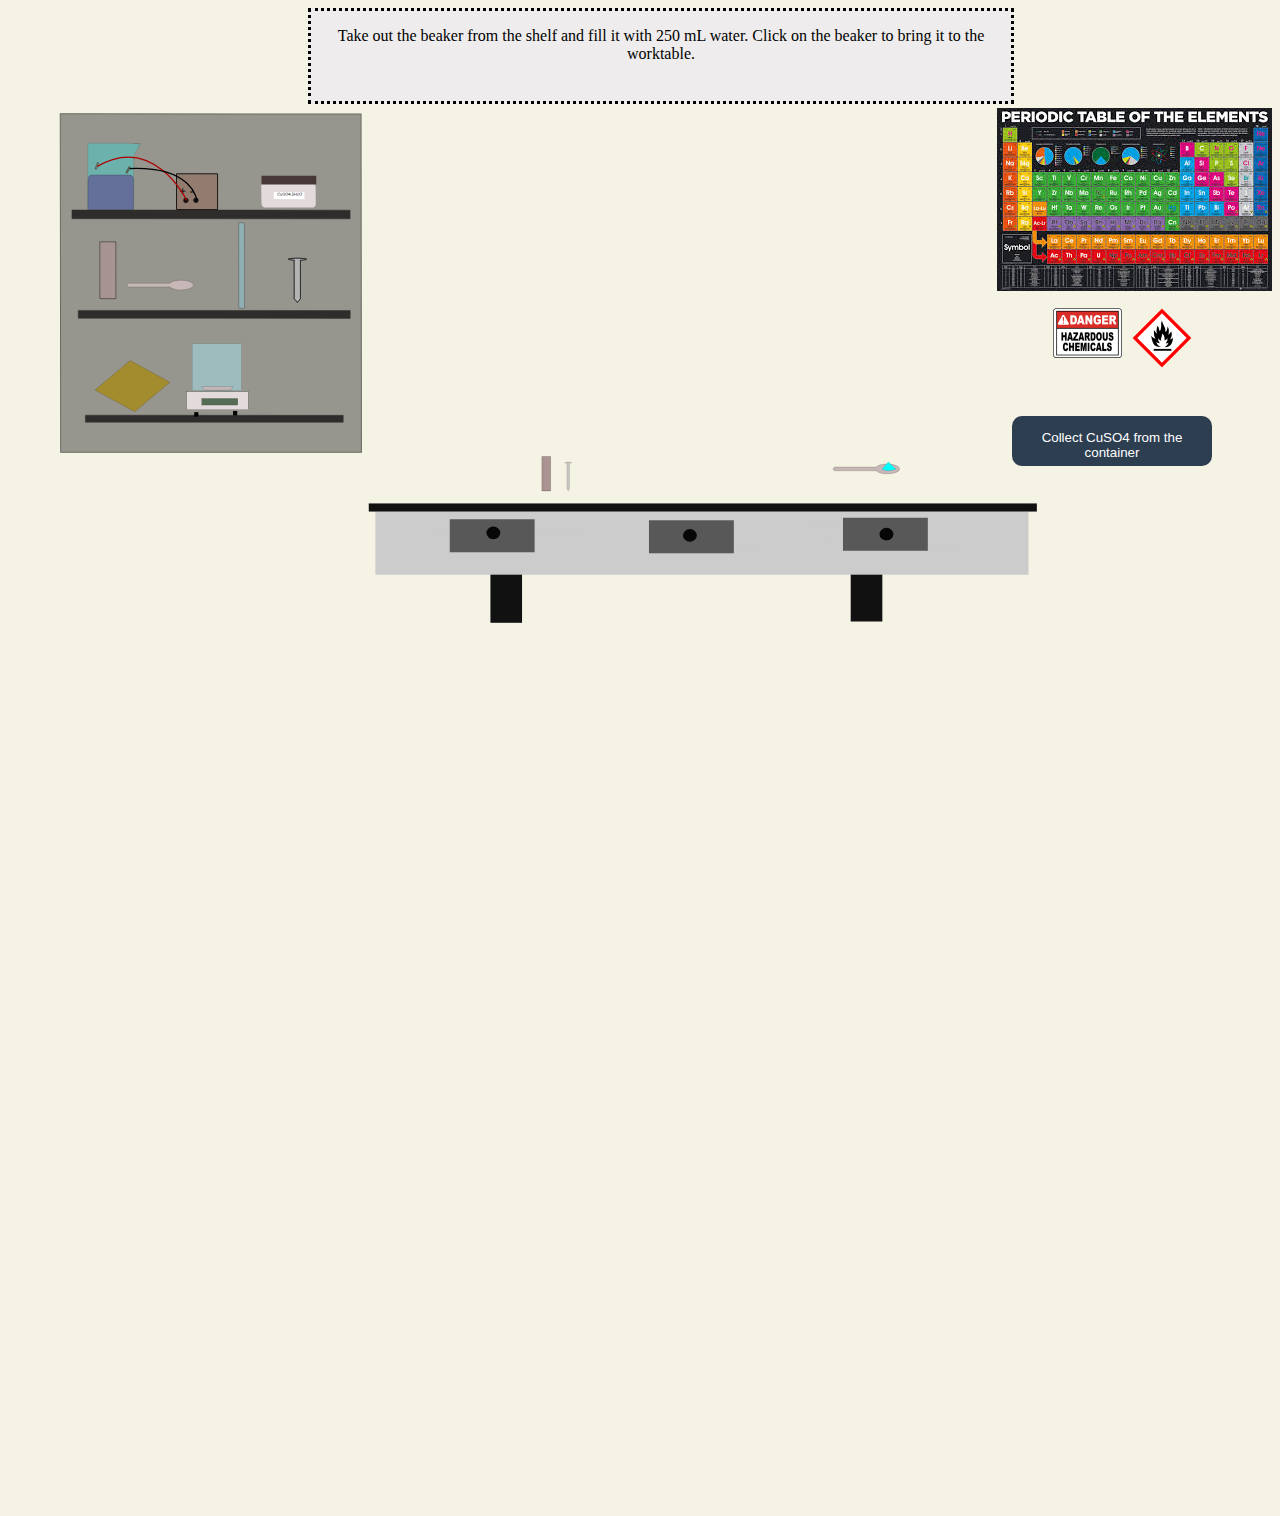
<file: Practice4.html>
<html>
    <head>
        <title>Circle</title>
        <style>
            #main{
                height:1400;
                width:1080;
                padding-top:100px;

            }
            .master{
                height: 90px; 
                width: 700px;
                margin-left: 300px;
                position: relative;
                z-index: 0;
            }

            .slave{
                height: 90px; 
                width: 700px;
                margin-left: 300px;
                position: absolute;
                background-color:rgb(238, 236, 236);
                border-style: dotted;
                text-align: center;
            }
            .m{
                display: none;
            }

             
              

            
            .show{
               transform: scale(1);
            }
            /* #bluepoweder{
               transform: scale(0);
            } 
            #redwire{
               transform: scale(0);
            }
            #blackwire{
               transform: scale(0);
            }
            #metalplate-1{
               transform: scale(0);
            }
            #ironnail-8{
               transform: scale(0);
            }*/
           /* #heap2{
               transform: scale(0);
            }
            #heap1{
               transform: scale(0);
            } 
            #clip1{
               transform: scale(0);
            }
            #clip2{
               transform: scale(0);
            }*/
            

   .colours{
  
  background: red;
  position: relative;
  animation: mymove 3s;
  animation-delay: 2s;
  animation-fill-mode: backwards;
}
.button-box{
  width: 400px;
}

.B1 {
    background-color: #2C3E50;
    color: white;
    padding: 14px 20px;
    margin: 8px 0;
    border: none;
    cursor: pointer;
    width: 50%;
    height: 50px;
    float: right;
    border-radius: 10px;
    
  }

@keyframes mymove {
  from {top: 0px; background-color: yellow;}
  to {top: 200px;}
}

        </style>
    </head>
    <body style = "overflow: hidden; background-color: rgb(245, 243, 227);">

     <div class="slave">
            Hello world
        </div>
        <div class="slave">
               Hello world
         </div>
         <div class="slave">
            
      </div>
     <div class="slave" style="font-size: small;" id="fun13">
          In the process of electroplating base metal is made cathode by connecting it to –ve terminal of the D.C. battery, while coating metal is made anode by connecting it to +ve terminal of the battery. Anode and cathode are immersed in the electrolytic solution containing ions of coating metal (in case of copper coating CuSO4 solution is used as electrolytic solution). During the process the anode undergoes oxidation and goes into electrolytic solution in the cationic state, the cations of coating metal travels to cathode through electrolytic solution and gets deposited on the cathode by accepting the electrons.
      </div>
      <div class="slave" id="fun12">
            You will see that the iron nail now changes colour and has a layer of copper deposited over it. Click here!
      </div>
        <div class="slave" id="fun11">
         <p>Click on the iron nail to connect it to the positive terminal of the battery with the help of crocodile clips</p>
     </div>
      <div class="slave" id="fun10">
         <p>Click on the copper metal plate to connect it to the negative terminal of the battery with the help of crocodile clips.</p>
         </div>
        <div class="slave" id="fun9">
         <p>Now click on the battery to place it on the worktable.</p>
     </div>
        <div class="slave" id="fun8">
            <p>Click sandpaper to clean the iron nail and the copper metal plate.</p>>
        </div>
        <div class="slave" id="fun7">
            <p>Click on the Glass rod. The CuSo4 crystals are now added inside the beaker and stirred with the glass rod.</p>
        </div>
        <div class="slave" id = "fun6">
            <p>The weight is now perfect. Click on the spatula again to empty it inside the beaker</p>
        </div>
        <div class="slave" id="fun5">
            <p>Click on the spatula again to add it to the weighing machine</p>
        </div>
        <div class="slave" id="fun4">
            <p>Click on the spatula to collect CuSO4 from the container</p>
        </div>
        
        <div class="slave" id="fun3">
            <p>Click on the weighning machine to bring it to the worktable.</p>
        </div>

        <div class="slave" id="fun2">
           <p>Take out the CuSO4 container from the shelf and place it on the table. Click on the container.</p>
        </div>
        <div class="slave master" id = "fun1">
            <p>Take out the beaker from the shelf and fill it with 250 mL water. Click on the beaker to bring it to the worktable.</p>
        </div>

        <?xml version="1.0" encoding="UTF-8" standalone="no"?>
<svg id="main"
   xmlns:dc="http://purl.org/dc/elements/1.1/"
   xmlns:cc="http://creativecommons.org/ns#"
   xmlns:rdf="http://www.w3.org/1999/02/22-rdf-syntax-ns#"
   xmlns:svg="http://www.w3.org/2000/svg"
   xmlns="http://www.w3.org/2000/svg"
   id="svg8"
   version="1.1"
   viewBox="0 0 210 297"
   height="297mm"
   width="210mm">
  <defs
     id="defs2" />
  <metadata
     id="metadata5">
    <rdf:RDF>
      <cc:Work
         rdf:about="">
        <dc:format>image/svg+xml</dc:format>
        <dc:type
           rdf:resource="http://purl.org/dc/dcmitype/StillImage" />
        <dc:title></dc:title>
      </cc:Work>
    </rdf:RDF>
  </metadata>
  <g
     id="layer1">
    <rect
       y="1.2417206"
       x="1.5282648"
       height="71.763252"
       width="63.806946"
       id="shelf"
       style="opacity:0.56230002;fill:#4d4d4d;stroke:#000000;stroke-width:0.21311899;stroke-miterlimit:4;stroke-dasharray:none"
       transform="matrix(0.99999991,4.1297616e-4,0.00120538,0.99999927,0,0)" />
    <rect
       y="21.631493"
       x="3.9873729"
       height="1.852214"
       width="59.012768"
       id="wood1"
       style="opacity:0.690096;fill:#000000;stroke:#000000;stroke-width:0.104712;stroke-miterlimit:4;stroke-dasharray:none"
       transform="matrix(0.99999986,5.3804588e-4,9.251844e-4,0.99999957,0,0)" />
    <rect
       y="42.931957"
       x="5.302958"
       height="1.6669924"
       width="57.697197"
       id="wood2"
       style="opacity:0.690096;fill:#000000;stroke:#000000;stroke-width:0.104712"
       transform="matrix(0.99999986,5.3804588e-4,9.251844e-4,0.99999957,0,0)" />
    <rect
       y="65.158531"
       x="6.806469"
       height="1.4817711"
       width="54.690174"
       id="wood3"
       style="opacity:0.690096;fill:#000000;stroke:#000000;stroke-width:0.104712"
       transform="matrix(0.99999986,5.3804588e-4,9.251844e-4,0.99999957,0,0)" />
    <rect
       style="opacity:0.811502;fill:#ac9393;stroke:#000000;stroke-width:0.104712;stroke-miterlimit:4;stroke-dasharray:none;stroke-opacity:1"
       id="metalplate" 
       width="3.399164"
       height="12.055428"
       x="9.8993244"
       y="28.384056"
       ry="0.0027809048"
       transform="matrix(0.99999986,5.3804588e-4,9.251844e-4,0.99999957,0,0)">

       <animateTransform 
       attributeName="transform"
       attributeType="XML"
       type="translate"
       dur="0.5s"
       fill="freeze"
       values="0,0;104,-10"
       
       begin="sandpaper.click+7s"
       animation-delay="2s"
       
       /> 
       <animateTransform 
       attributeName="transform"
       attributeType="XML"
       type="translate"
       dur="0.5s"
       fill="freeze"
       values="104,-10;60,44"
       begin="sandpaper.click+11s"
       
       /> 
    </rect>

    <rect
       style="opacity:0.811502;fill:#ac9393;stroke:#000000;stroke-width:0.104712;stroke-miterlimit:4;stroke-dasharray:none;stroke-opacity:1"
       id="metalplate2" 
       display="none"
       width="3.399164"
       height="12.055428"
       x="69.8993244"
       y="72.384056"
       ry="0.0027809048"
       transform="matrix(0.99999986,5.3804588e-4,9.251844e-4,0.99999957,0,0)">

       <animateTransform 
       attributeName="transform"
       attributeType="XML"
       type="translate"
       dur="1s"
       fill="freeze"
       values="0,0;30,-30;33,-4"

       
       /> 
    </rect>


    <path
       d="m 44.952524,15.668305 9.927153,0.02605 c 0.444734,8.83e-4 0.808123,0.401234 0.814763,0.897027 l 0.04881,3.642623 c 0.0066,0.495783 -0.346065,0.89398 -0.790807,0.892805 l -9.927136,-0.02605 c -0.44475,-8.83e-4 -0.808132,-0.401243 -0.814772,-0.897026 l -0.04881,-3.642624 c -0.0066,-0.495783 0.346058,-0.89398 0.790799,-0.892806 z"
       style="fill:#e3dbdb;stroke-width:0.0141592"
       id="box" onclick="f2();"> 
       <animateTransform id="lol"
       attributeName="transform"
       attributeType="XML"
       type="translate"
       dur="1s"
       values="0,0;100,63"
       restart="whenNotActive"
       fill="freeze"
       begin="box.click"
       />
       
    </path>
    <rect
       style="fill:#483737;stroke-width:0.0266807"
       id="lid"
       width="11.620349"
       height="1.8561594"
       x="44.202553"
       y="14.339613"
       ry="0.016741097"
       transform="matrix(0.99999986,5.3804588e-4,9.251844e-4,0.99999957,0,0)">
   
       <animateTransform id="beaker-7"
       attributeName="transform"
       attributeType="XML"
       type="translate"
       dur="1s"
       values="0,0;100,63"
       restart="whenNotActive"
       fill="freeze"
       begin="box.click"
       />

       <animateTransform id="beaker-7" 
       attributeName="transform"
       attributeType="XML"
       type="translate"
       dur="1s"
       values="100,63;110,63"
       restart="whenNotActive"
       fill="freeze"
       begin="box.click+2s"
       
       />
</rect>
    
       <path
       d="m 46.834558,17.813801 6.48973,0.0035 0.0013,1.515221 -6.489712,-0.0035 z"
       style="fill:#ffffff;stroke-width:0.0251133"
       id="Sticker">
       <animateTransform id="beaker-7"
       attributeName="transform"
       attributeType="XML"
       type="translate"
       dur="1s"
       values="0,0;100,63"
       restart="whenNotActive"
       fill="freeze"
       begin="box.click"
       />
    </path>
    <text
       id="CuSO4"
       y="18.682291"
       x="47.178394"
       style="font-style:normal;font-weight:normal;font-size:0.86192799px;line-height:1.25;font-family:sans-serif;fill:#000000;fill-opacity:1;stroke:none;stroke-width:0.0923497"
       xml:space="preserve"
       transform="matrix(1.0073091,5.419899e-4,9.1847717e-4,0.99274443,0,0)"><tspan
         style="font-size:0.86192799px;stroke-width:0.0923497"
         y="18.682291"
         x="47.178394"
         id="tspan867">CuSO4.5H2O</tspan>
         <animateTransform id="beaker-7" 
         attributeName="transform"
         attributeType="XML"
         type="translate"
         dur="1s"
         values="0,0;100,63"

         restart="whenNotActive"
         fill="freeze"
         begin="box.click"
         />
         <discard begin="1s"></discard>
      </text>
    <path
       id="Battery"
       
       style="opacity:1;fill:#917c6f;fill-opacity:1;stroke:#000000;stroke-width:0.174519;stroke-miterlimit:4;stroke-dasharray:none;stroke-opacity:1"
       d="m 26.199547,13.951818 8.695205,0.0044 c 0.0025,0 0.005,0.0018 0.005,0.0044 l 0.0066,7.587199 c 0,0.0026 -0.0017,0.0044 -0.005,0.0044 l -8.695189,-0.0044 c -0.0025,0 -0.0049,-0.0018 -0.005,-0.0044 l -0.0071,-7.587182 c 0,-0.0026 0.0017,-0.0044 0.005,-0.0044 z" >
       <animateTransform 
       attributeName="transform"
       attributeType="XML"
       type="translate"
       dur="2s"
       fill="freeze"
       values="0,0;95,63"
       begin="Battery.click"
       
       /> 
   </path>
    <ellipse
       cy="19.585888"
       cx="28.158794"
       id="positiveterminal"
       style="opacity:0.853035;fill:#000000;fill-opacity:1;stroke:#000000;stroke-width:0.104712;stroke-miterlimit:4;stroke-dasharray:none"
       transform="matrix(0.99999986,5.3804588e-4,9.251844e-4,0.99999957,0,0)"
       rx="0.51495945"
       ry="0.50751376" >
       <animateTransform 
       attributeName="transform"
       attributeType="XML"
       type="translate"
       dur="2s"
       fill="freeze"
       values="0,0;95,63"
       begin="Battery.click"
       
       /> 
    </ellipse>
    <ellipse
       ry="0.49114233"
       rx="0.51495945"
       cy="19.569513"
       cx="30.285072"
       id="negativeterminal"
       style="opacity:0.853035;fill:#000000;fill-opacity:1;stroke:#000000;stroke-width:0.104712;stroke-miterlimit:4;stroke-dasharray:none"
       transform="matrix(0.99999986,5.3804588e-4,9.251844e-4,0.99999957,0,0)" >
       <animateTransform 
       attributeName="transform"
       attributeType="XML"
       type="translate"
       dur="2s"
       fill="freeze"
       values="0,0;95,63"
       begin="Battery.click"
       
       /> 
    </ellipse>
    <text
       id="plusminus" 
       y="18.591125"
       x="26.585714"
       style="font-style:normal;font-weight:normal;font-size:2.46267px;line-height:1.25;font-family:sans-serif;fill:#000000;fill-opacity:1;stroke:none;stroke-width:0.0923497"
       xml:space="preserve"
       transform="matrix(1.0073091,5.419899e-4,9.1847717e-4,0.99274443,0,0)"><tspan
         style="font-size:2.46267px;stroke-width:0.0923497"
         y="18.591125"
         x="26.585714"
         id="tspan887">+ -</tspan>
         <animateTransform 
         attributeName="transform"
         attributeType="XML"
         type="translate"
         dur="2s"
         fill="freeze"
         values="0,0;95,63"
         begin="Battery.click"
         
         /> 
      </text>
    <rect
       style="opacity:0.333;fill:#80e5ff;stroke:#000000;stroke-width:0.139616;stroke-miterlimit:4;stroke-dasharray:none;stroke-opacity:1"
       id="glassrod"
       width="1.2374822"
       height="18.174046"
       x="39.358925"
       y="24.306028"
       ry="0.27261069"
       transform="matrix(0.99999986,5.3804588e-4,9.251844e-4,0.99999957,0,0)" >
       <animateTransform id="abcde"
         attributeName="transform"
         attributeType="XML"
         type="translate"
         dur="7s"
         fill="freeze"
         begin="glassrod.click"
         values="0,0;68,39;64,39;71,39;64,39;71,39;64,39;71,39;64,39;71,39"
         />

         <animateTransform id="abcde"
         attributeName="transform"
         attributeType="XML"
         type="translate"
         dur="1s"
         fill="freeze"
         begin="glassrod.click+10s"
         values="71,39;63,20;55,43"
         />
         </rect>

         
    <path
       id="ironnail"
       style="opacity:1;mix-blend-mode:normal;fill:#b3b3b3;fill-opacity:1;stroke:#000000;stroke-width:0.139616;stroke-miterlimit:4;stroke-dasharray:none;stroke-opacity:1"
       d="M 51.827141,31.876903 A 1.9124206,0.19415931 0.03170109 0 0 49.935086,32.07 1.9124206,0.19415931 0.03170109 0 0 51.16325,32.25197 l 0.0074,8.218552 c 0,0.0026 0.0025,0.0044 0.0058,0.0053 h -0.0042 l 0.654225,0.752431 0.65297,-0.755028 -0.005,-8e-6 c 3.55e-4,-6.89e-4 0.0017,-0.0018 0.0017,-0.0018 l -0.0074,-8.216159 a 1.9124206,0.19415931 0.03170109 0 0 1.290558,-0.182959 1.9124206,0.19415931 0.03170109 0 0 -1.912566,-0.195137 1.9124206,0.19415931 0.03170109 0 0 -0.02013,-1.8e-5 z">
    
       <animateTransform 
       attributeName="transform"
       attributeType="XML"
       type="translate"
       dur="0.1s"
       fill="freeze"
       values="0,0;62,-10"
       
       begin="sandpaper.click"
       animation-delay="2s"
       
       /> 
       <animateTransform 
       attributeName="transform"
       attributeType="XML"
       type="translate"
       dur="0.5s"
       fill="freeze"
       values="62,-10;30,42"
       begin="sandpaper.click+4s"
       
       /> 
       <animate
   attributeName="fill"
   
   attributeType="XML"
   values="#ac9393"
   
   repeatCount="infinite"
   begin="ironnail.click+5s"
   
   
  
   
   />
   </path>

   <path
       id="ironnail_from_table_to_beaker"
       
       style="opacity:0.674121;mix-blend-mode:normal;fill:#b3b3b3;fill-opacity:1;stroke:#000000;stroke-width:0.139616;stroke-miterlimit:4;stroke-dasharray:none;stroke-opacity:1"
       d="M 51.827141,31.876903 A 1.9124206,0.19415931 0.03170109 0 0 49.935086,32.07 1.9124206,0.19415931 0.03170109 0 0 51.16325,32.25197 l 0.0074,8.218552 c 0,0.0026 0.0025,0.0044 0.0058,0.0053 h -0.0042 l 0.654225,0.752431 0.65297,-0.755028 -0.005,-8e-6 c 3.55e-4,-6.89e-4 0.0017,-0.0018 0.0017,-0.0018 l -0.0074,-8.216159 a 1.9124206,0.19415931 0.03170109 0 0 1.290558,-0.182959 1.9124206,0.19415931 0.03170109 0 0 -1.912566,-0.195137 1.9124206,0.19415931 0.03170109 0 0 -0.02013,-1.8e-5 z">
    
       <!--<animateTransform 
       attributeName="transform"
       attributeType="XML"
       type="translate"
       dur="1s"
       fill="freeze"
       values="30,42;52,12;57,42"
       
       
       
       animation-delay="2s"
       
       /> -->
      </path>
   
    
       <path
       id="sandpaper"
       style="opacity:0.674121;mix-blend-mode:normal;fill:#aa8800;fill-opacity:1;stroke:#000000;stroke-width:0.0414076;stroke-miterlimit:4;stroke-dasharray:none;stroke-opacity:1"
       d="m 8.8891114,59.823256 7.4679546,-6.236544 c 0.0017,-0.0018 0.0042,-0.0018 0.005,-6.53e-4 l 8.426669,4.603732 c 0.0017,7.08e-4 0.0016,0.0018 3e-6,0.0035 l -7.467945,6.23655 c -0.0017,0.0018 -0.0042,0.0018 -0.005,6.45e-4 l -8.4266684,-4.60381 c -0.00165,-7.15e-4 -0.00157,-0.0018 -4e-6,-0.0035 z">

       <animateTransform 
       attributeName="transform"
       attributeType="XML"
       type="translate"
       dur="4s"
       fill="freeze"
       values="0,0;95,-33;105,-33;95,-33;105,-33;95,-33;105,-33;95,-33;105,-33;95,-33;105,-33;95,-33;105,-33;95,-33;105,-33;95,-33;105,-33;95,-33;0,0"
       
       begin="sandpaper.click"
       
       /> 
       <animateTransform 
       attributeName="transform"
       attributeType="XML"
       type="translate"
       dur="4s"
       fill="freeze"
       values="0,0;95,-33;105,-33;95,-33;105,-33;95,-33;105,-33;95,-33;105,-33;95,-33;105,-33;95,-33;105,-33;95,-33;105,-33;95,-33;105,-33;95,-33;0,0"
       
       begin="sandpaper.click+7s"
       
       /> 
   </path>
    
    
    
       <path
       style="display:none;opacity:1;fill:#00ffff;stroke:#000000;stroke-width:0.656527;stroke-miterlimit:4;stroke-dasharray:none;stroke-opacity:1"
       id="heap2-6" 
       class="heap1"
       display="none"
       d="m 88.733488,126.95304 18.144852,25.87272 -31.478856,2.77754 z"
       transform="matrix(0.31000393,0.00558542,-0.01983386,0.08112902,76.602548,228.10265)" />
    <path
       transform="matrix(0.31000393,0.00558542,-0.01983386,0.08112902,83.753534,228.00477)"
       d="m 88.733488,126.95304 18.144852,25.87272 -31.478856,2.77754 z"
       id="heap1-5"
       style="display:none;opacity:1;fill:#00ffff;stroke:#000000;stroke-width:0.656527;stroke-miterlimit:4;stroke-dasharray:none;stroke-opacity:1" />
    <g
       style="fill:#cccccc"
       id="layer1-5"
       transform="matrix(0.16738632,0,0,0.12325286,124.42996,76.003386)">
      <path
         id="table"
         transform="scale(0.26458333)"
         d="m -1265.7148,293.94727 v 411.42968 h 551.42964 v 312.68755 h 151.17969 V 705.37695 H 1011.4277 v 304.11715 h 151.1817 V 705.37695 h 700.248 V 293.94727 Z"
         style="fill:#cccccc;stroke-width:1" />

      <rect
         ry="0"
         style="fill:#cccccc;stroke-width:0.269394"
         y="64.042984"
         x="-343.20239"
         height="13.854528"
         width="846.66614"
         id="rect16" />
      <rect
         y="108.0119"
         x="-261.55951"
         height="39.310001"
         width="59.720001"
         id="rect18"
         style="fill:#cccccc;stroke-width:0.264583" />
      <rect
         y="108.01189"
         x="-133.04762"
         height="40"
         width="60"
         id="rect20"
         style="fill:#cccccc;stroke-width:0.264583" />
      <rect
         y="106.49998"
         x="-18.142859"
         height="40"
         width="60"
         id="rect22"
         style="fill:#cccccc;stroke-width:0.264583" />
      <rect
         y="105.74404"
         x="97.51786"
         height="40"
         width="60"
         id="rect24"
         style="fill:#cccccc;stroke-width:0.264583" />
      <rect
         y="102.72023"
         x="217.71426"
         height="44.601189"
         width="60"
         id="rect26"
         style="fill:#cccccc;stroke-width:0.264583" />
      <rect
         y="105.80953"
         x="344.71429"
         height="40"
         width="60"
         id="rect28"
         style="fill:#cccccc;stroke-width:0.312215" />
      <circle
         r="3.4017856"
         cy="127.28869"
         cx="128.88988"
         id="path34"
         style="fill:#cccccc;stroke-width:0.264583" />
      <circle
         style="fill:#cccccc;stroke-width:0.264583"
         id="circle36"
         cx="13.985121"
         cy="127.28869"
         r="3.4017856" />
      <circle
         r="3.4017856"
         cy="128.80058"
         cx="-104.69939"
         id="circle38"
         style="fill:#cccccc;stroke-width:0.264583" />
      <circle
         style="fill:#cccccc;stroke-width:0.264583"
         id="circle40"
         cx="-230.94345"
         cy="130.3125"
         r="3.4017856" />
      <circle
         r="3.4017856"
         cy="125.02083"
         cx="245.30655"
         id="circle44"
         style="fill:#cccccc;stroke-width:0.264583" />
      <circle
         r="3.4017856"
         cy="125.77679"
         cx="373.81845"
         id="circle48"
         style="fill:#cccccc;stroke-width:0.264583" />
    </g>

    <path
       id="beaker-7"  onclick="function f1()"
       style="opacity:0.271566;mix-blend-mode:normal;fill:#00ffff;fill-rule:evenodd;stroke:#000000;stroke-width:0.0698225;stroke-miterlimit:4;stroke-dasharray:none;stroke-opacity:1"
       d="M 7.365189,7.4662763 V 21.553533 h 9.739162 V 10.110831 l 1.42254,-2.5372497 -1.42254,-0.04083 1.42254,0.04083 -3.738578,-0.107305 z">
       
       <animateTransform 
       attributeName="transform"
       attributeType="XML"
       type="translate"
       dur="1s"
        values="0,0;95,63" 
       
       restart="whenNotActive"
       fill="freeze"
       additive="sum"
       type="scale"
       begin="liquid.click;beaker7.click"
       
       
       />
       
       
       
       />
       f0()
      </path>
    
       <path
       d="M 8.2488776,14.213001 H 16.22442 c 0.458209,0 0.827093,0.381323 0.827093,0.854987 v 6.028736 c 0,0.473661 -0.0138,0.443563 -0.47201,0.444744 l -8.3723997,0.02159 c -0.7927143,0.002 -0.8078414,0.02891 -0.8062061,-0.444744 l 0.020887,-6.050328 c 0.00164,-0.47366 0.3688836,-0.854987 0.8270933,-0.854987 z"
       style="opacity:1;mix-blend-mode:normal;fill:#65709a;fill-opacity:1;stroke:#000000;stroke-width:0.039628;stroke-miterlimit:4;stroke-dasharray:none;stroke-opacity:1"
       id="liquid" class="colours"
       onclick="f1()">
      
       <animateTransform 
       attributeName="transform"
       attributeType="XML"
       type="translate"
       dur="1s"
       values="0,0;95,63"
       visibility="hidden"
       fill="freeze"
       begin="liquid.click"
       additive="sum" 
      
       />
       <animate
   attributeName="fill"
   
   attributeType="XML"
   values="#1766e8"
   
   repeatCount="infinite"
   begin="glassrod.click+2s"
   
   
  
   
   />
      
    </path>
    <rect
       ry="0.0016826894"
       y="73.933619"
       x="103.7015476"
       height="7.2945824"
       width="1.8539413"
       id="metalplate-1" 
       
       style="opacity:1;fill:#ac9393;fill-opacity:1;stroke:#000000;stroke-width:0.0398985;stroke-miterlimit:4;stroke-dasharray:none;stroke-opacity:1" >
    
       

   </rect>
    
       <path
       d="m 109.290789,75.111405 a 0.77485724,0.12691968 0 0 0 -0.766678,0.12689 0.77485724,0.12691968 0 0 0 0.497544,0.118509 v 5.372375 c 0,0.0016 0.0011,0.0028 0.0024,0.0035 h -0.0015 l 0.264793,0.491622 0.264844,-0.493781 h -0.0019 c 2.1e-4,-4.98e-4 6e-4,-7.96e-4 6e-4,-0.0013 v -5.370831 a 0.77485724,0.12691968 0 0 0 0.522969,-0.120053 0.77485724,0.12691968 0 0 0 -0.774843,-0.12689 0.77485724,0.12691968 0 0 0 -0.0082,0 z"
       style="opacity:0.674121;mix-blend-mode:normal;fill:#b3b3b3;fill-opacity:1;stroke:#000000;stroke-width:0.0398985;stroke-miterlimit:4;stroke-dasharray:none;stroke-opacity:1"
       id="ironnail-8" 
       />
    <path
       style="fill:none;stroke:#ad0000;stroke-width:0.264583px;stroke-linecap:butt;stroke-linejoin:miter;stroke-opacity:1"
       d="M 9.1778311,12.48214 C 21.497396,5.2444197 28.348215,19.607515 28.348215,19.607515"
       id="redwire">
      
       <animateTransform 
       attributeName="transform"
       attributeType="XML"
       type="translate"
       dur="1s"
        values="0,0;95,63" 
       
       restart="whenNotActive"
       fill="freeze"
       
      
       begin="liquid.click;beaker7.click;Battery.click"
       
       
       />
      
      </path>
    <path
       style="fill:none;stroke:#000000;stroke-width:0.264583px;stroke-linecap:butt;stroke-linejoin:miter;stroke-opacity:1"
       d="m 16.063765,12.850593 c 13.796353,-0.613614 14.457811,6.804169 14.457811,6.804169"
       id="blackwire">

       <animateTransform 
       attributeName="transform"
       attributeType="XML"
       type="translate"
       dur="1s"
        values="0,0;95,63" 
       
       restart="whenNotActive"
       fill="freeze"
       
      
       begin="liquid.click;beaker7.click"
       
       
       />
      
      </path>
       
    <rect
       transform="matrix(-0.88346789,-0.46849172,0.47222417,-0.88147849,0,0)"
       ry="0.0016845957"
       y="-4.8645415"
       x="-20.395634"
       height="1.4671481"
       width="0.33497185"
       id="clip2"
       
       style="opacity:1;fill:#6c6753;fill-opacity:1;stroke:#000000;stroke-width:0.0498733;stroke-miterlimit:4;stroke-dasharray:none;stroke-opacity:1">
       <animateTransform 
       attributeName="transform"
       attributeType="XML"
       type="translate"
       dur="1s"
        values="0,0;124.5,79" 
       
       restart="whenNotActive"
       fill="freeze"
       
      
       begin="liquid.click;beaker7.click"
       
       
       />
       </rect>
    <rect
       style="opacity:1;fill:#918a6f;fill-opacity:1;stroke:#000000;stroke-width:0.0621097;stroke-miterlimit:4;stroke-dasharray:none;stroke-opacity:1"
       id="clip1"
       
       width="0.30873117"
       height="1.4401823"
       x="12.867032"
       y="9.3615971"
       ry="0.0016536332"
       transform="matrix(0.97653753,0.21534726,-0.33919066,0.94071765,0,0)">

       <animateTransform 
       attributeName="transform"
       attributeType="XML"
       type="translate"
       dur="1s"
        values="0,0;97.8,65.5" 
       
       restart="whenNotActive"
       fill="freeze"
       
      
       begin="liquid.click;beaker7.click"
       
       
       />
       </rect>
      <!--this is from cupboard to box-->
       <path
       id="fancyspoon" onclick="f4()"
       
       class="move"
       style="fill:#c8b7b7;stroke:#000000;stroke-width:0.0334832;stroke-miterlimit:4;stroke-dasharray:none;stroke-opacity:1"
       d="m 27.206878,36.535611 a 2.5954106,1.03678 0 0 0 -2.411484,0.653544 c -0.01966,-0.0034 -0.0397,-0.0055 -0.06028,-0.0055 h -8.651368 c -0.205408,0 -0.370767,0.173395 -0.370767,0.388786 0,0.21539 0.165359,0.388786 0.370767,0.388786 h 8.651367 c 0.02058,0 0.04059,-0.0022 0.06024,-0.0055 a 2.5954106,1.03678 0 0 0 2.411569,0.653499 2.5954106,1.03678 0 0 0 2.59541,-1.036748 2.5954106,1.03678 0 0 0 -2.59541,-1.036792 2.5954106,1.03678 0 0 1 -4.3e-5,0 z" 
       >
    
       <animateTransform id="beaker-7"
       attributeName="transform"
       
       attributeType="XML"
       type="translate"
       dur="1s"
       values="0,0;120,39"
       translate= transform(160px)
       restart="whenNotActive"
       
       fill="freeze"
       begin="fancyspoon.click"
       
       />
       
   </path>

   <path
       id="fancyspoon2"
       display="none"
       onclick="f5()"
       class="move"
       style="fill:#c8b7b7;stroke:#000000;stroke-width:0.0334832;stroke-miterlimit:4;stroke-dasharray:none;stroke-opacity:1"
       d="m 147,75.535611 a 2.5954106,1.03678 0 0 0 -2.411484,0.653544 c -0.01966,-0.0034 -0.0397,-0.0055 -0.06028,-0.0055 h -8.651368 c -0.205408,0 -0.370767,0.173395 -0.370767,0.388786 0,0.21539 0.165359,0.388786 0.370767,0.388786 h 8.651367 c 0.02058,0 0.04059,-0.0022 0.06024,-0.0055 a 2.5954106,1.03678 0 0 0 2.411569,0.653499 2.5954106,1.03678 0 0 0 2.59541,-1.036748 2.5954106,1.03678 0 0 0 -2.59541,-1.036792 2.5954106,1.03678 0 0 1 -4.3e-5,0 z" 
       onclick="callit()">
    
       <animateTransform id="beaker-7"
       attributeName="transform"
       
       attributeType="XML"
       type="translate"
       dur="1s"
       values="0,0;27,-15;30,0"
       translate= transform(160px)
       restart="whenNotActive"
       
       fill="freeze"
       begin="fancyspoon2.click"
       
       />
       
   </path>

   <path
   id="fancyspoon3"
   onclick="function f6()"
   onclick="callagain()"
   class="move"
   style="fill:#c8b7b7;stroke:#000000;stroke-width:0.0334832;stroke-miterlimit:4;stroke-dasharray:none;stroke-opacity:1"
   d="m 177,75.535611 a 2.5954106,1.03678 0 0 0 -2.411484,0.653544 c -0.01966,-0.0034 -0.0397,-0.0055 -0.06028,-0.0055 h -8.651368 c -0.205408,0 -0.370767,0.173395 -0.370767,0.388786 0,0.21539 0.165359,0.388786 0.370767,0.388786 h 8.651367 c 0.02058,0 0.04059,-0.0022 0.06024,-0.0055 a 2.5954106,1.03678 0 0 0 2.411569,0.653499 2.5954106,1.03678 0 0 0 2.59541,-1.036748 2.5954106,1.03678 0 0 0 -2.59541,-1.036792 2.5954106,1.03678 0 0 1 -4.3e-5,0 z" 
   onclick="callit()">

   <animateTransform id="beaker-7"
   attributeName="transform"
   
   attributeType="XML"
   type="translate"
   dur="1s"
   values="0,0;-70,-10"
   translate= transform(160px)
   restart="whenNotActive"
   
   fill="freeze"
   begin="fancyspoon3.click"
   
   />
   
</path>



   
       <path
       style="fill:#00ffff;stroke-width:0.264583"
       id="path5335"
       d="m 111.57969,52.150547 -1e-5,-2.3e-5 2e-5,0 z"
       transform="matrix(0.10389037,0,0,0.11434104,16.063473,31.776828)" />
    <path
       id="bluepowder" 
       
       style="fill:#00ffff;stroke:#000000;stroke-width:0.0251125;stroke-miterlimit:4;stroke-dasharray:none;stroke-opacity:1"
       d="m 178.81361,76.637191 c -0.957926,0.301849 -2.056797,0.517505 -2.93514,-0.02775 0.421796,-0.482116 0.909136,-1.032962 1.330931,-1.515079 z"
       >
    
       <animateTransform id="beaker-7"
       attributeName="transform"
       attributeType="XML"
       type="translate"
       dur="1s"
       values="0,0;-70,-10"
       restart="whenNotActive"
       fill="freeze"
       begin="fancyspoon3.click"
       
       
       />
       <!-- <animateTransform id="beaker-7"
       attributeName="transform"
       attributeType="XML"
       type="translate"
       dur="1s"
       values="0,0;130,50"
       restart="whenNotActive"
       fill="freeze"
       begin="fancyspoon2.click"
       
       
       /> -->
       

       </path>
       <!--<discard begin="1s"/>-->
       <path
       id="bluepowder2" 
       display="none"
       style="fill:#00ffff;stroke:#000000;stroke-width:0.0251125;stroke-miterlimit:4;stroke-dasharray:none;stroke-opacity:1"
       d="m 148.81361,76.637191 c -0.957926,0.301849 -2.056797,0.517505 -2.93514,-0.02775 0.421796,-0.482116 0.909136,-1.032962 1.330931,-1.515079 z"
       >
    
       <animateTransform id="beaker-7"
       attributeName="transform"
       attributeType="XML"
       type="translate"
       dur="1s"
       values="0,0;27,-15;29.5,2"
       restart="whenNotActive"
       fill="freeze"
       begin="fancyspoon2.click"
       
       
       />
       <!-- <animateTransform id="beaker-7"
       attributeName="transform"
       attributeType="XML"
       type="translate"
       dur="1s"
       values="0,0;130,50"
       restart="whenNotActive"
       fill="freeze"
       begin="fancyspoon2.click"
       
       
       /> -->
       

       </path>
       <rect
       ry="0"
       y="60.22263"
       x="28.377842"
       height="3.7713795"
       width="13.001661"
       id="weighingmachine7" onclick="f3();"
       style="fill:#e3dbdb;stroke:#000000;stroke-width:0.0291063;stroke-miterlimit:4;stroke-dasharray:none;stroke-opacity:1">
    
       <animateTransform id="beaker-7"
       attributeName="transform"
       attributeType="XML"
       type="translate"
       dur="1s"
       values="0,0;142,19"
       restart="whenNotActive"
       fill="freeze"
       begin="dish.click;stand1.click;Display.click;shield.click;stand26.click;weighingmachine7.click"
       
       
       />
       </rect>
    
       <rect
       y="61.624977"
       x="31.5466"
       height="1.3913828"
       width="7.6393943"
       id="Display" onclick="f3();"
       style="fill:#536c53;stroke:#000000;stroke-width:0.0291063;stroke-miterlimit:4;stroke-dasharray:none;stroke-opacity:1" >
    
       <animateTransform id="beaker-7"
       attributeName="transform"
       attributeType="XML"
       type="translate"
       dur="1s"
       values="0,0;142,19"
       restart="whenNotActive"
       fill="freeze"
       begin="dish.click;stand1.click;Display.click;shield.click;stand26.click;weighingmachine7.click"
       
       
       />
       </rect>

       <rect
       y="64.533127"
       x="29.946344"
       height="0.95199871"
       width="0.88146853"
       id="stand26" onclick="f3();"
       style="fill:#000000;stroke-width:0.0256701">
       <animateTransform id="beaker-7"
       attributeName="transform"
       attributeType="XML"
       type="translate"
       dur="1s"
       values="0,0;142,19"
       restart="whenNotActive"
       fill="freeze"
       begin="dish.click;stand1.click;Display.click;shield.click;stand26.click;weighingmachine7.click"
       
       
       />
       </rect>
    <rect
       style="fill:#000000;stroke-width:0.0256701"
       id="stand1" onclick="f3();"
       width="0.88146853"
       height="0.95199871"
       x="38.192005"
       y="64.265862">
       <animateTransform id="beaker-7"
       attributeName="transform"
       attributeType="XML"
       type="translate"
       dur="1s"
       values="0,0;142,19"
       restart="whenNotActive"
       fill="freeze"
       begin="dish.click;stand1.click;Display.click;shield.click;stand26.click;weighingmachine7.click"
       
       
       />
       </rect>
    <rect
       onclick="f3();"
       y="49.995987"
       x="29.506229"
       height="9.9959869"
       width="10.467439"
       id="shield"
       style="opacity:0.43000004;fill:#aaeeff;stroke:#000000;stroke-width:0.0388083;stroke-miterlimit:4;stroke-dasharray:none;stroke-opacity:1">
       <animateTransform id="beaker-7"
       attributeName="transform"
       attributeType="XML"
       type="translate"
       dur="1s"
       values="0,0;142,19"
       restart="whenNotActive"
       fill="freeze"
       begin="dish.click;stand1.click;Display.click;shield.click;stand26.click;weighingmachine7.click"
       
       
       />
       </rect>
    <path
       d="m 31.523243,59.111892 6.669944,0.008 -0.496195,0.71908 h -5.615523 z"
       style="opacity:1;fill:#c8b7b7;stroke:#000000;stroke-width:0.0291063;stroke-miterlimit:4;stroke-dasharray:none;stroke-opacity:1"
       id="dish" onclick="function f3()">
       <animateTransform id="beaker-7" 
       attributeName="transform"
       attributeType="XML"
       type="translate"
       dur="1s"
       values="0,0;142,19"
       restart="whenNotActive"
       fill="freeze"
       begin="dish.click;stand1.click;Display.click;shield.click;stand26.click;weighingmachine7.click"
       
       
       
       
       />
      </path>
    <!--<path
       transform="matrix(0.09119404,0.00147731,-0.00583454,0.02145811,29.323374,55.177987)"
       d="m 1345.733488,870.95304 18.144852,25.87272 -31.478856,2.77754 z"
       id="heap2" 
       style="opacity:1;fill:#00ffff;stroke:#000000;stroke-width:0.65652698;stroke-miterlimit:4;stroke-dasharray:none;stroke-opacity:1" >
       <animateTransform id="beaker-7"
       attributeName="transform"
       attributeType="XML"
       type="translate"
       dur="1s"
       values="0,0;27,-15;29.5,2"
       restart="whenNotActive"
       fill="freeze"
       begin="fancyspoon3.click"
       
       
       />
        </path>
    -->
      
    <!--<path
       style="opacity:1;fill:#00ffff;stroke:#000000;stroke-width:0.65652698;stroke-miterlimit:4;stroke-dasharray:none;stroke-opacity:1"
       id="heap1" 
       d="m 1385.733488,870.95304 18.144852,25.87272 -31.478856,2.77754 z"
       transform="matrix(0.09119404,0.00147731,-0.00583454,0.02145811,26.08159,55.152096)" >
       <animateTransform id="beaker-7"
       attributeName="transform"
       attributeType="XML"
       type="translate"
       dur="5s"
       values="0,0;27,-15;29.5,2"
       restart="whenNotActive"
       fill="freeze"
       begin="fancyspoon2.click"
       
       
       />
      
       
       </path>
      -->
      
       

      
    
    
       <rect
       y="83.896866"
       x="66.982574"
       height="1.7076105"
       width="141.72032"
       id="rect1568"
       style="opacity:0.91600001;fill:#000000;stroke-width:0.26458332" />
    <rect
       y="99.006187"
       x="92.795967"
       height="10.196945"
       width="6.6953902"
       id="rect1570"
       style="opacity:0.91600001;fill:#000000;stroke-width:0.26458332" />
    <rect
       y="99.006187"
       x="169.22369"
       height="9.9174585"
       width="6.6954789"
       id="rect1572"
       style="opacity:0.91600001;fill:#000000;stroke-width:0.26458332" />
    <rect
       y="87.246269"
       x="84.159607"
       height="7"
       width="18"
       id="rect1574"
       style="opacity:0.91600001;fill:#4d4d4d;stroke-width:0.26458332" />
    <rect
       y="87.460686"
       x="126.41849"
       height="7"
       width="18"
       id="rect1576"
       style="opacity:0.91600001;fill:#4d4d4d;stroke-width:0.26458332" />
    <rect
       y="86.926147"
       x="167.57799"
       height="7"
       width="18"
       id="rect1578"
       style="opacity:0.91600001;fill:#4d4d4d;stroke-width:0.26458332" />
    <ellipse
       ry="1.3363476"
       rx="1.4699824"
       cy="90.40065"
       cx="176.79878"
       id="path1584"
       style="opacity:0.91600001;fill:#000000;stroke-width:0.26458332" />
    <ellipse
       style="opacity:0.91600001;fill:#000000;stroke-width:0.26458332"
       id="ellipse1586"
       cx="135.10474"
       cy="90.667923"
       rx="1.4699824"
       ry="1.3363476" />
    <ellipse
       ry="1.3363476"
       rx="1.4699824"
       cy="90.133385"
       cx="93.410698"
       id="ellipse1588"
       style="opacity:0.91600001;fill:#000000;stroke-width:0.26458332" />
  </g>
</svg>

<div style = "margin-top: -1400px; float:right; position: relative;"><img src="PT.jpg"></div>
<div style = "margin-top: -1200px; float:right; position: relative;max-width: 50%; height: auto; margin-right: 150px;"><img src="danger2.png"></div>
<div style = "margin-top: -1200px; float:right; position: relative;max-width: 50%; height: auto; margin-right: 80px;"><img src="flame2.png"></div>
<div class='button-box' style="margin-top: -1100px; float:right; position: relative;max-width: 50%; height: auto; margin-right: 60px;">
   <button class="B1" onclick= "add1();" data-add="move-around"> Collect CuSO4 from the container
   </button>
</div>
<div id="zero" style = " display:none; margin-top: -1022px; float:right; position: relative;width: 40px; height: 7px; margin-right: 500px ; color: red; font-size: x-small; ">00:00</div>
<div id="thirtynine" style = "display:none;margin-top: -1022px; float:right; position: relative;width: 40px; height: 7px; margin-right: 500px ; color: red; font-size: x-small;">39.90</div>
<!--<div id="thirtyninenine" style = " display:none;margin-top: -1022px; float:right; position: relative;width: 40px; height: 7px; margin-right: 360px ; color: red; font-size: x-small;">39.90</div>-->


<script src="thejs.js"> 
/* var btn = document.querySelectorAll(".buttons")
var count=0;
function movespatula(){
   count++;
}
if(count==1 || count==2){
}
document.getElementsById('fancyspoon').onclick=function(){
   
   
} */

</script>
    </body>
</html>
</file>
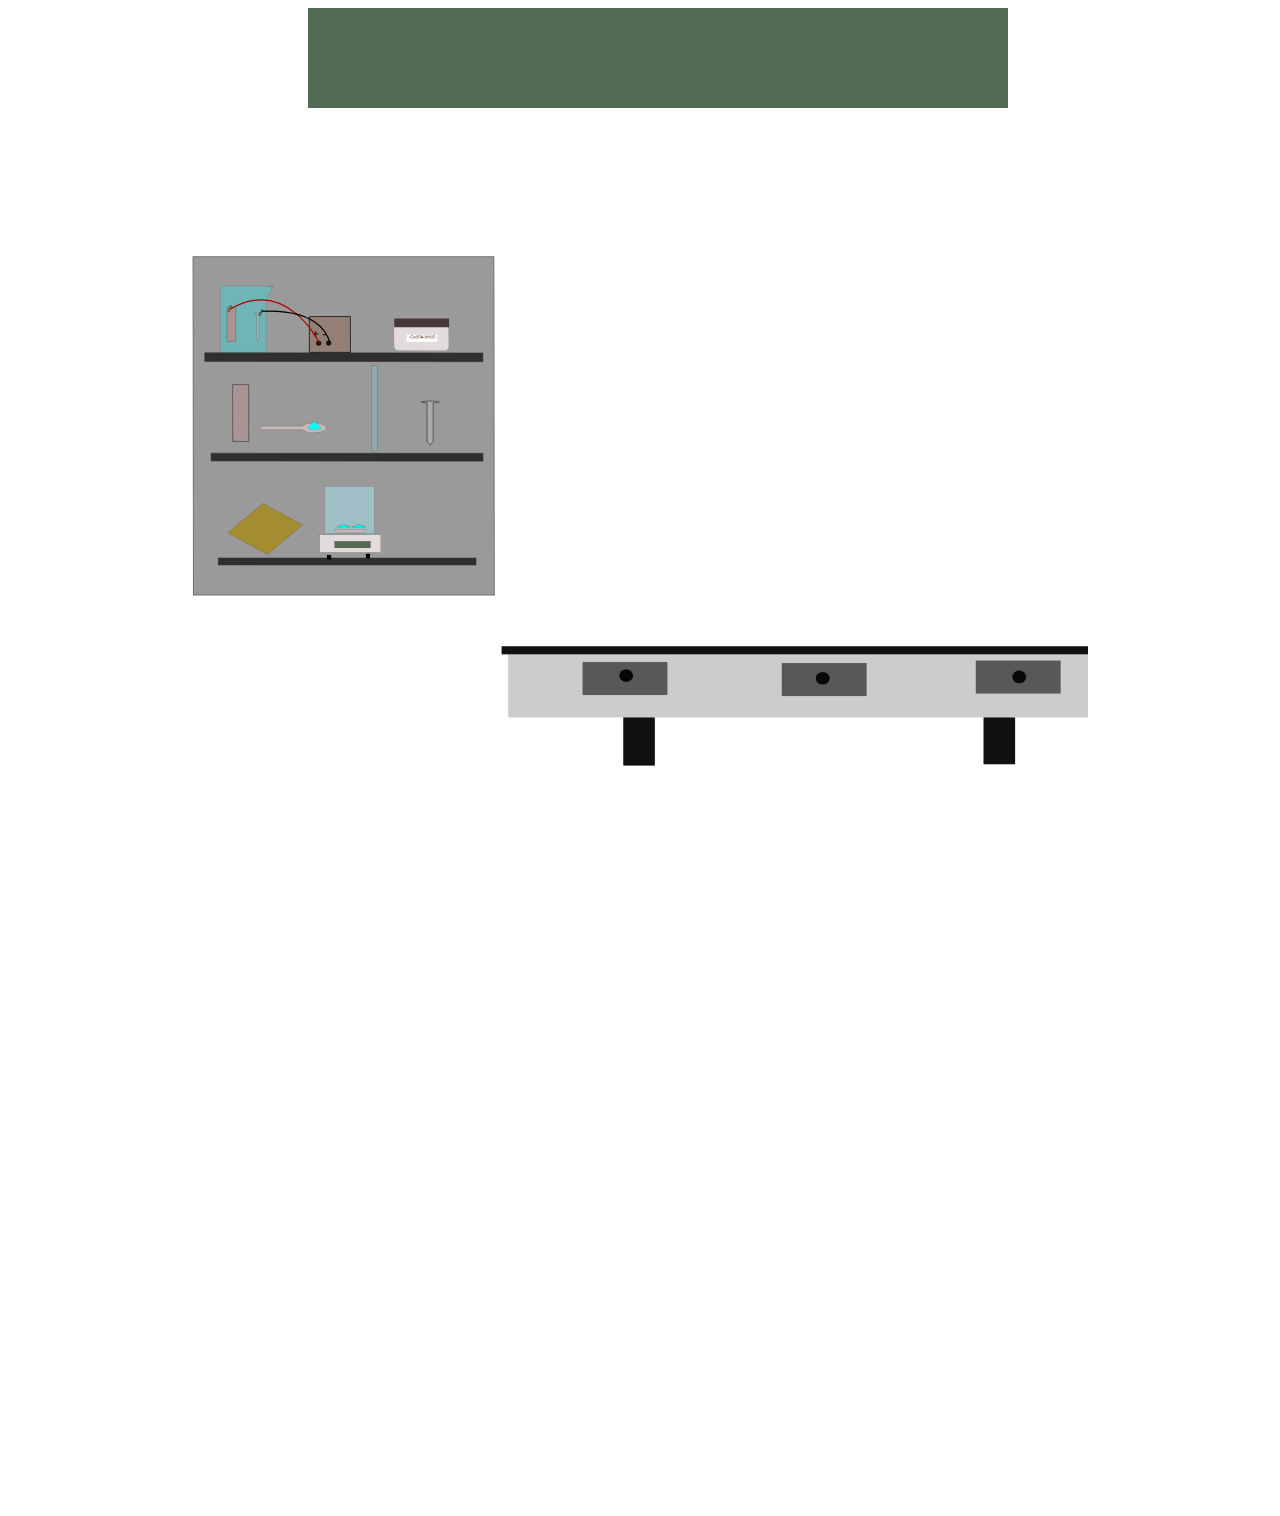
<file: practice5.html>
<html>
    <head>
        <title>Circle
            <link rel="stylesheet" href="index.css">
        </title>
        <style>
            #main{
                height:1400;
                width:1080;
                
            }
        </style>
    </head>
    <body style="overflow: hidden;">
        
    
        <div style="background-color: #536c53; height: 100px; width: 700px; margin-left: 300px;">

        </div>
        <svg id="main"
        xmlns:dc="http://purl.org/dc/elements/1.1/"
        xmlns:cc="http://creativecommons.org/ns#"
        xmlns:rdf="http://www.w3.org/1999/02/22-rdf-syntax-ns#"
        xmlns:svg="http://www.w3.org/2000/svg"
        xmlns="http://www.w3.org/2000/svg"
        xmlns:sodipodi="http://sodipodi.sourceforge.net/DTD/sodipodi-0.dtd"
        xmlns:inkscape="http://www.inkscape.org/namespaces/inkscape"
        
        width="210mm"
        height="297mm"
        viewBox="0 0 210 297"
        version="1.1"
        id="svg8"
        inkscape:version="1.0 (4035a4fb49, 2020-05-01)"
        sodipodi:docname="newmain.svg">
        <defs
            id="defs2" />
        <sodipodi:namedview
            id="base"
            pagecolor="#ffffff"
            bordercolor="#666666"
            borderopacity="1.0"
            inkscape:pageopacity="0.0"
            inkscape:pageshadow="2"
            inkscape:zoom="0.98994949"
            inkscape:cx="162.65053"
            inkscape:cy="184.91752"
            inkscape:document-units="mm"
            inkscape:current-layer="layer1"
            inkscape:document-rotation="0"
            showgrid="false"
            showguides="false"
            inkscape:window-width="1920"
            inkscape:window-height="986"
            inkscape:window-x="-11"
            inkscape:window-y="-11"
            inkscape:window-maximized="1" />
        <metadata
            id="metadata5">
            <rdf:RDF>
            <cc:Work
                rdf:about="">
                <dc:format>image/svg+xml</dc:format>
                <dc:type
                rdf:resource="http://purl.org/dc/dcmitype/StillImage" />
                <dc:title></dc:title>
            </cc:Work>
            </rdf:RDF>
        </metadata>



        <g
        inkscape:label="Layer 1"
        inkscape:groupmode="layer"
        id="layer1">
    <rect
       y="1.2417206"
       x="1.5282648"
       height="71.763252"
       width="63.806946"
       id="shelf"
       style="opacity:0.56230002;fill:#4d4d4d;stroke:#000000;stroke-width:0.21311899;stroke-miterlimit:4;stroke-dasharray:none"
       transform="matrix(0.99999991,4.1297616e-4,0.00120538,0.99999927,0,0)" />
    <rect
       y="21.631493"
       x="3.9873729"
       height="1.852214"
       width="59.012768"
       id="wood1"
       style="opacity:0.690096;fill:#000000;stroke:#000000;stroke-width:0.104712;stroke-miterlimit:4;stroke-dasharray:none"
       transform="matrix(0.99999986,5.3804588e-4,9.251844e-4,0.99999957,0,0)" />
    <rect
       y="42.931957"
       x="5.302958"
       height="1.6669924"
       width="57.697197"
       id="wood2"
       style="opacity:0.690096;fill:#000000;stroke:#000000;stroke-width:0.104712"
       transform="matrix(0.99999986,5.3804588e-4,9.251844e-4,0.99999957,0,0)" />
    <rect
       y="65.158531"
       x="6.806469"
       height="1.4817711"
       width="54.690174"
       id="wood3"
       style="opacity:0.690096;fill:#000000;stroke:#000000;stroke-width:0.104712"
       transform="matrix(0.99999986,5.3804588e-4,9.251844e-4,0.99999957,0,0)" />
    <rect
       style="opacity:0.811502;fill:#ac9393;stroke:#000000;stroke-width:0.104712;stroke-miterlimit:4;stroke-dasharray:none;stroke-opacity:1"
       id="metalplate"
       width="3.399164"
       height="12.055428"
       x="9.8993244"
       y="28.384056"
       ry="0.0027809048"
       transform="matrix(0.99999986,5.3804588e-4,9.251844e-4,0.99999957,0,0)" />
    <path
       d="m 44.952524,15.668305 9.927153,0.02605 c 0.444734,8.83e-4 0.808123,0.401234 0.814763,0.897027 l 0.04881,3.642623 c 0.0066,0.495783 -0.346065,0.89398 -0.790807,0.892805 l -9.927136,-0.02605 c -0.44475,-8.83e-4 -0.808132,-0.401243 -0.814772,-0.897026 l -0.04881,-3.642624 c -0.0066,-0.495783 0.346058,-0.89398 0.790799,-0.892806 z"
       style="fill:#e3dbdb;stroke-width:0.0141592"
       id="box" />
    <rect
       style="fill:#483737;stroke-width:0.0266807"
       id="lid"
       width="11.620349"
       height="1.8561594"
       x="44.202553"
       y="14.339613"
       ry="0.016741097"
       transform="matrix(0.99999986,5.3804588e-4,9.251844e-4,0.99999957,0,0)" />
    <path
       d="m 46.834558,17.813801 6.48973,0.0035 0.0013,1.515221 -6.489712,-0.0035 z"
       style="fill:#ffffff;stroke-width:0.0251133"
       id="Sticker" />
    <text
       id="CuSO4"
       y="18.682291"
       x="47.178394"
       style="font-style:normal;font-weight:normal;font-size:0.86192799px;line-height:1.25;font-family:sans-serif;fill:#000000;fill-opacity:1;stroke:none;stroke-width:0.0923497"
       xml:space="preserve"
       transform="matrix(1.0073091,5.419899e-4,9.1847717e-4,0.99274443,0,0)"><tspan
         style="font-size:0.86192799px;stroke-width:0.0923497"
         y="18.682291"
         x="47.178394"
         id="tspan867">CuSO4.5H2O</tspan></text>
    <path
       id="Battery"
       style="opacity:0.853035;fill:#917c6f;fill-opacity:1;stroke:#000000;stroke-width:0.174519;stroke-miterlimit:4;stroke-dasharray:none;stroke-opacity:1"
       d="m 26.199547,13.951818 8.695205,0.0044 c 0.0025,0 0.005,0.0018 0.005,0.0044 l 0.0066,7.587199 c 0,0.0026 -0.0017,0.0044 -0.005,0.0044 l -8.695189,-0.0044 c -0.0025,0 -0.0049,-0.0018 -0.005,-0.0044 l -0.0071,-7.587182 c 0,-0.0026 0.0017,-0.0044 0.005,-0.0044 z" />
    <ellipse
       cy="19.585888"
       cx="28.158794"
       id="positiveterminal"
       style="opacity:0.853035;fill:#000000;fill-opacity:1;stroke:#000000;stroke-width:0.104712;stroke-miterlimit:4;stroke-dasharray:none"
       transform="matrix(0.99999986,5.3804588e-4,9.251844e-4,0.99999957,0,0)"
       rx="0.51495945"
       ry="0.50751376" />
    <ellipse
       ry="0.49114233"
       rx="0.51495945"
       cy="19.569513"
       cx="30.285072"
       id="negativeterminal"
       style="opacity:0.853035;fill:#000000;fill-opacity:1;stroke:#000000;stroke-width:0.104712;stroke-miterlimit:4;stroke-dasharray:none"
       transform="matrix(0.99999986,5.3804588e-4,9.251844e-4,0.99999957,0,0)" />
    <text
       id="plusminus"
       y="18.591125"
       x="26.585714"
       style="font-style:normal;font-weight:normal;font-size:2.46267px;line-height:1.25;font-family:sans-serif;fill:#000000;fill-opacity:1;stroke:none;stroke-width:0.0923497"
       xml:space="preserve"
       transform="matrix(1.0073091,5.419899e-4,9.1847717e-4,0.99274443,0,0)"><tspan
         style="font-size:2.46267px;stroke-width:0.0923497"
         y="18.591125"
         x="26.585714"
         id="tspan887">+ -</tspan></text>
    <rect
       style="opacity:0.213;fill:#80e5ff;stroke:#000000;stroke-width:0.139616;stroke-miterlimit:4;stroke-dasharray:none;stroke-opacity:1"
       id="glassrod"
       width="1.2374822"
       height="18.174046"
       x="39.358925"
       y="24.306028"
       ry="0.27261069"
       transform="matrix(0.99999986,5.3804588e-4,9.251844e-4,0.99999957,0,0)" />
    <path
       id="ironnail"
       style="opacity:0.674121;mix-blend-mode:normal;fill:#b3b3b3;fill-opacity:1;stroke:#000000;stroke-width:0.139616;stroke-miterlimit:4;stroke-dasharray:none;stroke-opacity:1"
       d="M 51.827141,31.876903 A 1.9124206,0.19415931 0.03170109 0 0 49.935086,32.07 1.9124206,0.19415931 0.03170109 0 0 51.16325,32.25197 l 0.0074,8.218552 c 0,0.0026 0.0025,0.0044 0.0058,0.0053 h -0.0042 l 0.654225,0.752431 0.65297,-0.755028 -0.005,-8e-6 c 3.55e-4,-6.89e-4 0.0017,-0.0018 0.0017,-0.0018 l -0.0074,-8.216159 a 1.9124206,0.19415931 0.03170109 0 0 1.290558,-0.182959 1.9124206,0.19415931 0.03170109 0 0 -1.912566,-0.195137 1.9124206,0.19415931 0.03170109 0 0 -0.02013,-1.8e-5 z" />
    <path
       id="sandpaper"
       style="opacity:0.674121;mix-blend-mode:normal;fill:#aa8800;fill-opacity:1;stroke:#000000;stroke-width:0.0414076;stroke-miterlimit:4;stroke-dasharray:none;stroke-opacity:1"
       d="m 8.8891114,59.823256 7.4679546,-6.236544 c 0.0017,-0.0018 0.0042,-0.0018 0.005,-6.53e-4 l 8.426669,4.603732 c 0.0017,7.08e-4 0.0016,0.0018 3e-6,0.0035 l -7.467945,6.23655 c -0.0017,0.0018 -0.0042,0.0018 -0.005,6.45e-4 l -8.4266684,-4.60381 c -0.00165,-7.15e-4 -0.00157,-0.0018 -4e-6,-0.0035 z" />
    <path
       style="display:none;opacity:1;fill:#00ffff;stroke:#000000;stroke-width:0.656527;stroke-miterlimit:4;stroke-dasharray:none;stroke-opacity:1"
       id="heap2-6"
       d="m 88.733488,126.95304 18.144852,25.87272 -31.478856,2.77754 z"
       transform="matrix(0.31000393,0.00558542,-0.01983386,0.08112902,76.602548,228.10265)" />
    <path
       transform="matrix(0.31000393,0.00558542,-0.01983386,0.08112902,83.753534,228.00477)"
       d="m 88.733488,126.95304 18.144852,25.87272 -31.478856,2.77754 z"
       id="heap1-5"
       style="display:none;opacity:1;fill:#00ffff;stroke:#000000;stroke-width:0.656527;stroke-miterlimit:4;stroke-dasharray:none;stroke-opacity:1" />
    <g
       style="fill:#cccccc"
       id="layer1-5"
       transform="matrix(0.16738632,0,0,0.12325286,124.42996,76.003386)">
      <path
         id="table"
         transform="scale(0.26458333)"
         d="m -1265.7148,293.94727 v 411.42968 h 551.42964 v 312.68755 h 151.17969 V 705.37695 H 1011.4277 v 304.11715 h 151.1817 V 705.37695 h 700.248 V 293.94727 Z"
         style="fill:#cccccc;stroke-width:1" />
      <rect
         ry="0"
         style="fill:#cccccc;stroke-width:0.269394"
         y="64.042984"
         x="-343.20239"
         height="13.854528"
         width="846.66614"
         id="rect16" />
      <rect
         y="108.0119"
         x="-261.55951"
         height="39.310001"
         width="59.720001"
         id="rect18"
         style="fill:#cccccc;stroke-width:0.264583" />
      <rect
         y="108.01189"
         x="-133.04762"
         height="40"
         width="60"
         id="rect20"
         style="fill:#cccccc;stroke-width:0.264583" />
      <rect
         y="106.49998"
         x="-18.142859"
         height="40"
         width="60"
         id="rect22"
         style="fill:#cccccc;stroke-width:0.264583" />
      <rect
         y="105.74404"
         x="97.51786"
         height="40"
         width="60"
         id="rect24"
         style="fill:#cccccc;stroke-width:0.264583" />
      <rect
         y="102.72023"
         x="217.71426"
         height="44.601189"
         width="60"
         id="rect26"
         style="fill:#cccccc;stroke-width:0.264583" />
      <rect
         y="105.80953"
         x="344.71429"
         height="40"
         width="60"
         id="rect28"
         style="fill:#cccccc;stroke-width:0.312215" />
      <circle
         r="3.4017856"
         cy="127.28869"
         cx="128.88988"
         id="path34"
         style="fill:#cccccc;stroke-width:0.264583" />
      <circle
         style="fill:#cccccc;stroke-width:0.264583"
         id="circle36"
         cx="13.985121"
         cy="127.28869"
         r="3.4017856" />
      <circle
         r="3.4017856"
         cy="128.80058"
         cx="-104.69939"
         id="circle38"
         style="fill:#cccccc;stroke-width:0.264583" />
      <circle
         style="fill:#cccccc;stroke-width:0.264583"
         id="circle40"
         cx="-230.94345"
         cy="130.3125"
         r="3.4017856" />
      <circle
         r="3.4017856"
         cy="125.02083"
         cx="245.30655"
         id="circle44"
         style="fill:#cccccc;stroke-width:0.264583" />
      <circle
         r="3.4017856"
         cy="125.77679"
         cx="373.81845"
         id="circle48"
         style="fill:#cccccc;stroke-width:0.264583" />
    </g>
    <path
       id="beaker-7"
       onclick="move(evt)"
       style="opacity:0.271566;mix-blend-mode:normal;fill:#00ffff;fill-rule:evenodd;stroke:#000000;stroke-width:0.0698225;stroke-miterlimit:4;stroke-dasharray:none;stroke-opacity:1"
       d="M 7.365189,7.4662763 V 21.553533 h 9.739162 V 10.110831 l 1.42254,-2.5372497 -1.42254,-0.04083 1.42254,0.04083 -3.738578,-0.107305 z" />

      <!--  <animateTransform id="m"
       attributeName="transform"
       attributeType="XML"
       type="translate"
       dur="10s"
       values="0,0;95,43"> -->
       <animateMotion id="m" dur="2s" 
       path="M 10,0
       Q 25,25 40,50
       t 30,0
       " /> 
    <rect
       ry="0.0016826894"
       y="11.933619"
       x="8.7015476"
       height="7.2945824"
       width="1.8539413"
       id="metalplate-1"
       style="opacity:1;fill:#ac9393;fill-opacity:1;stroke:#000000;stroke-width:0.0398985;stroke-miterlimit:4;stroke-dasharray:none;stroke-opacity:1" />
    <path
       d="m 15.290789,13.111405 a 0.77485724,0.12691968 0 0 0 -0.766678,0.12689 0.77485724,0.12691968 0 0 0 0.497544,0.118509 v 5.372375 c 0,0.0016 0.0011,0.0028 0.0024,0.0035 h -0.0015 l 0.264793,0.491622 0.264844,-0.493781 h -0.0019 c 2.1e-4,-4.98e-4 6e-4,-7.96e-4 6e-4,-0.0013 v -5.370831 a 0.77485724,0.12691968 0 0 0 0.522969,-0.120053 0.77485724,0.12691968 0 0 0 -0.774843,-0.12689 0.77485724,0.12691968 0 0 0 -0.0082,0 z"
       style="opacity:0.674121;mix-blend-mode:normal;fill:#b3b3b3;fill-opacity:1;stroke:#000000;stroke-width:0.0398985;stroke-miterlimit:4;stroke-dasharray:none;stroke-opacity:1"
       id="ironnail-8" />
    <path
       style="fill:none;stroke:#ad0000;stroke-width:0.264583px;stroke-linecap:butt;stroke-linejoin:miter;stroke-opacity:1"
       d="M 9.1778311,12.48214 C 21.497396,5.2444197 28.348215,19.607515 28.348215,19.607515"
       id="redwire" />
    <path
       style="fill:none;stroke:#000000;stroke-width:0.264583px;stroke-linecap:butt;stroke-linejoin:miter;stroke-opacity:1"
       d="m 16.063765,12.850593 c 13.796353,-0.613614 14.457811,6.804169 14.457811,6.804169"
       id="blackwire" />
    <rect
       transform="matrix(-0.88346789,-0.46849172,0.47222417,-0.88147849,0,0)"
       ry="0.0016845957"
       y="-4.8645415"
       x="-20.395634"
       height="1.4671481"
       width="0.33497185"
       id="clip2"
       style="opacity:1;fill:#6c6753;fill-opacity:1;stroke:#000000;stroke-width:0.0498733;stroke-miterlimit:4;stroke-dasharray:none;stroke-opacity:1" />
    <rect
       style="opacity:1;fill:#918a6f;fill-opacity:1;stroke:#000000;stroke-width:0.0621097;stroke-miterlimit:4;stroke-dasharray:none;stroke-opacity:1"
       id="clip1"
       width="0.30873117"
       height="1.4401823"
       x="12.867032"
       y="9.3615971"
       ry="0.0016536332"
       transform="matrix(0.97653753,0.21534726,-0.33919066,0.94071765,0,0)" />
    <path
       id="fancyspoon"
       style="fill:#c8b7b7;stroke:#000000;stroke-width:0.0334832;stroke-miterlimit:4;stroke-dasharray:none;stroke-opacity:1"
       d="m 27.206878,36.535611 a 2.5954106,1.03678 0 0 0 -2.411484,0.653544 c -0.01966,-0.0034 -0.0397,-0.0055 -0.06028,-0.0055 h -8.651368 c -0.205408,0 -0.370767,0.173395 -0.370767,0.388786 0,0.21539 0.165359,0.388786 0.370767,0.388786 h 8.651367 c 0.02058,0 0.04059,-0.0022 0.06024,-0.0055 a 2.5954106,1.03678 0 0 0 2.411569,0.653499 2.5954106,1.03678 0 0 0 2.59541,-1.036748 2.5954106,1.03678 0 0 0 -2.59541,-1.036792 2.5954106,1.03678 0 0 1 -4.3e-5,0 z" />
     

    <path
       style="fill:#00ffff;stroke-width:0.264583"
       id="path5335"
       d="m 111.57969,52.150547 -1e-5,-2.3e-5 2e-5,0 z"
       transform="matrix(0.10389037,0,0,0.11434104,16.063473,31.776828)" />
    <path
       id="bluepowder"
       style="fill:#00ffff;stroke:#000000;stroke-width:0.0251125;stroke-miterlimit:4;stroke-dasharray:none;stroke-opacity:1"
       d="m 28.81361,37.637191 c -0.957926,0.301849 -2.056797,0.517505 -2.93514,-0.02775 0.421796,-0.482116 0.909136,-1.032962 1.330931,-1.515079 z" />
    <rect
       ry="0"
       y="60.22263"
       x="28.377842"
       height="3.7713795"
       width="13.001661"
       id="weighingmachine-7"
       style="fill:#e3dbdb;stroke:#000000;stroke-width:0.0291063;stroke-miterlimit:4;stroke-dasharray:none;stroke-opacity:1" />
    <rect
       y="61.624977"
       x="31.5466"
       height="1.3913828"
       width="7.6393943"
       id="Display"
       style="fill:#536c53;stroke:#000000;stroke-width:0.0291063;stroke-miterlimit:4;stroke-dasharray:none;stroke-opacity:1" />
    <rect
       y="64.533127"
       x="29.946344"
       height="0.95199871"
       width="0.88146853"
       id="stand2-6"
       style="fill:#000000;stroke-width:0.0256701" />
    <rect
       style="fill:#000000;stroke-width:0.0256701"
       id="stand1"
       width="0.88146853"
       height="0.95199871"
       x="38.192005"
       y="64.265862" />
    <rect
       onclick="Heyy"
       y="49.995987"
       x="29.506229"
       height="9.9959869"
       width="10.467439"
       id="shield"
       style="opacity:0.43000004;fill:#aaeeff;stroke:#000000;stroke-width:0.0388083;stroke-miterlimit:4;stroke-dasharray:none;stroke-opacity:1" />
    <path
       d="m 31.523243,59.111892 6.669944,0.008 -0.496195,0.71908 h -5.615523 z"
       style="opacity:1;fill:#c8b7b7;stroke:#000000;stroke-width:0.0291063;stroke-miterlimit:4;stroke-dasharray:none;stroke-opacity:1"
       id="dish" />
    <path
       transform="matrix(0.09119404,0.00147731,-0.00583454,0.02145811,29.323374,55.177987)"
       d="m 88.733488,126.95304 18.144852,25.87272 -31.478856,2.77754 z"
       id="heap2"
       style="opacity:1;fill:#00ffff;stroke:#000000;stroke-width:0.65652698;stroke-miterlimit:4;stroke-dasharray:none;stroke-opacity:1" />
    <path
       style="opacity:1;fill:#00ffff;stroke:#000000;stroke-width:0.65652698;stroke-miterlimit:4;stroke-dasharray:none;stroke-opacity:1"
       id="heap1"
       d="m 88.733488,126.95304 18.144852,25.87272 -31.478856,2.77754 z"
       transform="matrix(0.09119404,0.00147731,-0.00583454,0.02145811,26.08159,55.152096)" />
    <rect
       y="83.896866"
       x="66.982574"
       height="1.7076105"
       width="141.72032"
       id="rect1568"
       style="opacity:0.91600001;fill:#000000;stroke-width:0.26458332" />
    <rect
       y="99.006187"
       x="92.795967"
       height="10.196945"
       width="6.6953902"
       id="rect1570"
       style="opacity:0.91600001;fill:#000000;stroke-width:0.26458332" />
    <rect
       y="99.006187"
       x="169.22369"
       height="9.9174585"
       width="6.6954789"
       id="rect1572"
       style="opacity:0.91600001;fill:#000000;stroke-width:0.26458332" />
    <rect
       y="87.246269"
       x="84.159607"
       height="7"
       width="18"
       id="rect1574"
       style="opacity:0.91600001;fill:#4d4d4d;stroke-width:0.26458332" />
    <rect
       y="87.460686"
       x="126.41849"
       height="7"
       width="18"
       id="rect1576"
       style="opacity:0.91600001;fill:#4d4d4d;stroke-width:0.26458332" />
    <rect
       y="86.926147"
       x="167.57799"
       height="7"
       width="18"
       id="rect1578"
       style="opacity:0.91600001;fill:#4d4d4d;stroke-width:0.26458332" />
    <ellipse
       ry="1.3363476"
       rx="1.4699824"
       cy="90.40065"
       cx="176.79878"
       id="path1584"
       style="opacity:0.91600001;fill:#000000;stroke-width:0.26458332" />
    <ellipse
       style="opacity:0.91600001;fill:#000000;stroke-width:0.26458332"
       id="ellipse1586"
       cx="135.10474"
       cy="90.667923"
       rx="1.4699824"
       ry="1.3363476" />
    <ellipse
       ry="1.3363476"
       rx="1.4699824"
       cy="90.133385"
       cx="93.410698"
       id="ellipse1588"
       style="opacity:0.91600001;fill:#000000;stroke-width:0.26458332" />
  </g>
</svg>
<script type="text/javascript">
   function move(evt){
      var svgobj=evt.target;
        svgobj.style.opacity= 0.3;
        svgobj.setAttribute ('x', 300);
   }
   console.log(svg);
</script>
</body>
</html>
</file>
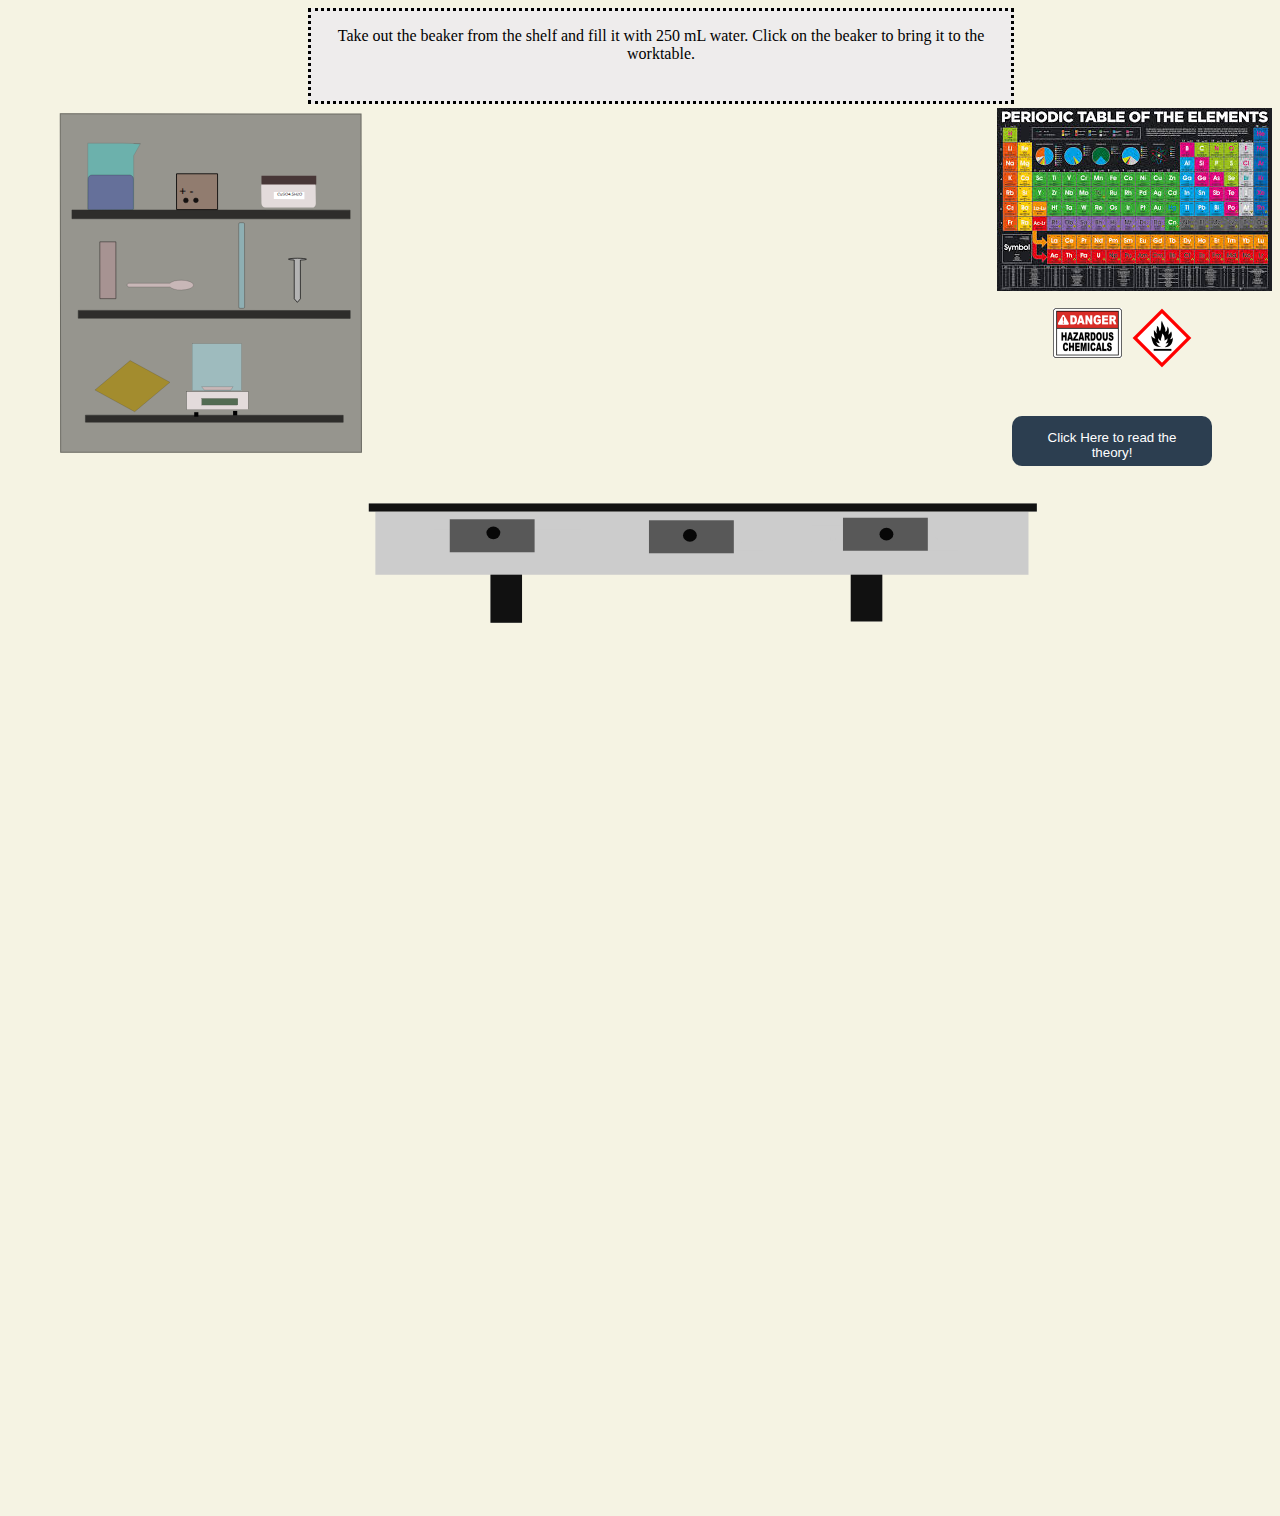
<file: practice6.html>
<html>
    <head>
        <title>Circle</title>
        <style>
            #main{
                height:1400;
                width:1080;
                padding-top:100px;

            }
            .master{
                height: 90px; 
                width: 700px;
                margin-left: 300px;
                position: relative;
                z-index: 0;
            }

            .slave{
                height: 90px; 
                width: 700px;
                margin-left: 300px;
                position: absolute;
                background-color:rgb(238, 236, 236);
                border-style: dotted;
                text-align: center;
            }
            .m{
                display: none;
            }

             
              

            
            .show{
               transform: scale(1);
            }
            /* #bluepoweder{
               transform: scale(0);
            } 
            #redwire{
               transform: scale(0);
            }
            #blackwire{
               transform: scale(0);
            }
            #metalplate-1{
               transform: scale(0);
            }
            #ironnail-8{
               transform: scale(0);
            }*/
           /* #heap2{
               transform: scale(0);
            }
            #heap1{
               transform: scale(0);
            } 
            #clip1{
               transform: scale(0);
            }
            #clip2{
               transform: scale(0);
            }*/
            

   .colours{
  
  background: red;
  position: relative;
  animation: mymove 3s;
  animation-delay: 2s;
  animation-fill-mode: backwards;
}
.button-box{
  width: 400px;
}

.B1 {
    background-color: #2C3E50;
    color: white;
    padding: 14px 20px;
    margin: 8px 0;
    border: none;
    cursor: pointer;
    width: 50%;
    height: 50px;
    float: right;
    border-radius: 10px;
    
  }

@keyframes mymove {
  from {top: 0px; background-color: yellow;}
  to {top: 200px;}
}

        </style>
    </head>
    <body style = "overflow: hidden; background-color: rgb(245, 243, 227);">

     <div class="slave">
            Hello world
        </div>
        <div class="slave">
               Hello world
         </div>
         <div class="slave">
            
      </div>
     <div class="slave" style="font-size: small;" id="fun13">
          In the process of electroplating base metal is made cathode by connecting it to –ve terminal of the D.C. battery, while coating metal is made anode by connecting it to +ve terminal of the battery. Anode and cathode are immersed in the electrolytic solution containing ions of coating metal (in case of copper coating CuSO4 solution is used as electrolytic solution). During the process the anode undergoes oxidation and goes into electrolytic solution in the cationic state, the cations of coating metal travels to cathode through electrolytic solution and gets deposited on the cathode by accepting the electrons.
      </div>
      <div class="slave" id="fun12">
            You will see that the iron nail now changes colour and has a layer of copper deposited over it.
      </div>
        <div class="slave" id="fun10">
         <p>Click on the iron nail to connect it to the negative terminal of the battery with the help of crocodile clips</p>
     </div>
      <div class="slave" id="fun11">
         <p>Click on the copper metal plate to connect it to the positive terminal of the battery with the help of crocodile clips.</p>
         </div>
        <div class="slave" id="fun9">
         <p>Now click on the battery to place it on the worktable.</p>
     </div>
        <div class="slave" id="fun8">
            <p>Click sandpaper to clean the iron nail and the copper metal plate.</p>>
        </div>
        <div class="slave" id="fun7">
            <p>Click on the Glass rod. The CuSo4 crystals are now added inside the beaker and stirred with the glass rod.</p>
        </div>
        <div class="slave" id = "fun6">
            <p>The weight is now perfect. Click on the spatula again to empty it inside the beaker</p>
        </div>
        <div class="slave" id="fun5">
            <p>Click on the spatula again to add it to the weighing machine</p>
        </div>
        <div class="slave" id="fun4">
            <p>Click on the spatula to collect CuSO4 from the container</p>
        </div>
        
        <div class="slave" id="fun3">
            <p>Click on the weighning machine to bring it to the worktable.</p>
        </div>

        <div class="slave" id="fun2">
           <p>Take out the CuSO4 container from the shelf and place it on the table. Click on the container.</p>
        </div>
        <div class="slave master" id = "fun1">
            <p>Take out the beaker from the shelf and fill it with 250 mL water. Click on the beaker to bring it to the worktable.</p>
        </div>

        <?xml version="1.0" encoding="UTF-8" standalone="no"?>
<svg id="main"
   xmlns:dc="http://purl.org/dc/elements/1.1/"
   xmlns:cc="http://creativecommons.org/ns#"
   xmlns:rdf="http://www.w3.org/1999/02/22-rdf-syntax-ns#"
   xmlns:svg="http://www.w3.org/2000/svg"
   xmlns="http://www.w3.org/2000/svg"
   id="svg8"
   version="1.1"
   viewBox="0 0 210 297"
   height="297mm"
   width="210mm">
  <defs
     id="defs2" />
  <metadata
     id="metadata5">
    <rdf:RDF>
      <cc:Work
         rdf:about="">
        <dc:format>image/svg+xml</dc:format>
        <dc:type
           rdf:resource="http://purl.org/dc/dcmitype/StillImage" />
        <dc:title></dc:title>
      </cc:Work>
    </rdf:RDF>
  </metadata>
  <g
     id="layer1">
    <rect
       y="1.2417206"
       x="1.5282648"
       height="71.763252"
       width="63.806946"
       id="shelf"
       style="opacity:0.56230002;fill:#4d4d4d;stroke:#000000;stroke-width:0.21311899;stroke-miterlimit:4;stroke-dasharray:none"
       transform="matrix(0.99999991,4.1297616e-4,0.00120538,0.99999927,0,0)" />
    <rect
       y="21.631493"
       x="3.9873729"
       height="1.852214"
       width="59.012768"
       id="wood1"
       style="opacity:0.690096;fill:#000000;stroke:#000000;stroke-width:0.104712;stroke-miterlimit:4;stroke-dasharray:none"
       transform="matrix(0.99999986,5.3804588e-4,9.251844e-4,0.99999957,0,0)" />
    <rect
       y="42.931957"
       x="5.302958"
       height="1.6669924"
       width="57.697197"
       id="wood2"
       style="opacity:0.690096;fill:#000000;stroke:#000000;stroke-width:0.104712"
       transform="matrix(0.99999986,5.3804588e-4,9.251844e-4,0.99999957,0,0)" />
    <rect
       y="65.158531"
       x="6.806469"
       height="1.4817711"
       width="54.690174"
       id="wood3"
       style="opacity:0.690096;fill:#000000;stroke:#000000;stroke-width:0.104712"
       transform="matrix(0.99999986,5.3804588e-4,9.251844e-4,0.99999957,0,0)" />
    <rect
       style="opacity:0.811502;fill:#ac9393;stroke:#000000;stroke-width:0.104712;stroke-miterlimit:4;stroke-dasharray:none;stroke-opacity:1"
       id="metalplate" 
       onclick="f11()"
       width="3.399164"
       height="12.055428"
       x="9.8993244"
       y="28.384056"
       ry="0.0027809048"
       transform="matrix(0.99999986,5.3804588e-4,9.251844e-4,0.99999957,0,0)">

       <animateTransform 
       attributeName="transform"
       attributeType="XML"
       type="translate"
       dur="0.5s"
       fill="freeze"
       values="0,0;104,-10"
       
       begin="sandpaper.click+7s"
       animation-delay="2s"
       
       /> 
       <animateTransform 
       attributeName="transform"
       attributeType="XML"
       type="translate"
       dur="0.5s"
       fill="freeze"
       values="104,-10;60,44"
       begin="sandpaper.click+11s"
       
       /> 
    </rect>

    <rect
       style="opacity:0.811502;fill:#ac9393;stroke:#000000;stroke-width:0.104712;stroke-miterlimit:4;stroke-dasharray:none;stroke-opacity:1"
       id="metalplate2" 
       display="none"
       width="3.399164"
       height="12.055428"
       x="69.8993244"
       y="72.384056"
       ry="0.0027809048"
       transform="matrix(0.99999986,5.3804588e-4,9.251844e-4,0.99999957,0,0)">

       <animateTransform 
       attributeName="transform"
       attributeType="XML"
       type="translate"
       dur="1s"
       fill="freeze"
       values="0,0;30,-30;33,-4"

       
       /> 
    </rect>


    <path
       d="m 44.952524,15.668305 9.927153,0.02605 c 0.444734,8.83e-4 0.808123,0.401234 0.814763,0.897027 l 0.04881,3.642623 c 0.0066,0.495783 -0.346065,0.89398 -0.790807,0.892805 l -9.927136,-0.02605 c -0.44475,-8.83e-4 -0.808132,-0.401243 -0.814772,-0.897026 l -0.04881,-3.642624 c -0.0066,-0.495783 0.346058,-0.89398 0.790799,-0.892806 z"
       style="fill:#e3dbdb;stroke-width:0.0141592"
       id="box" onclick="f2();"> 
       <animateTransform id="lol"
       attributeName="transform"
       attributeType="XML"
       type="translate"
       dur="1s"
       values="0,0;100,63"
       restart="whenNotActive"
       fill="freeze"
       begin="box.click"
       />
       
    </path>
    <rect
       style="fill:#483737;stroke-width:0.0266807"
       id="lid"
       width="11.620349"
       height="1.8561594"
       x="44.202553"
       y="14.339613"
       ry="0.016741097"
       transform="matrix(0.99999986,5.3804588e-4,9.251844e-4,0.99999957,0,0)">
   
       <animateTransform id="beaker-7"
       attributeName="transform"
       attributeType="XML"
       type="translate"
       dur="1s"
       values="0,0;100,63"
       restart="whenNotActive"
       fill="freeze"
       begin="box.click"
       />

       <animateTransform id="beaker-7" 
       attributeName="transform"
       attributeType="XML"
       type="translate"
       dur="1s"
       values="100,63;110,63"
       restart="whenNotActive"
       fill="freeze"
       begin="box.click+2s"
       
       />
</rect>
    
       <path
       d="m 46.834558,17.813801 6.48973,0.0035 0.0013,1.515221 -6.489712,-0.0035 z"
       style="fill:#ffffff;stroke-width:0.0251133"
       id="Sticker">
       <animateTransform id="beaker-7"
       attributeName="transform"
       attributeType="XML"
       type="translate"
       dur="1s"
       values="0,0;100,63"
       restart="whenNotActive"
       fill="freeze"
       begin="box.click"
       />
    </path>
    <text
       id="CuSO4"
       y="18.682291"
       x="47.178394"
       style="font-style:normal;font-weight:normal;font-size:0.86192799px;line-height:1.25;font-family:sans-serif;fill:#000000;fill-opacity:1;stroke:none;stroke-width:0.0923497"
       xml:space="preserve"
       transform="matrix(1.0073091,5.419899e-4,9.1847717e-4,0.99274443,0,0)"><tspan
         style="font-size:0.86192799px;stroke-width:0.0923497"
         y="18.682291"
         x="47.178394"
         id="tspan867">CuSO4.5H2O</tspan>
         <animateTransform id="beaker-7" 
         attributeName="transform"
         attributeType="XML"
         type="translate"
         dur="1s"
         values="0,0;100,63"

         restart="whenNotActive"
         fill="freeze"
         begin="box.click"
         />
         <discard begin="1s"></discard>
      </text>
    <path
       id="Battery"
       onclick="f9()"
       style="opacity:1;fill:#917c6f;fill-opacity:1;stroke:#000000;stroke-width:0.174519;stroke-miterlimit:4;stroke-dasharray:none;stroke-opacity:1"
       d="m 26.199547,13.951818 8.695205,0.0044 c 0.0025,0 0.005,0.0018 0.005,0.0044 l 0.0066,7.587199 c 0,0.0026 -0.0017,0.0044 -0.005,0.0044 l -8.695189,-0.0044 c -0.0025,0 -0.0049,-0.0018 -0.005,-0.0044 l -0.0071,-7.587182 c 0,-0.0026 0.0017,-0.0044 0.005,-0.0044 z" >
       <animateTransform 
       attributeName="transform"
       attributeType="XML"
       type="translate"
       dur="2s"
       fill="freeze"
       values="0,0;95,63"
       begin="Battery.click"
       
       /> 
   </path>
    <ellipse
       cy="19.585888"
       cx="28.158794"
       id="positiveterminal"
       style="opacity:0.853035;fill:#000000;fill-opacity:1;stroke:#000000;stroke-width:0.104712;stroke-miterlimit:4;stroke-dasharray:none"
       transform="matrix(0.99999986,5.3804588e-4,9.251844e-4,0.99999957,0,0)"
       rx="0.51495945"
       ry="0.50751376" >
       <animateTransform 
       attributeName="transform"
       attributeType="XML"
       type="translate"
       dur="2s"
       fill="freeze"
       values="0,0;95,63"
       begin="Battery.click"
       
       /> 
    </ellipse>
    <ellipse
       ry="0.49114233"
       rx="0.51495945"
       cy="19.569513"
       cx="30.285072"
       id="negativeterminal"
       style="opacity:0.853035;fill:#000000;fill-opacity:1;stroke:#000000;stroke-width:0.104712;stroke-miterlimit:4;stroke-dasharray:none"
       transform="matrix(0.99999986,5.3804588e-4,9.251844e-4,0.99999957,0,0)" >
       <animateTransform 
       attributeName="transform"
       attributeType="XML"
       type="translate"
       dur="2s"
       fill="freeze"
       values="0,0;95,63"
       begin="Battery.click"
       
       /> 
    </ellipse>
    <text
       id="plusminus" 
       y="18.591125"
       x="26.585714"
       style="font-style:normal;font-weight:normal;font-size:2.46267px;line-height:1.25;font-family:sans-serif;fill:#000000;fill-opacity:1;stroke:none;stroke-width:0.0923497"
       xml:space="preserve"
       transform="matrix(1.0073091,5.419899e-4,9.1847717e-4,0.99274443,0,0)"><tspan
         style="font-size:2.46267px;stroke-width:0.0923497"
         y="18.591125"
         x="26.585714"
         id="tspan887">+ -</tspan>
         <animateTransform 
         attributeName="transform"
         attributeType="XML"
         type="translate"
         dur="2s"
         fill="freeze"
         values="0,0;95,63"
         begin="Battery.click"
         
         /> 
      </text>
    <rect
       style="opacity:0.333;fill:#80e5ff;stroke:#000000;stroke-width:0.139616;stroke-miterlimit:4;stroke-dasharray:none;stroke-opacity:1"
       id="glassrod"
       onclick="f7()"
       width="1.2374822"
       height="18.174046"
       x="39.358925"
       y="24.306028"
       ry="0.27261069"
       transform="matrix(0.99999986,5.3804588e-4,9.251844e-4,0.99999957,0,0)" >
       <animateTransform id="abcde"
         attributeName="transform"
         attributeType="XML"
         type="translate"
         dur="7s"
         fill="freeze"
         begin="glassrod.click"
         values="0,0;68,39;64,39;71,39;64,39;71,39;64,39;71,39;64,39;71,39"
         />

         <animateTransform id="abcde"
         attributeName="transform"
         attributeType="XML"
         type="translate"
         dur="1s"
         fill="freeze"
         begin="glassrod.click+10s"
         values="71,39;63,20;55,43"
         />
         </rect>

         
    <path
       id="ironnail"
       onclick="f10()"
       style="opacity:1;mix-blend-mode:normal;fill:#b3b3b3;fill-opacity:1;stroke:#000000;stroke-width:0.139616;stroke-miterlimit:4;stroke-dasharray:none;stroke-opacity:1"
       d="M 51.827141,31.876903 A 1.9124206,0.19415931 0.03170109 0 0 49.935086,32.07 1.9124206,0.19415931 0.03170109 0 0 51.16325,32.25197 l 0.0074,8.218552 c 0,0.0026 0.0025,0.0044 0.0058,0.0053 h -0.0042 l 0.654225,0.752431 0.65297,-0.755028 -0.005,-8e-6 c 3.55e-4,-6.89e-4 0.0017,-0.0018 0.0017,-0.0018 l -0.0074,-8.216159 a 1.9124206,0.19415931 0.03170109 0 0 1.290558,-0.182959 1.9124206,0.19415931 0.03170109 0 0 -1.912566,-0.195137 1.9124206,0.19415931 0.03170109 0 0 -0.02013,-1.8e-5 z">
    
       <animateTransform 
       attributeName="transform"
       attributeType="XML"
       type="translate"
       dur="0.1s"
       fill="freeze"
       values="0,0;62,-10"
       values = "0,0"
       begin="sandpaper.click"
       animation-delay="2s"
       
       /> 
       <animateTransform 
       attributeName="transform"
       attributeType="XML"
       type="translate"
       dur="0.5s"
       fill="freeze"
       values="62,-10;30,42"
       begin="sandpaper.click+4s"
       
       /> 
       <animate
   attributeName="fill"
   
   attributeType="XML"
   values="#ac9393"
   
   repeatCount="infinite"
   begin="ironnail.click+10s"
   
   
  
   
   />
   </path>

   <path
       id="ironnail_from_table_to_beaker"
       display="none"
       style="opacity:0.674121;mix-blend-mode:normal;fill:#b3b3b3;fill-opacity:1;stroke:#000000;stroke-width:0.139616;stroke-miterlimit:4;stroke-dasharray:none;stroke-opacity:1"
       d="M 51.827141,31.876903 A 1.9124206,0.19415931 0.03170109 0 0 49.935086,32.07 1.9124206,0.19415931 0.03170109 0 0 51.16325,32.25197 l 0.0074,8.218552 c 0,0.0026 0.0025,0.0044 0.0058,0.0053 h -0.0042 l 0.654225,0.752431 0.65297,-0.755028 -0.005,-8e-6 c 3.55e-4,-6.89e-4 0.0017,-0.0018 0.0017,-0.0018 l -0.0074,-8.216159 a 1.9124206,0.19415931 0.03170109 0 0 1.290558,-0.182959 1.9124206,0.19415931 0.03170109 0 0 -1.912566,-0.195137 1.9124206,0.19415931 0.03170109 0 0 -0.02013,-1.8e-5 z">
    
      </path>
   
    
       <path
       id="sandpaper"
       onclick="f8()"
       style="opacity:0.674121;mix-blend-mode:normal;fill:#aa8800;fill-opacity:1;stroke:#000000;stroke-width:0.0414076;stroke-miterlimit:4;stroke-dasharray:none;stroke-opacity:1"
       d="m 8.8891114,59.823256 7.4679546,-6.236544 c 0.0017,-0.0018 0.0042,-0.0018 0.005,-6.53e-4 l 8.426669,4.603732 c 0.0017,7.08e-4 0.0016,0.0018 3e-6,0.0035 l -7.467945,6.23655 c -0.0017,0.0018 -0.0042,0.0018 -0.005,6.45e-4 l -8.4266684,-4.60381 c -0.00165,-7.15e-4 -0.00157,-0.0018 -4e-6,-0.0035 z">

       <animateTransform 
       attributeName="transform"
       attributeType="XML"
       type="translate"
       dur="4s"
       fill="freeze"
       values="0,0;95,-33;105,-33;95,-33;105,-33;95,-33;105,-33;95,-33;105,-33;95,-33;105,-33;95,-33;105,-33;95,-33;105,-33;95,-33;105,-33;95,-33;0,0"
       
       begin="sandpaper.click"
       
       /> 
       <animateTransform 
       attributeName="transform"
       attributeType="XML"
       type="translate"
       dur="4s"
       fill="freeze"
       values="0,0;95,-33;105,-33;95,-33;105,-33;95,-33;105,-33;95,-33;105,-33;95,-33;105,-33;95,-33;105,-33;95,-33;105,-33;95,-33;105,-33;95,-33;0,0"
       
       begin="sandpaper.click+7s"
       
       /> 
   </path>
    
    
    
       <path
       style="display:none;opacity:1;fill:#00ffff;stroke:#000000;stroke-width:0.656527;stroke-miterlimit:4;stroke-dasharray:none;stroke-opacity:1"
       id="heap2-6" 
       class="heap1"
       display="none"
       d="m 88.733488,126.95304 18.144852,25.87272 -31.478856,2.77754 z"
       transform="matrix(0.31000393,0.00558542,-0.01983386,0.08112902,76.602548,228.10265)" />
    <path
       transform="matrix(0.31000393,0.00558542,-0.01983386,0.08112902,83.753534,228.00477)"
       d="m 88.733488,126.95304 18.144852,25.87272 -31.478856,2.77754 z"
       id="heap1-5"
       style="display:none;opacity:1;fill:#00ffff;stroke:#000000;stroke-width:0.656527;stroke-miterlimit:4;stroke-dasharray:none;stroke-opacity:1" />
    <g
       style="fill:#cccccc"
       id="layer1-5"
       transform="matrix(0.16738632,0,0,0.12325286,124.42996,76.003386)">
      <path
         id="table"
         transform="scale(0.26458333)"
         d="m -1265.7148,293.94727 v 411.42968 h 551.42964 v 312.68755 h 151.17969 V 705.37695 H 1011.4277 v 304.11715 h 151.1817 V 705.37695 h 700.248 V 293.94727 Z"
         style="fill:#cccccc;stroke-width:1" />

      <rect
         ry="0"
         style="fill:#cccccc;stroke-width:0.269394"
         y="64.042984"
         x="-343.20239"
         height="13.854528"
         width="846.66614"
         id="rect16" />
      <rect
         y="108.0119"
         x="-261.55951"
         height="39.310001"
         width="59.720001"
         id="rect18"
         style="fill:#cccccc;stroke-width:0.264583" />
      <rect
         y="108.01189"
         x="-133.04762"
         height="40"
         width="60"
         id="rect20"
         style="fill:#cccccc;stroke-width:0.264583" />
      <rect
         y="106.49998"
         x="-18.142859"
         height="40"
         width="60"
         id="rect22"
         style="fill:#cccccc;stroke-width:0.264583" />
      <rect
         y="105.74404"
         x="97.51786"
         height="40"
         width="60"
         id="rect24"
         style="fill:#cccccc;stroke-width:0.264583" />
      <rect
         y="102.72023"
         x="217.71426"
         height="44.601189"
         width="60"
         id="rect26"
         style="fill:#cccccc;stroke-width:0.264583" />
      <rect
         y="105.80953"
         x="344.71429"
         height="40"
         width="60"
         id="rect28"
         style="fill:#cccccc;stroke-width:0.312215" />
      <circle
         r="3.4017856"
         cy="127.28869"
         cx="128.88988"
         id="path34"
         style="fill:#cccccc;stroke-width:0.264583" />
      <circle
         style="fill:#cccccc;stroke-width:0.264583"
         id="circle36"
         cx="13.985121"
         cy="127.28869"
         r="3.4017856" />
      <circle
         r="3.4017856"
         cy="128.80058"
         cx="-104.69939"
         id="circle38"
         style="fill:#cccccc;stroke-width:0.264583" />
      <circle
         style="fill:#cccccc;stroke-width:0.264583"
         id="circle40"
         cx="-230.94345"
         cy="130.3125"
         r="3.4017856" />
      <circle
         r="3.4017856"
         cy="125.02083"
         cx="245.30655"
         id="circle44"
         style="fill:#cccccc;stroke-width:0.264583" />
      <circle
         r="3.4017856"
         cy="125.77679"
         cx="373.81845"
         id="circle48"
         style="fill:#cccccc;stroke-width:0.264583" />
    </g>

    <path
       id="beaker-7"  onclick="function f1()"
       style="opacity:0.271566;mix-blend-mode:normal;fill:#00ffff;fill-rule:evenodd;stroke:#000000;stroke-width:0.0698225;stroke-miterlimit:4;stroke-dasharray:none;stroke-opacity:1"
       d="M 7.365189,7.4662763 V 21.553533 h 9.739162 V 10.110831 l 1.42254,-2.5372497 -1.42254,-0.04083 1.42254,0.04083 -3.738578,-0.107305 z">
       
       <animateTransform 
       attributeName="transform"
       attributeType="XML"
       type="translate"
       dur="1s"
        values="0,0;95,63" 
       
       restart="whenNotActive"
       fill="freeze"
       additive="sum"
       type="scale"
       begin="liquid.click;beaker7.click"
       
       
       />
       
       
       
       />
       f0()
      </path>
    
       <path
       d="M 8.2488776,14.213001 H 16.22442 c 0.458209,0 0.827093,0.381323 0.827093,0.854987 v 6.028736 c 0,0.473661 -0.0138,0.443563 -0.47201,0.444744 l -8.3723997,0.02159 c -0.7927143,0.002 -0.8078414,0.02891 -0.8062061,-0.444744 l 0.020887,-6.050328 c 0.00164,-0.47366 0.3688836,-0.854987 0.8270933,-0.854987 z"
       style="opacity:1;mix-blend-mode:normal;fill:#65709a;fill-opacity:1;stroke:#000000;stroke-width:0.039628;stroke-miterlimit:4;stroke-dasharray:none;stroke-opacity:1"
       id="liquid" class="colours"
       onclick="f1()">
      
       <animateTransform 
       attributeName="transform"
       attributeType="XML"
       type="translate"
       dur="1s"
       values="0,0;95,63"
       visibility="hidden"
       fill="freeze"
       begin="liquid.click"
       additive="sum" 
      
       />
       <animate
   attributeName="fill"
   
   attributeType="XML"
   values="#1766e8"
   
   repeatCount="infinite"
   begin="glassrod.click+2s"
   
   
  
   
   />
      
    </path>
    <rect
       ry="0.0016826894"
       y="73.933619"
       x="103.7015476"
       height="7.2945824"
       width="1.8539413"
       id="metalplate-1" 
       display="none"
       
       style="opacity:1;fill:#ac9393;fill-opacity:1;stroke:#000000;stroke-width:0.0398985;stroke-miterlimit:4;stroke-dasharray:none;stroke-opacity:1" >
    
       

   </rect>
    
       <path
       d="m 109.290789,75.111405 a 0.77485724,0.12691968 0 0 0 -0.766678,0.12689 0.77485724,0.12691968 0 0 0 0.497544,0.118509 v 5.372375 c 0,0.0016 0.0011,0.0028 0.0024,0.0035 h -0.0015 l 0.264793,0.491622 0.264844,-0.493781 h -0.0019 c 2.1e-4,-4.98e-4 6e-4,-7.96e-4 6e-4,-0.0013 v -5.370831 a 0.77485724,0.12691968 0 0 0 0.522969,-0.120053 0.77485724,0.12691968 0 0 0 -0.774843,-0.12689 0.77485724,0.12691968 0 0 0 -0.0082,0 z"
       style="opacity:0.674121;mix-blend-mode:normal;fill:#b3b3b3;fill-opacity:1;stroke:#000000;stroke-width:0.0398985;stroke-miterlimit:4;stroke-dasharray:none;stroke-opacity:1"
       id="ironnail-8" 
       display="none"
       />
    <path
       style="fill:none;stroke:#ad0000;stroke-width:0.264583px;stroke-linecap:butt;stroke-linejoin:miter;stroke-opacity:1"
       d="M 9.1778311,12.48214 C 21.497396,5.2444197 28.348215,19.607515 28.348215,19.607515"
       id="redwire" display="none">
      
       <animateTransform 
       attributeName="transform"
       attributeType="XML"
       type="translate"
       dur="1s"
        values="0,0;95,63" 
       
       restart="whenNotActive"
       fill="freeze"
       
      
       begin="liquid.click;beaker7.click;Battery.click"
       
       
       />
      
      </path>
    <path
       style="fill:none;stroke:#000000;stroke-width:0.264583px;stroke-linecap:butt;stroke-linejoin:miter;stroke-opacity:1"
       d="m 16.063765,12.850593 c 13.796353,-0.613614 14.457811,6.804169 14.457811,6.804169"
       id="blackwire" display="none">

       <animateTransform 
       attributeName="transform"
       attributeType="XML"
       type="translate"
       dur="1s"
        values="0,0;95,63" 
       
       restart="whenNotActive"
       fill="freeze"
       
      
       begin="liquid.click;beaker7.click"
       
       
       />
      
      </path>
       
    <rect
       transform="matrix(-0.88346789,-0.46849172,0.47222417,-0.88147849,0,0)"
       ry="0.0016845957"
       y="-4.8645415"
       x="-20.395634"
       height="1.4671481"
       width="0.33497185"
       id="clip2"
       display="none"
       style="opacity:1;fill:#6c6753;fill-opacity:1;stroke:#000000;stroke-width:0.0498733;stroke-miterlimit:4;stroke-dasharray:none;stroke-opacity:1">
       <animateTransform 
       attributeName="transform"
       attributeType="XML"
       type="translate"
       dur="1s"
        values="0,0;124.5,79" 
       
       restart="whenNotActive"
       fill="freeze"
       
      
       begin="liquid.click;beaker7.click"
       
       
       />
       </rect>
    <rect
       style="opacity:1;fill:#918a6f;fill-opacity:1;stroke:#000000;stroke-width:0.0621097;stroke-miterlimit:4;stroke-dasharray:none;stroke-opacity:1"
       id="clip1"
       display="none"
       width="0.30873117"
       height="1.4401823"
       x="12.867032"
       y="9.3615971"
       ry="0.0016536332"
       transform="matrix(0.97653753,0.21534726,-0.33919066,0.94071765,0,0)">

       <animateTransform 
       attributeName="transform"
       attributeType="XML"
       type="translate"
       dur="1s"
        values="0,0;97.8,65.5" 
       
       restart="whenNotActive"
       fill="freeze"
       
      
       begin="liquid.click;beaker7.click"
       
       
       />
       </rect>
      <!--this is from cupboard to box-->
       <path
       id="fancyspoon" onclick="f4()"
       
       class="move"
       style="fill:#c8b7b7;stroke:#000000;stroke-width:0.0334832;stroke-miterlimit:4;stroke-dasharray:none;stroke-opacity:1"
       d="m 27.206878,36.535611 a 2.5954106,1.03678 0 0 0 -2.411484,0.653544 c -0.01966,-0.0034 -0.0397,-0.0055 -0.06028,-0.0055 h -8.651368 c -0.205408,0 -0.370767,0.173395 -0.370767,0.388786 0,0.21539 0.165359,0.388786 0.370767,0.388786 h 8.651367 c 0.02058,0 0.04059,-0.0022 0.06024,-0.0055 a 2.5954106,1.03678 0 0 0 2.411569,0.653499 2.5954106,1.03678 0 0 0 2.59541,-1.036748 2.5954106,1.03678 0 0 0 -2.59541,-1.036792 2.5954106,1.03678 0 0 1 -4.3e-5,0 z" 
       >
    
       <animateTransform id="beaker-7"
       attributeName="transform"
       
       attributeType="XML"
       type="translate"
       dur="1s"
       values="0,0;120,39"
       translate= transform(160px)
       restart="whenNotActive"
       
       fill="freeze"
       begin="fancyspoon.click"
       
       />
       
   </path>

   <path
       id="fancyspoon2"
       display="none"
       onclick="f5()"
       class="move"
       style="fill:#c8b7b7;stroke:#000000;stroke-width:0.0334832;stroke-miterlimit:4;stroke-dasharray:none;stroke-opacity:1"
       d="m 147,75.535611 a 2.5954106,1.03678 0 0 0 -2.411484,0.653544 c -0.01966,-0.0034 -0.0397,-0.0055 -0.06028,-0.0055 h -8.651368 c -0.205408,0 -0.370767,0.173395 -0.370767,0.388786 0,0.21539 0.165359,0.388786 0.370767,0.388786 h 8.651367 c 0.02058,0 0.04059,-0.0022 0.06024,-0.0055 a 2.5954106,1.03678 0 0 0 2.411569,0.653499 2.5954106,1.03678 0 0 0 2.59541,-1.036748 2.5954106,1.03678 0 0 0 -2.59541,-1.036792 2.5954106,1.03678 0 0 1 -4.3e-5,0 z" 
       onclick="callit()">
    
       <animateTransform id="beaker-7"
       attributeName="transform"
       
       attributeType="XML"
       type="translate"
       dur="1s"
       values="0,0;27,-15;30,0"
       translate= transform(160px)
       restart="whenNotActive"
       
       fill="freeze"
       begin="fancyspoon2.click"
       
       />
       
   </path>

   <path
   id="fancyspoon3"
   display="none"
   onclick="f6()"
   onclick="callagain()"
   class="move"
   style="fill:#c8b7b7;stroke:#000000;stroke-width:0.0334832;stroke-miterlimit:4;stroke-dasharray:none;stroke-opacity:1"
   d="m 177,75.535611 a 2.5954106,1.03678 0 0 0 -2.411484,0.653544 c -0.01966,-0.0034 -0.0397,-0.0055 -0.06028,-0.0055 h -8.651368 c -0.205408,0 -0.370767,0.173395 -0.370767,0.388786 0,0.21539 0.165359,0.388786 0.370767,0.388786 h 8.651367 c 0.02058,0 0.04059,-0.0022 0.06024,-0.0055 a 2.5954106,1.03678 0 0 0 2.411569,0.653499 2.5954106,1.03678 0 0 0 2.59541,-1.036748 2.5954106,1.03678 0 0 0 -2.59541,-1.036792 2.5954106,1.03678 0 0 1 -4.3e-5,0 z" 
   onclick="callit()">

   <animateTransform id="beaker-7"
   attributeName="transform"
   
   attributeType="XML"
   type="translate"
   dur="1s"
   values="0,0;-70,-10"
   translate= transform(160px)
   restart="whenNotActive"
   
   fill="freeze"
   begin="fancyspoon3.click"
   
   />
   
</path>



   
       <path
       style="fill:#00ffff;stroke-width:0.264583"
       id="path5335"
       d="m 111.57969,52.150547 -1e-5,-2.3e-5 2e-5,0 z"
       transform="matrix(0.10389037,0,0,0.11434104,16.063473,31.776828)" />
    <path
       id="bluepowder" 
       display="none"
       style="fill:#00ffff;stroke:#000000;stroke-width:0.0251125;stroke-miterlimit:4;stroke-dasharray:none;stroke-opacity:1"
       d="m 178.81361,76.637191 c -0.957926,0.301849 -2.056797,0.517505 -2.93514,-0.02775 0.421796,-0.482116 0.909136,-1.032962 1.330931,-1.515079 z"
       >
    
       <animateTransform id="beaker-7"
       attributeName="transform"
       attributeType="XML"
       type="translate"
       dur="1s"
       values="0,0;-70,-10"
       restart="whenNotActive"
       fill="freeze"
       begin="fancyspoon3.click"
       
       
       />
       <!-- <animateTransform id="beaker-7"
       attributeName="transform"
       attributeType="XML"
       type="translate"
       dur="1s"
       values="0,0;130,50"
       restart="whenNotActive"
       fill="freeze"
       begin="fancyspoon2.click"
       
       
       /> -->
       

       </path>
       <!--<discard begin="1s"/>-->
       <path
       id="bluepowder2" 
       display="none"
       style="fill:#00ffff;stroke:#000000;stroke-width:0.0251125;stroke-miterlimit:4;stroke-dasharray:none;stroke-opacity:1"
       d="m 148.81361,76.637191 c -0.957926,0.301849 -2.056797,0.517505 -2.93514,-0.02775 0.421796,-0.482116 0.909136,-1.032962 1.330931,-1.515079 z"
       >
    
       <animateTransform id="beaker-7"
       attributeName="transform"
       attributeType="XML"
       type="translate"
       dur="1s"
       values="0,0;27,-15;29.5,2"
       restart="whenNotActive"
       fill="freeze"
       begin="fancyspoon2.click"
       
       
       />
       <!-- <animateTransform id="beaker-7"
       attributeName="transform"
       attributeType="XML"
       type="translate"
       dur="1s"
       values="0,0;130,50"
       restart="whenNotActive"
       fill="freeze"
       begin="fancyspoon2.click"
       
       
       /> -->
       

       </path>
       <rect
       ry="0"
       y="60.22263"
       x="28.377842"
       height="3.7713795"
       width="13.001661"
       id="weighingmachine7" onclick="f3();"
       style="fill:#e3dbdb;stroke:#000000;stroke-width:0.0291063;stroke-miterlimit:4;stroke-dasharray:none;stroke-opacity:1">
    
       <animateTransform id="beaker-7"
       attributeName="transform"
       attributeType="XML"
       type="translate"
       dur="1s"
       values="0,0;142,19"
       restart="whenNotActive"
       fill="freeze"
       begin="dish.click;stand1.click;Display.click;shield.click;stand26.click;weighingmachine7.click"
       
       
       />
       </rect>
    
       <rect
       y="61.624977"
       x="31.5466"
       height="1.3913828"
       width="7.6393943"
       id="Display" onclick="f3();"
       style="fill:#536c53;stroke:#000000;stroke-width:0.0291063;stroke-miterlimit:4;stroke-dasharray:none;stroke-opacity:1" >
    
       <animateTransform id="beaker-7"
       attributeName="transform"
       attributeType="XML"
       type="translate"
       dur="1s"
       values="0,0;142,19"
       restart="whenNotActive"
       fill="freeze"
       begin="dish.click;stand1.click;Display.click;shield.click;stand26.click;weighingmachine7.click"
       
       
       />
       </rect>

       <rect
       y="64.533127"
       x="29.946344"
       height="0.95199871"
       width="0.88146853"
       id="stand26" onclick="f3();"
       style="fill:#000000;stroke-width:0.0256701">
       <animateTransform id="beaker-7"
       attributeName="transform"
       attributeType="XML"
       type="translate"
       dur="1s"
       values="0,0;142,19"
       restart="whenNotActive"
       fill="freeze"
       begin="dish.click;stand1.click;Display.click;shield.click;stand26.click;weighingmachine7.click"
       
       
       />
       </rect>
    <rect
       style="fill:#000000;stroke-width:0.0256701"
       id="stand1" onclick="f3();"
       width="0.88146853"
       height="0.95199871"
       x="38.192005"
       y="64.265862">
       <animateTransform id="beaker-7"
       attributeName="transform"
       attributeType="XML"
       type="translate"
       dur="1s"
       values="0,0;142,19"
       restart="whenNotActive"
       fill="freeze"
       begin="dish.click;stand1.click;Display.click;shield.click;stand26.click;weighingmachine7.click"
       
       
       />
       </rect>
    <rect
       onclick="f3();"
       y="49.995987"
       x="29.506229"
       height="9.9959869"
       width="10.467439"
       id="shield"
       style="opacity:0.43000004;fill:#aaeeff;stroke:#000000;stroke-width:0.0388083;stroke-miterlimit:4;stroke-dasharray:none;stroke-opacity:1">
       <animateTransform id="beaker-7"
       attributeName="transform"
       attributeType="XML"
       type="translate"
       dur="1s"
       values="0,0;142,19"
       restart="whenNotActive"
       fill="freeze"
       begin="dish.click;stand1.click;Display.click;shield.click;stand26.click;weighingmachine7.click"
       
       
       />
       </rect>
    <path
       d="m 31.523243,59.111892 6.669944,0.008 -0.496195,0.71908 h -5.615523 z"
       style="opacity:1;fill:#c8b7b7;stroke:#000000;stroke-width:0.0291063;stroke-miterlimit:4;stroke-dasharray:none;stroke-opacity:1"
       id="dish" onclick="function f3()">
       <animateTransform id="beaker-7" 
       attributeName="transform"
       attributeType="XML"
       type="translate"
       dur="1s"
       values="0,0;142,19"
       restart="whenNotActive"
       fill="freeze"
       begin="dish.click;stand1.click;Display.click;shield.click;stand26.click;weighingmachine7.click"
       
       
       
       
       />
      </path>
    <!--<path
       transform="matrix(0.09119404,0.00147731,-0.00583454,0.02145811,29.323374,55.177987)"
       d="m 1345.733488,870.95304 18.144852,25.87272 -31.478856,2.77754 z"
       id="heap2" 
       style="opacity:1;fill:#00ffff;stroke:#000000;stroke-width:0.65652698;stroke-miterlimit:4;stroke-dasharray:none;stroke-opacity:1" >
       <animateTransform id="beaker-7"
       attributeName="transform"
       attributeType="XML"
       type="translate"
       dur="1s"
       values="0,0;27,-15;29.5,2"
       restart="whenNotActive"
       fill="freeze"
       begin="fancyspoon3.click"
       
       
       />
        </path>
    -->
      
    <!--<path
       style="opacity:1;fill:#00ffff;stroke:#000000;stroke-width:0.65652698;stroke-miterlimit:4;stroke-dasharray:none;stroke-opacity:1"
       id="heap1" 
       d="m 1385.733488,870.95304 18.144852,25.87272 -31.478856,2.77754 z"
       transform="matrix(0.09119404,0.00147731,-0.00583454,0.02145811,26.08159,55.152096)" >
       <animateTransform id="beaker-7"
       attributeName="transform"
       attributeType="XML"
       type="translate"
       dur="5s"
       values="0,0;27,-15;29.5,2"
       restart="whenNotActive"
       fill="freeze"
       begin="fancyspoon2.click"
       
       
       />
      
       
       </path>
      -->
      
       

      
    
    
       <rect
       y="83.896866"
       x="66.982574"
       height="1.7076105"
       width="141.72032"
       id="rect1568"
       style="opacity:0.91600001;fill:#000000;stroke-width:0.26458332" />
    <rect
       y="99.006187"
       x="92.795967"
       height="10.196945"
       width="6.6953902"
       id="rect1570"
       style="opacity:0.91600001;fill:#000000;stroke-width:0.26458332" />
    <rect
       y="99.006187"
       x="169.22369"
       height="9.9174585"
       width="6.6954789"
       id="rect1572"
       style="opacity:0.91600001;fill:#000000;stroke-width:0.26458332" />
    <rect
       y="87.246269"
       x="84.159607"
       height="7"
       width="18"
       id="rect1574"
       style="opacity:0.91600001;fill:#4d4d4d;stroke-width:0.26458332" />
    <rect
       y="87.460686"
       x="126.41849"
       height="7"
       width="18"
       id="rect1576"
       style="opacity:0.91600001;fill:#4d4d4d;stroke-width:0.26458332" />
    <rect
       y="86.926147"
       x="167.57799"
       height="7"
       width="18"
       id="rect1578"
       style="opacity:0.91600001;fill:#4d4d4d;stroke-width:0.26458332" />
    <ellipse
       ry="1.3363476"
       rx="1.4699824"
       cy="90.40065"
       cx="176.79878"
       id="path1584"
       style="opacity:0.91600001;fill:#000000;stroke-width:0.26458332" />
    <ellipse
       style="opacity:0.91600001;fill:#000000;stroke-width:0.26458332"
       id="ellipse1586"
       cx="135.10474"
       cy="90.667923"
       rx="1.4699824"
       ry="1.3363476" />
    <ellipse
       ry="1.3363476"
       rx="1.4699824"
       cy="90.133385"
       cx="93.410698"
       id="ellipse1588"
       style="opacity:0.91600001;fill:#000000;stroke-width:0.26458332" />
  </g>
</svg>

<div style = "margin-top: -1400px; float:right; position: relative;"><img src="PT.jpg"></div>
<div style = "margin-top: -1200px; float:right; position: relative;max-width: 50%; height: auto; margin-right: 150px;"><img src="danger2.png"></div>
<div style = "margin-top: -1200px; float:right; position: relative;max-width: 50%; height: auto; margin-right: 80px;"><img src="flame2.png"></div>
<div class='button-box' style="margin-top: -1100px; float:right; position: relative;max-width: 50%; height: auto; margin-right: 60px;">
   <button class="B1" onclick= "f12();" data-add="move-around"> Click Here to read the theory!
   </button>
</div>
<div id="zero" style = " display:none; margin-top: -1022px; float:right; position: relative;width: 40px; height: 7px; margin-right: 360px ; color: red; font-size: x-small; ">00:00</div>
<div id="thirtynine" style = "display:none;margin-top: -1022px; float:right; position: relative;width: 40px; height: 7px; margin-right: 360px ; color: red; font-size: x-small;">39.90</div>
<!--<div id="thirtyninenine" style = " display:none;margin-top: -1022px; float:right; position: relative;width: 40px; height: 7px; margin-right: 360px ; color: red; font-size: x-small;">39.90</div>-->




<script src="thejs.js"> 
/* var btn = document.querySelectorAll(".buttons")
var count=0;
function movespatula(){
   count++;
}
if(count==1 || count==2){
}
document.getElementsById('fancyspoon').onclick=function(){
   
   
} */

</script>
    </body>
</html>
</file>
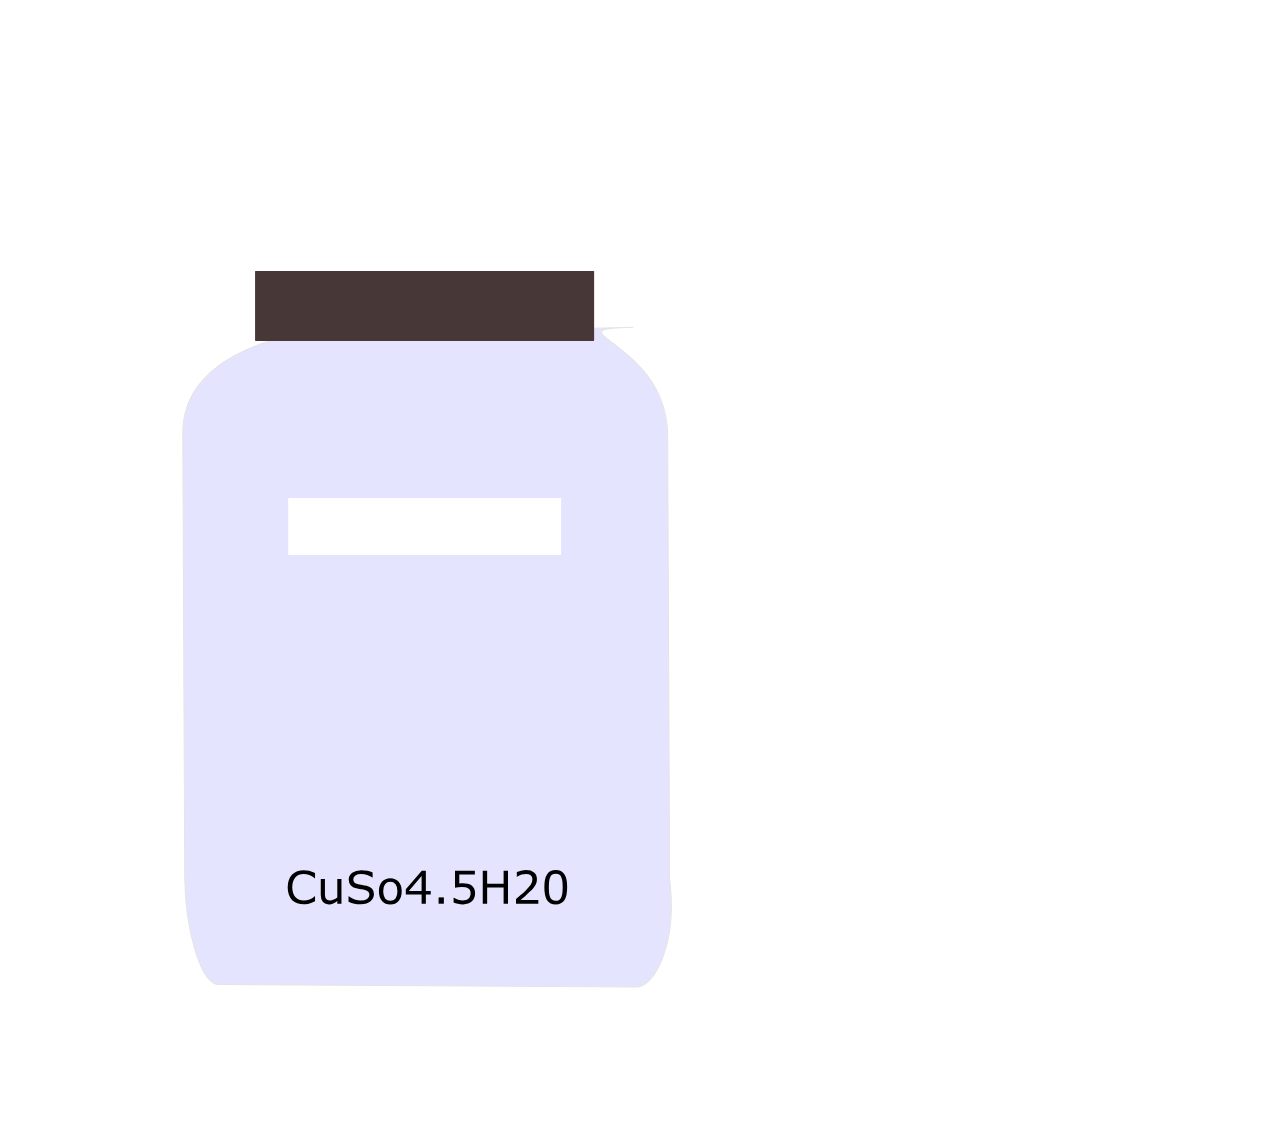
<file: test.html>
<!DOCTYPE html>
<html lang="en">
<head>
    <meta charset="UTF-8">
    <meta name="viewport" content="width=device-width, initial-scale=1.0">
    <title>Document</title>
</head>
<body>
    
    




    <?xml version="1.0" encoding="UTF-8" standalone="no"?>
    <svg
       xmlns:osb="http://www.openswatchbook.org/uri/2009/osb"
       xmlns:dc="http://purl.org/dc/elements/1.1/"
       xmlns:cc="http://creativecommons.org/ns#"
       xmlns:rdf="http://www.w3.org/1999/02/22-rdf-syntax-ns#"
       xmlns:svg="http://www.w3.org/2000/svg"
       xmlns="http://www.w3.org/2000/svg"
       xmlns:xlink="http://www.w3.org/1999/xlink"
       xmlns:sodipodi="http://sodipodi.sourceforge.net/DTD/sodipodi-0.dtd"
       xmlns:inkscape="http://www.inkscape.org/namespaces/inkscape"
       width="210mm"
       height="297mm"
       viewBox="0 0 210 297"
       version="1.1"
       id="svg5298"
       inkscape:version="0.92.3 (2405546, 2018-03-11)"
       sodipodi:docname="newCuSO4Container.svg">
      <defs
         id="defs5292">
        <linearGradient
           id="linearGradient2860"
           osb:paint="solid">
          <stop
             style="stop-color:#000000;stop-opacity:1;"
             offset="0"
             id="stop2858" />
        </linearGradient>
        <linearGradient
           id="linearGradient2854"
           osb:paint="solid">
          <stop
             style="stop-color:#000000;stop-opacity:1;"
             offset="0"
             id="stop2852" />
        </linearGradient>
        <linearGradient
           id="linearGradient1414"
           osb:paint="solid">
          <stop
             style="stop-color:#000000;stop-opacity:1;"
             offset="0"
             id="stop1412" />
        </linearGradient>
        <linearGradient
           id="linearGradient1408"
           osb:paint="solid">
          <stop
             style="stop-color:#0000ff;stop-opacity:1;"
             offset="0"
             id="stop1406" />
        </linearGradient>
        <linearGradient
           inkscape:collect="always"
           xlink:href="#linearGradient1408"
           id="linearGradient1410"
           x1="46.250526"
           y1="171.76637"
           x2="175.51525"
           y2="171.76637"
           gradientUnits="userSpaceOnUse" />
        <linearGradient
           inkscape:collect="always"
           xlink:href="#linearGradient2860"
           id="linearGradient2862"
           x1="46.116526"
           y1="171.76639"
           x2="175.64941"
           y2="171.76639"
           gradientUnits="userSpaceOnUse" />
      </defs>
      <sodipodi:namedview
         id="base"
         pagecolor="#ffffff"
         bordercolor="#666666"
         borderopacity="1.0"
         inkscape:pageopacity="0.0"
         inkscape:pageshadow="2"
         inkscape:zoom="0.24748737"
         inkscape:cx="404.03554"
         inkscape:cy="358.42133"
         inkscape:document-units="mm"
         inkscape:current-layer="layer1"
         inkscape:document-rotation="0"
         showgrid="false"
         inkscape:window-width="1366"
         inkscape:window-height="716"
         inkscape:window-x="-8"
         inkscape:window-y="-8"
         inkscape:window-maximized="1"
         inkscape:snap-others="false"
         inkscape:object-nodes="false"
         inkscape:snap-grids="false"
         inkscape:snap-to-guides="false"
         inkscape:snap-nodes="false" />
      <metadata
         id="metadata5295">
        <rdf:RDF>
          <cc:Work
             rdf:about="">
            <dc:format>image/svg+xml</dc:format>
            <dc:type
               rdf:resource="http://purl.org/dc/dcmitype/StillImage" />
            <dc:title></dc:title>
          </cc:Work>
        </rdf:RDF>
      </metadata>
      <g
         inkscape:label="Layer 1"
         inkscape:groupmode="layer"
         id="layer1">
        <path
           d="m 67.885987,87.031707 97.603073,-2.541131 c -23.29578,0.606514 8.94423,3.270875 9.05441,28.808784 l 0.50496,117.04172 c 2.20686,16.9993 -3.85887,28.73086 -8.80629,28.70102 L 55.810129,258.376 c -4.94742,-0.0298 -8.994916,-15.01665 -9.05442,-28.80876 L 46.250748,112.52553 C 46.145359,88.098186 83.572228,86.62331 67.885987,87.031707 Z"
           style="opacity:0.101;fill:url(#linearGradient1410);stroke-width:0.268;fill-opacity:1;stroke:url(#linearGradient2862);stroke-miterlimit:4;stroke-dasharray:none;stroke-opacity:1"
           id="box"
           inkscape:connector-curvature="0"
           sodipodi:nodetypes="ssscscsss" />
        <rect
           style="fill:#483737;stroke-width:0.23417096"
           id="lid"
           width="89.711952"
           height="18.520834"
           x="65.370102"
           y="69.563194"
           ry="0.16704336" />
        <path
           d="m 74.148184,129.62374 h 72.193446 v 15.11905 H 74.148184 Z"
           style="fill:#ffffff;stroke-width:0.26458299"
           id="rect5307"
           inkscape:connector-curvature="0" />
        <g
           sodipodi:insensitive="true"
           style="font-style:normal;font-weight:normal;line-height:1.25;font-family:sans-serif;baseline-shift:baseline;fill:#000000;fill-opacity:1;stroke:none;stroke-width:0.264583"
           id="text5311"
           aria-label="CuSo4.5H20">
          <path
             id="path12"
             style="baseline-shift:baseline;stroke-width:0.264583"
             d="m 81.237541,236.35825 q -0.322265,0.14062 -0.585937,0.26367 -0.257813,0.12304 -0.679688,0.25781 -0.357422,0.11133 -0.779297,0.1875 -0.416015,0.082 -0.919922,0.082 -0.949218,0 -1.728515,-0.26367 -0.773438,-0.26953 -1.347656,-0.83789 -0.5625,-0.55664 -0.878907,-1.41211 -0.316406,-0.86133 -0.316406,-1.99805 0,-1.07812 0.304688,-1.92773 0.304687,-0.84961 0.878906,-1.43555 0.55664,-0.56836 1.341797,-0.86719 0.791015,-0.29882 1.751953,-0.29882 0.703125,0 1.40039,0.16992 0.703125,0.16992 1.558594,0.59765 v 1.37696 h -0.08789 q -0.720704,-0.60352 -1.429688,-0.87891 -0.708984,-0.27539 -1.517578,-0.27539 -0.662109,0 -1.195313,0.2168 -0.527343,0.21093 -0.943359,0.66211 -0.404297,0.43945 -0.632812,1.11328 -0.222657,0.66797 -0.222657,1.54687 0,0.91992 0.246094,1.58203 0.251953,0.66211 0.644531,1.07813 0.410157,0.43359 0.955078,0.64453 0.550782,0.20508 1.160157,0.20508 0.83789,0 1.570312,-0.28711 0.732422,-0.28711 1.371094,-0.86133 h 0.08203 z" />
          <path
             id="path14"
             style="baseline-shift:baseline;stroke-width:0.264583"
             d="m 88.227776,236.99106 h -1.101563 v -0.72656 q -0.556641,0.43945 -1.066406,0.67382 -0.509766,0.23438 -1.125,0.23438 -1.03125,0 -1.605469,-0.62695 -0.574219,-0.63282 -0.574219,-1.85157 v -4.24804 h 1.101563 v 3.72656 q 0,0.49805 0.04687,0.85547 0.04687,0.35156 0.199219,0.60351 0.158203,0.25782 0.410156,0.375 0.251953,0.11719 0.732422,0.11719 0.427734,0 0.93164,-0.22266 0.509766,-0.22265 0.949219,-0.56835 v -4.88672 h 1.101563 z" />
          <path
             id="path16"
             style="baseline-shift:baseline;stroke-width:0.264583"
             d="m 96.823479,234.50082 q 0,0.50977 -0.240235,1.00782 -0.234375,0.49804 -0.662109,0.84375 -0.46875,0.375 -1.095703,0.58593 -0.621094,0.21094 -1.5,0.21094 -0.94336,0 -1.699219,-0.17578 -0.75,-0.17578 -1.529297,-0.52148 v -1.45313 h 0.08203 q 0.66211,0.55078 1.529297,0.84961 0.867188,0.29883 1.628907,0.29883 1.078125,0 1.675781,-0.4043 0.603515,-0.4043 0.603515,-1.07812 0,-0.58008 -0.287109,-0.85547 -0.28125,-0.27539 -0.861328,-0.42774 -0.439453,-0.11718 -0.955078,-0.19336 -0.509766,-0.0762 -1.083985,-0.19336 -1.160156,-0.24609 -1.722656,-0.83789 -0.55664,-0.59765 -0.55664,-1.55273 0,-1.0957 0.925781,-1.79297 0.925781,-0.70312 2.349609,-0.70312 0.919922,0 1.6875,0.17578 0.767578,0.17578 1.359375,0.43359 v 1.37109 h -0.08203 q -0.498047,-0.42187 -1.3125,-0.69726 -0.808594,-0.28125 -1.658203,-0.28125 -0.931641,0 -1.5,0.38672 -0.5625,0.38672 -0.5625,0.99609 0,0.54492 0.28125,0.85547 0.28125,0.31055 0.990234,0.47461 0.375,0.082 1.066406,0.19922 0.691407,0.11719 1.171875,0.24023 0.972657,0.25782 1.464844,0.7793 0.492188,0.52148 0.492188,1.45898 z" />
          <path
             id="path18"
             style="baseline-shift:baseline;stroke-width:0.264583"
             d="m 104.17699,233.72153 q 0,1.59961 -0.82031,2.52539 -0.82031,0.92578 -2.19726,0.92578 -1.388676,0 -2.208988,-0.92578 -0.814453,-0.92578 -0.814453,-2.52539 0,-1.59961 0.814453,-2.52539 0.820312,-0.93164 2.208988,-0.93164 1.37695,0 2.19726,0.93164 0.82031,0.92578 0.82031,2.52539 z m -1.13671,0 q 0,-1.27149 -0.49805,-1.88672 -0.49805,-0.6211 -1.38281,-0.6211 -0.89649,0 -1.394535,0.6211 -0.492188,0.61523 -0.492188,1.88672 0,1.23047 0.498047,1.86914 0.498046,0.63281 1.388676,0.63281 0.8789,0 1.37695,-0.62695 0.50391,-0.63282 0.50391,-1.875 z" />
          <path
             id="path20"
             style="baseline-shift:baseline;stroke-width:0.264583"
             d="m 111.85278,234.53598 h -1.29493 v 2.45508 h -1.125 v -2.45508 h -4.17773 v -1.34766 l 4.22461,-4.92187 h 1.07812 v 5.33203 h 1.29493 z m -2.41993,-0.9375 v -3.9375 l -3.38086,3.9375 z" />
          <path
             id="path22"
             style="baseline-shift:baseline;stroke-width:0.264583"
             d="m 115.32738,236.99106 h -1.40039 v -1.66992 h 1.40039 z" />
          <path
             id="path24"
             style="baseline-shift:baseline;stroke-width:0.264583"
             d="m 123.58324,234.21957 q 0,0.60938 -0.22265,1.16602 -0.22266,0.55664 -0.60938,0.9375 -0.42187,0.41016 -1.00781,0.63281 -0.58008,0.2168 -1.34766,0.2168 -0.71484,0 -1.37695,-0.15234 -0.66211,-0.14649 -1.11914,-0.35743 v -1.23632 h 0.082 q 0.48047,0.30468 1.125,0.52148 0.64453,0.21094 1.26563,0.21094 0.41601,0 0.80273,-0.11719 0.39258,-0.11719 0.69727,-0.41016 0.25781,-0.25195 0.38672,-0.60351 0.13476,-0.35156 0.13476,-0.81446 0,-0.45117 -0.1582,-0.76171 -0.15235,-0.31055 -0.42774,-0.49805 -0.30468,-0.22266 -0.74414,-0.31055 -0.43359,-0.0937 -0.97265,-0.0937 -0.51563,0 -0.9961,0.0703 -0.47461,0.0703 -0.82031,0.14063 v -4.49414 h 5.25 v 1.02539 h -4.11914 v 2.32031 q 0.25195,-0.0234 0.51562,-0.0352 0.26368,-0.0117 0.45704,-0.0117 0.70898,0 1.24218,0.12304 0.53321,0.11719 0.97852,0.42188 0.46875,0.32226 0.72656,0.83203 0.25781,0.50977 0.25781,1.27734 z" />
          <path
             id="path26"
             style="baseline-shift:baseline;stroke-width:0.264583"
             d="m 132.29028,236.99106 h -1.16016 v -4.27149 h -4.35352 v 4.27149 h -1.16015 v -8.72461 h 1.16015 v 3.42187 h 4.35352 v -3.42187 h 1.16016 z" />
          <path
             id="path28"
             style="baseline-shift:baseline;stroke-width:0.264583"
             d="m 140.31762,236.99106 h -5.90625 v -1.22461 q 0.61523,-0.52734 1.23047,-1.05469 0.62109,-0.52734 1.15429,-1.04883 1.125,-1.08984 1.54102,-1.72851 0.41602,-0.64453 0.41602,-1.38867 0,-0.67969 -0.45118,-1.06055 -0.44531,-0.38672 -1.24804,-0.38672 -0.53321,0 -1.1543,0.1875 -0.62109,0.1875 -1.21289,0.57422 h -0.0586 v -1.23047 q 0.41601,-0.20508 1.10742,-0.375 0.69726,-0.16992 1.34765,-0.16992 1.3418,0 2.10352,0.65039 0.76172,0.64453 0.76172,1.75195 0,0.49805 -0.12891,0.93164 -0.12304,0.42774 -0.36914,0.81446 -0.22851,0.36328 -0.53906,0.71484 -0.30469,0.35156 -0.74414,0.7793 -0.62695,0.61523 -1.29492,1.19531 -0.66797,0.57422 -1.24805,1.06641 h 4.69336 z" />
          <path
             id="path30"
             style="baseline-shift:baseline;stroke-width:0.264583"
             d="m 147.94653,232.62582 q 0,2.34961 -0.73829,3.45118 -0.73242,1.0957 -2.27929,1.0957 -1.57032,0 -2.29688,-1.11328 -0.7207,-1.11328 -0.7207,-3.42188 0,-2.32617 0.73242,-3.43359 0.73242,-1.11328 2.28516,-1.11328 1.57031,0 2.29101,1.13086 0.72657,1.125 0.72657,3.40429 z m -1.54102,2.66016 q 0.20508,-0.47461 0.27539,-1.11328 0.0762,-0.64453 0.0762,-1.54688 0,-0.89062 -0.0762,-1.54687 -0.0703,-0.65625 -0.28125,-1.11328 -0.20508,-0.45117 -0.5625,-0.67969 -0.35156,-0.22852 -0.9082,-0.22852 -0.55078,0 -0.91407,0.22852 -0.35742,0.22852 -0.56835,0.69141 -0.19922,0.43359 -0.2754,1.13086 -0.0703,0.69726 -0.0703,1.52929 0,0.91407 0.0645,1.5293 0.0644,0.61523 0.27539,1.10156 0.19336,0.45703 0.54492,0.69727 0.35742,0.24023 0.94336,0.24023 0.55078,0 0.91406,-0.22851 0.36328,-0.22852 0.5625,-0.69141 z" />
        </g>
      </g>
    </svg>
    











</body>
</html>
</file>
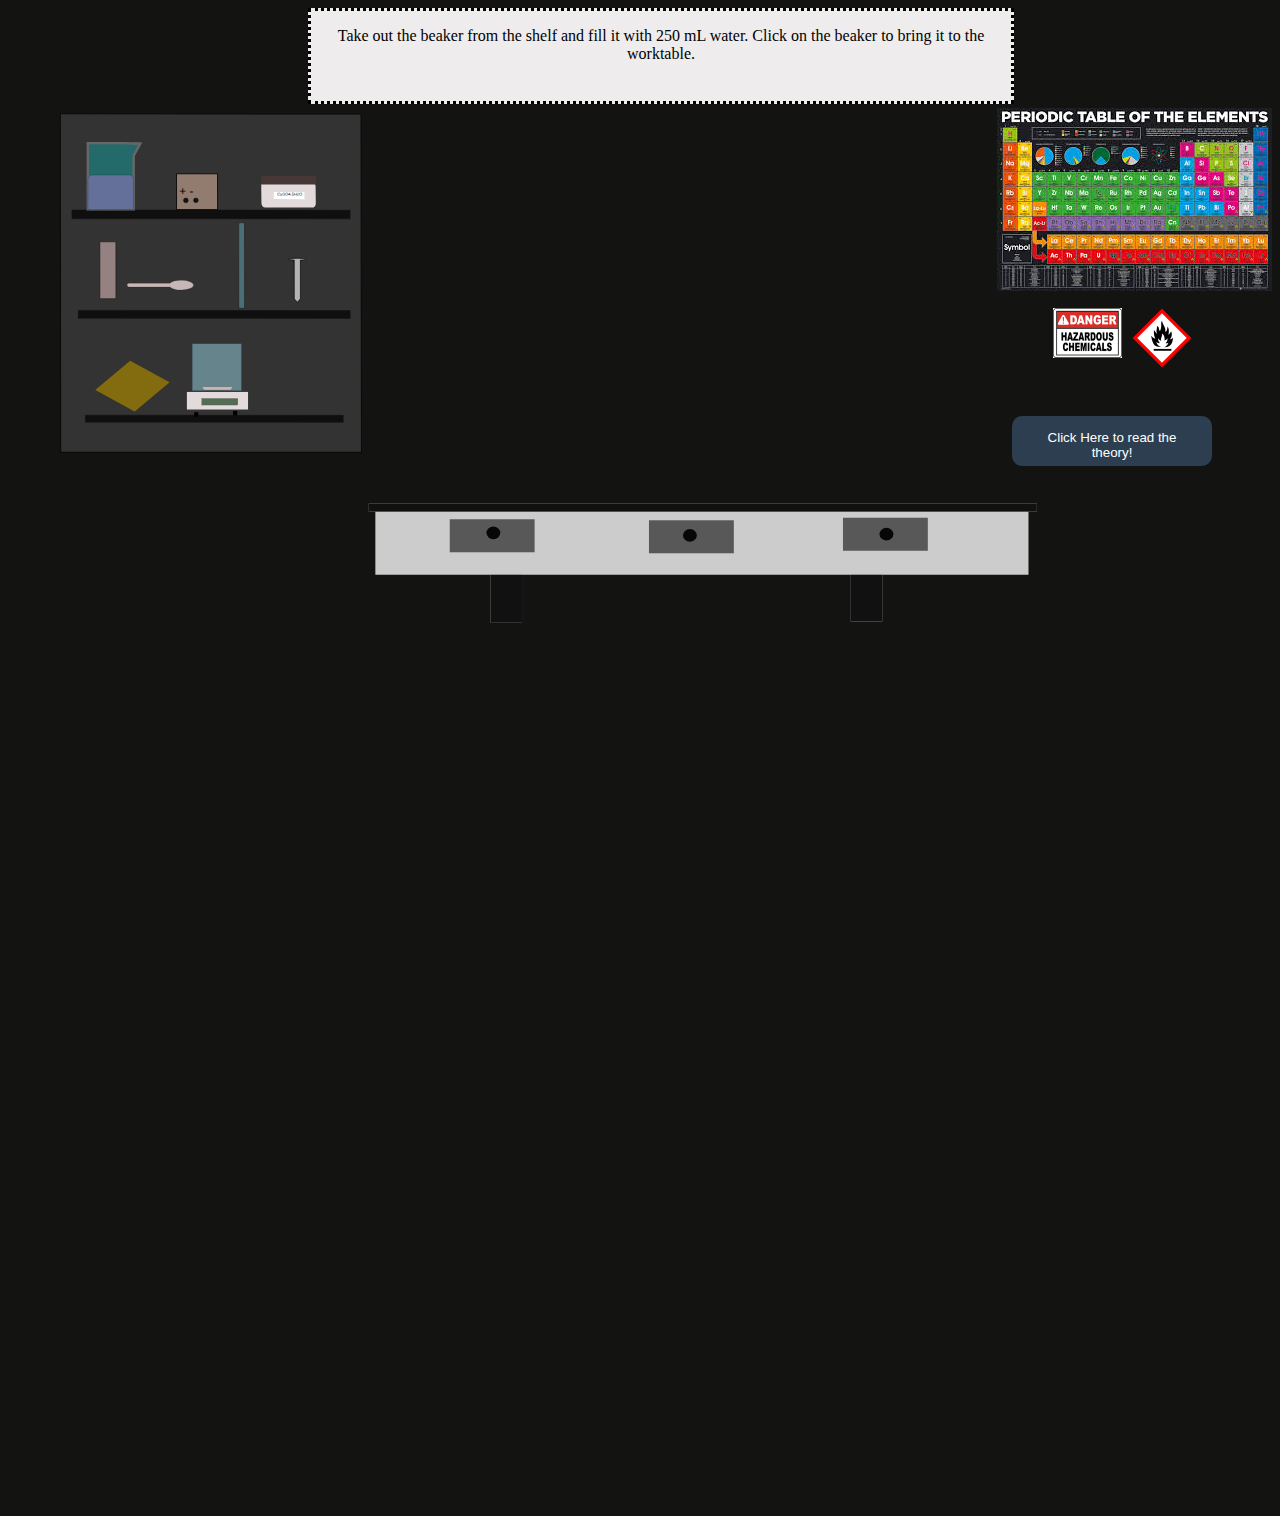
<file: version1.html>
<html>
    <head>
        <title>Circle</title>
        <style>
            #main{
                height:1400;
                width:1080;
                padding-top:100px;

            }
            .master{
                height: 90px; 
                width: 700px;
                margin-left: 300px;
                position: relative;
                z-index: 0;
            }

            .slave{
                height: 90px; 
                width: 700px;
                margin-left: 300px;
                position: absolute;
                background-color:rgb(238, 236, 236);
                border-style: dotted;
                text-align: center;
            }
            .m{
                display: none;
            }
            .shadow{
               box-shadow: 2px 2px 5px;
            }

             
              

            
            .show{
               transform: scale(1);
            }
            /* #bluepoweder{
               transform: scale(0);
            } 
            #redwire{
               transform: scale(0);
            }
            #blackwire{
               transform: scale(0);
            }
            #metalplate-1{
               transform: scale(0);
            }
            #ironnail-8{
               transform: scale(0);
            }*/
           /* #heap2{
               transform: scale(0);
            }
            #heap1{
               transform: scale(0);
            } 
            #clip1{
               transform: scale(0);
            }
            #clip2{
               transform: scale(0);
            }*/
            

   .colours{
  
  background: red;
  position: relative;
  animation: mymove 3s;
  animation-delay: 2s;
  animation-fill-mode: backwards;
}
.button-box{
  width: 400px;
}

.B1 {
    background-color: #2C3E50;
    color: white;
    padding: 14px 20px;
    margin: 8px 0;
    border: none;
    cursor: pointer;
    width: 50%;
    height: 50px;
    float: right;
    border-radius: 10px;
    
  }

@keyframes mymove {
  from {top: 0px; background-color: yellow;}
  to {top: 200px;}
}

        </style>
    </head>
    <body style = "overflow: hidden; background-color: rgb(19, 19, 18);">

     <div class="slave">
            Hello world
        </div>
        <div class="slave">
               Hello world
         </div>
         <div class="slave">
            
      </div>
     <div class="slave" style="font-size: small;" id="fun13">
          In the process of electroplating base metal is made cathode by connecting it to –ve terminal of the D.C. battery, while coating metal is made anode by connecting it to +ve terminal of the battery. Anode and cathode are immersed in the electrolytic solution containing ions of coating metal (in case of copper coating CuSO4 solution is used as electrolytic solution). During the process the anode undergoes oxidation and goes into electrolytic solution in the cationic state, the cations of coating metal travels to cathode through electrolytic solution and gets deposited on the cathode by accepting the electrons.
      </div>
      <div class="slave" id="fun12">
            You will see that the iron nail now changes colour and has a layer of copper deposited over it.
      </div>
        <div class="slave" id="fun10">
         <p>Click on the iron nail to connect it to the negative terminal of the battery with the help of crocodile clips</p>
     </div>
      <div class="slave" id="fun11">
         <p>Click on the copper metal plate to connect it to the positive terminal of the battery with the help of crocodile clips.</p>
         </div>
        <div class="slave" id="fun9">
         <p>Now click on the battery to place it on the worktable.</p>
     </div>
        <div class="slave" id="fun8">
            <p>Click sandpaper to clean the iron nail and the copper metal plate.</p>>
        </div>
        <div class="slave" id="fun7">
            <p>Click on the Glass rod. The CuSo4 crystals are now added inside the beaker and stirred with the glass rod.</p>
        </div>
        <div class="slave" id = "fun6">
            <p>The weight is now perfect. Click on the spatula again to empty it inside the beaker</p>
        </div>
        <div class="slave" id="fun5">
            <p>Click on the spatula again to add it to the weighing machine</p>
        </div>
        <div class="slave" id="fun4">
            <p>Click on the spatula to collect CuSO4 from the container</p>
        </div>
        
        <div class="slave" id="fun3">
            <p>Click on the weighning machine to bring it to the worktable.</p>
        </div>

        <div class="slave" id="fun2">
           <p>Take out the CuSO4 container from the shelf and place it on the table. Click on the container.</p>
        </div>
        <div class="slave master" id = "fun1">
            <p>Take out the beaker from the shelf and fill it with 250 mL water. Click on the beaker to bring it to the worktable.</p>
        </div>

        <?xml version="1.0" encoding="UTF-8" standalone="no"?>
<svg id="main"
   xmlns:dc="http://purl.org/dc/elements/1.1/"
   xmlns:cc="http://creativecommons.org/ns#"
   xmlns:rdf="http://www.w3.org/1999/02/22-rdf-syntax-ns#"
   xmlns:svg="http://www.w3.org/2000/svg"
   xmlns="http://www.w3.org/2000/svg"
   id="svg8"
   version="1.1"
   viewBox="0 0 210 297"
   height="297mm"
   width="210mm">
  <defs
     id="defs2" />
  <metadata
     id="metadata5">
    <rdf:RDF>
      <cc:Work
         rdf:about="">
        <dc:format>image/svg+xml</dc:format>
        <dc:type
           rdf:resource="http://purl.org/dc/dcmitype/StillImage" />
        <dc:title></dc:title>
      </cc:Work>
    </rdf:RDF>
  </metadata>
  <g
     id="layer1">
    <rect
       y="1.2417206"
       x="1.5282648"
       height="71.763252"
       width="63.806946"
       id="shelf"
       class="shadow"
       style="opacity:0.56230002;fill:#4d4d4d;stroke:#000000;stroke-width:0.21311899;stroke-miterlimit:4;stroke-dasharray:none"
       transform="matrix(0.99999991,4.1297616e-4,0.00120538,0.99999927,0,0)" />
    <rect
       y="21.631493"
       x="3.9873729"
       height="1.852214"
       width="59.012768"
       id="wood1"
       style="opacity:0.690096;fill:#000000;stroke:#000000;stroke-width:0.104712;stroke-miterlimit:4;stroke-dasharray:none"
       transform="matrix(0.99999986,5.3804588e-4,9.251844e-4,0.99999957,0,0)" />
    <rect
       y="42.931957"
       x="5.302958"
       height="1.6669924"
       width="57.697197"
       id="wood2"
       style="opacity:0.690096;fill:#000000;stroke:#000000;stroke-width:0.104712"
       transform="matrix(0.99999986,5.3804588e-4,9.251844e-4,0.99999957,0,0)" />
    <rect
       y="65.158531"
       x="6.806469"
       height="1.4817711"
       width="54.690174"
       id="wood3"
       style="opacity:0.690096;fill:#000000;stroke:#000000;stroke-width:0.104712"
       transform="matrix(0.99999986,5.3804588e-4,9.251844e-4,0.99999957,0,0)" />
    <rect
       style="opacity:0.811502;fill:#ac9393;stroke:#000000;stroke-width:0.104712;stroke-miterlimit:4;stroke-dasharray:none;stroke-opacity:1"
       id="metalplate" 
       onclick="f11()"
       width="3.399164"
       height="12.055428"
       x="9.8993244"
       y="28.384056"
       ry="0.0027809048"
       transform="matrix(0.99999986,5.3804588e-4,9.251844e-4,0.99999957,0,0)">

       <animateTransform 
       attributeName="transform"
       attributeType="XML"
       type="translate"
       dur="0.5s"
       fill="freeze"
       values="0,0;104,-10"
       
       begin="sandpaper.click+7s"
       animation-delay="2s"
       
       /> 
       <animateTransform 
       attributeName="transform"
       attributeType="XML"
       type="translate"
       dur="0.5s"
       fill="freeze"
       values="104,-10;60,44"
       begin="sandpaper.click+11s"
       
       /> 
    </rect>

    <rect
       style="opacity:0.811502;fill:#ac9393;stroke:#000000;stroke-width:0.104712;stroke-miterlimit:4;stroke-dasharray:none;stroke-opacity:1"
       id="metalplate2" 
       display="none"
       width="3.399164"
       height="12.055428"
       x="69.8993244"
       y="72.384056"
       ry="0.0027809048"
       transform="matrix(0.99999986,5.3804588e-4,9.251844e-4,0.99999957,0,0)">

       <animateTransform 
       attributeName="transform"
       attributeType="XML"
       type="translate"
       dur="1s"
       fill="freeze"
       values="0,0;30,-30;33,-4"

       
       /> 
    </rect>


    <path
       d="m 44.952524,15.668305 9.927153,0.02605 c 0.444734,8.83e-4 0.808123,0.401234 0.814763,0.897027 l 0.04881,3.642623 c 0.0066,0.495783 -0.346065,0.89398 -0.790807,0.892805 l -9.927136,-0.02605 c -0.44475,-8.83e-4 -0.808132,-0.401243 -0.814772,-0.897026 l -0.04881,-3.642624 c -0.0066,-0.495783 0.346058,-0.89398 0.790799,-0.892806 z"
       style="fill:#e3dbdb;stroke-width:0.0141592"
       id="box" onclick="f2();"> 
       <animateTransform id="lol"
       attributeName="transform"
       attributeType="XML"
       type="translate"
       dur="1s"
       values="0,0;100,63"
       restart="whenNotActive"
       fill="freeze"
       begin="box.click"
       />
       
    </path>
    <rect
       style="fill:#483737;stroke-width:0.0266807"
       id="lid"
       width="11.620349"
       height="1.8561594"
       x="44.202553"
       y="14.339613"
       ry="0.016741097"
       transform="matrix(0.99999986,5.3804588e-4,9.251844e-4,0.99999957,0,0)">
   
       <animateTransform id="beaker-7"
       attributeName="transform"
       attributeType="XML"
       type="translate"
       dur="1s"
       values="0,0;100,63"
       restart="whenNotActive"
       fill="freeze"
       begin="box.click"
       />

       <animateTransform id="beaker-7" 
       attributeName="transform"
       attributeType="XML"
       type="translate"
       dur="1s"
       values="100,63;110,63"
       restart="whenNotActive"
       fill="freeze"
       begin="box.click+2s"
       
       />
</rect>
    
       <path
       d="m 46.834558,17.813801 6.48973,0.0035 0.0013,1.515221 -6.489712,-0.0035 z"
       style="fill:#ffffff;stroke-width:0.0251133"
       id="Sticker">
       <animateTransform id="beaker-7"
       attributeName="transform"
       attributeType="XML"
       type="translate"
       dur="1s"
       values="0,0;100,63"
       restart="whenNotActive"
       fill="freeze"
       begin="box.click"
       />
    </path>
    <text
       id="CuSO4"
       y="18.682291"
       x="47.178394"
       style="font-style:normal;font-weight:normal;font-size:0.86192799px;line-height:1.25;font-family:sans-serif;fill:#000000;fill-opacity:1;stroke:none;stroke-width:0.0923497"
       xml:space="preserve"
       transform="matrix(1.0073091,5.419899e-4,9.1847717e-4,0.99274443,0,0)"><tspan
         style="font-size:0.86192799px;stroke-width:0.0923497"
         y="18.682291"
         x="47.178394"
         id="tspan867">CuSO4.5H2O</tspan>
         <animateTransform id="beaker-7" 
         attributeName="transform"
         attributeType="XML"
         type="translate"
         dur="1s"
         values="0,0;100,63"

         restart="whenNotActive"
         fill="freeze"
         begin="box.click"
         />
         <discard begin="1s"></discard>
      </text>
    <path
       id="Battery"
       onclick="f9()"
       style="opacity:1;fill:#917c6f;fill-opacity:1;stroke:#000000;stroke-width:0.174519;stroke-miterlimit:4;stroke-dasharray:none;stroke-opacity:1"
       d="m 26.199547,13.951818 8.695205,0.0044 c 0.0025,0 0.005,0.0018 0.005,0.0044 l 0.0066,7.587199 c 0,0.0026 -0.0017,0.0044 -0.005,0.0044 l -8.695189,-0.0044 c -0.0025,0 -0.0049,-0.0018 -0.005,-0.0044 l -0.0071,-7.587182 c 0,-0.0026 0.0017,-0.0044 0.005,-0.0044 z" >
       <animateTransform 
       attributeName="transform"
       attributeType="XML"
       type="translate"
       dur="2s"
       fill="freeze"
       values="0,0;95,63"
       begin="Battery.click"
       
       /> 
   </path>
    <ellipse
       cy="19.585888"
       cx="28.158794"
       id="positiveterminal"
       style="opacity:0.853035;fill:#000000;fill-opacity:1;stroke:#000000;stroke-width:0.104712;stroke-miterlimit:4;stroke-dasharray:none"
       transform="matrix(0.99999986,5.3804588e-4,9.251844e-4,0.99999957,0,0)"
       rx="0.51495945"
       ry="0.50751376" >
       <animateTransform 
       attributeName="transform"
       attributeType="XML"
       type="translate"
       dur="2s"
       fill="freeze"
       values="0,0;95,63"
       begin="Battery.click"
       
       /> 
    </ellipse>
    <ellipse
       ry="0.49114233"
       rx="0.51495945"
       cy="19.569513"
       cx="30.285072"
       id="negativeterminal"
       style="opacity:0.853035;fill:#000000;fill-opacity:1;stroke:#000000;stroke-width:0.104712;stroke-miterlimit:4;stroke-dasharray:none"
       transform="matrix(0.99999986,5.3804588e-4,9.251844e-4,0.99999957,0,0)" >
       <animateTransform 
       attributeName="transform"
       attributeType="XML"
       type="translate"
       dur="2s"
       fill="freeze"
       values="0,0;95,63"
       begin="Battery.click"
       
       /> 
    </ellipse>
    <text
       id="plusminus" 
       y="18.591125"
       x="26.585714"
       style="font-style:normal;font-weight:normal;font-size:2.46267px;line-height:1.25;font-family:sans-serif;fill:#000000;fill-opacity:1;stroke:none;stroke-width:0.0923497"
       xml:space="preserve"
       transform="matrix(1.0073091,5.419899e-4,9.1847717e-4,0.99274443,0,0)"><tspan
         style="font-size:2.46267px;stroke-width:0.0923497"
         y="18.591125"
         x="26.585714"
         id="tspan887">+ -</tspan>
         <animateTransform 
         attributeName="transform"
         attributeType="XML"
         type="translate"
         dur="2s"
         fill="freeze"
         values="0,0;95,63"
         begin="Battery.click"
         
         /> 
      </text>
    <rect
       style="opacity:0.333;fill:#80e5ff;stroke:#000000;stroke-width:0.139616;stroke-miterlimit:4;stroke-dasharray:none;stroke-opacity:1"
       id="glassrod"
       onclick="f7()"
       width="1.2374822"
       height="18.174046"
       x="39.358925"
       y="24.306028"
       ry="0.27261069"
       transform="matrix(0.99999986,5.3804588e-4,9.251844e-4,0.99999957,0,0)" >
       <animateTransform id="abcde"
         attributeName="transform"
         attributeType="XML"
         type="translate"
         dur="7s"
         fill="freeze"
         begin="glassrod.click"
         values="0,0;68,39;64,39;71,39;64,39;71,39;64,39;71,39;64,39;71,39"
         />

         <animateTransform id="abcde"
         attributeName="transform"
         attributeType="XML"
         type="translate"
         dur="1s"
         fill="freeze"
         begin="glassrod.click+10s"
         values="71,39;63,20;55,43"
         />
         </rect>

         
    <path
       id="ironnail"
       onclick="f10()"
       style="opacity:1;mix-blend-mode:normal;fill:#b3b3b3;fill-opacity:1;stroke:#000000;stroke-width:0.139616;stroke-miterlimit:4;stroke-dasharray:none;stroke-opacity:1"
       d="M 51.827141,31.876903 A 1.9124206,0.19415931 0.03170109 0 0 49.935086,32.07 1.9124206,0.19415931 0.03170109 0 0 51.16325,32.25197 l 0.0074,8.218552 c 0,0.0026 0.0025,0.0044 0.0058,0.0053 h -0.0042 l 0.654225,0.752431 0.65297,-0.755028 -0.005,-8e-6 c 3.55e-4,-6.89e-4 0.0017,-0.0018 0.0017,-0.0018 l -0.0074,-8.216159 a 1.9124206,0.19415931 0.03170109 0 0 1.290558,-0.182959 1.9124206,0.19415931 0.03170109 0 0 -1.912566,-0.195137 1.9124206,0.19415931 0.03170109 0 0 -0.02013,-1.8e-5 z">
    
       <animateTransform 
       attributeName="transform"
       attributeType="XML"
       type="translate"
       dur="0.1s"
       fill="freeze"
       values="0,0;62,-10"
       values = "0,0"
       begin="sandpaper.click"
       animation-delay="2s"
       
       /> 
       <animateTransform 
       attributeName="transform"
       attributeType="XML"
       type="translate"
       dur="0.5s"
       fill="freeze"
       values="62,-10;30,42"
       begin="sandpaper.click+4s"
       
       /> 
       <animate
   attributeName="fill"
   
   attributeType="XML"
   values="#ac9393"
   
   repeatCount="infinite"
   begin="ironnail.click+5s"
   
   
  
   
   />
   </path>

   <!--<path
       id="ironnail_from_table_to_beaker"
       display="none"
       style="opacity:0.674121;mix-blend-mode:normal;fill:#b3b3b3;fill-opacity:1;stroke:#000000;stroke-width:0.139616;stroke-miterlimit:4;stroke-dasharray:none;stroke-opacity:1"
       d="M 51.827141,31.876903 A 1.9124206,0.19415931 0.03170109 0 0 49.935086,32.07 1.9124206,0.19415931 0.03170109 0 0 51.16325,32.25197 l 0.0074,8.218552 c 0,0.0026 0.0025,0.0044 0.0058,0.0053 h -0.0042 l 0.654225,0.752431 0.65297,-0.755028 -0.005,-8e-6 c 3.55e-4,-6.89e-4 0.0017,-0.0018 0.0017,-0.0018 l -0.0074,-8.216159 a 1.9124206,0.19415931 0.03170109 0 0 1.290558,-0.182959 1.9124206,0.19415931 0.03170109 0 0 -1.912566,-0.195137 1.9124206,0.19415931 0.03170109 0 0 -0.02013,-1.8e-5 z">
    
      </path>-->
   
    
       <path
       id="sandpaper"
       onclick="f8()"
       style="opacity:0.674121;mix-blend-mode:normal;fill:#aa8800;fill-opacity:1;stroke:#000000;stroke-width:0.0414076;stroke-miterlimit:4;stroke-dasharray:none;stroke-opacity:1"
       d="m 8.8891114,59.823256 7.4679546,-6.236544 c 0.0017,-0.0018 0.0042,-0.0018 0.005,-6.53e-4 l 8.426669,4.603732 c 0.0017,7.08e-4 0.0016,0.0018 3e-6,0.0035 l -7.467945,6.23655 c -0.0017,0.0018 -0.0042,0.0018 -0.005,6.45e-4 l -8.4266684,-4.60381 c -0.00165,-7.15e-4 -0.00157,-0.0018 -4e-6,-0.0035 z">

       <animateTransform 
       attributeName="transform"
       attributeType="XML"
       type="translate"
       dur="4s"
       fill="freeze"
       values="0,0;95,-33;105,-33;95,-33;105,-33;95,-33;105,-33;95,-33;105,-33;95,-33;105,-33;95,-33;105,-33;95,-33;105,-33;95,-33;105,-33;95,-33;0,0"
       
       begin="sandpaper.click"
       
       /> 
       <animateTransform 
       attributeName="transform"
       attributeType="XML"
       type="translate"
       dur="4s"
       fill="freeze"
       values="0,0;95,-33;105,-33;95,-33;105,-33;95,-33;105,-33;95,-33;105,-33;95,-33;105,-33;95,-33;105,-33;95,-33;105,-33;95,-33;105,-33;95,-33;0,0"
       
       begin="sandpaper.click+7s"
       
       /> 
   </path>
    
    
    
       <path
       style="display:none;opacity:1;fill:#00ffff;stroke:#000000;stroke-width:0.656527;stroke-miterlimit:4;stroke-dasharray:none;stroke-opacity:1"
       id="heap2-6" 
       class="heap1"
       display="none"
       d="m 88.733488,126.95304 18.144852,25.87272 -31.478856,2.77754 z"
       transform="matrix(0.31000393,0.00558542,-0.01983386,0.08112902,76.602548,228.10265)" />
    <path
       transform="matrix(0.31000393,0.00558542,-0.01983386,0.08112902,83.753534,228.00477)"
       d="m 88.733488,126.95304 18.144852,25.87272 -31.478856,2.77754 z"
       id="heap1-5"
       style="display:none;opacity:1;fill:#00ffff;stroke:#000000;stroke-width:0.656527;stroke-miterlimit:4;stroke-dasharray:none;stroke-opacity:1" />
    <g
       style="fill:#cccccc"
       id="layer1-5"
       transform="matrix(0.16738632,0,0,0.12325286,124.42996,76.003386)">
      <path
         id="table"
         transform="scale(0.26458333)"
         d="m -1265.7148,293.94727 v 411.42968 h 551.42964 v 312.68755 h 151.17969 V 705.37695 H 1011.4277 v 304.11715 h 151.1817 V 705.37695 h 700.248 V 293.94727 Z"
         style="fill:#cccccc;stroke-width:1" />

      <rect
         ry="0"
         style="fill:#cccccc;stroke-width:0.269394"
         y="64.042984"
         x="-343.20239"
         height="13.854528"
         width="846.66614"
         id="rect16" />
      <rect
         y="108.0119"
         x="-261.55951"
         height="39.310001"
         width="59.720001"
         id="rect18"
         style="fill:#cccccc;stroke-width:0.264583" />
      <rect
         y="108.01189"
         x="-133.04762"
         height="40"
         width="60"
         id="rect20"
         style="fill:#cccccc;stroke-width:0.264583" />
      <rect
         y="106.49998"
         x="-18.142859"
         height="40"
         width="60"
         id="rect22"
         style="fill:#cccccc;stroke-width:0.264583" />
      <rect
         y="105.74404"
         x="97.51786"
         height="40"
         width="60"
         id="rect24"
         style="fill:#cccccc;stroke-width:0.264583" />
      <rect
         y="102.72023"
         x="217.71426"
         height="44.601189"
         width="60"
         id="rect26"
         style="fill:#cccccc;stroke-width:0.264583" />
      <rect
         y="105.80953"
         x="344.71429"
         height="40"
         width="60"
         id="rect28"
         style="fill:#cccccc;stroke-width:0.312215" />
      <circle
         r="3.4017856"
         cy="127.28869"
         cx="128.88988"
         id="path34"
         style="fill:#cccccc;stroke-width:0.264583" />
      <circle
         style="fill:#cccccc;stroke-width:0.264583"
         id="circle36"
         cx="13.985121"
         cy="127.28869"
         r="3.4017856" />
      <circle
         r="3.4017856"
         cy="128.80058"
         cx="-104.69939"
         id="circle38"
         style="fill:#cccccc;stroke-width:0.264583" />
      <circle
         style="fill:#cccccc;stroke-width:0.264583"
         id="circle40"
         cx="-230.94345"
         cy="130.3125"
         r="3.4017856" />
      <circle
         r="3.4017856"
         cy="125.02083"
         cx="245.30655"
         id="circle44"
         style="fill:#cccccc;stroke-width:0.264583" />
      <circle
         r="3.4017856"
         cy="125.77679"
         cx="373.81845"
         id="circle48"
         style="fill:#cccccc;stroke-width:0.264583" />
    </g>

    <path
       id="beaker-7"  onclick="function f1()"
       style="opacity:0.271566;mix-blend-mode:normal;fill:#00ffff;fill-rule:evenodd;stroke:#f8f4f4;stroke-width:0.5;stroke-miterlimit:4;stroke-dasharray:none;stroke-opacity:1"
       d="M 7.365189,7.4662763 V 21.553533 h 9.739162 V 10.110831 l 1.42254,-2.5372497 -1.42254,-0.04083 1.42254,0.04083 -3.738578,-0.107305 z">
       
       <animateTransform 
       attributeName="transform"
       attributeType="XML"
       type="translate"
       dur="1s"
        values="0,0;95,63" 
       
       restart="whenNotActive"
       fill="freeze"
       additive="sum"
       type="scale"
       begin="liquid.click;beaker7.click"
       
       
       />
       
       
       
       />
       f0()
      </path>
    
       <path
       d="M 8.2488776,14.213001 H 16.22442 c 0.458209,0 0.827093,0.381323 0.827093,0.854987 v 6.028736 c 0,0.473661 -0.0138,0.443563 -0.47201,0.444744 l -8.3723997,0.02159 c -0.7927143,0.002 -0.8078414,0.02891 -0.8062061,-0.444744 l 0.020887,-6.050328 c 0.00164,-0.47366 0.3688836,-0.854987 0.8270933,-0.854987 z"
       style="opacity:1;mix-blend-mode:normal;fill:#65709a;fill-opacity:1;stroke:#000000;stroke-width:0.039628;stroke-miterlimit:4;stroke-dasharray:none;stroke-opacity:1"
       id="liquid" class="colours"
       onclick="f1()">
      
       <animateTransform 
       attributeName="transform"
       attributeType="XML"
       type="translate"
       dur="1s"
       values="0,0;95,63"
       visibility="hidden"
       fill="freeze"
       begin="liquid.click"
       additive="sum" 
      
       />
       <animate
   attributeName="fill"
   
   attributeType="XML"
   values="#1766e8"
   
   repeatCount="infinite"
   begin="glassrod.click+2s"
   
   
  
   
   />
      
    </path>
    <rect
       ry="0.0016826894"
       y="73.933619"
       x="103.7015476"
       height="7.2945824"
       width="1.8539413"
       id="metalplate-1" 
       display="none"
       
       style="opacity:1;fill:#ac9393;fill-opacity:1;stroke:#000000;stroke-width:0.0398985;stroke-miterlimit:4;stroke-dasharray:none;stroke-opacity:1" >
    
       

   </rect>
    
       <path
       d="m 109.290789,75.111405 a 0.77485724,0.12691968 0 0 0 -0.766678,0.12689 0.77485724,0.12691968 0 0 0 0.497544,0.118509 v 5.372375 c 0,0.0016 0.0011,0.0028 0.0024,0.0035 h -0.0015 l 0.264793,0.491622 0.264844,-0.493781 h -0.0019 c 2.1e-4,-4.98e-4 6e-4,-7.96e-4 6e-4,-0.0013 v -5.370831 a 0.77485724,0.12691968 0 0 0 0.522969,-0.120053 0.77485724,0.12691968 0 0 0 -0.774843,-0.12689 0.77485724,0.12691968 0 0 0 -0.0082,0 z"
       style="opacity:0.674121;mix-blend-mode:normal;fill:#b3b3b3;fill-opacity:1;stroke:#000000;stroke-width:0.0398985;stroke-miterlimit:4;stroke-dasharray:none;stroke-opacity:1"
       id="ironnail-8" 
       display="none"
       />
    <path
       style="fill:none;stroke:#ad0000;stroke-width:0.264583px;stroke-linecap:butt;stroke-linejoin:miter;stroke-opacity:1"
       d="M 9.1778311,12.48214 C 21.497396,5.2444197 28.348215,19.607515 28.348215,19.607515"
       id="redwire" display="none">
      
       <animateTransform 
       attributeName="transform"
       attributeType="XML"
       type="translate"
       dur="1s"
        values="0,0;95,63" 
       
       restart="whenNotActive"
       fill="freeze"
       
      
       begin="liquid.click;beaker7.click;Battery.click"
       
       
       />
      
      </path>
    <path
       style="fill:none;stroke:#000000;stroke-width:0.264583px;stroke-linecap:butt;stroke-linejoin:miter;stroke-opacity:1"
       d="m 16.063765,12.850593 c 13.796353,-0.613614 14.457811,6.804169 14.457811,6.804169"
       id="blackwire" display="none">

       <animateTransform 
       attributeName="transform"
       attributeType="XML"
       type="translate"
       dur="1s"
        values="0,0;95,63" 
       
       restart="whenNotActive"
       fill="freeze"
       
      
       begin="liquid.click;beaker7.click"
       
       
       />
      
      </path>
       
    <rect
       transform="matrix(-0.88346789,-0.46849172,0.47222417,-0.88147849,0,0)"
       ry="0.0016845957"
       y="-4.8645415"
       x="-20.395634"
       height="1.4671481"
       width="0.33497185"
       id="clip2"
       display="none"
       style="opacity:1;fill:#6c6753;fill-opacity:1;stroke:#000000;stroke-width:0.0498733;stroke-miterlimit:4;stroke-dasharray:none;stroke-opacity:1">
       <animateTransform 
       attributeName="transform"
       attributeType="XML"
       type="translate"
       dur="1s"
        values="0,0;124.5,79" 
       
       restart="whenNotActive"
       fill="freeze"
       
      
       begin="liquid.click;beaker7.click"
       
       
       />
       </rect>
    <rect
       style="opacity:1;fill:#918a6f;fill-opacity:1;stroke:#000000;stroke-width:0.0621097;stroke-miterlimit:4;stroke-dasharray:none;stroke-opacity:1"
       id="clip1"
       display="none"
       width="0.30873117"
       height="1.4401823"
       x="12.867032"
       y="9.3615971"
       ry="0.0016536332"
       transform="matrix(0.97653753,0.21534726,-0.33919066,0.94071765,0,0)">

       <animateTransform 
       attributeName="transform"
       attributeType="XML"
       type="translate"
       dur="1s"
        values="0,0;97.8,65.5" 
       
       restart="whenNotActive"
       fill="freeze"
       
      
       begin="liquid.click;beaker7.click"
       
       
       />
       </rect>
      <!--this is from cupboard to box-->
       <path
       id="fancyspoon" onclick="f4()"
       
       class="move"
       style="fill:#c8b7b7;stroke:#000000;stroke-width:0.0334832;stroke-miterlimit:4;stroke-dasharray:none;stroke-opacity:1"
       d="m 27.206878,36.535611 a 2.5954106,1.03678 0 0 0 -2.411484,0.653544 c -0.01966,-0.0034 -0.0397,-0.0055 -0.06028,-0.0055 h -8.651368 c -0.205408,0 -0.370767,0.173395 -0.370767,0.388786 0,0.21539 0.165359,0.388786 0.370767,0.388786 h 8.651367 c 0.02058,0 0.04059,-0.0022 0.06024,-0.0055 a 2.5954106,1.03678 0 0 0 2.411569,0.653499 2.5954106,1.03678 0 0 0 2.59541,-1.036748 2.5954106,1.03678 0 0 0 -2.59541,-1.036792 2.5954106,1.03678 0 0 1 -4.3e-5,0 z" 
       >
    
       <animateTransform id="beaker-7"
       attributeName="transform"
       
       attributeType="XML"
       type="translate"
       dur="1s"
       values="0,0;120,39"
       translate= transform(160px)
       restart="whenNotActive"
       
       fill="freeze"
       begin="fancyspoon.click"
       
       />
       
   </path>

   <path
       id="fancyspoon2"
       display="none"
       onclick="f5()"
       class="move"
       style="fill:#c8b7b7;stroke:#000000;stroke-width:0.0334832;stroke-miterlimit:4;stroke-dasharray:none;stroke-opacity:1"
       d="m 147,75.535611 a 2.5954106,1.03678 0 0 0 -2.411484,0.653544 c -0.01966,-0.0034 -0.0397,-0.0055 -0.06028,-0.0055 h -8.651368 c -0.205408,0 -0.370767,0.173395 -0.370767,0.388786 0,0.21539 0.165359,0.388786 0.370767,0.388786 h 8.651367 c 0.02058,0 0.04059,-0.0022 0.06024,-0.0055 a 2.5954106,1.03678 0 0 0 2.411569,0.653499 2.5954106,1.03678 0 0 0 2.59541,-1.036748 2.5954106,1.03678 0 0 0 -2.59541,-1.036792 2.5954106,1.03678 0 0 1 -4.3e-5,0 z" 
       onclick="callit()">
    
       <animateTransform id="beaker-7"
       attributeName="transform"
       
       attributeType="XML"
       type="translate"
       dur="1s"
       values="0,0;27,-15;30,0"
       translate= transform(160px)
       restart="whenNotActive"
       
       fill="freeze"
       begin="fancyspoon2.click"
       
       />
       
   </path>

   <path
   id="fancyspoon3"
   display="none"
   onclick="f6()"
   onclick="callagain()"
   class="move"
   style="fill:#c8b7b7;stroke:#000000;stroke-width:0.0334832;stroke-miterlimit:4;stroke-dasharray:none;stroke-opacity:1"
   d="m 177,75.535611 a 2.5954106,1.03678 0 0 0 -2.411484,0.653544 c -0.01966,-0.0034 -0.0397,-0.0055 -0.06028,-0.0055 h -8.651368 c -0.205408,0 -0.370767,0.173395 -0.370767,0.388786 0,0.21539 0.165359,0.388786 0.370767,0.388786 h 8.651367 c 0.02058,0 0.04059,-0.0022 0.06024,-0.0055 a 2.5954106,1.03678 0 0 0 2.411569,0.653499 2.5954106,1.03678 0 0 0 2.59541,-1.036748 2.5954106,1.03678 0 0 0 -2.59541,-1.036792 2.5954106,1.03678 0 0 1 -4.3e-5,0 z" 
   onclick="callit()">

   <animateTransform id="beaker-7"
   attributeName="transform"
   
   attributeType="XML"
   type="translate"
   dur="1s"
   values="0,0;-70,-10"
   translate= transform(160px)
   restart="whenNotActive"
   
   fill="freeze"
   begin="fancyspoon3.click"
   
   />
   
</path>



   
       <path
       style="fill:#00ffff;stroke-width:0.264583"
       id="path5335"
       d="m 111.57969,52.150547 -1e-5,-2.3e-5 2e-5,0 z"
       transform="matrix(0.10389037,0,0,0.11434104,16.063473,31.776828)" />
    <path
       id="bluepowder" 
       display="none"
       style="fill:#00ffff;stroke:#000000;stroke-width:0.0251125;stroke-miterlimit:4;stroke-dasharray:none;stroke-opacity:1"
       d="m 178.81361,76.637191 c -0.957926,0.301849 -2.056797,0.517505 -2.93514,-0.02775 0.421796,-0.482116 0.909136,-1.032962 1.330931,-1.515079 z"
       >
    
       <animateTransform id="beaker-7"
       attributeName="transform"
       attributeType="XML"
       type="translate"
       dur="1s"
       values="0,0;-70,-10"
       restart="whenNotActive"
       fill="freeze"
       begin="fancyspoon3.click"
       
       
       />
       <!-- <animateTransform id="beaker-7"
       attributeName="transform"
       attributeType="XML"
       type="translate"
       dur="1s"
       values="0,0;130,50"
       restart="whenNotActive"
       fill="freeze"
       begin="fancyspoon2.click"
       
       
       /> -->
       

       </path>
       <!--<discard begin="1s"/>-->
       <path
       id="bluepowder2" 
       display="none"
       style="fill:#00ffff;stroke:#000000;stroke-width:0.0251125;stroke-miterlimit:4;stroke-dasharray:none;stroke-opacity:1"
       d="m 148.81361,76.637191 c -0.957926,0.301849 -2.056797,0.517505 -2.93514,-0.02775 0.421796,-0.482116 0.909136,-1.032962 1.330931,-1.515079 z"
       >
    
       <animateTransform id="beaker-7"
       attributeName="transform"
       attributeType="XML"
       type="translate"
       dur="1s"
       values="0,0;27,-15;29.5,2"
       restart="whenNotActive"
       fill="freeze"
       begin="fancyspoon2.click"
       
       
       />
       <!-- <animateTransform id="beaker-7"
       attributeName="transform"
       attributeType="XML"
       type="translate"
       dur="1s"
       values="0,0;130,50"
       restart="whenNotActive"
       fill="freeze"
       begin="fancyspoon2.click"
       
       
       /> -->
       

       </path>
       <rect
       ry="0"
       y="60.22263"
       x="28.377842"
       height="3.7713795"
       width="13.001661"
       id="weighingmachine7" onclick="f3();"
       style="fill:#e3dbdb;stroke:#000000;stroke-width:0.0291063;stroke-miterlimit:4;stroke-dasharray:none;stroke-opacity:1">
    
       <animateTransform id="beaker-7"
       attributeName="transform"
       attributeType="XML"
       type="translate"
       dur="1s"
       values="0,0;142,19"
       restart="whenNotActive"
       fill="freeze"
       begin="dish.click;stand1.click;Display.click;shield.click;stand26.click;weighingmachine7.click"
       
       
       />
       </rect>
    
       <rect
       y="61.624977"
       x="31.5466"
       height="1.3913828"
       width="7.6393943"
       id="Display" onclick="f3();"
       style="fill:#536c53;stroke:#000000;stroke-width:0.0291063;stroke-miterlimit:4;stroke-dasharray:none;stroke-opacity:1" >
    
       <animateTransform id="beaker-7"
       attributeName="transform"
       attributeType="XML"
       type="translate"
       dur="1s"
       values="0,0;142,19"
       restart="whenNotActive"
       fill="freeze"
       begin="dish.click;stand1.click;Display.click;shield.click;stand26.click;weighingmachine7.click"
       
       
       />
       </rect>

       <rect
       y="64.533127"
       x="29.946344"
       height="0.95199871"
       width="0.88146853"
       id="stand26" onclick="f3();"
       style="fill:#000000;stroke-width:0.0256701">
       <animateTransform id="beaker-7"
       attributeName="transform"
       attributeType="XML"
       type="translate"
       dur="1s"
       values="0,0;142,19"
       restart="whenNotActive"
       fill="freeze"
       begin="dish.click;stand1.click;Display.click;shield.click;stand26.click;weighingmachine7.click"
       
       
       />
       </rect>
    <rect
       style="fill:#000000;stroke-width:0.0256701"
       id="stand1" onclick="f3();"
       width="0.88146853"
       height="0.95199871"
       x="38.192005"
       y="64.265862">
       <animateTransform id="beaker-7"
       attributeName="transform"
       attributeType="XML"
       type="translate"
       dur="1s"
       values="0,0;142,19"
       restart="whenNotActive"
       fill="freeze"
       begin="dish.click;stand1.click;Display.click;shield.click;stand26.click;weighingmachine7.click"
       
       
       />
       </rect>
    <rect
       onclick="f3();"
       y="49.995987"
       x="29.506229"
       height="9.9959869"
       width="10.467439"
       id="shield"
       style="opacity:0.43000004;fill:#aaeeff;stroke:#000000;stroke-width:0.0388083;stroke-miterlimit:4;stroke-dasharray:none;stroke-opacity:1">
       <animateTransform id="beaker-7"
       attributeName="transform"
       attributeType="XML"
       type="translate"
       dur="1s"
       values="0,0;142,19"
       restart="whenNotActive"
       fill="freeze"
       begin="dish.click;stand1.click;Display.click;shield.click;stand26.click;weighingmachine7.click"
       
       
       />
       </rect>
    <path
       d="m 31.523243,59.111892 6.669944,0.008 -0.496195,0.71908 h -5.615523 z"
       style="opacity:1;fill:#c8b7b7;stroke:#000000;stroke-width:0.0291063;stroke-miterlimit:4;stroke-dasharray:none;stroke-opacity:1"
       id="dish" onclick="function f3()">
       <animateTransform id="beaker-7" 
       attributeName="transform"
       attributeType="XML"
       type="translate"
       dur="1s"
       values="0,0;142,19"
       restart="whenNotActive"
       fill="freeze"
       begin="dish.click;stand1.click;Display.click;shield.click;stand26.click;weighingmachine7.click"
       
       
       
       
       />
      </path>
    <!--<path
       transform="matrix(0.09119404,0.00147731,-0.00583454,0.02145811,29.323374,55.177987)"
       d="m 1345.733488,870.95304 18.144852,25.87272 -31.478856,2.77754 z"
       id="heap2" 
       style="opacity:1;fill:#00ffff;stroke:#000000;stroke-width:0.65652698;stroke-miterlimit:4;stroke-dasharray:none;stroke-opacity:1" >
       <animateTransform id="beaker-7"
       attributeName="transform"
       attributeType="XML"
       type="translate"
       dur="1s"
       values="0,0;27,-15;29.5,2"
       restart="whenNotActive"
       fill="freeze"
       begin="fancyspoon3.click"
       
       
       />
        </path>
    -->
      
    <!--<path
       style="opacity:1;fill:#00ffff;stroke:#000000;stroke-width:0.65652698;stroke-miterlimit:4;stroke-dasharray:none;stroke-opacity:1"
       id="heap1" 
       d="m 1385.733488,870.95304 18.144852,25.87272 -31.478856,2.77754 z"
       transform="matrix(0.09119404,0.00147731,-0.00583454,0.02145811,26.08159,55.152096)" >
       <animateTransform id="beaker-7"
       attributeName="transform"
       attributeType="XML"
       type="translate"
       dur="5s"
       values="0,0;27,-15;29.5,2"
       restart="whenNotActive"
       fill="freeze"
       begin="fancyspoon2.click"
       
       
       />
      
       
       </path>
      -->
      
       

      
    
    
       <rect
       y="83.896866"
       x="66.982574"
       height="1.7076105"
       width="141.72032"
       id="rect1568"
       style="opacity:0.91600001;fill:#000000;stroke-width:0.26458332" />
    <rect
       y="99.006187"
       x="92.795967"
       height="10.196945"
       width="6.6953902"
       id="rect1570"
       style="opacity:0.91600001;fill:#000000;stroke-width:0.26458332" />
    <rect
       y="99.006187"
       x="169.22369"
       height="9.9174585"
       width="6.6954789"
       id="rect1572"
       style="opacity:0.91600001;fill:#000000;stroke-width:0.26458332" />
    <rect
       y="87.246269"
       x="84.159607"
       height="7"
       width="18"
       id="rect1574"
       style="opacity:0.91600001;fill:#4d4d4d;stroke-width:0.26458332" />
    <rect
       y="87.460686"
       x="126.41849"
       height="7"
       width="18"
       id="rect1576"
       style="opacity:0.91600001;fill:#4d4d4d;stroke-width:0.26458332" />
    <rect
       y="86.926147"
       x="167.57799"
       height="7"
       width="18"
       id="rect1578"
       style="opacity:0.91600001;fill:#4d4d4d;stroke-width:0.26458332" />
    <ellipse
       ry="1.3363476"
       rx="1.4699824"
       cy="90.40065"
       cx="176.79878"
       id="path1584"
       style="opacity:0.91600001;fill:#000000;stroke-width:0.26458332" />
    <ellipse
       style="opacity:0.91600001;fill:#000000;stroke-width:0.26458332"
       id="ellipse1586"
       cx="135.10474"
       cy="90.667923"
       rx="1.4699824"
       ry="1.3363476" />
    <ellipse
       ry="1.3363476"
       rx="1.4699824"
       cy="90.133385"
       cx="93.410698"
       id="ellipse1588"
       style="opacity:0.91600001;fill:#000000;stroke-width:0.26458332" />
  </g>
</svg>

<div style = "margin-top: -1400px; float:right; position: relative;"><img src="PT.jpg"></div>
<div style = "margin-top: -1200px; float:right; position: relative;max-width: 50%; height: auto; margin-right: 150px;"><img src="danger2.png"></div>
<div style = "margin-top: -1200px; float:right; position: relative;max-width: 50%; height: auto; margin-right: 80px;"><img src="flame2.png"></div>
<div class='button-box' style="margin-top: -1100px; float:right; position: relative;max-width: 50%; height: auto; margin-right: 60px;">
   <button class="B1" onclick= "f12();" data-add="move-around"> Click Here to read the theory!
   </button>
</div>
<div id="zero" style = " display:none; margin-top: -1022px; float:right; position: relative;width: 40px; height: 7px; margin-right: 360px ; color: red; font-size: x-small; ">00:00</div>
<div id="thirtynine" style = "display:none;margin-top: -1022px; float:right; position: relative;width: 40px; height: 7px; margin-right: 360px ; color: red; font-size: x-small;">39.90</div>
<!--<div id="thirtyninenine" style = " display:none;margin-top: -1022px; float:right; position: relative;width: 40px; height: 7px; margin-right: 360px ; color: red; font-size: x-small;">39.90</div>-->




<script src="thejs.js"> 
/* var btn = document.querySelectorAll(".buttons")
var count=0;
function movespatula(){
   count++;
}
if(count==1 || count==2){
}
document.getElementsById('fancyspoon').onclick=function(){
   
   
} */

</script>
    </body>
</html>
</file>
<file: style11.css>
.tooltipster-sidetip.tooltipster-punk
.tooltipster-box{
  border-bottom:3px solid #50E3C2;  /*colored line at popup bottom*/
  background:#fff  /*background of popup*/
  }

 /*arrow and border color depending on where the tooltip opens (for example above or below the element)*/
.tooltipster-sidetip.tooltipster-punk.tooltipster-top
.tooltipster-arrow-border{border-top-color:#50E3C2}

.tooltipster-sidetip.tooltipster-punk.tooltipster-bottom
.tooltipster-arrow-border{border-bottom-color:#fff}

.tooltipster-sidetip.tooltipster-punk.tooltipster-left
.tooltipster-arrow-border{border-left-color:#fff}

.tooltipster-sidetip.tooltipster-punk.tooltipster-right
.tooltipster-arrow-border{border-right-color:#fff}

.tooltipster-sidetip.tooltipster-punk
.tooltipster-content{color:#000;padding:8px 16px; font-family:'Arial';text-align: center;}
</file>
<file: style.css>
.slave {
    
    padding: 0;
    display: flex;
    justify-content: center;
    align-items: center;
    font-family: 'Trebuchet MS', 'Lucida Sans Unicode', 'Lucida Grande', 'Lucida Sans', Arial, sans-serif;
    padding: 2vm;
}
</file>
<file: index.css>
#path5335{
    fill:red;
}
</file>
<file: tooltipster.bundle.min.css>
.tooltipster-fall,.tooltipster-grow.tooltipster-show{-webkit-transition-timing-function:cubic-bezier(.175,.885,.32,1);-moz-transition-timing-function:cubic-bezier(.175,.885,.32,1.15);-ms-transition-timing-function:cubic-bezier(.175,.885,.32,1.15);-o-transition-timing-function:cubic-bezier(.175,.885,.32,1.15)}.tooltipster-base{display:flex;pointer-events:none;position:absolute}.tooltipster-box{flex:1 1 auto}.tooltipster-content{box-sizing:border-box;max-height:100%;max-width:100%;overflow:auto}.tooltipster-ruler{bottom:0;left:0;overflow:hidden;position:fixed;right:0;top:0;visibility:hidden}.tooltipster-fade{opacity:0;-webkit-transition-property:opacity;-moz-transition-property:opacity;-o-transition-property:opacity;-ms-transition-property:opacity;transition-property:opacity}.tooltipster-fade.tooltipster-show{opacity:1}.tooltipster-grow{-webkit-transform:scale(0,0);-moz-transform:scale(0,0);-o-transform:scale(0,0);-ms-transform:scale(0,0);transform:scale(0,0);-webkit-transition-property:-webkit-transform;-moz-transition-property:-moz-transform;-o-transition-property:-o-transform;-ms-transition-property:-ms-transform;transition-property:transform;-webkit-backface-visibility:hidden}.tooltipster-grow.tooltipster-show{-webkit-transform:scale(1,1);-moz-transform:scale(1,1);-o-transform:scale(1,1);-ms-transform:scale(1,1);transform:scale(1,1);-webkit-transition-timing-function:cubic-bezier(.175,.885,.32,1.15);transition-timing-function:cubic-bezier(.175,.885,.32,1.15)}.tooltipster-swing{opacity:0;-webkit-transform:rotateZ(4deg);-moz-transform:rotateZ(4deg);-o-transform:rotateZ(4deg);-ms-transform:rotateZ(4deg);transform:rotateZ(4deg);-webkit-transition-property:-webkit-transform,opacity;-moz-transition-property:-moz-transform;-o-transition-property:-o-transform;-ms-transition-property:-ms-transform;transition-property:transform}.tooltipster-swing.tooltipster-show{opacity:1;-webkit-transform:rotateZ(0);-moz-transform:rotateZ(0);-o-transform:rotateZ(0);-ms-transform:rotateZ(0);transform:rotateZ(0);-webkit-transition-timing-function:cubic-bezier(.23,.635,.495,1);-webkit-transition-timing-function:cubic-bezier(.23,.635,.495,2.4);-moz-transition-timing-function:cubic-bezier(.23,.635,.495,2.4);-ms-transition-timing-function:cubic-bezier(.23,.635,.495,2.4);-o-transition-timing-function:cubic-bezier(.23,.635,.495,2.4);transition-timing-function:cubic-bezier(.23,.635,.495,2.4)}.tooltipster-fall{-webkit-transition-property:top;-moz-transition-property:top;-o-transition-property:top;-ms-transition-property:top;transition-property:top;-webkit-transition-timing-function:cubic-bezier(.175,.885,.32,1.15);transition-timing-function:cubic-bezier(.175,.885,.32,1.15)}.tooltipster-fall.tooltipster-initial{top:0!important}.tooltipster-fall.tooltipster-dying{-webkit-transition-property:all;-moz-transition-property:all;-o-transition-property:all;-ms-transition-property:all;transition-property:all;top:0!important;opacity:0}.tooltipster-slide{-webkit-transition-property:left;-moz-transition-property:left;-o-transition-property:left;-ms-transition-property:left;transition-property:left;-webkit-transition-timing-function:cubic-bezier(.175,.885,.32,1);-webkit-transition-timing-function:cubic-bezier(.175,.885,.32,1.15);-moz-transition-timing-function:cubic-bezier(.175,.885,.32,1.15);-ms-transition-timing-function:cubic-bezier(.175,.885,.32,1.15);-o-transition-timing-function:cubic-bezier(.175,.885,.32,1.15);transition-timing-function:cubic-bezier(.175,.885,.32,1.15)}.tooltipster-slide.tooltipster-initial{left:-40px!important}.tooltipster-slide.tooltipster-dying{-webkit-transition-property:all;-moz-transition-property:all;-o-transition-property:all;-ms-transition-property:all;transition-property:all;left:0!important;opacity:0}@keyframes tooltipster-fading{0%{opacity:0}100%{opacity:1}}.tooltipster-update-fade{animation:tooltipster-fading .4s}@keyframes tooltipster-rotating{25%{transform:rotate(-2deg)}75%{transform:rotate(2deg)}100%{transform:rotate(0)}}.tooltipster-update-rotate{animation:tooltipster-rotating .6s}@keyframes tooltipster-scaling{50%{transform:scale(1.1)}100%{transform:scale(1)}}.tooltipster-update-scale{animation:tooltipster-scaling .6s}.tooltipster-sidetip .tooltipster-box{background:#565656;border:2px solid #000;border-radius:4px}.tooltipster-sidetip.tooltipster-bottom .tooltipster-box{margin-top:8px}.tooltipster-sidetip.tooltipster-left .tooltipster-box{margin-right:8px}.tooltipster-sidetip.tooltipster-right .tooltipster-box{margin-left:8px}.tooltipster-sidetip.tooltipster-top .tooltipster-box{margin-bottom:8px}.tooltipster-sidetip .tooltipster-content{color:#fff;line-height:18px;padding:6px 14px}.tooltipster-sidetip .tooltipster-arrow{overflow:hidden;position:absolute}.tooltipster-sidetip.tooltipster-bottom .tooltipster-arrow{height:10px;margin-left:-10px;top:0;width:20px}.tooltipster-sidetip.tooltipster-left .tooltipster-arrow{height:20px;margin-top:-10px;right:0;top:0;width:10px}.tooltipster-sidetip.tooltipster-right .tooltipster-arrow{height:20px;margin-top:-10px;left:0;top:0;width:10px}.tooltipster-sidetip.tooltipster-top .tooltipster-arrow{bottom:0;height:10px;margin-left:-10px;width:20px}.tooltipster-sidetip .tooltipster-arrow-background,.tooltipster-sidetip .tooltipster-arrow-border{height:0;position:absolute;width:0}.tooltipster-sidetip .tooltipster-arrow-background{border:10px solid transparent}.tooltipster-sidetip.tooltipster-bottom .tooltipster-arrow-background{border-bottom-color:#565656;left:0;top:3px}.tooltipster-sidetip.tooltipster-left .tooltipster-arrow-background{border-left-color:#565656;left:-3px;top:0}.tooltipster-sidetip.tooltipster-right .tooltipster-arrow-background{border-right-color:#565656;left:3px;top:0}.tooltipster-sidetip.tooltipster-top .tooltipster-arrow-background{border-top-color:#565656;left:0;top:-3px}.tooltipster-sidetip .tooltipster-arrow-border{border:10px solid transparent;left:0;top:0}.tooltipster-sidetip.tooltipster-bottom .tooltipster-arrow-border{border-bottom-color:#000}.tooltipster-sidetip.tooltipster-left .tooltipster-arrow-border{border-left-color:#000}.tooltipster-sidetip.tooltipster-right .tooltipster-arrow-border{border-right-color:#000}.tooltipster-sidetip.tooltipster-top .tooltipster-arrow-border{border-top-color:#000}.tooltipster-sidetip .tooltipster-arrow-uncropped{position:relative}.tooltipster-sidetip.tooltipster-bottom .tooltipster-arrow-uncropped{top:-10px}.tooltipster-sidetip.tooltipster-right .tooltipster-arrow-uncropped{left:-10px}
</file>
<file: tooltipster-sideTip-punk.min.css>
.tooltipster-sidetip.tooltipster-punk .tooltipster-box{border-radius:5px;border:none;border-bottom:3px solid #f71169;background:#2a2a2a}.tooltipster-sidetip.tooltipster-punk.tooltipster-top .tooltipster-box{margin-bottom:7px}.tooltipster-sidetip.tooltipster-punk .tooltipster-content{color:#fff;padding:8px 16px}.tooltipster-sidetip.tooltipster-punk .tooltipster-arrow-background{display:none}.tooltipster-sidetip.tooltipster-punk.tooltipster-bottom .tooltipster-arrow-border{border-bottom-color:#2a2a2a}.tooltipster-sidetip.tooltipster-punk.tooltipster-left .tooltipster-arrow-border{border-left-color:#2a2a2a}.tooltipster-sidetip.tooltipster-punk.tooltipster-right .tooltipster-arrow-border{border-right-color:#2a2a2a}.tooltipster-sidetip.tooltipster-punk.tooltipster-top .tooltipster-arrow-border{border-top-color:#f71169}
</file>
